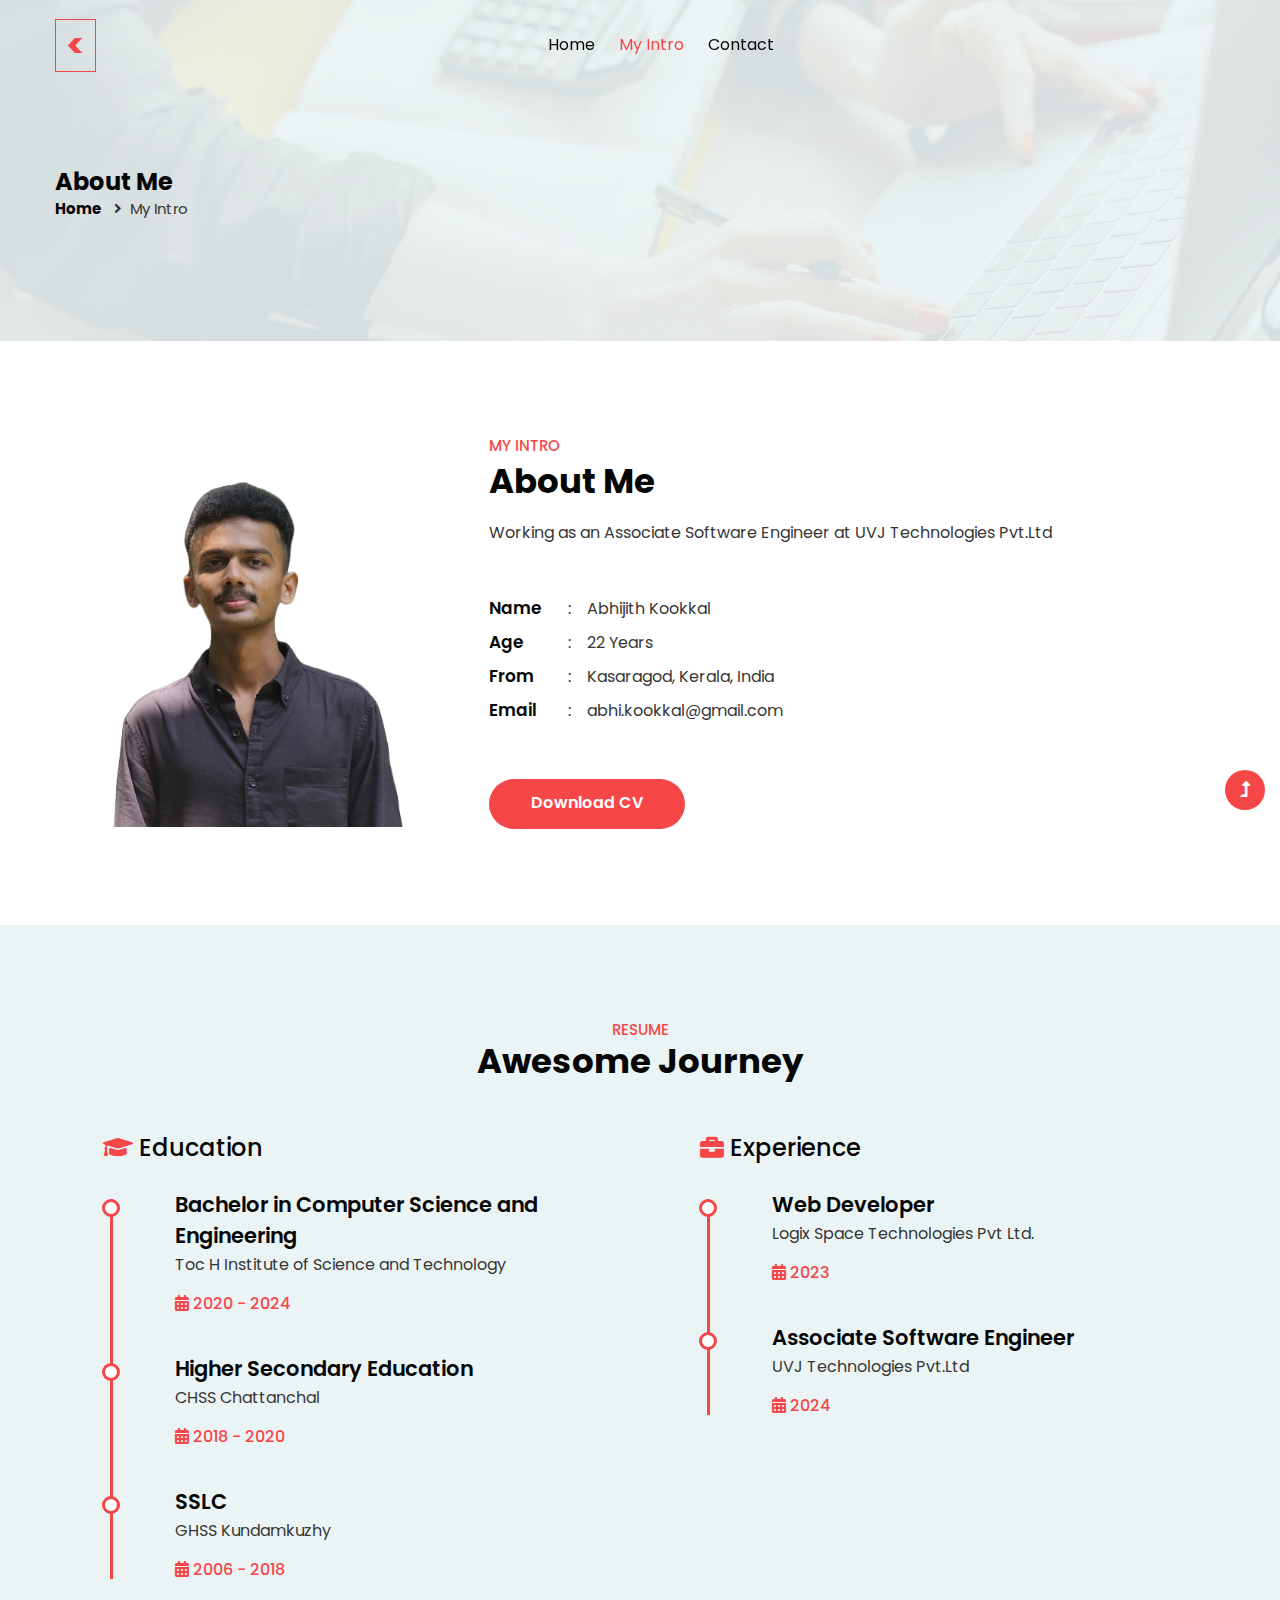
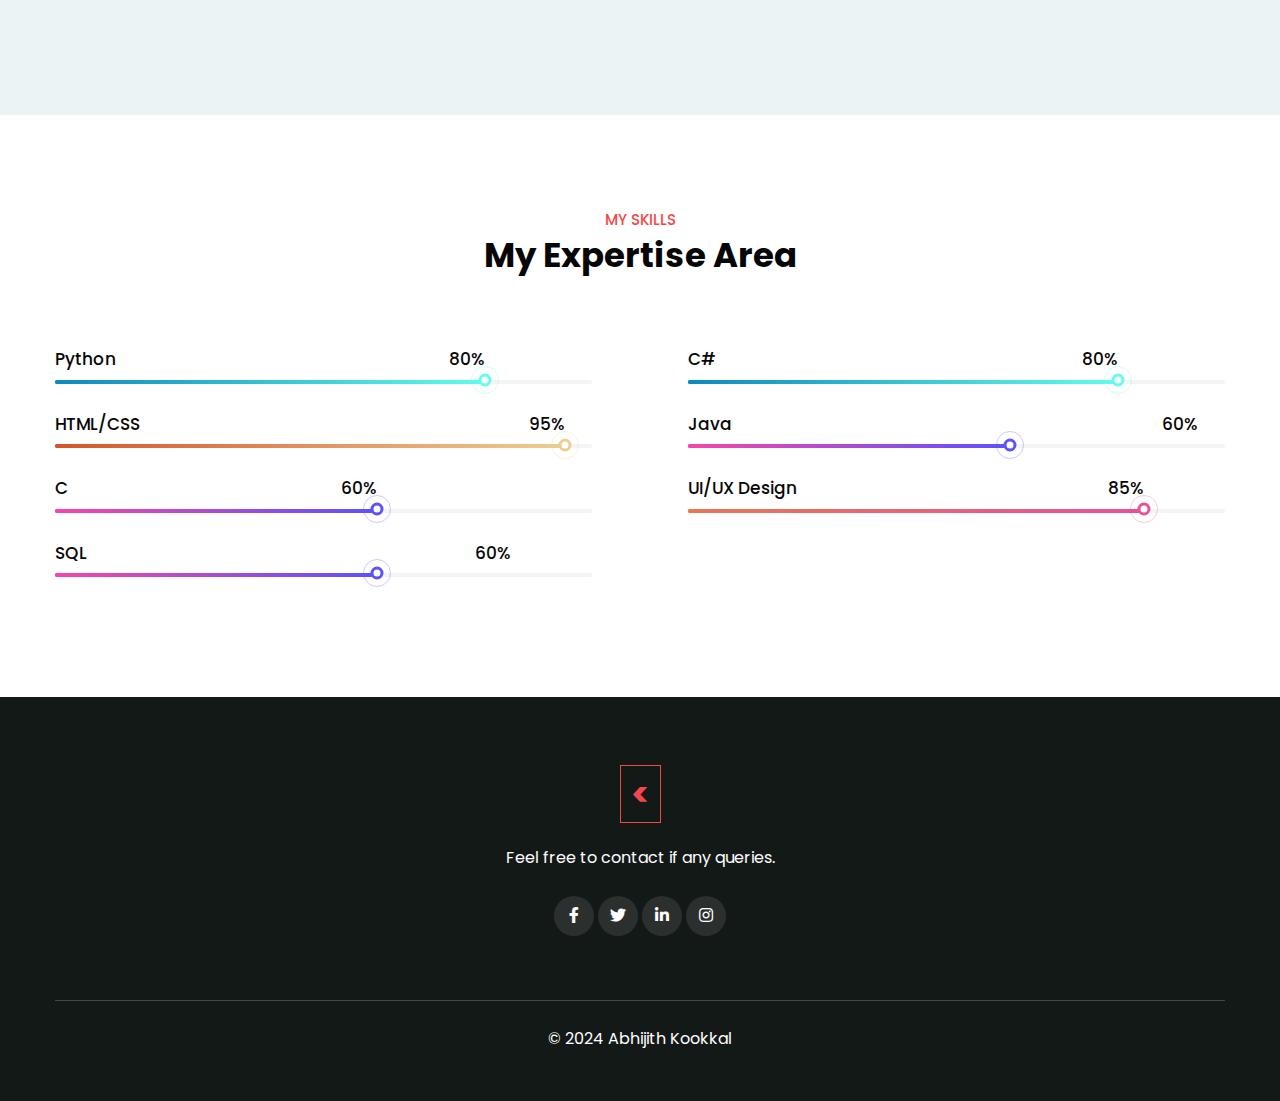
<file: about.html>
<!--
Author: W3layouts
Author URL: http://w3layouts.com
-->
<!doctype html>
<html lang="en">

<head>
    <!-- Required meta tags -->
    <meta charset="utf-8">
    <meta name="viewport" content="width=device-width, initial-scale=1">
    <title>Abiee</title>
    <!-- google font -->
    <link href="//fonts.googleapis.com/css2?family=Poppins:wght@100;200;300;400;500;600;700;800;900&display=swap"
        rel="stylesheet">
    <!-- Template CSS Style link -->
    <link rel="stylesheet" href="assets/css/style-starter.css">
</head>

<body>
    <!-- header -->
    <header id="site-header" class="fixed-top">
        <div class="container">
            <nav class="navbar navbar-expand-lg navbar-light">
                <a class="navbar-brand" href="index.html">
                    <
                </a>
                <button class="navbar-toggler collapsed" type="button" data-bs-toggle="collapse"
                    data-bs-target="#navbarScroll" aria-controls="navbarScroll" aria-expanded="false"
                    aria-label="Toggle navigation">
                    <span class="navbar-toggler-icon fa icon-expand fa-bars"></span>
                    <span class="navbar-toggler-icon fa icon-close fa-times"></span>
                </button>
                <div class="collapse navbar-collapse" id="navbarScroll">
                    <ul class="navbar-nav mx-auto my-2 my-lg-0 navbar-nav-scroll">
                        <li class="nav-item">
                            <a class="nav-link" aria-current="page" href="index.html">Home</a>
                        </li>
                        <li class="nav-item">
                            <a class="nav-link active" href="about.html">My Intro</a>
                        </li>
                        <li class="nav-item">
                            <a class="nav-link" href="contact.html">Contact</a>
                        </li>
                    </ul>
                </div>
            </nav>
        </div>
    </header>
    <!-- //header -->

    <!-- inner banner -->
    <section class="inner-banner py-5">
        <div class="w3l-breadcrumb py-lg-5">
            <div class="container pt-4 pb-sm-4">
                <h4 class="inner-text-title font-weight-bold pt-sm-5 pt-4">About Me</h4>
                <ul class="breadcrumbs-custom-path">
                    <li><a href="index.html">Home</a></li>
                    <li class="active"><i class="fas fa-angle-right mx-2"></i>My Intro</li>
                </ul>
            </div>
        </div>
    </section>
    <!-- //inner banner -->

    <!-- about section -->
    <section class="w3l-aboutblock1 py-5" id="about">
        <div class="container py-md-5 py-4">
            <div class="row align-items-center">
                <div class="col-lg-4">
                    <div class="position-relative">
                        <img src="assets/images/about.png" alt="" class="radius-image img-fluid">
                    </div>
                </div>
                <div class="col-lg-8 ps-lg-5 mt-lg-0 mt-5">
                    <h5 class="title-small mb-1">My Intro</h5>
                    <h3 class="title-style">About Me</h3>
                    <p class="mt-3">Working as an Associate Software Engineer at UVJ Technologies Pvt.Ltd</p>
                    <div class="my-info mt-md-5 mt-4">
                        <ul class="single-info">
                            <li class="name-style">Name</li>
                            <li>:</li>
                            <li>
                                <p>Abhijith Kookkal</p>
                            </li>
                        </ul>
                        <ul class="single-info">
                            <li class="name-style">Age</li>
                            <li>:</li>
                            <li>
                                <p>22 Years</p>
                            </li>
                        </ul>
                        <ul class="single-info">
                            <li class="name-style">From</li>
                            <li>:</li>
                            <li>
                                <p>Kasaragod, Kerala, India</p>
                            </li>
                        </ul>
                        <ul class="single-info">
                            <li class="name-style">Email</li>
                            <li>:</li>
                            <li>
                                <p><a href="mailto:abhi.kookkal@gmail.com">abhi.kookkal@gmail.com</a></p>
                            </li>
                        </ul>
                    </div>
                    <a href="https://drive.google.com/file/d/1FBItcWsQfw_gXNsuCvqPXPb2DnfSyT64/view?usp=sharing" class="btn btn-style mt-5">Download CV</a>
                </div>
            </div>
        </div>
    </section>
    <!-- //about section -->

    <!-- text with button -->
    <!-- <section class="w3l-timeline-1 text-center py-5">
        <div class="container py-lg-5 py-4">
            <div class="mx-auto" style="max-width:800px">
                <h3 class="title-style mb-4">Why hire me for your next project?</h3>
                <p>Why Hire Me for Your Next Project?

                    Choosing me for your next project means partnering with someone who brings 
                    proven expertise, innovative problem-solving skills, and a keen eye for detail. 
                    I stay current with the latest trends and technologies, ensuring your project 
                    benefits from cutting-edge solutions. My collaborative approach and strong 
                    communication skills guarantee that we’ll work closely together to meet your 
                    needs and exceed expectations. With a commitment to quality and adaptability in 
                    the ever-evolving tech landscape, I am dedicated to delivering exceptional results 
                    every time.</p>
                <a href="services.html" class="btn btn-style mt-5">Learn More</a>
            </div>
        </div>
    </section> -->
    <!-- //text with button -->

   

    <section class="w3l-timeline-1 py-5">
        <div class="container py-lg-5 py-4">
            <div class="title-heading-w3 text-center mb-sm-5 mb-4">
                <h5 class="title-small">Resume</h5>
                <h3 class="title-style">Awesome Journey</h3>
            </div>
            <div class="row">
                <div class="col-lg-6">
                    <h5 class="sub-title-timeline"><i class="fas fa-graduation-cap"></i> Education</h5>
                    <div class="timeline">
                        <div class="column">
                            <div class="title">
                                <h2>Bachelor in Computer Science and Engineering</h2>
                            </div>
                            <div class="description">
                                <p>Toc H Institute of Science and Technology</p>
                                <h6><i class="fas fa-calendar-alt"></i> 2020 - 2024</h6>
                            </div>
                        </div>
                        <div class="column">
                            <div class="title">
                                <h2>Higher Secondary Education</h2>
                            </div>
                            <div class="description">
                                <p>CHSS Chattanchal</p>
                                <h6><i class="fas fa-calendar-alt"></i> 2018 - 2020</h6>
                            </div>
                        </div>
                        <div class="column">
                            <div class="title">
                                <h2>SSLC</h2>
                            </div>
                            <div class="description">
                                <p>GHSS Kundamkuzhy</p>
                                <h6><i class="fas fa-calendar-alt"></i> 2006 - 2018</h6>
                            </div>
                        </div>
                    </div>
                </div>

                <div class="col-lg-6 mt-lg-0 mt-4">
                    <h5 class="sub-title-timeline"><i class="fas fa-briefcase"></i> Experience</h5>
                    <div class="timeline">
                        <div class="column">
                            <div class="title">
                                <h2>Web Developer</h2>
                            </div>
                            <div class="description">
                                <p>Logix Space Technologies Pvt Ltd.</p>
                                <h6><i class="fas fa-calendar-alt"></i> 2023</h6>
                            </div>
                        </div>

                        <div class="column">
                            <div class="title">
                                <h2>Associate Software Engineer</h2>
                            </div>
                            <div class="description">
                                <p>UVJ Technologies Pvt.Ltd</p>
                                <h6><i class="fas fa-calendar-alt"></i> 2024</h6>
                            </div>
                        </div>

                    </div>
                    
                </div>
            </div>
        </div>
    </section>
    <!-- //qualification section -->

    <!-- skills section -->
    <section class="w3l-progress py-5" id="progress">
        <div class="container py-md-5 py-4">
            <div class="title-heading-w3 text-center mb-sm-5 mb-4">
                <h5 class="title-small mb-1">My Skills</h5>
                <h3 class="title-style">My Expertise Area</h3>
            </div>
            <div class="row py-lg-4">
                <div class="col-lg-6 pe-lg-5">
                    <div class="progress-info info1">
                        <h6 class="progress-tittle">Python <span class="">80%</span></h6>
                        <div class="progress">
                            <div class="progress-bar progress-bar-striped gradient-1" role="progressbar"
                                style="width: 80%" aria-valuenow="90" aria-valuemin="0" aria-valuemax="100">
                            </div>
                        </div>
                    </div>
                    <div class="progress-info info2">
                        <h6 class="progress-tittle">HTML/CSS <span class="">95%</span>
                        </h6>
                        <div class="progress">
                            <div class="progress-bar progress-bar-striped gradient-2" role="progressbar"
                                style="width: 95%" aria-valuenow="95" aria-valuemin="0" aria-valuemax="100">
                            </div>
                        </div>
                    </div>
                    <div class="progress-info info3">
                        <h6 class="progress-tittle">C <span class="">60%</span></h6>
                        <div class="progress">
                            <div class="progress-bar progress-bar-striped gradient-3" role="progressbar"
                                style="width: 60%" aria-valuenow="95" aria-valuemin="0" aria-valuemax="100">
                            </div>
                        </div>
                    </div>
                    <div class="progress-info info4 mb-0">
                        <h6 class="progress-tittle">SQL <span class="">60%</span></h6>
                        <div class="progress">
                            <div class="progress-bar progress-bar-striped gradient-3" role="progressbar"
                                style="width: 60%" aria-valuenow="95" aria-valuemin="0" aria-valuemax="100">
                            </div>
                        </div>
                    </div>
                </div>
                <div class="col-lg-6 ps-lg-5 mt-lg-0 mt-5">
                    <div class="progress-info info1">
                        <h6 class="progress-tittle">C#<span class="">80%</span></h6>
                        <div class="progress">
                            <div class="progress-bar progress-bar-striped gradient-1" role="progressbar"
                                style="width: 80%" aria-valuenow="90" aria-valuemin="0" aria-valuemax="100">
                            </div>
                        </div>
                    </div>
                    <div class="progress-info info2">
                        <h6 class="progress-tittle">Java <span class="">60%</span>
                        </h6>
                        <div class="progress">
                            <div class="progress-bar progress-bar-striped gradient-3" role="progressbar"
                                style="width: 60%" aria-valuenow="95" aria-valuemin="0" aria-valuemax="100">
                            </div>
                        </div>
                    </div>
                    <div class="progress-info info4 mb-0">
                        <h6 class="progress-tittle">UI/UX Design <span class="">85%</span></h6>
                        <div class="progress">
                            <div class="progress-bar progress-bar-striped gradient-4" role="progressbar"
                                style="width: 85%" aria-valuenow="95" aria-valuemin="0" aria-valuemax="100">
                            </div>
                        </div>
                    </div>
                </div>
            </div>
        </div>
    </section>
    <!-- //skills section -->
     
    <!-- footer -->
    <footer class="footer-w3ls text-center py-5">
        <div class="container pt-4">
            <div class="mx-auto" style="max-width:600px;">
                <a href="index.html" class="footer-logo py-1">
                    <
                </a>
                <p class="mt-4 text-white">Feel free to contact if any queries.</p>
                <div class="social-icons-main mt-4 pb-3">
                    <ul class="social-icons3">
                        <li>
                            <a href="https://www.facebook.com/abhijith.kookkal/">
                                <i class="fab fa-facebook-f"></i>
                            </a>
                        </li>
                        <li>
                            <a href="https://x.com/Abhijit92627289">
                                <i class="fab fa-twitter"></i>
                            </a>
                        </li>
                        <li>
                            <a href="https://www.linkedin.com/in/abhijith-kookkal/">
                                <i class="fab fa-linkedin-in"></i>
                            </a>
                        </li>
                        <li>
                            <a href="https://www.instagram.com/abhi__055/">
                                <i class="fab fa-instagram"></i>
                            </a>
                            
                        </li>
                    </ul>
                </div>
            </div>
            <!-- copyright -->
            <p class="copy-right-w3 text-white mt-5 pt-4">© 2024 Abhijith Kookkal
                <a href="http://w3layouts.com" target="_blank"></a>
            </p>
        </div>
    </footer>
    <!-- //footer -->

    <!-- Js scripts -->
    <!-- move top -->
    <button onclick="topFunction()" id="movetop" title="Go to top">
        <span class="fas fa-level-up-alt" aria-hidden="true"></span>
    </button>
    <script>
        // When the user scrolls down 20px from the top of the document, show the button
        window.onscroll = function () {
            scrollFunction()
        };

        function scrollFunction() {
            if (document.body.scrollTop > 20 || document.documentElement.scrollTop > 20) {
                document.getElementById("movetop").style.display = "block";
            } else {
                document.getElementById("movetop").style.display = "none";
            }
        }

        // When the user clicks on the button, scroll to the top of the document
        function topFunction() {
            document.body.scrollTop = 0;
            document.documentElement.scrollTop = 0;
        }
    </script>
    <!-- //move top -->

    <!-- common jquery plugin -->
    <script src="assets/js/jquery-3.3.1.min.js"></script>
    <!-- //common jquery plugin -->

    <!-- theme switch js (light and dark)-->
    <script src="assets/js/theme-change.js"></script>
    <!-- //theme switch js (light and dark)-->

    <!-- MENU-JS -->
    <script>
        $(window).on("scroll", function () {
            var scroll = $(window).scrollTop();

            if (scroll >= 80) {
                $("#site-header").addClass("nav-fixed");
            } else {
                $("#site-header").removeClass("nav-fixed");
            }
        });

        //Main navigation Active Class Add Remove
        $(".navbar-toggler").on("click", function () {
            $("header").toggleClass("active");
        });
        $(document).on("ready", function () {
            if ($(window).width() > 991) {
                $("header").removeClass("active");
            }
            $(window).on("resize", function () {
                if ($(window).width() > 991) {
                    $("header").removeClass("active");
                }
            });
        });
    </script>
    <!-- //MENU-JS -->

    <!-- disable body scroll which navbar is in active -->
    <script>
        $(function () {
            $('.navbar-toggler').click(function () {
                $('body').toggleClass('noscroll');
            })
        });
    </script>
    <!-- //disable body scroll which navbar is in active -->

    <!-- bootstrap -->
    <script src="assets/js/bootstrap.min.js"></script>
    <!-- //bootstrap -->
    <!-- //Js scripts -->
</body>

</html>
</file>
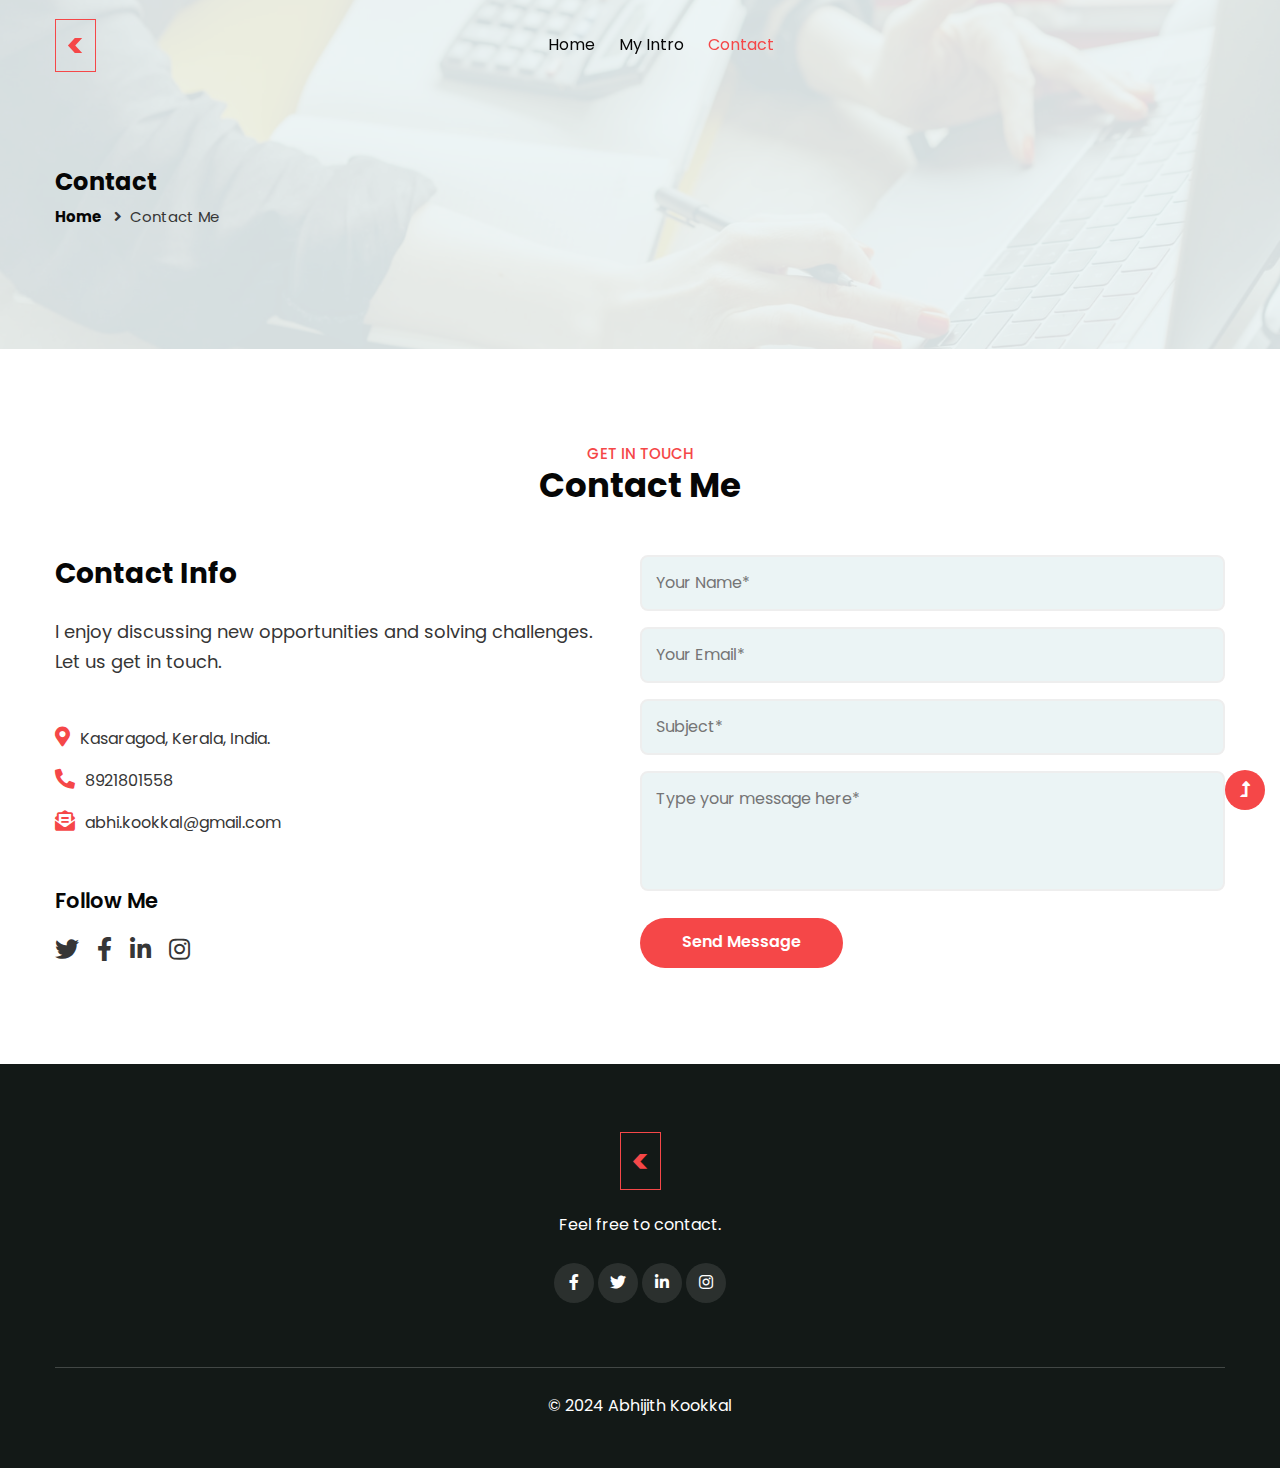
<file: contact.html>
<!--
Author: W3layouts
Author URL: http://w3layouts.com
-->
<!doctype html>
<html lang="en">

<head>
    <!-- Required meta tags -->
    <meta charset="utf-8">
    <meta name="viewport" content="width=device-width, initial-scale=1">
    <title>Abiee</title>
    <!-- google font -->
    <link href="//fonts.googleapis.com/css2?family=Poppins:wght@100;200;300;400;500;600;700;800;900&display=swap"
        rel="stylesheet">
    <!-- Template CSS Style link -->
    <link rel="stylesheet" href="assets/css/style-starter.css">
</head>

<body>
    <!-- header -->
    <header id="site-header" class="fixed-top">
        <div class="container">
            <nav class="navbar navbar-expand-lg navbar-light">
                <a class="navbar-brand" href="index.html">
                    <
                </a>
                <button class="navbar-toggler collapsed" type="button" data-bs-toggle="collapse"
                    data-bs-target="#navbarScroll" aria-controls="navbarScroll" aria-expanded="false"
                    aria-label="Toggle navigation">
                    <span class="navbar-toggler-icon fa icon-expand fa-bars"></span>
                    <span class="navbar-toggler-icon fa icon-close fa-times"></span>
                </button>
                <div class="collapse navbar-collapse" id="navbarScroll">
                    <ul class="navbar-nav mx-auto my-2 my-lg-0 navbar-nav-scroll">
                        <li class="nav-item">
                            <a class="nav-link" aria-current="page" href="index.html">Home</a>
                        </li>
                        <li class="nav-item">
                            <a class="nav-link" href="about.html">My Intro</a>
                        </li>
                        <li class="nav-item">
                            <a class="nav-link active" href="contact.html">Contact</a>
                        </li>
                    </ul>
                </div>
                <!-- toggle switch for light and dark theme -->
                    </nav>
                </div>
                <!-- //toggle switch for light and dark theme -->
            </nav>
        </div>
    </header>
    <!-- //header -->

    <!-- inner banner -->
    <section class="inner-banner py-5">
        <div class="w3l-breadcrumb py-lg-5">
            <div class="container pt-4 pb-sm-4">
                <h4 class="inner-text-title pt-sm-5 pt-4">Contact</h4>
                <ul class="breadcrumbs-custom-path mt-2">
                    <li><a href="index.html">Home</a></li>
                    <li class="active"><i class="fas fa-angle-right mx-2"></i>Contact Me</li>
                </ul>
            </div>
        </div>
    </section>
    <!-- //inner banner -->

    <!-- contact -->
    <section class="w3l-contact py-5" id="contact">
        <div class="container py-lg-5 py-4">
            <div class="title-heading-w3 text-center mb-sm-5 mb-4">
                <h5 class="title-small">Get In Touch</h5>
                <h3 class="title-style">Contact Me</h3>
            </div>
            <div class="row contact-block">
                <div class="col-md-6 contact-left pe-lg-5">
                    <h3 class="mb-sm-4 mb-3">Contact Info</h3>
                    <p class="cont-para mb-sm-5 mb-4">I enjoy discussing new opportunities and solving challenges. Let us get in touch.</p>
                    <div class="cont-details">
                        <p><i class="fas fa-map-marker-alt"></i>Kasaragod, Kerala, India.</p>
                        <p><i class="fas fa-phone-alt"></i><a href="tel:+1(21) 234 4567">8921801558</a></p>
                        <p><i class="fas fa-envelope-open-text"></i><a href="mailto:abhi.kookkal@gmail.com"
                                class="mail">abhi.kookkal@gmail.com</a></p>
                    </div>
                    <h4 class="mb-3 mt-5">Follow Me</h4>
                    <ul class="social-icons-contact">
                        <li>
                            <a href="#twitter">
                                <i class="fab fa-twitter"></i>
                            </a>
                        </li>
                        <li>
                            <a href="#facebook">
                                <i class="fab fa-facebook-f"></i>
                            </a>
                        </li>
                        <li>
                            <a href="#linkedinin">
                                <i class="fab fa-linkedin-in"></i>
                            </a>
                        </li>
                        <li>
                            <a href="#instagram">
                                <i class="fab fa-instagram"></i>
                            </a>
                        </li>
                    </ul>
                </div>
                <div class="col-md-6 contact-right mt-md-0 mt-5 ps-lg-0">
                    <form method="post" class="signin-form">
                        <div class="input-grids">
                            <input type="text" name="w3lName" id="w3lName" placeholder="Your Name*"
                                class="contact-input" required="" />
                            <input type="email" name="w3lSender" id="w3lSender" placeholder="Your Email*"
                                class="contact-input" required="" />
                            <input type="text" name="w3lSubect" id="w3lSubect" placeholder="Subject*"
                                class="contact-input" required="" />

                        </div>
                        <div class="form-input">
                            <textarea name="w3lMessage" id="w3lMessage" placeholder="Type your message here*"
                                required=""></textarea>
                        </div>
                        <button class="btn btn-style">Send Message</button>
                    </form>
                </div>
            </div>
        </div>
    </section>
    <!-- map -->

    <!-- //contact -->

    <!-- footer -->
    <footer class="footer-w3ls text-center py-5">
        <div class="container pt-4">
            <div class="mx-auto" style="max-width:600px;">
                <a href="index.html" class="footer-logo py-1">
                    <
                </a>
                <p class="mt-4 text-white">Feel free to contact.</p>
                <div class="social-icons-main mt-4 pb-3">
                    <ul class="social-icons3">
                        <li>
                            <a href="https://www.facebook.com/abhijith.kookkal/">
                                <i class="fab fa-facebook-f"></i>
                            </a>
                        </li>
                        <li>
                            <a href="https://x.com/Abhijit92627289">
                                <i class="fab fa-twitter"></i>
                            </a>
                        </li>
                        <li>
                            <a href="https://www.linkedin.com/in/abhijith-kookkal/">
                                <i class="fab fa-linkedin-in"></i>
                            </a>
                        </li>
                        <li>
                            <a href="https://www.instagram.com/abhi__055/">
                                <i class="fab fa-instagram"></i>
                            </a>
                            
                        </li>
                    </ul>
                </div>
            </div>
            <!-- copyright -->
            <p class="copy-right-w3 text-white mt-5 pt-4">© 2024 Abhijith Kookkal
                <a href="http://w3layouts.com" target="_blank"></a>
            </p>
        </div>
    </footer>
    <!-- //footer -->

    <!-- Js scripts -->
    <!-- move top -->
    <button onclick="topFunction()" id="movetop" title="Go to top">
        <span class="fas fa-level-up-alt" aria-hidden="true"></span>
    </button>
    <script>
        // When the user scrolls down 20px from the top of the document, show the button
        window.onscroll = function () {
            scrollFunction()
        };

        function scrollFunction() {
            if (document.body.scrollTop > 20 || document.documentElement.scrollTop > 20) {
                document.getElementById("movetop").style.display = "block";
            } else {
                document.getElementById("movetop").style.display = "none";
            }
        }

        // When the user clicks on the button, scroll to the top of the document
        function topFunction() {
            document.body.scrollTop = 0;
            document.documentElement.scrollTop = 0;
        }
    </script>
    <!-- //move top -->

    <!-- common jquery plugin -->
    <script src="assets/js/jquery-3.3.1.min.js"></script>
    <!-- //common jquery plugin -->

    <!-- theme switch js (light and dark)-->
    <script src="assets/js/theme-change.js"></script>
    <!-- //theme switch js (light and dark)-->

    <!-- MENU-JS -->
    <script>
        $(window).on("scroll", function () {
            var scroll = $(window).scrollTop();

            if (scroll >= 80) {
                $("#site-header").addClass("nav-fixed");
            } else {
                $("#site-header").removeClass("nav-fixed");
            }
        });

        //Main navigation Active Class Add Remove
        $(".navbar-toggler").on("click", function () {
            $("header").toggleClass("active");
        });
        $(document).on("ready", function () {
            if ($(window).width() > 991) {
                $("header").removeClass("active");
            }
            $(window).on("resize", function () {
                if ($(window).width() > 991) {
                    $("header").removeClass("active");
                }
            });
        });
    </script>
    <!-- //MENU-JS -->

    <!-- disable body scroll which navbar is in active -->
    <script>
        $(function () {
            $('.navbar-toggler').click(function () {
                $('body').toggleClass('noscroll');
            })
        });
    </script>
    <!-- //disable body scroll which navbar is in active -->

    <!-- bootstrap -->
    <script src="assets/js/bootstrap.min.js"></script>
    <!-- //bootstrap -->
    <!-- //Js scripts -->
</body>

</html>
</file>
<file: assets/css/style-starter.css>
@charset "UTF-8";

/*--
Author: W3layouts
Author URL: http://w3layouts.com
--*/
/*!
 * Bootstrap v5.0.1 (https://getbootstrap.com/)
 * Copyright 2011-2021 The Bootstrap Authors
 * Copyright 2011-2021 Twitter, Inc.
 * Licensed under MIT (https://github.com/twbs/bootstrap/blob/main/LICENSE)
 */
:root {
  --bs-blue: #0d6efd;
  --bs-indigo: #6610f2;
  --bs-purple: #6f42c1;
  --bs-pink: #d63384;
  --bs-red: #dc3545;
  --bs-orange: #fd7e14;
  --bs-yellow: #ffc107;
  --bs-green: #198754;
  --bs-teal: #20c997;
  --bs-cyan: #0dcaf0;
  --bs-white: #fff;
  --bs-gray: #6c757d;
  --bs-gray-dark: #343a40;
  --bs-primary: #0d6efd;
  --bs-secondary: #6c757d;
  --bs-success: #198754;
  --bs-info: #0dcaf0;
  --bs-warning: #ffc107;
  --bs-danger: #dc3545;
  --bs-light: #f8f9fa;
  --bs-dark: #212529;
  --bs-font-sans-serif: system-ui, -apple-system, "Segoe UI", Roboto, "Helvetica Neue", Arial, "Noto Sans", "Liberation Sans", sans-serif, "Apple Color Emoji", "Segoe UI Emoji", "Segoe UI Symbol", "Noto Color Emoji";
  --bs-font-monospace: SFMono-Regular, Menlo, Monaco, Consolas, "Liberation Mono", "Courier New", monospace;
  --bs-gradient: linear-gradient(180deg, rgba(255, 255, 255, 0.15), rgba(255, 255, 255, 0));
}

*,
*::before,
*::after {
  box-sizing: border-box;
}

@media (prefers-reduced-motion: no-preference) {
  :root {
    scroll-behavior: smooth;
  }
}

body {
  margin: 0;
  font-family: var(--bs-font-sans-serif);
  font-size: 1rem;
  font-weight: 400;
  line-height: 1.5;
  color: #212529;
  background-color: #fff;
  -webkit-text-size-adjust: 100%;
  -webkit-tap-highlight-color: rgba(0, 0, 0, 0);
}

hr {
  margin: 1rem 0;
  color: inherit;
  background-color: currentColor;
  border: 0;
  opacity: 0.25;
}

hr:not([size]) {
  height: 1px;
}

h6,
.h6,
h5,
.h5,
h4,
.h4,
h3,
.h3,
h2,
.h2,
h1,
.h1 {
  margin-top: 0;
  margin-bottom: 0.5rem;
  font-weight: 500;
  line-height: 1.2;
}

h1,
.h1 {
  font-size: calc(1.375rem + 1.5vw);
}

@media (min-width: 1200px) {

  h1,
  .h1 {
    font-size: 2.5rem;
  }
}

h2,
.h2 {
  font-size: calc(1.325rem + 0.9vw);
}

@media (min-width: 1200px) {

  h2,
  .h2 {
    font-size: 2rem;
  }
}

h3,
.h3 {
  font-size: calc(1.3rem + 0.6vw);
}

@media (min-width: 1200px) {

  h3,
  .h3 {
    font-size: 1.75rem;
  }
}

h4,
.h4 {
  font-size: calc(1.275rem + 0.3vw);
}

@media (min-width: 1200px) {

  h4,
  .h4 {
    font-size: 1.5rem;
  }
}

h5,
.h5 {
  font-size: 1.25rem;
}

h6,
.h6 {
  font-size: 1rem;
}

p {
  margin-top: 0;
  margin-bottom: 1rem;
}

abbr[title],
abbr[data-bs-original-title] {
  -webkit-text-decoration: underline dotted;
  text-decoration: underline dotted;
  cursor: help;
  -webkit-text-decoration-skip-ink: none;
  text-decoration-skip-ink: none;
}

address {
  margin-bottom: 1rem;
  font-style: normal;
  line-height: inherit;
}

ol,
ul {
  padding-left: 2rem;
}

ol,
ul,
dl {
  margin-top: 0;
  margin-bottom: 1rem;
}

ol ol,
ul ul,
ol ul,
ul ol {
  margin-bottom: 0;
}

dt {
  font-weight: 700;
}

dd {
  margin-bottom: 0.5rem;
  margin-left: 0;
}

blockquote {
  margin: 0 0 1rem;
}

b,
strong {
  font-weight: bolder;
}

small,
.small {
  font-size: 0.875em;
}

mark,
.mark {
  padding: 0.2em;
  background-color: #fcf8e3;
}

sub,
sup {
  position: relative;
  font-size: 0.75em;
  line-height: 0;
  vertical-align: baseline;
}

sub {
  bottom: -0.25em;
}

sup {
  top: -0.5em;
}

a {
  color: #0d6efd;
  text-decoration: underline;
}

a:hover {
  color: #0a58ca;
}

a:not([href]):not([class]),
a:not([href]):not([class]):hover {
  color: inherit;
  text-decoration: none;
}

pre,
code,
kbd,
samp {
  font-family: var(--bs-font-monospace);
  font-size: 1em;
  direction: ltr
    /* rtl:ignore */
  ;
  unicode-bidi: bidi-override;
}

pre {
  display: block;
  margin-top: 0;
  margin-bottom: 1rem;
  overflow: auto;
  font-size: 0.875em;
}

pre code {
  font-size: inherit;
  color: inherit;
  word-break: normal;
}

code {
  font-size: 0.875em;
  color: #d63384;
  word-wrap: break-word;
}

a>code {
  color: inherit;
}

kbd {
  padding: 0.2rem 0.4rem;
  font-size: 0.875em;
  color: #fff;
  background-color: #212529;
  border-radius: 0.2rem;
}

kbd kbd {
  padding: 0;
  font-size: 1em;
  font-weight: 700;
}

figure {
  margin: 0 0 1rem;
}

img,
svg {
  vertical-align: middle;
}

table {
  caption-side: bottom;
  border-collapse: collapse;
}

caption {
  padding-top: 0.5rem;
  padding-bottom: 0.5rem;
  color: #6c757d;
  text-align: left;
}

th {
  text-align: inherit;
  text-align: -webkit-match-parent;
}

thead,
tbody,
tfoot,
tr,
td,
th {
  border-color: inherit;
  border-style: solid;
  border-width: 0;
}

label {
  display: inline-block;
}

button {
  border-radius: 0;
}

button:focus:not(:focus-visible) {
  outline: 0;
}

input,
button,
select,
optgroup,
textarea {
  margin: 0;
  font-family: inherit;
  font-size: inherit;
  line-height: inherit;
}

button,
select {
  text-transform: none;
}

[role=button] {
  cursor: pointer;
}

select {
  word-wrap: normal;
}

select:disabled {
  opacity: 1;
}

[list]::-webkit-calendar-picker-indicator {
  display: none;
}

button,
[type=button],
[type=reset],
[type=submit] {
  -webkit-appearance: button;
}

button:not(:disabled),
[type=button]:not(:disabled),
[type=reset]:not(:disabled),
[type=submit]:not(:disabled) {
  cursor: pointer;
}

::-moz-focus-inner {
  padding: 0;
  border-style: none;
}

textarea {
  resize: vertical;
}

fieldset {
  min-width: 0;
  padding: 0;
  margin: 0;
  border: 0;
}

legend {
  float: left;
  width: 100%;
  padding: 0;
  margin-bottom: 0.5rem;
  font-size: calc(1.275rem + 0.3vw);
  line-height: inherit;
}

@media (min-width: 1200px) {
  legend {
    font-size: 1.5rem;
  }
}

legend+* {
  clear: left;
}

::-webkit-datetime-edit-fields-wrapper,
::-webkit-datetime-edit-text,
::-webkit-datetime-edit-minute,
::-webkit-datetime-edit-hour-field,
::-webkit-datetime-edit-day-field,
::-webkit-datetime-edit-month-field,
::-webkit-datetime-edit-year-field {
  padding: 0;
}

::-webkit-inner-spin-button {
  height: auto;
}

[type=search] {
  outline-offset: -2px;
  -webkit-appearance: textfield;
}

/* rtl:raw:
[type="tel"],
[type="url"],
[type="email"],
[type="number"] {
  direction: ltr;
}
*/
::-webkit-search-decoration {
  -webkit-appearance: none;
}

::-webkit-color-swatch-wrapper {
  padding: 0;
}

::file-selector-button {
  font: inherit;
}

::-webkit-file-upload-button {
  font: inherit;
  -webkit-appearance: button;
}

output {
  display: inline-block;
}

iframe {
  border: 0;
}

summary {
  display: list-item;
  cursor: pointer;
}

progress {
  vertical-align: baseline;
}

[hidden] {
  display: none !important;
}

.lead {
  font-size: 1.25rem;
  font-weight: 300;
}

.display-1 {
  font-size: calc(1.625rem + 4.5vw);
  font-weight: 300;
  line-height: 1.2;
}

@media (min-width: 1200px) {
  .display-1 {
    font-size: 5rem;
  }
}

.display-2 {
  font-size: calc(1.575rem + 3.9vw);
  font-weight: 300;
  line-height: 1.2;
}

@media (min-width: 1200px) {
  .display-2 {
    font-size: 4.5rem;
  }
}

.display-3 {
  font-size: calc(1.525rem + 3.3vw);
  font-weight: 300;
  line-height: 1.2;
}

@media (min-width: 1200px) {
  .display-3 {
    font-size: 4rem;
  }
}

.display-4 {
  font-size: calc(1.475rem + 2.7vw);
  font-weight: 300;
  line-height: 1.2;
}

@media (min-width: 1200px) {
  .display-4 {
    font-size: 3.5rem;
  }
}

.display-5 {
  font-size: calc(1.425rem + 2.1vw);
  font-weight: 300;
  line-height: 1.2;
}

@media (min-width: 1200px) {
  .display-5 {
    font-size: 3rem;
  }
}

.display-6 {
  font-size: calc(1.375rem + 1.5vw);
  font-weight: 300;
  line-height: 1.2;
}

@media (min-width: 1200px) {
  .display-6 {
    font-size: 2.5rem;
  }
}

.list-unstyled {
  padding-left: 0;
  list-style: none;
}

.list-inline {
  padding-left: 0;
  list-style: none;
}

.list-inline-item {
  display: inline-block;
}

.list-inline-item:not(:last-child) {
  margin-right: 0.5rem;
}

.initialism {
  font-size: 0.875em;
  text-transform: uppercase;
}

.blockquote {
  margin-bottom: 1rem;
  font-size: 1.25rem;
}

.blockquote> :last-child {
  margin-bottom: 0;
}

.blockquote-footer {
  margin-top: -1rem;
  margin-bottom: 1rem;
  font-size: 0.875em;
  color: #6c757d;
}

.blockquote-footer::before {
  content: "— ";
}

.img-fluid {
  max-width: 100%;
  height: auto;
}

.img-thumbnail {
  padding: 0.25rem;
  background-color: #fff;
  border: 1px solid #dee2e6;
  border-radius: 0.25rem;
  max-width: 100%;
  height: auto;
}

.figure {
  display: inline-block;
}

.figure-img {
  margin-bottom: 0.5rem;
  line-height: 1;
}

.figure-caption {
  font-size: 0.875em;
  color: #6c757d;
}

.container,
.container-fluid,
.container-xxl,
.container-xl,
.container-lg,
.container-md,
.container-sm {
  width: 100%;
  padding-right: var(--bs-gutter-x, 0.75rem);
  padding-left: var(--bs-gutter-x, 0.75rem);
  margin-right: auto;
  margin-left: auto;
}

@media (min-width: 576px) {

  .container-sm,
  .container {
    max-width: 540px;
  }
}

@media (min-width: 768px) {

  .container-md,
  .container-sm,
  .container {
    max-width: 720px;
  }
}

@media (min-width: 992px) {

  .container-lg,
  .container-md,
  .container-sm,
  .container {
    max-width: 960px;
  }
}

@media (min-width: 1200px) {

  .container-xl,
  .container-lg,
  .container-md,
  .container-sm,
  .container {
    max-width: 1140px;
  }
}

@media (min-width: 1400px) {

  .container-xxl,
  .container-xl,
  .container-lg,
  .container-md,
  .container-sm,
  .container {
    max-width: 1320px;
  }
}

.row {
  --bs-gutter-x: 1.5rem;
  --bs-gutter-y: 0;
  display: flex;
  flex-wrap: wrap;
  margin-top: calc(var(--bs-gutter-y) * -1);
  margin-right: calc(var(--bs-gutter-x) / -2);
  margin-left: calc(var(--bs-gutter-x) / -2);
}

.row>* {
  flex-shrink: 0;
  width: 100%;
  max-width: 100%;
  padding-right: calc(var(--bs-gutter-x) / 2);
  padding-left: calc(var(--bs-gutter-x) / 2);
  margin-top: var(--bs-gutter-y);
}

.col {
  flex: 1 0 0%;
}

.row-cols-auto>* {
  flex: 0 0 auto;
  width: auto;
}

.row-cols-1>* {
  flex: 0 0 auto;
  width: 100%;
}

.row-cols-2>* {
  flex: 0 0 auto;
  width: 50%;
}

.row-cols-3>* {
  flex: 0 0 auto;
  width: 33.3333333333%;
}

.row-cols-4>* {
  flex: 0 0 auto;
  width: 25%;
}

.row-cols-5>* {
  flex: 0 0 auto;
  width: 20%;
}

.row-cols-6>* {
  flex: 0 0 auto;
  width: 16.6666666667%;
}

.col-auto {
  flex: 0 0 auto;
  width: auto;
}

.col-1 {
  flex: 0 0 auto;
  width: 8.3333333333%;
}

.col-2 {
  flex: 0 0 auto;
  width: 16.6666666667%;
}

.col-3 {
  flex: 0 0 auto;
  width: 25%;
}

.col-4 {
  flex: 0 0 auto;
  width: 33.3333333333%;
}

.col-5 {
  flex: 0 0 auto;
  width: 41.6666666667%;
}

.col-6 {
  flex: 0 0 auto;
  width: 50%;
}

.col-7 {
  flex: 0 0 auto;
  width: 58.3333333333%;
}

.col-8 {
  flex: 0 0 auto;
  width: 66.6666666667%;
}

.col-9 {
  flex: 0 0 auto;
  width: 75%;
}

.col-10 {
  flex: 0 0 auto;
  width: 83.3333333333%;
}

.col-11 {
  flex: 0 0 auto;
  width: 91.6666666667%;
}

.col-12 {
  flex: 0 0 auto;
  width: 100%;
}

.offset-1 {
  margin-left: 8.3333333333%;
}

.offset-2 {
  margin-left: 16.6666666667%;
}

.offset-3 {
  margin-left: 25%;
}

.offset-4 {
  margin-left: 33.3333333333%;
}

.offset-5 {
  margin-left: 41.6666666667%;
}

.offset-6 {
  margin-left: 50%;
}

.offset-7 {
  margin-left: 58.3333333333%;
}

.offset-8 {
  margin-left: 66.6666666667%;
}

.offset-9 {
  margin-left: 75%;
}

.offset-10 {
  margin-left: 83.3333333333%;
}

.offset-11 {
  margin-left: 91.6666666667%;
}

.g-0,
.gx-0 {
  --bs-gutter-x: 0;
}

.g-0,
.gy-0 {
  --bs-gutter-y: 0;
}

.g-1,
.gx-1 {
  --bs-gutter-x: 0.25rem;
}

.g-1,
.gy-1 {
  --bs-gutter-y: 0.25rem;
}

.g-2,
.gx-2 {
  --bs-gutter-x: 0.5rem;
}

.g-2,
.gy-2 {
  --bs-gutter-y: 0.5rem;
}

.g-3,
.gx-3 {
  --bs-gutter-x: 1rem;
}

.g-3,
.gy-3 {
  --bs-gutter-y: 1rem;
}

.g-4,
.gx-4 {
  --bs-gutter-x: 1.5rem;
}

.g-4,
.gy-4 {
  --bs-gutter-y: 1.5rem;
}

.g-5,
.gx-5 {
  --bs-gutter-x: 3rem;
}

.g-5,
.gy-5 {
  --bs-gutter-y: 3rem;
}

@media (min-width: 576px) {
  .col-sm {
    flex: 1 0 0%;
  }

  .row-cols-sm-auto>* {
    flex: 0 0 auto;
    width: auto;
  }

  .row-cols-sm-1>* {
    flex: 0 0 auto;
    width: 100%;
  }

  .row-cols-sm-2>* {
    flex: 0 0 auto;
    width: 50%;
  }

  .row-cols-sm-3>* {
    flex: 0 0 auto;
    width: 33.3333333333%;
  }

  .row-cols-sm-4>* {
    flex: 0 0 auto;
    width: 25%;
  }

  .row-cols-sm-5>* {
    flex: 0 0 auto;
    width: 20%;
  }

  .row-cols-sm-6>* {
    flex: 0 0 auto;
    width: 16.6666666667%;
  }

  .col-sm-auto {
    flex: 0 0 auto;
    width: auto;
  }

  .col-sm-1 {
    flex: 0 0 auto;
    width: 8.3333333333%;
  }

  .col-sm-2 {
    flex: 0 0 auto;
    width: 16.6666666667%;
  }

  .col-sm-3 {
    flex: 0 0 auto;
    width: 25%;
  }

  .col-sm-4 {
    flex: 0 0 auto;
    width: 33.3333333333%;
  }

  .col-sm-5 {
    flex: 0 0 auto;
    width: 41.6666666667%;
  }

  .col-sm-6 {
    flex: 0 0 auto;
    width: 50%;
  }

  .col-sm-7 {
    flex: 0 0 auto;
    width: 58.3333333333%;
  }

  .col-sm-8 {
    flex: 0 0 auto;
    width: 66.6666666667%;
  }

  .col-sm-9 {
    flex: 0 0 auto;
    width: 75%;
  }

  .col-sm-10 {
    flex: 0 0 auto;
    width: 83.3333333333%;
  }

  .col-sm-11 {
    flex: 0 0 auto;
    width: 91.6666666667%;
  }

  .col-sm-12 {
    flex: 0 0 auto;
    width: 100%;
  }

  .offset-sm-0 {
    margin-left: 0;
  }

  .offset-sm-1 {
    margin-left: 8.3333333333%;
  }

  .offset-sm-2 {
    margin-left: 16.6666666667%;
  }

  .offset-sm-3 {
    margin-left: 25%;
  }

  .offset-sm-4 {
    margin-left: 33.3333333333%;
  }

  .offset-sm-5 {
    margin-left: 41.6666666667%;
  }

  .offset-sm-6 {
    margin-left: 50%;
  }

  .offset-sm-7 {
    margin-left: 58.3333333333%;
  }

  .offset-sm-8 {
    margin-left: 66.6666666667%;
  }

  .offset-sm-9 {
    margin-left: 75%;
  }

  .offset-sm-10 {
    margin-left: 83.3333333333%;
  }

  .offset-sm-11 {
    margin-left: 91.6666666667%;
  }

  .g-sm-0,
  .gx-sm-0 {
    --bs-gutter-x: 0;
  }

  .g-sm-0,
  .gy-sm-0 {
    --bs-gutter-y: 0;
  }

  .g-sm-1,
  .gx-sm-1 {
    --bs-gutter-x: 0.25rem;
  }

  .g-sm-1,
  .gy-sm-1 {
    --bs-gutter-y: 0.25rem;
  }

  .g-sm-2,
  .gx-sm-2 {
    --bs-gutter-x: 0.5rem;
  }

  .g-sm-2,
  .gy-sm-2 {
    --bs-gutter-y: 0.5rem;
  }

  .g-sm-3,
  .gx-sm-3 {
    --bs-gutter-x: 1rem;
  }

  .g-sm-3,
  .gy-sm-3 {
    --bs-gutter-y: 1rem;
  }

  .g-sm-4,
  .gx-sm-4 {
    --bs-gutter-x: 1.5rem;
  }

  .g-sm-4,
  .gy-sm-4 {
    --bs-gutter-y: 1.5rem;
  }

  .g-sm-5,
  .gx-sm-5 {
    --bs-gutter-x: 3rem;
  }

  .g-sm-5,
  .gy-sm-5 {
    --bs-gutter-y: 3rem;
  }
}

@media (min-width: 768px) {
  .col-md {
    flex: 1 0 0%;
  }

  .row-cols-md-auto>* {
    flex: 0 0 auto;
    width: auto;
  }

  .row-cols-md-1>* {
    flex: 0 0 auto;
    width: 100%;
  }

  .row-cols-md-2>* {
    flex: 0 0 auto;
    width: 50%;
  }

  .row-cols-md-3>* {
    flex: 0 0 auto;
    width: 33.3333333333%;
  }

  .row-cols-md-4>* {
    flex: 0 0 auto;
    width: 25%;
  }

  .row-cols-md-5>* {
    flex: 0 0 auto;
    width: 20%;
  }

  .row-cols-md-6>* {
    flex: 0 0 auto;
    width: 16.6666666667%;
  }

  .col-md-auto {
    flex: 0 0 auto;
    width: auto;
  }

  .col-md-1 {
    flex: 0 0 auto;
    width: 8.3333333333%;
  }

  .col-md-2 {
    flex: 0 0 auto;
    width: 16.6666666667%;
  }

  .col-md-3 {
    flex: 0 0 auto;
    width: 25%;
  }

  .col-md-4 {
    flex: 0 0 auto;
    width: 33.3333333333%;
  }

  .col-md-5 {
    flex: 0 0 auto;
    width: 41.6666666667%;
  }

  .col-md-6 {
    flex: 0 0 auto;
    width: 50%;
  }

  .col-md-7 {
    flex: 0 0 auto;
    width: 58.3333333333%;
  }

  .col-md-8 {
    flex: 0 0 auto;
    width: 66.6666666667%;
  }

  .col-md-9 {
    flex: 0 0 auto;
    width: 75%;
  }

  .col-md-10 {
    flex: 0 0 auto;
    width: 83.3333333333%;
  }

  .col-md-11 {
    flex: 0 0 auto;
    width: 91.6666666667%;
  }

  .col-md-12 {
    flex: 0 0 auto;
    width: 100%;
  }

  .offset-md-0 {
    margin-left: 0;
  }

  .offset-md-1 {
    margin-left: 8.3333333333%;
  }

  .offset-md-2 {
    margin-left: 16.6666666667%;
  }

  .offset-md-3 {
    margin-left: 25%;
  }

  .offset-md-4 {
    margin-left: 33.3333333333%;
  }

  .offset-md-5 {
    margin-left: 41.6666666667%;
  }

  .offset-md-6 {
    margin-left: 50%;
  }

  .offset-md-7 {
    margin-left: 58.3333333333%;
  }

  .offset-md-8 {
    margin-left: 66.6666666667%;
  }

  .offset-md-9 {
    margin-left: 75%;
  }

  .offset-md-10 {
    margin-left: 83.3333333333%;
  }

  .offset-md-11 {
    margin-left: 91.6666666667%;
  }

  .g-md-0,
  .gx-md-0 {
    --bs-gutter-x: 0;
  }

  .g-md-0,
  .gy-md-0 {
    --bs-gutter-y: 0;
  }

  .g-md-1,
  .gx-md-1 {
    --bs-gutter-x: 0.25rem;
  }

  .g-md-1,
  .gy-md-1 {
    --bs-gutter-y: 0.25rem;
  }

  .g-md-2,
  .gx-md-2 {
    --bs-gutter-x: 0.5rem;
  }

  .g-md-2,
  .gy-md-2 {
    --bs-gutter-y: 0.5rem;
  }

  .g-md-3,
  .gx-md-3 {
    --bs-gutter-x: 1rem;
  }

  .g-md-3,
  .gy-md-3 {
    --bs-gutter-y: 1rem;
  }

  .g-md-4,
  .gx-md-4 {
    --bs-gutter-x: 1.5rem;
  }

  .g-md-4,
  .gy-md-4 {
    --bs-gutter-y: 1.5rem;
  }

  .g-md-5,
  .gx-md-5 {
    --bs-gutter-x: 3rem;
  }

  .g-md-5,
  .gy-md-5 {
    --bs-gutter-y: 3rem;
  }
}

@media (min-width: 992px) {
  .col-lg {
    flex: 1 0 0%;
  }

  .row-cols-lg-auto>* {
    flex: 0 0 auto;
    width: auto;
  }

  .row-cols-lg-1>* {
    flex: 0 0 auto;
    width: 100%;
  }

  .row-cols-lg-2>* {
    flex: 0 0 auto;
    width: 50%;
  }

  .row-cols-lg-3>* {
    flex: 0 0 auto;
    width: 33.3333333333%;
  }

  .row-cols-lg-4>* {
    flex: 0 0 auto;
    width: 25%;
  }

  .row-cols-lg-5>* {
    flex: 0 0 auto;
    width: 20%;
  }

  .row-cols-lg-6>* {
    flex: 0 0 auto;
    width: 16.6666666667%;
  }

  .col-lg-auto {
    flex: 0 0 auto;
    width: auto;
  }

  .col-lg-1 {
    flex: 0 0 auto;
    width: 8.3333333333%;
  }

  .col-lg-2 {
    flex: 0 0 auto;
    width: 16.6666666667%;
  }

  .col-lg-3 {
    flex: 0 0 auto;
    width: 25%;
  }

  .col-lg-4 {
    flex: 0 0 auto;
    width: 33.3333333333%;
  }

  .col-lg-5 {
    flex: 0 0 auto;
    width: 41.6666666667%;
  }

  .col-lg-6 {
    flex: 0 0 auto;
    width: 50%;
  }

  .col-lg-7 {
    flex: 0 0 auto;
    width: 58.3333333333%;
  }

  .col-lg-8 {
    flex: 0 0 auto;
    width: 66.6666666667%;
  }

  .col-lg-9 {
    flex: 0 0 auto;
    width: 75%;
  }

  .col-lg-10 {
    flex: 0 0 auto;
    width: 83.3333333333%;
  }

  .col-lg-11 {
    flex: 0 0 auto;
    width: 91.6666666667%;
  }

  .col-lg-12 {
    flex: 0 0 auto;
    width: 100%;
  }

  .offset-lg-0 {
    margin-left: 0;
  }

  .offset-lg-1 {
    margin-left: 8.3333333333%;
  }

  .offset-lg-2 {
    margin-left: 16.6666666667%;
  }

  .offset-lg-3 {
    margin-left: 25%;
  }

  .offset-lg-4 {
    margin-left: 33.3333333333%;
  }

  .offset-lg-5 {
    margin-left: 41.6666666667%;
  }

  .offset-lg-6 {
    margin-left: 50%;
  }

  .offset-lg-7 {
    margin-left: 58.3333333333%;
  }

  .offset-lg-8 {
    margin-left: 66.6666666667%;
  }

  .offset-lg-9 {
    margin-left: 75%;
  }

  .offset-lg-10 {
    margin-left: 83.3333333333%;
  }

  .offset-lg-11 {
    margin-left: 91.6666666667%;
  }

  .g-lg-0,
  .gx-lg-0 {
    --bs-gutter-x: 0;
  }

  .g-lg-0,
  .gy-lg-0 {
    --bs-gutter-y: 0;
  }

  .g-lg-1,
  .gx-lg-1 {
    --bs-gutter-x: 0.25rem;
  }

  .g-lg-1,
  .gy-lg-1 {
    --bs-gutter-y: 0.25rem;
  }

  .g-lg-2,
  .gx-lg-2 {
    --bs-gutter-x: 0.5rem;
  }

  .g-lg-2,
  .gy-lg-2 {
    --bs-gutter-y: 0.5rem;
  }

  .g-lg-3,
  .gx-lg-3 {
    --bs-gutter-x: 1rem;
  }

  .g-lg-3,
  .gy-lg-3 {
    --bs-gutter-y: 1rem;
  }

  .g-lg-4,
  .gx-lg-4 {
    --bs-gutter-x: 1.5rem;
  }

  .g-lg-4,
  .gy-lg-4 {
    --bs-gutter-y: 1.5rem;
  }

  .g-lg-5,
  .gx-lg-5 {
    --bs-gutter-x: 3rem;
  }

  .g-lg-5,
  .gy-lg-5 {
    --bs-gutter-y: 3rem;
  }
}

@media (min-width: 1200px) {
  .col-xl {
    flex: 1 0 0%;
  }

  .row-cols-xl-auto>* {
    flex: 0 0 auto;
    width: auto;
  }

  .row-cols-xl-1>* {
    flex: 0 0 auto;
    width: 100%;
  }

  .row-cols-xl-2>* {
    flex: 0 0 auto;
    width: 50%;
  }

  .row-cols-xl-3>* {
    flex: 0 0 auto;
    width: 33.3333333333%;
  }

  .row-cols-xl-4>* {
    flex: 0 0 auto;
    width: 25%;
  }

  .row-cols-xl-5>* {
    flex: 0 0 auto;
    width: 20%;
  }

  .row-cols-xl-6>* {
    flex: 0 0 auto;
    width: 16.6666666667%;
  }

  .col-xl-auto {
    flex: 0 0 auto;
    width: auto;
  }

  .col-xl-1 {
    flex: 0 0 auto;
    width: 8.3333333333%;
  }

  .col-xl-2 {
    flex: 0 0 auto;
    width: 16.6666666667%;
  }

  .col-xl-3 {
    flex: 0 0 auto;
    width: 25%;
  }

  .col-xl-4 {
    flex: 0 0 auto;
    width: 33.3333333333%;
  }

  .col-xl-5 {
    flex: 0 0 auto;
    width: 41.6666666667%;
  }

  .col-xl-6 {
    flex: 0 0 auto;
    width: 50%;
  }

  .col-xl-7 {
    flex: 0 0 auto;
    width: 58.3333333333%;
  }

  .col-xl-8 {
    flex: 0 0 auto;
    width: 66.6666666667%;
  }

  .col-xl-9 {
    flex: 0 0 auto;
    width: 75%;
  }

  .col-xl-10 {
    flex: 0 0 auto;
    width: 83.3333333333%;
  }

  .col-xl-11 {
    flex: 0 0 auto;
    width: 91.6666666667%;
  }

  .col-xl-12 {
    flex: 0 0 auto;
    width: 100%;
  }

  .offset-xl-0 {
    margin-left: 0;
  }

  .offset-xl-1 {
    margin-left: 8.3333333333%;
  }

  .offset-xl-2 {
    margin-left: 16.6666666667%;
  }

  .offset-xl-3 {
    margin-left: 25%;
  }

  .offset-xl-4 {
    margin-left: 33.3333333333%;
  }

  .offset-xl-5 {
    margin-left: 41.6666666667%;
  }

  .offset-xl-6 {
    margin-left: 50%;
  }

  .offset-xl-7 {
    margin-left: 58.3333333333%;
  }

  .offset-xl-8 {
    margin-left: 66.6666666667%;
  }

  .offset-xl-9 {
    margin-left: 75%;
  }

  .offset-xl-10 {
    margin-left: 83.3333333333%;
  }

  .offset-xl-11 {
    margin-left: 91.6666666667%;
  }

  .g-xl-0,
  .gx-xl-0 {
    --bs-gutter-x: 0;
  }

  .g-xl-0,
  .gy-xl-0 {
    --bs-gutter-y: 0;
  }

  .g-xl-1,
  .gx-xl-1 {
    --bs-gutter-x: 0.25rem;
  }

  .g-xl-1,
  .gy-xl-1 {
    --bs-gutter-y: 0.25rem;
  }

  .g-xl-2,
  .gx-xl-2 {
    --bs-gutter-x: 0.5rem;
  }

  .g-xl-2,
  .gy-xl-2 {
    --bs-gutter-y: 0.5rem;
  }

  .g-xl-3,
  .gx-xl-3 {
    --bs-gutter-x: 1rem;
  }

  .g-xl-3,
  .gy-xl-3 {
    --bs-gutter-y: 1rem;
  }

  .g-xl-4,
  .gx-xl-4 {
    --bs-gutter-x: 1.5rem;
  }

  .g-xl-4,
  .gy-xl-4 {
    --bs-gutter-y: 1.5rem;
  }

  .g-xl-5,
  .gx-xl-5 {
    --bs-gutter-x: 3rem;
  }

  .g-xl-5,
  .gy-xl-5 {
    --bs-gutter-y: 3rem;
  }
}

@media (min-width: 1400px) {
  .col-xxl {
    flex: 1 0 0%;
  }

  .row-cols-xxl-auto>* {
    flex: 0 0 auto;
    width: auto;
  }

  .row-cols-xxl-1>* {
    flex: 0 0 auto;
    width: 100%;
  }

  .row-cols-xxl-2>* {
    flex: 0 0 auto;
    width: 50%;
  }

  .row-cols-xxl-3>* {
    flex: 0 0 auto;
    width: 33.3333333333%;
  }

  .row-cols-xxl-4>* {
    flex: 0 0 auto;
    width: 25%;
  }

  .row-cols-xxl-5>* {
    flex: 0 0 auto;
    width: 20%;
  }

  .row-cols-xxl-6>* {
    flex: 0 0 auto;
    width: 16.6666666667%;
  }

  .col-xxl-auto {
    flex: 0 0 auto;
    width: auto;
  }

  .col-xxl-1 {
    flex: 0 0 auto;
    width: 8.3333333333%;
  }

  .col-xxl-2 {
    flex: 0 0 auto;
    width: 16.6666666667%;
  }

  .col-xxl-3 {
    flex: 0 0 auto;
    width: 25%;
  }

  .col-xxl-4 {
    flex: 0 0 auto;
    width: 33.3333333333%;
  }

  .col-xxl-5 {
    flex: 0 0 auto;
    width: 41.6666666667%;
  }

  .col-xxl-6 {
    flex: 0 0 auto;
    width: 50%;
  }

  .col-xxl-7 {
    flex: 0 0 auto;
    width: 58.3333333333%;
  }

  .col-xxl-8 {
    flex: 0 0 auto;
    width: 66.6666666667%;
  }

  .col-xxl-9 {
    flex: 0 0 auto;
    width: 75%;
  }

  .col-xxl-10 {
    flex: 0 0 auto;
    width: 83.3333333333%;
  }

  .col-xxl-11 {
    flex: 0 0 auto;
    width: 91.6666666667%;
  }

  .col-xxl-12 {
    flex: 0 0 auto;
    width: 100%;
  }

  .offset-xxl-0 {
    margin-left: 0;
  }

  .offset-xxl-1 {
    margin-left: 8.3333333333%;
  }

  .offset-xxl-2 {
    margin-left: 16.6666666667%;
  }

  .offset-xxl-3 {
    margin-left: 25%;
  }

  .offset-xxl-4 {
    margin-left: 33.3333333333%;
  }

  .offset-xxl-5 {
    margin-left: 41.6666666667%;
  }

  .offset-xxl-6 {
    margin-left: 50%;
  }

  .offset-xxl-7 {
    margin-left: 58.3333333333%;
  }

  .offset-xxl-8 {
    margin-left: 66.6666666667%;
  }

  .offset-xxl-9 {
    margin-left: 75%;
  }

  .offset-xxl-10 {
    margin-left: 83.3333333333%;
  }

  .offset-xxl-11 {
    margin-left: 91.6666666667%;
  }

  .g-xxl-0,
  .gx-xxl-0 {
    --bs-gutter-x: 0;
  }

  .g-xxl-0,
  .gy-xxl-0 {
    --bs-gutter-y: 0;
  }

  .g-xxl-1,
  .gx-xxl-1 {
    --bs-gutter-x: 0.25rem;
  }

  .g-xxl-1,
  .gy-xxl-1 {
    --bs-gutter-y: 0.25rem;
  }

  .g-xxl-2,
  .gx-xxl-2 {
    --bs-gutter-x: 0.5rem;
  }

  .g-xxl-2,
  .gy-xxl-2 {
    --bs-gutter-y: 0.5rem;
  }

  .g-xxl-3,
  .gx-xxl-3 {
    --bs-gutter-x: 1rem;
  }

  .g-xxl-3,
  .gy-xxl-3 {
    --bs-gutter-y: 1rem;
  }

  .g-xxl-4,
  .gx-xxl-4 {
    --bs-gutter-x: 1.5rem;
  }

  .g-xxl-4,
  .gy-xxl-4 {
    --bs-gutter-y: 1.5rem;
  }

  .g-xxl-5,
  .gx-xxl-5 {
    --bs-gutter-x: 3rem;
  }

  .g-xxl-5,
  .gy-xxl-5 {
    --bs-gutter-y: 3rem;
  }
}

.table {
  --bs-table-bg: transparent;
  --bs-table-accent-bg: transparent;
  --bs-table-striped-color: #212529;
  --bs-table-striped-bg: rgba(0, 0, 0, 0.05);
  --bs-table-active-color: #212529;
  --bs-table-active-bg: rgba(0, 0, 0, 0.1);
  --bs-table-hover-color: #212529;
  --bs-table-hover-bg: rgba(0, 0, 0, 0.075);
  width: 100%;
  margin-bottom: 1rem;
  color: #212529;
  vertical-align: top;
  border-color: #dee2e6;
}

.table> :not(caption)>*>* {
  padding: 0.5rem 0.5rem;
  background-color: var(--bs-table-bg);
  border-bottom-width: 1px;
  box-shadow: inset 0 0 0 9999px var(--bs-table-accent-bg);
}

.table>tbody {
  vertical-align: inherit;
}

.table>thead {
  vertical-align: bottom;
}

.table> :not(:last-child)> :last-child>* {
  border-bottom-color: currentColor;
}

.caption-top {
  caption-side: top;
}

.table-sm> :not(caption)>*>* {
  padding: 0.25rem 0.25rem;
}

.table-bordered> :not(caption)>* {
  border-width: 1px 0;
}

.table-bordered> :not(caption)>*>* {
  border-width: 0 1px;
}

.table-borderless> :not(caption)>*>* {
  border-bottom-width: 0;
}

.table-striped>tbody>tr:nth-of-type(odd) {
  --bs-table-accent-bg: var(--bs-table-striped-bg);
  color: var(--bs-table-striped-color);
}

.table-active {
  --bs-table-accent-bg: var(--bs-table-active-bg);
  color: var(--bs-table-active-color);
}

.table-hover>tbody>tr:hover {
  --bs-table-accent-bg: var(--bs-table-hover-bg);
  color: var(--bs-table-hover-color);
}

.table-primary {
  --bs-table-bg: #cfe2ff;
  --bs-table-striped-bg: #c5d7f2;
  --bs-table-striped-color: #000;
  --bs-table-active-bg: #bacbe6;
  --bs-table-active-color: #000;
  --bs-table-hover-bg: #bfd1ec;
  --bs-table-hover-color: #000;
  color: #000;
  border-color: #bacbe6;
}

.table-secondary {
  --bs-table-bg: #e2e3e5;
  --bs-table-striped-bg: #d7d8da;
  --bs-table-striped-color: #000;
  --bs-table-active-bg: #cbccce;
  --bs-table-active-color: #000;
  --bs-table-hover-bg: #d1d2d4;
  --bs-table-hover-color: #000;
  color: #000;
  border-color: #cbccce;
}

.table-success {
  --bs-table-bg: #d1e7dd;
  --bs-table-striped-bg: #c7dbd2;
  --bs-table-striped-color: #000;
  --bs-table-active-bg: #bcd0c7;
  --bs-table-active-color: #000;
  --bs-table-hover-bg: #c1d6cc;
  --bs-table-hover-color: #000;
  color: #000;
  border-color: #bcd0c7;
}

.table-info {
  --bs-table-bg: #cff4fc;
  --bs-table-striped-bg: #c5e8ef;
  --bs-table-striped-color: #000;
  --bs-table-active-bg: #badce3;
  --bs-table-active-color: #000;
  --bs-table-hover-bg: #bfe2e9;
  --bs-table-hover-color: #000;
  color: #000;
  border-color: #badce3;
}

.table-warning {
  --bs-table-bg: #fff3cd;
  --bs-table-striped-bg: #f2e7c3;
  --bs-table-striped-color: #000;
  --bs-table-active-bg: #e6dbb9;
  --bs-table-active-color: #000;
  --bs-table-hover-bg: #ece1be;
  --bs-table-hover-color: #000;
  color: #000;
  border-color: #e6dbb9;
}

.table-danger {
  --bs-table-bg: #f8d7da;
  --bs-table-striped-bg: #eccccf;
  --bs-table-striped-color: #000;
  --bs-table-active-bg: #dfc2c4;
  --bs-table-active-color: #000;
  --bs-table-hover-bg: #e5c7ca;
  --bs-table-hover-color: #000;
  color: #000;
  border-color: #dfc2c4;
}

.table-light {
  --bs-table-bg: #f8f9fa;
  --bs-table-striped-bg: #ecedee;
  --bs-table-striped-color: #000;
  --bs-table-active-bg: #dfe0e1;
  --bs-table-active-color: #000;
  --bs-table-hover-bg: #e5e6e7;
  --bs-table-hover-color: #000;
  color: #000;
  border-color: #dfe0e1;
}

.table-dark {
  --bs-table-bg: #212529;
  --bs-table-striped-bg: #2c3034;
  --bs-table-striped-color: #fff;
  --bs-table-active-bg: #373b3e;
  --bs-table-active-color: #fff;
  --bs-table-hover-bg: #323539;
  --bs-table-hover-color: #fff;
  color: #fff;
  border-color: #373b3e;
}

.table-responsive {
  overflow-x: auto;
  -webkit-overflow-scrolling: touch;
}

@media (max-width: 575.98px) {
  .table-responsive-sm {
    overflow-x: auto;
    -webkit-overflow-scrolling: touch;
  }
}

@media (max-width: 767.98px) {
  .table-responsive-md {
    overflow-x: auto;
    -webkit-overflow-scrolling: touch;
  }
}

@media (max-width: 991.98px) {
  .table-responsive-lg {
    overflow-x: auto;
    -webkit-overflow-scrolling: touch;
  }
}

@media (max-width: 1199.98px) {
  .table-responsive-xl {
    overflow-x: auto;
    -webkit-overflow-scrolling: touch;
  }
}

@media (max-width: 1399.98px) {
  .table-responsive-xxl {
    overflow-x: auto;
    -webkit-overflow-scrolling: touch;
  }
}

.form-label {
  margin-bottom: 0.5rem;
}

.col-form-label {
  padding-top: calc(0.375rem + 1px);
  padding-bottom: calc(0.375rem + 1px);
  margin-bottom: 0;
  font-size: inherit;
  line-height: 1.5;
}

.col-form-label-lg {
  padding-top: calc(0.5rem + 1px);
  padding-bottom: calc(0.5rem + 1px);
  font-size: 1.25rem;
}

.col-form-label-sm {
  padding-top: calc(0.25rem + 1px);
  padding-bottom: calc(0.25rem + 1px);
  font-size: 0.875rem;
}

.form-text {
  margin-top: 0.25rem;
  font-size: 0.875em;
  color: #6c757d;
}

.form-control {
  display: block;
  width: 100%;
  padding: 0.375rem 0.75rem;
  font-size: 1rem;
  font-weight: 400;
  line-height: 1.5;
  color: #212529;
  background-color: #fff;
  background-clip: padding-box;
  border: 1px solid #ced4da;
  -webkit-appearance: none;
  -moz-appearance: none;
  appearance: none;
  border-radius: 0.25rem;
  transition: border-color 0.15s ease-in-out, box-shadow 0.15s ease-in-out;
}

@media (prefers-reduced-motion: reduce) {
  .form-control {
    transition: none;
  }
}

.form-control[type=file] {
  overflow: hidden;
}

.form-control[type=file]:not(:disabled):not([readonly]) {
  cursor: pointer;
}

.form-control:focus {
  color: #212529;
  background-color: #fff;
  border-color: #86b7fe;
  outline: 0;
  box-shadow: 0 0 0 0.25rem rgba(13, 110, 253, 0.25);
}

.form-control::-webkit-date-and-time-value {
  height: 1.5em;
}

.form-control::-moz-placeholder {
  color: #6c757d;
  opacity: 1;
}

.form-control::placeholder {
  color: #6c757d;
  opacity: 1;
}

.form-control:disabled,
.form-control[readonly] {
  background-color: #e9ecef;
  opacity: 1;
}

.form-control::file-selector-button {
  padding: 0.375rem 0.75rem;
  margin: -0.375rem -0.75rem;
  -webkit-margin-end: 0.75rem;
  margin-inline-end: 0.75rem;
  color: #212529;
  background-color: #e9ecef;
  pointer-events: none;
  border-color: inherit;
  border-style: solid;
  border-width: 0;
  border-inline-end-width: 1px;
  border-radius: 0;
  transition: color 0.15s ease-in-out, background-color 0.15s ease-in-out, border-color 0.15s ease-in-out, box-shadow 0.15s ease-in-out;
}

@media (prefers-reduced-motion: reduce) {
  .form-control::file-selector-button {
    transition: none;
  }
}

.form-control:hover:not(:disabled):not([readonly])::file-selector-button {
  background-color: #dde0e3;
}

.form-control::-webkit-file-upload-button {
  padding: 0.375rem 0.75rem;
  margin: -0.375rem -0.75rem;
  -webkit-margin-end: 0.75rem;
  margin-inline-end: 0.75rem;
  color: #212529;
  background-color: #e9ecef;
  pointer-events: none;
  border-color: inherit;
  border-style: solid;
  border-width: 0;
  border-inline-end-width: 1px;
  border-radius: 0;
  -webkit-transition: color 0.15s ease-in-out, background-color 0.15s ease-in-out, border-color 0.15s ease-in-out, box-shadow 0.15s ease-in-out;
  transition: color 0.15s ease-in-out, background-color 0.15s ease-in-out, border-color 0.15s ease-in-out, box-shadow 0.15s ease-in-out;
}

@media (prefers-reduced-motion: reduce) {
  .form-control::-webkit-file-upload-button {
    -webkit-transition: none;
    transition: none;
  }
}

.form-control:hover:not(:disabled):not([readonly])::-webkit-file-upload-button {
  background-color: #dde0e3;
}

.form-control-plaintext {
  display: block;
  width: 100%;
  padding: 0.375rem 0;
  margin-bottom: 0;
  line-height: 1.5;
  color: #212529;
  background-color: transparent;
  border: solid transparent;
  border-width: 1px 0;
}

.form-control-plaintext.form-control-sm,
.form-control-plaintext.form-control-lg {
  padding-right: 0;
  padding-left: 0;
}

.form-control-sm {
  min-height: calc(1.5em + 0.5rem + 2px);
  padding: 0.25rem 0.5rem;
  font-size: 0.875rem;
  border-radius: 0.2rem;
}

.form-control-sm::file-selector-button {
  padding: 0.25rem 0.5rem;
  margin: -0.25rem -0.5rem;
  -webkit-margin-end: 0.5rem;
  margin-inline-end: 0.5rem;
}

.form-control-sm::-webkit-file-upload-button {
  padding: 0.25rem 0.5rem;
  margin: -0.25rem -0.5rem;
  -webkit-margin-end: 0.5rem;
  margin-inline-end: 0.5rem;
}

.form-control-lg {
  min-height: calc(1.5em + 1rem + 2px);
  padding: 0.5rem 1rem;
  font-size: 1.25rem;
  border-radius: 0.3rem;
}

.form-control-lg::file-selector-button {
  padding: 0.5rem 1rem;
  margin: -0.5rem -1rem;
  -webkit-margin-end: 1rem;
  margin-inline-end: 1rem;
}

.form-control-lg::-webkit-file-upload-button {
  padding: 0.5rem 1rem;
  margin: -0.5rem -1rem;
  -webkit-margin-end: 1rem;
  margin-inline-end: 1rem;
}

textarea.form-control {
  min-height: calc(1.5em + 0.75rem + 2px);
}

textarea.form-control-sm {
  min-height: calc(1.5em + 0.5rem + 2px);
}

textarea.form-control-lg {
  min-height: calc(1.5em + 1rem + 2px);
}

.form-control-color {
  max-width: 3rem;
  height: auto;
  padding: 0.375rem;
}

.form-control-color:not(:disabled):not([readonly]) {
  cursor: pointer;
}

.form-control-color::-moz-color-swatch {
  height: 1.5em;
  border-radius: 0.25rem;
}

.form-control-color::-webkit-color-swatch {
  height: 1.5em;
  border-radius: 0.25rem;
}

.form-select {
  display: block;
  width: 100%;
  padding: 0.375rem 2.25rem 0.375rem 0.75rem;
  font-size: 1rem;
  font-weight: 400;
  line-height: 1.5;
  color: #212529;
  background-color: #fff;
  background-image: url("data:image/svg+xml,%3csvg xmlns='http://www.w3.org/2000/svg' viewBox='0 0 16 16'%3e%3cpath fill='none' stroke='%23343a40' stroke-linecap='round' stroke-linejoin='round' stroke-width='2' d='M2 5l6 6 6-6'/%3e%3c/svg%3e");
  background-repeat: no-repeat;
  background-position: right 0.75rem center;
  background-size: 16px 12px;
  border: 1px solid #ced4da;
  border-radius: 0.25rem;
  -webkit-appearance: none;
  -moz-appearance: none;
  appearance: none;
}

.form-select:focus {
  border-color: #86b7fe;
  outline: 0;
  box-shadow: 0 0 0 0.25rem rgba(13, 110, 253, 0.25);
}

.form-select[multiple],
.form-select[size]:not([size="1"]) {
  padding-right: 0.75rem;
  background-image: none;
}

.form-select:disabled {
  background-color: #e9ecef;
}

.form-select:-moz-focusring {
  color: transparent;
  text-shadow: 0 0 0 #212529;
}

.form-select-sm {
  padding-top: 0.25rem;
  padding-bottom: 0.25rem;
  padding-left: 0.5rem;
  font-size: 0.875rem;
}

.form-select-lg {
  padding-top: 0.5rem;
  padding-bottom: 0.5rem;
  padding-left: 1rem;
  font-size: 1.25rem;
}

.form-check {
  display: block;
  min-height: 1.5rem;
  padding-left: 1.5em;
  margin-bottom: 0.125rem;
}

.form-check .form-check-input {
  float: left;
  margin-left: -1.5em;
}

.form-check-input {
  width: 1em;
  height: 1em;
  margin-top: 0.25em;
  vertical-align: top;
  background-color: #fff;
  background-repeat: no-repeat;
  background-position: center;
  background-size: contain;
  border: 1px solid rgba(0, 0, 0, 0.25);
  -webkit-appearance: none;
  -moz-appearance: none;
  appearance: none;
  -webkit-print-color-adjust: exact;
  color-adjust: exact;
}

.form-check-input[type=checkbox] {
  border-radius: 0.25em;
}

.form-check-input[type=radio] {
  border-radius: 50%;
}

.form-check-input:active {
  filter: brightness(90%);
}

.form-check-input:focus {
  border-color: #86b7fe;
  outline: 0;
  box-shadow: 0 0 0 0.25rem rgba(13, 110, 253, 0.25);
}

.form-check-input:checked {
  background-color: #0d6efd;
  border-color: #0d6efd;
}

.form-check-input:checked[type=checkbox] {
  background-image: url("data:image/svg+xml,%3csvg xmlns='http://www.w3.org/2000/svg' viewBox='0 0 20 20'%3e%3cpath fill='none' stroke='%23fff' stroke-linecap='round' stroke-linejoin='round' stroke-width='3' d='M6 10l3 3l6-6'/%3e%3c/svg%3e");
}

.form-check-input:checked[type=radio] {
  background-image: url("data:image/svg+xml,%3csvg xmlns='http://www.w3.org/2000/svg' viewBox='-4 -4 8 8'%3e%3ccircle r='2' fill='%23fff'/%3e%3c/svg%3e");
}

.form-check-input[type=checkbox]:indeterminate {
  background-color: #0d6efd;
  border-color: #0d6efd;
  background-image: url("data:image/svg+xml,%3csvg xmlns='http://www.w3.org/2000/svg' viewBox='0 0 20 20'%3e%3cpath fill='none' stroke='%23fff' stroke-linecap='round' stroke-linejoin='round' stroke-width='3' d='M6 10h8'/%3e%3c/svg%3e");
}

.form-check-input:disabled {
  pointer-events: none;
  filter: none;
  opacity: 0.5;
}

.form-check-input[disabled]~.form-check-label,
.form-check-input:disabled~.form-check-label {
  opacity: 0.5;
}

.form-switch {
  padding-left: 2.5em;
}

.form-switch .form-check-input {
  width: 2em;
  margin-left: -2.5em;
  background-image: url("data:image/svg+xml,%3csvg xmlns='http://www.w3.org/2000/svg' viewBox='-4 -4 8 8'%3e%3ccircle r='3' fill='rgba%280, 0, 0, 0.25%29'/%3e%3c/svg%3e");
  background-position: left center;
  border-radius: 2em;
  transition: background-position 0.15s ease-in-out;
}

@media (prefers-reduced-motion: reduce) {
  .form-switch .form-check-input {
    transition: none;
  }
}

.form-switch .form-check-input:focus {
  background-image: url("data:image/svg+xml,%3csvg xmlns='http://www.w3.org/2000/svg' viewBox='-4 -4 8 8'%3e%3ccircle r='3' fill='%2386b7fe'/%3e%3c/svg%3e");
}

.form-switch .form-check-input:checked {
  background-position: right center;
  background-image: url("data:image/svg+xml,%3csvg xmlns='http://www.w3.org/2000/svg' viewBox='-4 -4 8 8'%3e%3ccircle r='3' fill='%23fff'/%3e%3c/svg%3e");
}

.form-check-inline {
  display: inline-block;
  margin-right: 1rem;
}

.btn-check {
  position: absolute;
  clip: rect(0, 0, 0, 0);
  pointer-events: none;
}

.btn-check[disabled]+.btn,
.btn-check:disabled+.btn {
  pointer-events: none;
  filter: none;
  opacity: 0.65;
}

.form-range {
  width: 100%;
  height: 1.5rem;
  padding: 0;
  background-color: transparent;
  -webkit-appearance: none;
  -moz-appearance: none;
  appearance: none;
}

.form-range:focus {
  outline: 0;
}

.form-range:focus::-webkit-slider-thumb {
  box-shadow: 0 0 0 1px #fff, 0 0 0 0.25rem rgba(13, 110, 253, 0.25);
}

.form-range:focus::-moz-range-thumb {
  box-shadow: 0 0 0 1px #fff, 0 0 0 0.25rem rgba(13, 110, 253, 0.25);
}

.form-range::-moz-focus-outer {
  border: 0;
}

.form-range::-webkit-slider-thumb {
  width: 1rem;
  height: 1rem;
  margin-top: -0.25rem;
  background-color: #0d6efd;
  border: 0;
  border-radius: 1rem;
  -webkit-transition: background-color 0.15s ease-in-out, border-color 0.15s ease-in-out, box-shadow 0.15s ease-in-out;
  transition: background-color 0.15s ease-in-out, border-color 0.15s ease-in-out, box-shadow 0.15s ease-in-out;
  -webkit-appearance: none;
  appearance: none;
}

@media (prefers-reduced-motion: reduce) {
  .form-range::-webkit-slider-thumb {
    -webkit-transition: none;
    transition: none;
  }
}

.form-range::-webkit-slider-thumb:active {
  background-color: #b6d4fe;
}

.form-range::-webkit-slider-runnable-track {
  width: 100%;
  height: 0.5rem;
  color: transparent;
  cursor: pointer;
  background-color: #dee2e6;
  border-color: transparent;
  border-radius: 1rem;
}

.form-range::-moz-range-thumb {
  width: 1rem;
  height: 1rem;
  background-color: #0d6efd;
  border: 0;
  border-radius: 1rem;
  -moz-transition: background-color 0.15s ease-in-out, border-color 0.15s ease-in-out, box-shadow 0.15s ease-in-out;
  transition: background-color 0.15s ease-in-out, border-color 0.15s ease-in-out, box-shadow 0.15s ease-in-out;
  -moz-appearance: none;
  appearance: none;
}

@media (prefers-reduced-motion: reduce) {
  .form-range::-moz-range-thumb {
    -moz-transition: none;
    transition: none;
  }
}

.form-range::-moz-range-thumb:active {
  background-color: #b6d4fe;
}

.form-range::-moz-range-track {
  width: 100%;
  height: 0.5rem;
  color: transparent;
  cursor: pointer;
  background-color: #dee2e6;
  border-color: transparent;
  border-radius: 1rem;
}

.form-range:disabled {
  pointer-events: none;
}

.form-range:disabled::-webkit-slider-thumb {
  background-color: #adb5bd;
}

.form-range:disabled::-moz-range-thumb {
  background-color: #adb5bd;
}

.form-floating {
  position: relative;
}

.form-floating>.form-control,
.form-floating>.form-select {
  height: calc(3.5rem + 2px);
  padding: 1rem 0.75rem;
}

.form-floating>label {
  position: absolute;
  top: 0;
  left: 0;
  height: 100%;
  padding: 1rem 0.75rem;
  pointer-events: none;
  border: 1px solid transparent;
  transform-origin: 0 0;
  transition: opacity 0.1s ease-in-out, transform 0.1s ease-in-out;
}

@media (prefers-reduced-motion: reduce) {
  .form-floating>label {
    transition: none;
  }
}

.form-floating>.form-control::-moz-placeholder {
  color: transparent;
}

.form-floating>.form-control::placeholder {
  color: transparent;
}

.form-floating>.form-control:not(:-moz-placeholder-shown) {
  padding-top: 1.625rem;
  padding-bottom: 0.625rem;
}

.form-floating>.form-control:focus,
.form-floating>.form-control:not(:placeholder-shown) {
  padding-top: 1.625rem;
  padding-bottom: 0.625rem;
}

.form-floating>.form-control:-webkit-autofill {
  padding-top: 1.625rem;
  padding-bottom: 0.625rem;
}

.form-floating>.form-select {
  padding-top: 1.625rem;
  padding-bottom: 0.625rem;
}

.form-floating>.form-control:not(:-moz-placeholder-shown)~label {
  opacity: 0.65;
  transform: scale(0.85) translateY(-0.5rem) translateX(0.15rem);
}

.form-floating>.form-control:focus~label,
.form-floating>.form-control:not(:placeholder-shown)~label,
.form-floating>.form-select~label {
  opacity: 0.65;
  transform: scale(0.85) translateY(-0.5rem) translateX(0.15rem);
}

.form-floating>.form-control:-webkit-autofill~label {
  opacity: 0.65;
  transform: scale(0.85) translateY(-0.5rem) translateX(0.15rem);
}

.input-group {
  position: relative;
  display: flex;
  flex-wrap: wrap;
  align-items: stretch;
  width: 100%;
}

.input-group>.form-control,
.input-group>.form-select {
  position: relative;
  flex: 1 1 auto;
  width: 1%;
  min-width: 0;
}

.input-group>.form-control:focus,
.input-group>.form-select:focus {
  z-index: 3;
}

.input-group .btn {
  position: relative;
  z-index: 2;
}

.input-group .btn:focus {
  z-index: 3;
}

.input-group-text {
  display: flex;
  align-items: center;
  padding: 0.375rem 0.75rem;
  font-size: 1rem;
  font-weight: 400;
  line-height: 1.5;
  color: #212529;
  text-align: center;
  white-space: nowrap;
  background-color: #e9ecef;
  border: 1px solid #ced4da;
  border-radius: 0.25rem;
}

.input-group-lg>.form-control,
.input-group-lg>.form-select,
.input-group-lg>.input-group-text,
.input-group-lg>.btn {
  padding: 0.5rem 1rem;
  font-size: 1.25rem;
  border-radius: 0.3rem;
}

.input-group-sm>.form-control,
.input-group-sm>.form-select,
.input-group-sm>.input-group-text,
.input-group-sm>.btn {
  padding: 0.25rem 0.5rem;
  font-size: 0.875rem;
  border-radius: 0.2rem;
}

.input-group-lg>.form-select,
.input-group-sm>.form-select {
  padding-right: 3rem;
}

.input-group:not(.has-validation)> :not(:last-child):not(.dropdown-toggle):not(.dropdown-menu),
.input-group:not(.has-validation)>.dropdown-toggle:nth-last-child(n+3) {
  border-top-right-radius: 0;
  border-bottom-right-radius: 0;
}

.input-group.has-validation> :nth-last-child(n+3):not(.dropdown-toggle):not(.dropdown-menu),
.input-group.has-validation>.dropdown-toggle:nth-last-child(n+4) {
  border-top-right-radius: 0;
  border-bottom-right-radius: 0;
}

.input-group> :not(:first-child):not(.dropdown-menu):not(.valid-tooltip):not(.valid-feedback):not(.invalid-tooltip):not(.invalid-feedback) {
  margin-left: -1px;
  border-top-left-radius: 0;
  border-bottom-left-radius: 0;
}

.valid-feedback {
  display: none;
  width: 100%;
  margin-top: 0.25rem;
  font-size: 0.875em;
  color: #198754;
}

.valid-tooltip {
  position: absolute;
  top: 100%;
  z-index: 5;
  display: none;
  max-width: 100%;
  padding: 0.25rem 0.5rem;
  margin-top: 0.1rem;
  font-size: 0.875rem;
  color: #fff;
  background-color: rgba(25, 135, 84, 0.9);
  border-radius: 0.25rem;
}

.was-validated :valid~.valid-feedback,
.was-validated :valid~.valid-tooltip,
.is-valid~.valid-feedback,
.is-valid~.valid-tooltip {
  display: block;
}

.was-validated .form-control:valid,
.form-control.is-valid {
  border-color: #198754;
  padding-right: calc(1.5em + 0.75rem);
  background-image: url("data:image/svg+xml,%3csvg xmlns='http://www.w3.org/2000/svg' viewBox='0 0 8 8'%3e%3cpath fill='%23198754' d='M2.3 6.73L.6 4.53c-.4-1.04.46-1.4 1.1-.8l1.1 1.4 3.4-3.8c.6-.63 1.6-.27 1.2.7l-4 4.6c-.43.5-.8.4-1.1.1z'/%3e%3c/svg%3e");
  background-repeat: no-repeat;
  background-position: right calc(0.375em + 0.1875rem) center;
  background-size: calc(0.75em + 0.375rem) calc(0.75em + 0.375rem);
}

.was-validated .form-control:valid:focus,
.form-control.is-valid:focus {
  border-color: #198754;
  box-shadow: 0 0 0 0.25rem rgba(25, 135, 84, 0.25);
}

.was-validated textarea.form-control:valid,
textarea.form-control.is-valid {
  padding-right: calc(1.5em + 0.75rem);
  background-position: top calc(0.375em + 0.1875rem) right calc(0.375em + 0.1875rem);
}

.was-validated .form-select:valid,
.form-select.is-valid {
  border-color: #198754;
}

.was-validated .form-select:valid:not([multiple]):not([size]),
.was-validated .form-select:valid:not([multiple])[size="1"],
.form-select.is-valid:not([multiple]):not([size]),
.form-select.is-valid:not([multiple])[size="1"] {
  padding-right: 4.125rem;
  background-image: url("data:image/svg+xml,%3csvg xmlns='http://www.w3.org/2000/svg' viewBox='0 0 16 16'%3e%3cpath fill='none' stroke='%23343a40' stroke-linecap='round' stroke-linejoin='round' stroke-width='2' d='M2 5l6 6 6-6'/%3e%3c/svg%3e"), url("data:image/svg+xml,%3csvg xmlns='http://www.w3.org/2000/svg' viewBox='0 0 8 8'%3e%3cpath fill='%23198754' d='M2.3 6.73L.6 4.53c-.4-1.04.46-1.4 1.1-.8l1.1 1.4 3.4-3.8c.6-.63 1.6-.27 1.2.7l-4 4.6c-.43.5-.8.4-1.1.1z'/%3e%3c/svg%3e");
  background-position: right 0.75rem center, center right 2.25rem;
  background-size: 16px 12px, calc(0.75em + 0.375rem) calc(0.75em + 0.375rem);
}

.was-validated .form-select:valid:focus,
.form-select.is-valid:focus {
  border-color: #198754;
  box-shadow: 0 0 0 0.25rem rgba(25, 135, 84, 0.25);
}

.was-validated .form-check-input:valid,
.form-check-input.is-valid {
  border-color: #198754;
}

.was-validated .form-check-input:valid:checked,
.form-check-input.is-valid:checked {
  background-color: #198754;
}

.was-validated .form-check-input:valid:focus,
.form-check-input.is-valid:focus {
  box-shadow: 0 0 0 0.25rem rgba(25, 135, 84, 0.25);
}

.was-validated .form-check-input:valid~.form-check-label,
.form-check-input.is-valid~.form-check-label {
  color: #198754;
}

.form-check-inline .form-check-input~.valid-feedback {
  margin-left: 0.5em;
}

.was-validated .input-group .form-control:valid,
.input-group .form-control.is-valid,
.was-validated .input-group .form-select:valid,
.input-group .form-select.is-valid {
  z-index: 1;
}

.was-validated .input-group .form-control:valid:focus,
.input-group .form-control.is-valid:focus,
.was-validated .input-group .form-select:valid:focus,
.input-group .form-select.is-valid:focus {
  z-index: 3;
}

.invalid-feedback {
  display: none;
  width: 100%;
  margin-top: 0.25rem;
  font-size: 0.875em;
  color: #dc3545;
}

.invalid-tooltip {
  position: absolute;
  top: 100%;
  z-index: 5;
  display: none;
  max-width: 100%;
  padding: 0.25rem 0.5rem;
  margin-top: 0.1rem;
  font-size: 0.875rem;
  color: #fff;
  background-color: rgba(220, 53, 69, 0.9);
  border-radius: 0.25rem;
}

.was-validated :invalid~.invalid-feedback,
.was-validated :invalid~.invalid-tooltip,
.is-invalid~.invalid-feedback,
.is-invalid~.invalid-tooltip {
  display: block;
}

.was-validated .form-control:invalid,
.form-control.is-invalid {
  border-color: #dc3545;
  padding-right: calc(1.5em + 0.75rem);
  background-image: url("data:image/svg+xml,%3csvg xmlns='http://www.w3.org/2000/svg' viewBox='0 0 12 12' width='12' height='12' fill='none' stroke='%23dc3545'%3e%3ccircle cx='6' cy='6' r='4.5'/%3e%3cpath stroke-linejoin='round' d='M5.8 3.6h.4L6 6.5z'/%3e%3ccircle cx='6' cy='8.2' r='.6' fill='%23dc3545' stroke='none'/%3e%3c/svg%3e");
  background-repeat: no-repeat;
  background-position: right calc(0.375em + 0.1875rem) center;
  background-size: calc(0.75em + 0.375rem) calc(0.75em + 0.375rem);
}

.was-validated .form-control:invalid:focus,
.form-control.is-invalid:focus {
  border-color: #dc3545;
  box-shadow: 0 0 0 0.25rem rgba(220, 53, 69, 0.25);
}

.was-validated textarea.form-control:invalid,
textarea.form-control.is-invalid {
  padding-right: calc(1.5em + 0.75rem);
  background-position: top calc(0.375em + 0.1875rem) right calc(0.375em + 0.1875rem);
}

.was-validated .form-select:invalid,
.form-select.is-invalid {
  border-color: #dc3545;
}

.was-validated .form-select:invalid:not([multiple]):not([size]),
.was-validated .form-select:invalid:not([multiple])[size="1"],
.form-select.is-invalid:not([multiple]):not([size]),
.form-select.is-invalid:not([multiple])[size="1"] {
  padding-right: 4.125rem;
  background-image: url("data:image/svg+xml,%3csvg xmlns='http://www.w3.org/2000/svg' viewBox='0 0 16 16'%3e%3cpath fill='none' stroke='%23343a40' stroke-linecap='round' stroke-linejoin='round' stroke-width='2' d='M2 5l6 6 6-6'/%3e%3c/svg%3e"), url("data:image/svg+xml,%3csvg xmlns='http://www.w3.org/2000/svg' viewBox='0 0 12 12' width='12' height='12' fill='none' stroke='%23dc3545'%3e%3ccircle cx='6' cy='6' r='4.5'/%3e%3cpath stroke-linejoin='round' d='M5.8 3.6h.4L6 6.5z'/%3e%3ccircle cx='6' cy='8.2' r='.6' fill='%23dc3545' stroke='none'/%3e%3c/svg%3e");
  background-position: right 0.75rem center, center right 2.25rem;
  background-size: 16px 12px, calc(0.75em + 0.375rem) calc(0.75em + 0.375rem);
}

.was-validated .form-select:invalid:focus,
.form-select.is-invalid:focus {
  border-color: #dc3545;
  box-shadow: 0 0 0 0.25rem rgba(220, 53, 69, 0.25);
}

.was-validated .form-check-input:invalid,
.form-check-input.is-invalid {
  border-color: #dc3545;
}

.was-validated .form-check-input:invalid:checked,
.form-check-input.is-invalid:checked {
  background-color: #dc3545;
}

.was-validated .form-check-input:invalid:focus,
.form-check-input.is-invalid:focus {
  box-shadow: 0 0 0 0.25rem rgba(220, 53, 69, 0.25);
}

.was-validated .form-check-input:invalid~.form-check-label,
.form-check-input.is-invalid~.form-check-label {
  color: #dc3545;
}

.form-check-inline .form-check-input~.invalid-feedback {
  margin-left: 0.5em;
}

.was-validated .input-group .form-control:invalid,
.input-group .form-control.is-invalid,
.was-validated .input-group .form-select:invalid,
.input-group .form-select.is-invalid {
  z-index: 2;
}

.was-validated .input-group .form-control:invalid:focus,
.input-group .form-control.is-invalid:focus,
.was-validated .input-group .form-select:invalid:focus,
.input-group .form-select.is-invalid:focus {
  z-index: 3;
}

.btn {
  display: inline-block;
  font-weight: 400;
  line-height: 1.5;
  color: #212529;
  text-align: center;
  text-decoration: none;
  vertical-align: middle;
  cursor: pointer;
  -webkit-user-select: none;
  -moz-user-select: none;
  user-select: none;
  background-color: transparent;
  border: 1px solid transparent;
  padding: 0.375rem 0.75rem;
  font-size: 1rem;
  border-radius: 0.25rem;
  transition: color 0.15s ease-in-out, background-color 0.15s ease-in-out, border-color 0.15s ease-in-out, box-shadow 0.15s ease-in-out;
}

@media (prefers-reduced-motion: reduce) {
  .btn {
    transition: none;
  }
}

.btn:hover {
  color: #212529;
}

.btn-check:focus+.btn,
.btn:focus {
  outline: 0;
  box-shadow: 0 0 0 0.25rem rgba(13, 110, 253, 0.25);
}

.btn:disabled,
.btn.disabled,
fieldset:disabled .btn {
  pointer-events: none;
  opacity: 0.65;
}

.btn-primary {
  color: #fff;
  background-color: #0d6efd;
  border-color: #0d6efd;
}

.btn-primary:hover {
  color: #fff;
  background-color: #0b5ed7;
  border-color: #0a58ca;
}

.btn-check:focus+.btn-primary,
.btn-primary:focus {
  color: #fff;
  background-color: #0b5ed7;
  border-color: #0a58ca;
  box-shadow: 0 0 0 0.25rem rgba(49, 132, 253, 0.5);
}

.btn-check:checked+.btn-primary,
.btn-check:active+.btn-primary,
.btn-primary:active,
.btn-primary.active,
.show>.btn-primary.dropdown-toggle {
  color: #fff;
  background-color: #0a58ca;
  border-color: #0a53be;
}

.btn-check:checked+.btn-primary:focus,
.btn-check:active+.btn-primary:focus,
.btn-primary:active:focus,
.btn-primary.active:focus,
.show>.btn-primary.dropdown-toggle:focus {
  box-shadow: 0 0 0 0.25rem rgba(49, 132, 253, 0.5);
}

.btn-primary:disabled,
.btn-primary.disabled {
  color: #fff;
  background-color: #0d6efd;
  border-color: #0d6efd;
}

.btn-secondary {
  color: #fff;
  background-color: #6c757d;
  border-color: #6c757d;
}

.btn-secondary:hover {
  color: #fff;
  background-color: #5c636a;
  border-color: #565e64;
}

.btn-check:focus+.btn-secondary,
.btn-secondary:focus {
  color: #fff;
  background-color: #5c636a;
  border-color: #565e64;
  box-shadow: 0 0 0 0.25rem rgba(130, 138, 145, 0.5);
}

.btn-check:checked+.btn-secondary,
.btn-check:active+.btn-secondary,
.btn-secondary:active,
.btn-secondary.active,
.show>.btn-secondary.dropdown-toggle {
  color: #fff;
  background-color: #565e64;
  border-color: #51585e;
}

.btn-check:checked+.btn-secondary:focus,
.btn-check:active+.btn-secondary:focus,
.btn-secondary:active:focus,
.btn-secondary.active:focus,
.show>.btn-secondary.dropdown-toggle:focus {
  box-shadow: 0 0 0 0.25rem rgba(130, 138, 145, 0.5);
}

.btn-secondary:disabled,
.btn-secondary.disabled {
  color: #fff;
  background-color: #6c757d;
  border-color: #6c757d;
}

.btn-success {
  color: #fff;
  background-color: #198754;
  border-color: #198754;
}

.btn-success:hover {
  color: #fff;
  background-color: #157347;
  border-color: #146c43;
}

.btn-check:focus+.btn-success,
.btn-success:focus {
  color: #fff;
  background-color: #157347;
  border-color: #146c43;
  box-shadow: 0 0 0 0.25rem rgba(60, 153, 110, 0.5);
}

.btn-check:checked+.btn-success,
.btn-check:active+.btn-success,
.btn-success:active,
.btn-success.active,
.show>.btn-success.dropdown-toggle {
  color: #fff;
  background-color: #146c43;
  border-color: #13653f;
}

.btn-check:checked+.btn-success:focus,
.btn-check:active+.btn-success:focus,
.btn-success:active:focus,
.btn-success.active:focus,
.show>.btn-success.dropdown-toggle:focus {
  box-shadow: 0 0 0 0.25rem rgba(60, 153, 110, 0.5);
}

.btn-success:disabled,
.btn-success.disabled {
  color: #fff;
  background-color: #198754;
  border-color: #198754;
}

.btn-info {
  color: #000;
  background-color: #0dcaf0;
  border-color: #0dcaf0;
}

.btn-info:hover {
  color: #000;
  background-color: #31d2f2;
  border-color: #25cff2;
}

.btn-check:focus+.btn-info,
.btn-info:focus {
  color: #000;
  background-color: #31d2f2;
  border-color: #25cff2;
  box-shadow: 0 0 0 0.25rem rgba(11, 172, 204, 0.5);
}

.btn-check:checked+.btn-info,
.btn-check:active+.btn-info,
.btn-info:active,
.btn-info.active,
.show>.btn-info.dropdown-toggle {
  color: #000;
  background-color: #3dd5f3;
  border-color: #25cff2;
}

.btn-check:checked+.btn-info:focus,
.btn-check:active+.btn-info:focus,
.btn-info:active:focus,
.btn-info.active:focus,
.show>.btn-info.dropdown-toggle:focus {
  box-shadow: 0 0 0 0.25rem rgba(11, 172, 204, 0.5);
}

.btn-info:disabled,
.btn-info.disabled {
  color: #000;
  background-color: #0dcaf0;
  border-color: #0dcaf0;
}

.btn-warning {
  color: #000;
  background-color: #ffc107;
  border-color: #ffc107;
}

.btn-warning:hover {
  color: #000;
  background-color: #ffca2c;
  border-color: #ffc720;
}

.btn-check:focus+.btn-warning,
.btn-warning:focus {
  color: #000;
  background-color: #ffca2c;
  border-color: #ffc720;
  box-shadow: 0 0 0 0.25rem rgba(217, 164, 6, 0.5);
}

.btn-check:checked+.btn-warning,
.btn-check:active+.btn-warning,
.btn-warning:active,
.btn-warning.active,
.show>.btn-warning.dropdown-toggle {
  color: #000;
  background-color: #ffcd39;
  border-color: #ffc720;
}

.btn-check:checked+.btn-warning:focus,
.btn-check:active+.btn-warning:focus,
.btn-warning:active:focus,
.btn-warning.active:focus,
.show>.btn-warning.dropdown-toggle:focus {
  box-shadow: 0 0 0 0.25rem rgba(217, 164, 6, 0.5);
}

.btn-warning:disabled,
.btn-warning.disabled {
  color: #000;
  background-color: #ffc107;
  border-color: #ffc107;
}

.btn-danger {
  color: #fff;
  background-color: #dc3545;
  border-color: #dc3545;
}

.btn-danger:hover {
  color: #fff;
  background-color: #bb2d3b;
  border-color: #b02a37;
}

.btn-check:focus+.btn-danger,
.btn-danger:focus {
  color: #fff;
  background-color: #bb2d3b;
  border-color: #b02a37;
  box-shadow: 0 0 0 0.25rem rgba(225, 83, 97, 0.5);
}

.btn-check:checked+.btn-danger,
.btn-check:active+.btn-danger,
.btn-danger:active,
.btn-danger.active,
.show>.btn-danger.dropdown-toggle {
  color: #fff;
  background-color: #b02a37;
  border-color: #a52834;
}

.btn-check:checked+.btn-danger:focus,
.btn-check:active+.btn-danger:focus,
.btn-danger:active:focus,
.btn-danger.active:focus,
.show>.btn-danger.dropdown-toggle:focus {
  box-shadow: 0 0 0 0.25rem rgba(225, 83, 97, 0.5);
}

.btn-danger:disabled,
.btn-danger.disabled {
  color: #fff;
  background-color: #dc3545;
  border-color: #dc3545;
}

.btn-light {
  color: #000;
  background-color: #f8f9fa;
  border-color: #f8f9fa;
}

.btn-light:hover {
  color: #000;
  background-color: #f9fafb;
  border-color: #f9fafb;
}

.btn-check:focus+.btn-light,
.btn-light:focus {
  color: #000;
  background-color: #f9fafb;
  border-color: #f9fafb;
  box-shadow: 0 0 0 0.25rem rgba(211, 212, 213, 0.5);
}

.btn-check:checked+.btn-light,
.btn-check:active+.btn-light,
.btn-light:active,
.btn-light.active,
.show>.btn-light.dropdown-toggle {
  color: #000;
  background-color: #f9fafb;
  border-color: #f9fafb;
}

.btn-check:checked+.btn-light:focus,
.btn-check:active+.btn-light:focus,
.btn-light:active:focus,
.btn-light.active:focus,
.show>.btn-light.dropdown-toggle:focus {
  box-shadow: 0 0 0 0.25rem rgba(211, 212, 213, 0.5);
}

.btn-light:disabled,
.btn-light.disabled {
  color: #000;
  background-color: #f8f9fa;
  border-color: #f8f9fa;
}

.btn-dark {
  color: #fff;
  background-color: #212529;
  border-color: #212529;
}

.btn-dark:hover {
  color: #fff;
  background-color: #1c1f23;
  border-color: #1a1e21;
}

.btn-check:focus+.btn-dark,
.btn-dark:focus {
  color: #fff;
  background-color: #1c1f23;
  border-color: #1a1e21;
  box-shadow: 0 0 0 0.25rem rgba(66, 70, 73, 0.5);
}

.btn-check:checked+.btn-dark,
.btn-check:active+.btn-dark,
.btn-dark:active,
.btn-dark.active,
.show>.btn-dark.dropdown-toggle {
  color: #fff;
  background-color: #1a1e21;
  border-color: #191c1f;
}

.btn-check:checked+.btn-dark:focus,
.btn-check:active+.btn-dark:focus,
.btn-dark:active:focus,
.btn-dark.active:focus,
.show>.btn-dark.dropdown-toggle:focus {
  box-shadow: 0 0 0 0.25rem rgba(66, 70, 73, 0.5);
}

.btn-dark:disabled,
.btn-dark.disabled {
  color: #fff;
  background-color: #212529;
  border-color: #212529;
}

.btn-outline-primary {
  color: #0d6efd;
  border-color: #0d6efd;
}

.btn-outline-primary:hover {
  color: #fff;
  background-color: #0d6efd;
  border-color: #0d6efd;
}

.btn-check:focus+.btn-outline-primary,
.btn-outline-primary:focus {
  box-shadow: 0 0 0 0.25rem rgba(13, 110, 253, 0.5);
}

.btn-check:checked+.btn-outline-primary,
.btn-check:active+.btn-outline-primary,
.btn-outline-primary:active,
.btn-outline-primary.active,
.btn-outline-primary.dropdown-toggle.show {
  color: #fff;
  background-color: #0d6efd;
  border-color: #0d6efd;
}

.btn-check:checked+.btn-outline-primary:focus,
.btn-check:active+.btn-outline-primary:focus,
.btn-outline-primary:active:focus,
.btn-outline-primary.active:focus,
.btn-outline-primary.dropdown-toggle.show:focus {
  box-shadow: 0 0 0 0.25rem rgba(13, 110, 253, 0.5);
}

.btn-outline-primary:disabled,
.btn-outline-primary.disabled {
  color: #0d6efd;
  background-color: transparent;
}

.btn-outline-secondary {
  color: #6c757d;
  border-color: #6c757d;
}

.btn-outline-secondary:hover {
  color: #fff;
  background-color: #6c757d;
  border-color: #6c757d;
}

.btn-check:focus+.btn-outline-secondary,
.btn-outline-secondary:focus {
  box-shadow: 0 0 0 0.25rem rgba(108, 117, 125, 0.5);
}

.btn-check:checked+.btn-outline-secondary,
.btn-check:active+.btn-outline-secondary,
.btn-outline-secondary:active,
.btn-outline-secondary.active,
.btn-outline-secondary.dropdown-toggle.show {
  color: #fff;
  background-color: #6c757d;
  border-color: #6c757d;
}

.btn-check:checked+.btn-outline-secondary:focus,
.btn-check:active+.btn-outline-secondary:focus,
.btn-outline-secondary:active:focus,
.btn-outline-secondary.active:focus,
.btn-outline-secondary.dropdown-toggle.show:focus {
  box-shadow: 0 0 0 0.25rem rgba(108, 117, 125, 0.5);
}

.btn-outline-secondary:disabled,
.btn-outline-secondary.disabled {
  color: #6c757d;
  background-color: transparent;
}

.btn-outline-success {
  color: #198754;
  border-color: #198754;
}

.btn-outline-success:hover {
  color: #fff;
  background-color: #198754;
  border-color: #198754;
}

.btn-check:focus+.btn-outline-success,
.btn-outline-success:focus {
  box-shadow: 0 0 0 0.25rem rgba(25, 135, 84, 0.5);
}

.btn-check:checked+.btn-outline-success,
.btn-check:active+.btn-outline-success,
.btn-outline-success:active,
.btn-outline-success.active,
.btn-outline-success.dropdown-toggle.show {
  color: #fff;
  background-color: #198754;
  border-color: #198754;
}

.btn-check:checked+.btn-outline-success:focus,
.btn-check:active+.btn-outline-success:focus,
.btn-outline-success:active:focus,
.btn-outline-success.active:focus,
.btn-outline-success.dropdown-toggle.show:focus {
  box-shadow: 0 0 0 0.25rem rgba(25, 135, 84, 0.5);
}

.btn-outline-success:disabled,
.btn-outline-success.disabled {
  color: #198754;
  background-color: transparent;
}

.btn-outline-info {
  color: #0dcaf0;
  border-color: #0dcaf0;
}

.btn-outline-info:hover {
  color: #000;
  background-color: #0dcaf0;
  border-color: #0dcaf0;
}

.btn-check:focus+.btn-outline-info,
.btn-outline-info:focus {
  box-shadow: 0 0 0 0.25rem rgba(13, 202, 240, 0.5);
}

.btn-check:checked+.btn-outline-info,
.btn-check:active+.btn-outline-info,
.btn-outline-info:active,
.btn-outline-info.active,
.btn-outline-info.dropdown-toggle.show {
  color: #000;
  background-color: #0dcaf0;
  border-color: #0dcaf0;
}

.btn-check:checked+.btn-outline-info:focus,
.btn-check:active+.btn-outline-info:focus,
.btn-outline-info:active:focus,
.btn-outline-info.active:focus,
.btn-outline-info.dropdown-toggle.show:focus {
  box-shadow: 0 0 0 0.25rem rgba(13, 202, 240, 0.5);
}

.btn-outline-info:disabled,
.btn-outline-info.disabled {
  color: #0dcaf0;
  background-color: transparent;
}

.btn-outline-warning {
  color: #ffc107;
  border-color: #ffc107;
}

.btn-outline-warning:hover {
  color: #000;
  background-color: #ffc107;
  border-color: #ffc107;
}

.btn-check:focus+.btn-outline-warning,
.btn-outline-warning:focus {
  box-shadow: 0 0 0 0.25rem rgba(255, 193, 7, 0.5);
}

.btn-check:checked+.btn-outline-warning,
.btn-check:active+.btn-outline-warning,
.btn-outline-warning:active,
.btn-outline-warning.active,
.btn-outline-warning.dropdown-toggle.show {
  color: #000;
  background-color: #ffc107;
  border-color: #ffc107;
}

.btn-check:checked+.btn-outline-warning:focus,
.btn-check:active+.btn-outline-warning:focus,
.btn-outline-warning:active:focus,
.btn-outline-warning.active:focus,
.btn-outline-warning.dropdown-toggle.show:focus {
  box-shadow: 0 0 0 0.25rem rgba(255, 193, 7, 0.5);
}

.btn-outline-warning:disabled,
.btn-outline-warning.disabled {
  color: #ffc107;
  background-color: transparent;
}

.btn-outline-danger {
  color: #dc3545;
  border-color: #dc3545;
}

.btn-outline-danger:hover {
  color: #fff;
  background-color: #dc3545;
  border-color: #dc3545;
}

.btn-check:focus+.btn-outline-danger,
.btn-outline-danger:focus {
  box-shadow: 0 0 0 0.25rem rgba(220, 53, 69, 0.5);
}

.btn-check:checked+.btn-outline-danger,
.btn-check:active+.btn-outline-danger,
.btn-outline-danger:active,
.btn-outline-danger.active,
.btn-outline-danger.dropdown-toggle.show {
  color: #fff;
  background-color: #dc3545;
  border-color: #dc3545;
}

.btn-check:checked+.btn-outline-danger:focus,
.btn-check:active+.btn-outline-danger:focus,
.btn-outline-danger:active:focus,
.btn-outline-danger.active:focus,
.btn-outline-danger.dropdown-toggle.show:focus {
  box-shadow: 0 0 0 0.25rem rgba(220, 53, 69, 0.5);
}

.btn-outline-danger:disabled,
.btn-outline-danger.disabled {
  color: #dc3545;
  background-color: transparent;
}

.btn-outline-light {
  color: #f8f9fa;
  border-color: #f8f9fa;
}

.btn-outline-light:hover {
  color: #000;
  background-color: #f8f9fa;
  border-color: #f8f9fa;
}

.btn-check:focus+.btn-outline-light,
.btn-outline-light:focus {
  box-shadow: 0 0 0 0.25rem rgba(248, 249, 250, 0.5);
}

.btn-check:checked+.btn-outline-light,
.btn-check:active+.btn-outline-light,
.btn-outline-light:active,
.btn-outline-light.active,
.btn-outline-light.dropdown-toggle.show {
  color: #000;
  background-color: #f8f9fa;
  border-color: #f8f9fa;
}

.btn-check:checked+.btn-outline-light:focus,
.btn-check:active+.btn-outline-light:focus,
.btn-outline-light:active:focus,
.btn-outline-light.active:focus,
.btn-outline-light.dropdown-toggle.show:focus {
  box-shadow: 0 0 0 0.25rem rgba(248, 249, 250, 0.5);
}

.btn-outline-light:disabled,
.btn-outline-light.disabled {
  color: #f8f9fa;
  background-color: transparent;
}

.btn-outline-dark {
  color: #212529;
  border-color: #212529;
}

.btn-outline-dark:hover {
  color: #fff;
  background-color: #212529;
  border-color: #212529;
}

.btn-check:focus+.btn-outline-dark,
.btn-outline-dark:focus {
  box-shadow: 0 0 0 0.25rem rgba(33, 37, 41, 0.5);
}

.btn-check:checked+.btn-outline-dark,
.btn-check:active+.btn-outline-dark,
.btn-outline-dark:active,
.btn-outline-dark.active,
.btn-outline-dark.dropdown-toggle.show {
  color: #fff;
  background-color: #212529;
  border-color: #212529;
}

.btn-check:checked+.btn-outline-dark:focus,
.btn-check:active+.btn-outline-dark:focus,
.btn-outline-dark:active:focus,
.btn-outline-dark.active:focus,
.btn-outline-dark.dropdown-toggle.show:focus {
  box-shadow: 0 0 0 0.25rem rgba(33, 37, 41, 0.5);
}

.btn-outline-dark:disabled,
.btn-outline-dark.disabled {
  color: #212529;
  background-color: transparent;
}

.btn-link {
  font-weight: 400;
  color: #0d6efd;
  text-decoration: underline;
}

.btn-link:hover {
  color: #0a58ca;
}

.btn-link:disabled,
.btn-link.disabled {
  color: #6c757d;
}

.btn-lg,
.btn-group-lg>.btn {
  padding: 0.5rem 1rem;
  font-size: 1.25rem;
  border-radius: 0.3rem;
}

.btn-sm,
.btn-group-sm>.btn {
  padding: 0.25rem 0.5rem;
  font-size: 0.875rem;
  border-radius: 0.2rem;
}

.fade {
  transition: opacity 0.15s linear;
}

@media (prefers-reduced-motion: reduce) {
  .fade {
    transition: none;
  }
}

.fade:not(.show) {
  opacity: 0;
}

.collapse:not(.show) {
  display: none;
}

.collapsing {
  height: 0;
  overflow: hidden;
  transition: height 0.35s ease;
}

@media (prefers-reduced-motion: reduce) {
  .collapsing {
    transition: none;
  }
}

.dropup,
.dropend,
.dropdown,
.dropstart {
  position: relative;
}

.dropdown-toggle {
  white-space: nowrap;
}

.dropdown-toggle::after {
  display: inline-block;
  margin-left: 0.255em;
  vertical-align: 0.255em;
  content: "";
  border-top: 0.3em solid;
  border-right: 0.3em solid transparent;
  border-bottom: 0;
  border-left: 0.3em solid transparent;
}

.dropdown-toggle:empty::after {
  margin-left: 0;
}

.dropdown-menu {
  position: absolute;
  z-index: 1000;
  display: none;
  min-width: 10rem;
  padding: 0.5rem 0;
  margin: 0;
  font-size: 1rem;
  color: #212529;
  text-align: left;
  list-style: none;
  background-color: #fff;
  background-clip: padding-box;
  border: 1px solid rgba(0, 0, 0, 0.15);
  border-radius: 0.25rem;
}

.dropdown-menu[data-bs-popper] {
  top: 100%;
  left: 0;
  margin-top: 0.125rem;
}

.dropdown-menu-start {
  --bs-position: start;
}

.dropdown-menu-start[data-bs-popper] {
  right: auto
    /* rtl:ignore */
  ;
  left: 0
    /* rtl:ignore */
  ;
}

.dropdown-menu-end {
  --bs-position: end;
}

.dropdown-menu-end[data-bs-popper] {
  right: 0
    /* rtl:ignore */
  ;
  left: auto
    /* rtl:ignore */
  ;
}

@media (min-width: 576px) {
  .dropdown-menu-sm-start {
    --bs-position: start;
  }

  .dropdown-menu-sm-start[data-bs-popper] {
    right: auto
      /* rtl:ignore */
    ;
    left: 0
      /* rtl:ignore */
    ;
  }

  .dropdown-menu-sm-end {
    --bs-position: end;
  }

  .dropdown-menu-sm-end[data-bs-popper] {
    right: 0
      /* rtl:ignore */
    ;
    left: auto
      /* rtl:ignore */
    ;
  }
}

@media (min-width: 768px) {
  .dropdown-menu-md-start {
    --bs-position: start;
  }

  .dropdown-menu-md-start[data-bs-popper] {
    right: auto
      /* rtl:ignore */
    ;
    left: 0
      /* rtl:ignore */
    ;
  }

  .dropdown-menu-md-end {
    --bs-position: end;
  }

  .dropdown-menu-md-end[data-bs-popper] {
    right: 0
      /* rtl:ignore */
    ;
    left: auto
      /* rtl:ignore */
    ;
  }
}

@media (min-width: 992px) {
  .dropdown-menu-lg-start {
    --bs-position: start;
  }

  .dropdown-menu-lg-start[data-bs-popper] {
    right: auto
      /* rtl:ignore */
    ;
    left: 0
      /* rtl:ignore */
    ;
  }

  .dropdown-menu-lg-end {
    --bs-position: end;
  }

  .dropdown-menu-lg-end[data-bs-popper] {
    right: 0
      /* rtl:ignore */
    ;
    left: auto
      /* rtl:ignore */
    ;
  }
}

@media (min-width: 1200px) {
  .dropdown-menu-xl-start {
    --bs-position: start;
  }

  .dropdown-menu-xl-start[data-bs-popper] {
    right: auto
      /* rtl:ignore */
    ;
    left: 0
      /* rtl:ignore */
    ;
  }

  .dropdown-menu-xl-end {
    --bs-position: end;
  }

  .dropdown-menu-xl-end[data-bs-popper] {
    right: 0
      /* rtl:ignore */
    ;
    left: auto
      /* rtl:ignore */
    ;
  }
}

@media (min-width: 1400px) {
  .dropdown-menu-xxl-start {
    --bs-position: start;
  }

  .dropdown-menu-xxl-start[data-bs-popper] {
    right: auto
      /* rtl:ignore */
    ;
    left: 0
      /* rtl:ignore */
    ;
  }

  .dropdown-menu-xxl-end {
    --bs-position: end;
  }

  .dropdown-menu-xxl-end[data-bs-popper] {
    right: 0
      /* rtl:ignore */
    ;
    left: auto
      /* rtl:ignore */
    ;
  }
}

.dropup .dropdown-menu[data-bs-popper] {
  top: auto;
  bottom: 100%;
  margin-top: 0;
  margin-bottom: 0.125rem;
}

.dropup .dropdown-toggle::after {
  display: inline-block;
  margin-left: 0.255em;
  vertical-align: 0.255em;
  content: "";
  border-top: 0;
  border-right: 0.3em solid transparent;
  border-bottom: 0.3em solid;
  border-left: 0.3em solid transparent;
}

.dropup .dropdown-toggle:empty::after {
  margin-left: 0;
}

.dropend .dropdown-menu[data-bs-popper] {
  top: 0;
  right: auto;
  left: 100%;
  margin-top: 0;
  margin-left: 0.125rem;
}

.dropend .dropdown-toggle::after {
  display: inline-block;
  margin-left: 0.255em;
  vertical-align: 0.255em;
  content: "";
  border-top: 0.3em solid transparent;
  border-right: 0;
  border-bottom: 0.3em solid transparent;
  border-left: 0.3em solid;
}

.dropend .dropdown-toggle:empty::after {
  margin-left: 0;
}

.dropend .dropdown-toggle::after {
  vertical-align: 0;
}

.dropstart .dropdown-menu[data-bs-popper] {
  top: 0;
  right: 100%;
  left: auto;
  margin-top: 0;
  margin-right: 0.125rem;
}

.dropstart .dropdown-toggle::after {
  display: inline-block;
  margin-left: 0.255em;
  vertical-align: 0.255em;
  content: "";
}

.dropstart .dropdown-toggle::after {
  display: none;
}

.dropstart .dropdown-toggle::before {
  display: inline-block;
  margin-right: 0.255em;
  vertical-align: 0.255em;
  content: "";
  border-top: 0.3em solid transparent;
  border-right: 0.3em solid;
  border-bottom: 0.3em solid transparent;
}

.dropstart .dropdown-toggle:empty::after {
  margin-left: 0;
}

.dropstart .dropdown-toggle::before {
  vertical-align: 0;
}

.dropdown-divider {
  height: 0;
  margin: 0.5rem 0;
  overflow: hidden;
  border-top: 1px solid rgba(0, 0, 0, 0.15);
}

.dropdown-item {
  display: block;
  width: 100%;
  padding: 0.25rem 1rem;
  clear: both;
  font-weight: 400;
  color: #212529;
  text-align: inherit;
  text-decoration: none;
  white-space: nowrap;
  background-color: transparent;
  border: 0;
}

.dropdown-item:hover,
.dropdown-item:focus {
  color: #1e2125;
  background-color: #e9ecef;
}

.dropdown-item.active,
.dropdown-item:active {
  color: #fff;
  text-decoration: none;
  background-color: #0d6efd;
}

.dropdown-item.disabled,
.dropdown-item:disabled {
  color: #adb5bd;
  pointer-events: none;
  background-color: transparent;
}

.dropdown-menu.show {
  display: block;
}

.dropdown-header {
  display: block;
  padding: 0.5rem 1rem;
  margin-bottom: 0;
  font-size: 0.875rem;
  color: #6c757d;
  white-space: nowrap;
}

.dropdown-item-text {
  display: block;
  padding: 0.25rem 1rem;
  color: #212529;
}

.dropdown-menu-dark {
  color: #dee2e6;
  background-color: #343a40;
  border-color: rgba(0, 0, 0, 0.15);
}

.dropdown-menu-dark .dropdown-item {
  color: #dee2e6;
}

.dropdown-menu-dark .dropdown-item:hover,
.dropdown-menu-dark .dropdown-item:focus {
  color: #fff;
  background-color: rgba(255, 255, 255, 0.15);
}

.dropdown-menu-dark .dropdown-item.active,
.dropdown-menu-dark .dropdown-item:active {
  color: #fff;
  background-color: #0d6efd;
}

.dropdown-menu-dark .dropdown-item.disabled,
.dropdown-menu-dark .dropdown-item:disabled {
  color: #adb5bd;
}

.dropdown-menu-dark .dropdown-divider {
  border-color: rgba(0, 0, 0, 0.15);
}

.dropdown-menu-dark .dropdown-item-text {
  color: #dee2e6;
}

.dropdown-menu-dark .dropdown-header {
  color: #adb5bd;
}

.btn-group,
.btn-group-vertical {
  position: relative;
  display: inline-flex;
  vertical-align: middle;
}

.btn-group>.btn,
.btn-group-vertical>.btn {
  position: relative;
  flex: 1 1 auto;
}

.btn-group>.btn-check:checked+.btn,
.btn-group>.btn-check:focus+.btn,
.btn-group>.btn:hover,
.btn-group>.btn:focus,
.btn-group>.btn:active,
.btn-group>.btn.active,
.btn-group-vertical>.btn-check:checked+.btn,
.btn-group-vertical>.btn-check:focus+.btn,
.btn-group-vertical>.btn:hover,
.btn-group-vertical>.btn:focus,
.btn-group-vertical>.btn:active,
.btn-group-vertical>.btn.active {
  z-index: 1;
}

.btn-toolbar {
  display: flex;
  flex-wrap: wrap;
  justify-content: flex-start;
}

.btn-toolbar .input-group {
  width: auto;
}

.btn-group>.btn:not(:first-child),
.btn-group>.btn-group:not(:first-child) {
  margin-left: -1px;
}

.btn-group>.btn:not(:last-child):not(.dropdown-toggle),
.btn-group>.btn-group:not(:last-child)>.btn {
  border-top-right-radius: 0;
  border-bottom-right-radius: 0;
}

.btn-group>.btn:nth-child(n+3),
.btn-group> :not(.btn-check)+.btn,
.btn-group>.btn-group:not(:first-child)>.btn {
  border-top-left-radius: 0;
  border-bottom-left-radius: 0;
}

.dropdown-toggle-split {
  padding-right: 0.5625rem;
  padding-left: 0.5625rem;
}

.dropdown-toggle-split::after,
.dropup .dropdown-toggle-split::after,
.dropend .dropdown-toggle-split::after {
  margin-left: 0;
}

.dropstart .dropdown-toggle-split::before {
  margin-right: 0;
}

.btn-sm+.dropdown-toggle-split,
.btn-group-sm>.btn+.dropdown-toggle-split {
  padding-right: 0.375rem;
  padding-left: 0.375rem;
}

.btn-lg+.dropdown-toggle-split,
.btn-group-lg>.btn+.dropdown-toggle-split {
  padding-right: 0.75rem;
  padding-left: 0.75rem;
}

.btn-group-vertical {
  flex-direction: column;
  align-items: flex-start;
  justify-content: center;
}

.btn-group-vertical>.btn,
.btn-group-vertical>.btn-group {
  width: 100%;
}

.btn-group-vertical>.btn:not(:first-child),
.btn-group-vertical>.btn-group:not(:first-child) {
  margin-top: -1px;
}

.btn-group-vertical>.btn:not(:last-child):not(.dropdown-toggle),
.btn-group-vertical>.btn-group:not(:last-child)>.btn {
  border-bottom-right-radius: 0;
  border-bottom-left-radius: 0;
}

.btn-group-vertical>.btn~.btn,
.btn-group-vertical>.btn-group:not(:first-child)>.btn {
  border-top-left-radius: 0;
  border-top-right-radius: 0;
}

.nav {
  display: flex;
  flex-wrap: wrap;
  padding-left: 0;
  margin-bottom: 0;
  list-style: none;
}

.nav-link {
  display: block;
  padding: 0.5rem 1rem;
  color: #0d6efd;
  text-decoration: none;
  transition: color 0.15s ease-in-out, background-color 0.15s ease-in-out, border-color 0.15s ease-in-out;
}

@media (prefers-reduced-motion: reduce) {
  .nav-link {
    transition: none;
  }
}

.nav-link:hover,
.nav-link:focus {
  color: #0a58ca;
}

.nav-link.disabled {
  color: #6c757d;
  pointer-events: none;
  cursor: default;
}

.nav-tabs {
  border-bottom: 1px solid #dee2e6;
}

.nav-tabs .nav-link {
  margin-bottom: -1px;
  background: none;
  border: 1px solid transparent;
  border-top-left-radius: 0.25rem;
  border-top-right-radius: 0.25rem;
}

.nav-tabs .nav-link:hover,
.nav-tabs .nav-link:focus {
  border-color: #e9ecef #e9ecef #dee2e6;
  isolation: isolate;
}

.nav-tabs .nav-link.disabled {
  color: #6c757d;
  background-color: transparent;
  border-color: transparent;
}

.nav-tabs .nav-link.active,
.nav-tabs .nav-item.show .nav-link {
  color: #495057;
  background-color: #fff;
  border-color: #dee2e6 #dee2e6 #fff;
}

.nav-tabs .dropdown-menu {
  margin-top: -1px;
  border-top-left-radius: 0;
  border-top-right-radius: 0;
}

.nav-pills .nav-link {
  background: none;
  border: 0;
  border-radius: 0.25rem;
}

.nav-pills .nav-link.active,
.nav-pills .show>.nav-link {
  color: #fff;
  background-color: #0d6efd;
}

.nav-fill>.nav-link,
.nav-fill .nav-item {
  flex: 1 1 auto;
  text-align: center;
}

.nav-justified>.nav-link,
.nav-justified .nav-item {
  flex-basis: 0;
  flex-grow: 1;
  text-align: center;
}

.nav-fill .nav-item .nav-link,
.nav-justified .nav-item .nav-link {
  width: 100%;
}

.tab-content>.tab-pane {
  display: none;
}

.tab-content>.active {
  display: block;
}

.navbar {
  position: relative;
  display: flex;
  flex-wrap: wrap;
  align-items: center;
  justify-content: space-between;
  padding-top: 0.5rem;
  padding-bottom: 0.5rem;
}

.navbar>.container,
.navbar>.container-fluid,
.navbar>.container-sm,
.navbar>.container-md,
.navbar>.container-lg,
.navbar>.container-xl,
.navbar>.container-xxl {
  display: flex;
  flex-wrap: inherit;
  align-items: center;
  justify-content: space-between;
}

.navbar-brand {
  padding-top: 0.3125rem;
  padding-bottom: 0.3125rem;
  margin-right: 1rem;
  font-size: 1.25rem;
  text-decoration: none;
  white-space: nowrap;
}

.navbar-nav {
  display: flex;
  flex-direction: column;
  padding-left: 0;
  margin-bottom: 0;
  list-style: none;
}

.navbar-nav .nav-link {
  padding-right: 0;
  padding-left: 0;
}

.navbar-nav .dropdown-menu {
  position: static;
}

.navbar-text {
  padding-top: 0.5rem;
  padding-bottom: 0.5rem;
}

.navbar-collapse {
  flex-basis: 100%;
  flex-grow: 1;
  align-items: center;
}

.navbar-toggler {
  padding: 0.25rem 0.75rem;
  font-size: 1.25rem;
  line-height: 1;
  background-color: transparent;
  border: 1px solid transparent;
  border-radius: 0.25rem;
  transition: box-shadow 0.15s ease-in-out;
}

@media (prefers-reduced-motion: reduce) {
  .navbar-toggler {
    transition: none;
  }
}

.navbar-toggler:hover {
  text-decoration: none;
}

.navbar-toggler:focus {
  text-decoration: none;
  outline: 0;
  box-shadow: 0 0 0 0.25rem;
}

.navbar-toggler-icon {
  display: inline-block;
  width: 1.5em;
  height: 1.5em;
  vertical-align: middle;
  background-repeat: no-repeat;
  background-position: center;
  background-size: 100%;
}

.navbar-nav-scroll {
  max-height: var(--bs-scroll-height, 75vh);
  overflow-y: auto;
}

@media (min-width: 576px) {
  .navbar-expand-sm {
    flex-wrap: nowrap;
    justify-content: flex-start;
  }

  .navbar-expand-sm .navbar-nav {
    flex-direction: row;
  }

  .navbar-expand-sm .navbar-nav .dropdown-menu {
    position: absolute;
  }

  .navbar-expand-sm .navbar-nav .nav-link {
    padding-right: 0.5rem;
    padding-left: 0.5rem;
  }

  .navbar-expand-sm .navbar-nav-scroll {
    overflow: visible;
  }

  .navbar-expand-sm .navbar-collapse {
    display: flex !important;
    flex-basis: auto;
  }

  .navbar-expand-sm .navbar-toggler {
    display: none;
  }
}

@media (min-width: 768px) {
  .navbar-expand-md {
    flex-wrap: nowrap;
    justify-content: flex-start;
  }

  .navbar-expand-md .navbar-nav {
    flex-direction: row;
  }

  .navbar-expand-md .navbar-nav .dropdown-menu {
    position: absolute;
  }

  .navbar-expand-md .navbar-nav .nav-link {
    padding-right: 0.5rem;
    padding-left: 0.5rem;
  }

  .navbar-expand-md .navbar-nav-scroll {
    overflow: visible;
  }

  .navbar-expand-md .navbar-collapse {
    display: flex !important;
    flex-basis: auto;
  }

  .navbar-expand-md .navbar-toggler {
    display: none;
  }
}

@media (min-width: 992px) {
  .navbar-expand-lg {
    flex-wrap: nowrap;
    justify-content: flex-start;
  }

  .navbar-expand-lg .navbar-nav {
    flex-direction: row;
  }

  .navbar-expand-lg .navbar-nav .dropdown-menu {
    position: absolute;
  }

  .navbar-expand-lg .navbar-nav .nav-link {
    padding-right: 0.5rem;
    padding-left: 0.5rem;
  }

  .navbar-expand-lg .navbar-nav-scroll {
    overflow: visible;
  }

  .navbar-expand-lg .navbar-collapse {
    display: flex !important;
    flex-basis: auto;
  }

  .navbar-expand-lg .navbar-toggler {
    display: none;
  }
}

@media (min-width: 1200px) {
  .navbar-expand-xl {
    flex-wrap: nowrap;
    justify-content: flex-start;
  }

  .navbar-expand-xl .navbar-nav {
    flex-direction: row;
  }

  .navbar-expand-xl .navbar-nav .dropdown-menu {
    position: absolute;
  }

  .navbar-expand-xl .navbar-nav .nav-link {
    padding-right: 0.5rem;
    padding-left: 0.5rem;
  }

  .navbar-expand-xl .navbar-nav-scroll {
    overflow: visible;
  }

  .navbar-expand-xl .navbar-collapse {
    display: flex !important;
    flex-basis: auto;
  }

  .navbar-expand-xl .navbar-toggler {
    display: none;
  }
}

@media (min-width: 1400px) {
  .navbar-expand-xxl {
    flex-wrap: nowrap;
    justify-content: flex-start;
  }

  .navbar-expand-xxl .navbar-nav {
    flex-direction: row;
  }

  .navbar-expand-xxl .navbar-nav .dropdown-menu {
    position: absolute;
  }

  .navbar-expand-xxl .navbar-nav .nav-link {
    padding-right: 0.5rem;
    padding-left: 0.5rem;
  }

  .navbar-expand-xxl .navbar-nav-scroll {
    overflow: visible;
  }

  .navbar-expand-xxl .navbar-collapse {
    display: flex !important;
    flex-basis: auto;
  }

  .navbar-expand-xxl .navbar-toggler {
    display: none;
  }
}

.navbar-expand {
  flex-wrap: nowrap;
  justify-content: flex-start;
}

.navbar-expand .navbar-nav {
  flex-direction: row;
}

.navbar-expand .navbar-nav .dropdown-menu {
  position: absolute;
}

.navbar-expand .navbar-nav .nav-link {
  padding-right: 0.5rem;
  padding-left: 0.5rem;
}

.navbar-expand .navbar-nav-scroll {
  overflow: visible;
}

.navbar-expand .navbar-collapse {
  display: flex !important;
  flex-basis: auto;
}

.navbar-expand .navbar-toggler {
  display: none;
}

.navbar-light .navbar-brand {
  color: rgba(0, 0, 0, 0.9);
}

.navbar-light .navbar-brand:hover,
.navbar-light .navbar-brand:focus {
  color: rgba(0, 0, 0, 0.9);
}

.navbar-light .navbar-nav .nav-link {
  color: rgba(0, 0, 0, 0.55);
}

.navbar-light .navbar-nav .nav-link:hover,
.navbar-light .navbar-nav .nav-link:focus {
  color: rgba(0, 0, 0, 0.7);
}

.navbar-light .navbar-nav .nav-link.disabled {
  color: rgba(0, 0, 0, 0.3);
}

.navbar-light .navbar-nav .show>.nav-link,
.navbar-light .navbar-nav .nav-link.active {
  color: rgba(0, 0, 0, 0.9);
}

.navbar-light .navbar-toggler {
  color: rgba(0, 0, 0, 0.55);
  border-color: rgba(0, 0, 0, 0.1);
}

.navbar-light .navbar-toggler-icon {
  background-image: url("data:image/svg+xml,%3csvg xmlns='http://www.w3.org/2000/svg' viewBox='0 0 30 30'%3e%3cpath stroke='rgba%280, 0, 0, 0.55%29' stroke-linecap='round' stroke-miterlimit='10' stroke-width='2' d='M4 7h22M4 15h22M4 23h22'/%3e%3c/svg%3e");
}

.navbar-light .navbar-text {
  color: rgba(0, 0, 0, 0.55);
}

.navbar-light .navbar-text a,
.navbar-light .navbar-text a:hover,
.navbar-light .navbar-text a:focus {
  color: rgba(0, 0, 0, 0.9);
}

.navbar-dark .navbar-brand {
  color: #fff;
}

.navbar-dark .navbar-brand:hover,
.navbar-dark .navbar-brand:focus {
  color: #fff;
}

.navbar-dark .navbar-nav .nav-link {
  color: rgba(255, 255, 255, 0.55);
}

.navbar-dark .navbar-nav .nav-link:hover,
.navbar-dark .navbar-nav .nav-link:focus {
  color: rgba(255, 255, 255, 0.75);
}

.navbar-dark .navbar-nav .nav-link.disabled {
  color: rgba(255, 255, 255, 0.25);
}

.navbar-dark .navbar-nav .show>.nav-link,
.navbar-dark .navbar-nav .nav-link.active {
  color: #fff;
}

.navbar-dark .navbar-toggler {
  color: rgba(255, 255, 255, 0.55);
  border-color: rgba(255, 255, 255, 0.1);
}

.navbar-dark .navbar-toggler-icon {
  background-image: url("data:image/svg+xml,%3csvg xmlns='http://www.w3.org/2000/svg' viewBox='0 0 30 30'%3e%3cpath stroke='rgba%28255, 255, 255, 0.55%29' stroke-linecap='round' stroke-miterlimit='10' stroke-width='2' d='M4 7h22M4 15h22M4 23h22'/%3e%3c/svg%3e");
}

.navbar-dark .navbar-text {
  color: rgba(255, 255, 255, 0.55);
}

.navbar-dark .navbar-text a,
.navbar-dark .navbar-text a:hover,
.navbar-dark .navbar-text a:focus {
  color: #fff;
}

.card {
  position: relative;
  display: flex;
  flex-direction: column;
  min-width: 0;
  word-wrap: break-word;
  background-color: #fff;
  background-clip: border-box;
  border: 1px solid rgba(0, 0, 0, 0.125);
  border-radius: 0.25rem;
}

.card>hr {
  margin-right: 0;
  margin-left: 0;
}

.card>.list-group {
  border-top: inherit;
  border-bottom: inherit;
}

.card>.list-group:first-child {
  border-top-width: 0;
  border-top-left-radius: calc(0.25rem - 1px);
  border-top-right-radius: calc(0.25rem - 1px);
}

.card>.list-group:last-child {
  border-bottom-width: 0;
  border-bottom-right-radius: calc(0.25rem - 1px);
  border-bottom-left-radius: calc(0.25rem - 1px);
}

.card>.card-header+.list-group,
.card>.list-group+.card-footer {
  border-top: 0;
}

.card-body {
  flex: 1 1 auto;
  padding: 1rem 1rem;
}

.card-title {
  margin-bottom: 0.5rem;
}

.card-subtitle {
  margin-top: -0.25rem;
  margin-bottom: 0;
}

.card-text:last-child {
  margin-bottom: 0;
}

.card-link:hover {
  text-decoration: none;
}

.card-link+.card-link {
  margin-left: 1rem;
}

.card-header {
  padding: 0.5rem 1rem;
  margin-bottom: 0;
  background-color: rgba(0, 0, 0, 0.03);
  border-bottom: 1px solid rgba(0, 0, 0, 0.125);
}

.card-header:first-child {
  border-radius: calc(0.25rem - 1px) calc(0.25rem - 1px) 0 0;
}

.card-footer {
  padding: 0.5rem 1rem;
  background-color: rgba(0, 0, 0, 0.03);
  border-top: 1px solid rgba(0, 0, 0, 0.125);
}

.card-footer:last-child {
  border-radius: 0 0 calc(0.25rem - 1px) calc(0.25rem - 1px);
}

.card-header-tabs {
  margin-right: -0.5rem;
  margin-bottom: -0.5rem;
  margin-left: -0.5rem;
  border-bottom: 0;
}

.card-header-pills {
  margin-right: -0.5rem;
  margin-left: -0.5rem;
}

.card-img-overlay {
  position: absolute;
  top: 0;
  right: 0;
  bottom: 0;
  left: 0;
  padding: 1rem;
  border-radius: calc(0.25rem - 1px);
}

.card-img,
.card-img-top,
.card-img-bottom {
  width: 100%;
}

.card-img,
.card-img-top {
  border-top-left-radius: calc(0.25rem - 1px);
  border-top-right-radius: calc(0.25rem - 1px);
}

.card-img,
.card-img-bottom {
  border-bottom-right-radius: calc(0.25rem - 1px);
  border-bottom-left-radius: calc(0.25rem - 1px);
}

.card-group>.card {
  margin-bottom: 0.75rem;
}

@media (min-width: 576px) {
  .card-group {
    display: flex;
    flex-flow: row wrap;
  }

  .card-group>.card {
    flex: 1 0 0%;
    margin-bottom: 0;
  }

  .card-group>.card+.card {
    margin-left: 0;
    border-left: 0;
  }

  .card-group>.card:not(:last-child) {
    border-top-right-radius: 0;
    border-bottom-right-radius: 0;
  }

  .card-group>.card:not(:last-child) .card-img-top,
  .card-group>.card:not(:last-child) .card-header {
    border-top-right-radius: 0;
  }

  .card-group>.card:not(:last-child) .card-img-bottom,
  .card-group>.card:not(:last-child) .card-footer {
    border-bottom-right-radius: 0;
  }

  .card-group>.card:not(:first-child) {
    border-top-left-radius: 0;
    border-bottom-left-radius: 0;
  }

  .card-group>.card:not(:first-child) .card-img-top,
  .card-group>.card:not(:first-child) .card-header {
    border-top-left-radius: 0;
  }

  .card-group>.card:not(:first-child) .card-img-bottom,
  .card-group>.card:not(:first-child) .card-footer {
    border-bottom-left-radius: 0;
  }
}

.accordion-button {
  position: relative;
  display: flex;
  align-items: center;
  width: 100%;
  padding: 1rem 1.25rem;
  font-size: 1rem;
  color: #212529;
  text-align: left;
  background-color: #fff;
  border: 0;
  border-radius: 0;
  overflow-anchor: none;
  transition: color 0.15s ease-in-out, background-color 0.15s ease-in-out, border-color 0.15s ease-in-out, box-shadow 0.15s ease-in-out, border-radius 0.15s ease;
}

@media (prefers-reduced-motion: reduce) {
  .accordion-button {
    transition: none;
  }
}

.accordion-button:not(.collapsed) {
  color: #0c63e4;
  background-color: #e7f1ff;
  box-shadow: inset 0 -1px 0 rgba(0, 0, 0, 0.125);
}

.accordion-button:not(.collapsed)::after {
  background-image: url("data:image/svg+xml,%3csvg xmlns='http://www.w3.org/2000/svg' viewBox='0 0 16 16' fill='%230c63e4'%3e%3cpath fill-rule='evenodd' d='M1.646 4.646a.5.5 0 0 1 .708 0L8 10.293l5.646-5.647a.5.5 0 0 1 .708.708l-6 6a.5.5 0 0 1-.708 0l-6-6a.5.5 0 0 1 0-.708z'/%3e%3c/svg%3e");
  transform: rotate(-180deg);
}

.accordion-button::after {
  flex-shrink: 0;
  width: 1.25rem;
  height: 1.25rem;
  margin-left: auto;
  content: "";
  background-image: url("data:image/svg+xml,%3csvg xmlns='http://www.w3.org/2000/svg' viewBox='0 0 16 16' fill='%23212529'%3e%3cpath fill-rule='evenodd' d='M1.646 4.646a.5.5 0 0 1 .708 0L8 10.293l5.646-5.647a.5.5 0 0 1 .708.708l-6 6a.5.5 0 0 1-.708 0l-6-6a.5.5 0 0 1 0-.708z'/%3e%3c/svg%3e");
  background-repeat: no-repeat;
  background-size: 1.25rem;
  transition: transform 0.2s ease-in-out;
}

@media (prefers-reduced-motion: reduce) {
  .accordion-button::after {
    transition: none;
  }
}

.accordion-button:hover {
  z-index: 2;
}

.accordion-button:focus {
  z-index: 3;
  border-color: #86b7fe;
  outline: 0;
  box-shadow: 0 0 0 0.25rem rgba(13, 110, 253, 0.25);
}

.accordion-header {
  margin-bottom: 0;
}

.accordion-item {
  background-color: #fff;
  border: 1px solid rgba(0, 0, 0, 0.125);
}

.accordion-item:first-of-type {
  border-top-left-radius: 0.25rem;
  border-top-right-radius: 0.25rem;
}

.accordion-item:first-of-type .accordion-button {
  border-top-left-radius: calc(0.25rem - 1px);
  border-top-right-radius: calc(0.25rem - 1px);
}

.accordion-item:not(:first-of-type) {
  border-top: 0;
}

.accordion-item:last-of-type {
  border-bottom-right-radius: 0.25rem;
  border-bottom-left-radius: 0.25rem;
}

.accordion-item:last-of-type .accordion-button.collapsed {
  border-bottom-right-radius: calc(0.25rem - 1px);
  border-bottom-left-radius: calc(0.25rem - 1px);
}

.accordion-item:last-of-type .accordion-collapse {
  border-bottom-right-radius: 0.25rem;
  border-bottom-left-radius: 0.25rem;
}

.accordion-body {
  padding: 1rem 1.25rem;
}

.accordion-flush .accordion-collapse {
  border-width: 0;
}

.accordion-flush .accordion-item {
  border-right: 0;
  border-left: 0;
  border-radius: 0;
}

.accordion-flush .accordion-item:first-child {
  border-top: 0;
}

.accordion-flush .accordion-item:last-child {
  border-bottom: 0;
}

.accordion-flush .accordion-item .accordion-button {
  border-radius: 0;
}

.breadcrumb {
  display: flex;
  flex-wrap: wrap;
  padding: 0 0;
  margin-bottom: 1rem;
  list-style: none;
}

.breadcrumb-item+.breadcrumb-item {
  padding-left: 0.5rem;
}

.breadcrumb-item+.breadcrumb-item::before {
  float: left;
  padding-right: 0.5rem;
  color: #6c757d;
  content: var(--bs-breadcrumb-divider, "/")
    /* rtl: var(--bs-breadcrumb-divider, "/") */
  ;
}

.breadcrumb-item.active {
  color: #6c757d;
}

.pagination {
  display: flex;
  padding-left: 0;
  list-style: none;
}

.page-link {
  position: relative;
  display: block;
  color: #0d6efd;
  text-decoration: none;
  background-color: #fff;
  border: 1px solid #dee2e6;
  transition: color 0.15s ease-in-out, background-color 0.15s ease-in-out, border-color 0.15s ease-in-out, box-shadow 0.15s ease-in-out;
}

@media (prefers-reduced-motion: reduce) {
  .page-link {
    transition: none;
  }
}

.page-link:hover {
  z-index: 2;
  color: #0a58ca;
  background-color: #e9ecef;
  border-color: #dee2e6;
}

.page-link:focus {
  z-index: 3;
  color: #0a58ca;
  background-color: #e9ecef;
  outline: 0;
  box-shadow: 0 0 0 0.25rem rgba(13, 110, 253, 0.25);
}

.page-item:not(:first-child) .page-link {
  margin-left: -1px;
}

.page-item.active .page-link {
  z-index: 3;
  color: #fff;
  background-color: #0d6efd;
  border-color: #0d6efd;
}

.page-item.disabled .page-link {
  color: #6c757d;
  pointer-events: none;
  background-color: #fff;
  border-color: #dee2e6;
}

.page-link {
  padding: 0.375rem 0.75rem;
}

.page-item:first-child .page-link {
  border-top-left-radius: 0.25rem;
  border-bottom-left-radius: 0.25rem;
}

.page-item:last-child .page-link {
  border-top-right-radius: 0.25rem;
  border-bottom-right-radius: 0.25rem;
}

.pagination-lg .page-link {
  padding: 0.75rem 1.5rem;
  font-size: 1.25rem;
}

.pagination-lg .page-item:first-child .page-link {
  border-top-left-radius: 0.3rem;
  border-bottom-left-radius: 0.3rem;
}

.pagination-lg .page-item:last-child .page-link {
  border-top-right-radius: 0.3rem;
  border-bottom-right-radius: 0.3rem;
}

.pagination-sm .page-link {
  padding: 0.25rem 0.5rem;
  font-size: 0.875rem;
}

.pagination-sm .page-item:first-child .page-link {
  border-top-left-radius: 0.2rem;
  border-bottom-left-radius: 0.2rem;
}

.pagination-sm .page-item:last-child .page-link {
  border-top-right-radius: 0.2rem;
  border-bottom-right-radius: 0.2rem;
}

.badge {
  display: inline-block;
  padding: 0.35em 0.65em;
  font-size: 0.75em;
  font-weight: 700;
  line-height: 1;
  color: #fff;
  text-align: center;
  white-space: nowrap;
  vertical-align: baseline;
  border-radius: 0.25rem;
}

.badge:empty {
  display: none;
}

.btn .badge {
  position: relative;
  top: -1px;
}

.alert {
  position: relative;
  padding: 1rem 1rem;
  margin-bottom: 1rem;
  border: 1px solid transparent;
  border-radius: 0.25rem;
}

.alert-heading {
  color: inherit;
}

.alert-link {
  font-weight: 700;
}

.alert-dismissible {
  padding-right: 3rem;
}

.alert-dismissible .btn-close {
  position: absolute;
  top: 0;
  right: 0;
  z-index: 2;
  padding: 1.25rem 1rem;
}

.alert-primary {
  color: #084298;
  background-color: #cfe2ff;
  border-color: #b6d4fe;
}

.alert-primary .alert-link {
  color: #06357a;
}

.alert-secondary {
  color: #41464b;
  background-color: #e2e3e5;
  border-color: #d3d6d8;
}

.alert-secondary .alert-link {
  color: #34383c;
}

.alert-success {
  color: #0f5132;
  background-color: #d1e7dd;
  border-color: #badbcc;
}

.alert-success .alert-link {
  color: #0c4128;
}

.alert-info {
  color: #055160;
  background-color: #cff4fc;
  border-color: #b6effb;
}

.alert-info .alert-link {
  color: #04414d;
}

.alert-warning {
  color: #664d03;
  background-color: #fff3cd;
  border-color: #ffecb5;
}

.alert-warning .alert-link {
  color: #523e02;
}

.alert-danger {
  color: #842029;
  background-color: #f8d7da;
  border-color: #f5c2c7;
}

.alert-danger .alert-link {
  color: #6a1a21;
}

.alert-light {
  color: #636464;
  background-color: #fefefe;
  border-color: #fdfdfe;
}

.alert-light .alert-link {
  color: #4f5050;
}

.alert-dark {
  color: #141619;
  background-color: #d3d3d4;
  border-color: #bcbebf;
}

.alert-dark .alert-link {
  color: #101214;
}

@-webkit-keyframes progress-bar-stripes {
  0% {
    background-position-x: 1rem;
  }
}

@keyframes progress-bar-stripes {
  0% {
    background-position-x: 1rem;
  }
}

.progress {
  display: flex;
  height: 1rem;
  overflow: hidden;
  font-size: 0.75rem;
  background-color: #e9ecef;
  border-radius: 0.25rem;
}

.progress-bar {
  display: flex;
  flex-direction: column;
  justify-content: center;
  overflow: hidden;
  color: #fff;
  text-align: center;
  white-space: nowrap;
  background-color: #0d6efd;
  transition: width 0.6s ease;
}

@media (prefers-reduced-motion: reduce) {
  .progress-bar {
    transition: none;
  }
}

.progress-bar-striped {
  background-image: linear-gradient(45deg, rgba(255, 255, 255, 0.15) 25%, transparent 25%, transparent 50%, rgba(255, 255, 255, 0.15) 50%, rgba(255, 255, 255, 0.15) 75%, transparent 75%, transparent);
  background-size: 1rem 1rem;
}

.progress-bar-animated {
  -webkit-animation: 1s linear infinite progress-bar-stripes;
  animation: 1s linear infinite progress-bar-stripes;
}

@media (prefers-reduced-motion: reduce) {
  .progress-bar-animated {
    -webkit-animation: none;
    animation: none;
  }
}

.list-group {
  display: flex;
  flex-direction: column;
  padding-left: 0;
  margin-bottom: 0;
  border-radius: 0.25rem;
}

.list-group-numbered {
  list-style-type: none;
  counter-reset: section;
}

.list-group-numbered>li::before {
  content: counters(section, ".") ". ";
  counter-increment: section;
}

.list-group-item-action {
  width: 100%;
  color: #495057;
  text-align: inherit;
}

.list-group-item-action:hover,
.list-group-item-action:focus {
  z-index: 1;
  color: #495057;
  text-decoration: none;
  background-color: #f8f9fa;
}

.list-group-item-action:active {
  color: #212529;
  background-color: #e9ecef;
}

.list-group-item {
  position: relative;
  display: block;
  padding: 0.5rem 1rem;
  color: #212529;
  text-decoration: none;
  background-color: #fff;
  border: 1px solid rgba(0, 0, 0, 0.125);
}

.list-group-item:first-child {
  border-top-left-radius: inherit;
  border-top-right-radius: inherit;
}

.list-group-item:last-child {
  border-bottom-right-radius: inherit;
  border-bottom-left-radius: inherit;
}

.list-group-item.disabled,
.list-group-item:disabled {
  color: #6c757d;
  pointer-events: none;
  background-color: #fff;
}

.list-group-item.active {
  z-index: 2;
  color: #fff;
  background-color: #0d6efd;
  border-color: #0d6efd;
}

.list-group-item+.list-group-item {
  border-top-width: 0;
}

.list-group-item+.list-group-item.active {
  margin-top: -1px;
  border-top-width: 1px;
}

.list-group-horizontal {
  flex-direction: row;
}

.list-group-horizontal>.list-group-item:first-child {
  border-bottom-left-radius: 0.25rem;
  border-top-right-radius: 0;
}

.list-group-horizontal>.list-group-item:last-child {
  border-top-right-radius: 0.25rem;
  border-bottom-left-radius: 0;
}

.list-group-horizontal>.list-group-item.active {
  margin-top: 0;
}

.list-group-horizontal>.list-group-item+.list-group-item {
  border-top-width: 1px;
  border-left-width: 0;
}

.list-group-horizontal>.list-group-item+.list-group-item.active {
  margin-left: -1px;
  border-left-width: 1px;
}

@media (min-width: 576px) {
  .list-group-horizontal-sm {
    flex-direction: row;
  }

  .list-group-horizontal-sm>.list-group-item:first-child {
    border-bottom-left-radius: 0.25rem;
    border-top-right-radius: 0;
  }

  .list-group-horizontal-sm>.list-group-item:last-child {
    border-top-right-radius: 0.25rem;
    border-bottom-left-radius: 0;
  }

  .list-group-horizontal-sm>.list-group-item.active {
    margin-top: 0;
  }

  .list-group-horizontal-sm>.list-group-item+.list-group-item {
    border-top-width: 1px;
    border-left-width: 0;
  }

  .list-group-horizontal-sm>.list-group-item+.list-group-item.active {
    margin-left: -1px;
    border-left-width: 1px;
  }
}

@media (min-width: 768px) {
  .list-group-horizontal-md {
    flex-direction: row;
  }

  .list-group-horizontal-md>.list-group-item:first-child {
    border-bottom-left-radius: 0.25rem;
    border-top-right-radius: 0;
  }

  .list-group-horizontal-md>.list-group-item:last-child {
    border-top-right-radius: 0.25rem;
    border-bottom-left-radius: 0;
  }

  .list-group-horizontal-md>.list-group-item.active {
    margin-top: 0;
  }

  .list-group-horizontal-md>.list-group-item+.list-group-item {
    border-top-width: 1px;
    border-left-width: 0;
  }

  .list-group-horizontal-md>.list-group-item+.list-group-item.active {
    margin-left: -1px;
    border-left-width: 1px;
  }
}

@media (min-width: 992px) {
  .list-group-horizontal-lg {
    flex-direction: row;
  }

  .list-group-horizontal-lg>.list-group-item:first-child {
    border-bottom-left-radius: 0.25rem;
    border-top-right-radius: 0;
  }

  .list-group-horizontal-lg>.list-group-item:last-child {
    border-top-right-radius: 0.25rem;
    border-bottom-left-radius: 0;
  }

  .list-group-horizontal-lg>.list-group-item.active {
    margin-top: 0;
  }

  .list-group-horizontal-lg>.list-group-item+.list-group-item {
    border-top-width: 1px;
    border-left-width: 0;
  }

  .list-group-horizontal-lg>.list-group-item+.list-group-item.active {
    margin-left: -1px;
    border-left-width: 1px;
  }
}

@media (min-width: 1200px) {
  .list-group-horizontal-xl {
    flex-direction: row;
  }

  .list-group-horizontal-xl>.list-group-item:first-child {
    border-bottom-left-radius: 0.25rem;
    border-top-right-radius: 0;
  }

  .list-group-horizontal-xl>.list-group-item:last-child {
    border-top-right-radius: 0.25rem;
    border-bottom-left-radius: 0;
  }

  .list-group-horizontal-xl>.list-group-item.active {
    margin-top: 0;
  }

  .list-group-horizontal-xl>.list-group-item+.list-group-item {
    border-top-width: 1px;
    border-left-width: 0;
  }

  .list-group-horizontal-xl>.list-group-item+.list-group-item.active {
    margin-left: -1px;
    border-left-width: 1px;
  }
}

@media (min-width: 1400px) {
  .list-group-horizontal-xxl {
    flex-direction: row;
  }

  .list-group-horizontal-xxl>.list-group-item:first-child {
    border-bottom-left-radius: 0.25rem;
    border-top-right-radius: 0;
  }

  .list-group-horizontal-xxl>.list-group-item:last-child {
    border-top-right-radius: 0.25rem;
    border-bottom-left-radius: 0;
  }

  .list-group-horizontal-xxl>.list-group-item.active {
    margin-top: 0;
  }

  .list-group-horizontal-xxl>.list-group-item+.list-group-item {
    border-top-width: 1px;
    border-left-width: 0;
  }

  .list-group-horizontal-xxl>.list-group-item+.list-group-item.active {
    margin-left: -1px;
    border-left-width: 1px;
  }
}

.list-group-flush {
  border-radius: 0;
}

.list-group-flush>.list-group-item {
  border-width: 0 0 1px;
}

.list-group-flush>.list-group-item:last-child {
  border-bottom-width: 0;
}

.list-group-item-primary {
  color: #084298;
  background-color: #cfe2ff;
}

.list-group-item-primary.list-group-item-action:hover,
.list-group-item-primary.list-group-item-action:focus {
  color: #084298;
  background-color: #bacbe6;
}

.list-group-item-primary.list-group-item-action.active {
  color: #fff;
  background-color: #084298;
  border-color: #084298;
}

.list-group-item-secondary {
  color: #41464b;
  background-color: #e2e3e5;
}

.list-group-item-secondary.list-group-item-action:hover,
.list-group-item-secondary.list-group-item-action:focus {
  color: #41464b;
  background-color: #cbccce;
}

.list-group-item-secondary.list-group-item-action.active {
  color: #fff;
  background-color: #41464b;
  border-color: #41464b;
}

.list-group-item-success {
  color: #0f5132;
  background-color: #d1e7dd;
}

.list-group-item-success.list-group-item-action:hover,
.list-group-item-success.list-group-item-action:focus {
  color: #0f5132;
  background-color: #bcd0c7;
}

.list-group-item-success.list-group-item-action.active {
  color: #fff;
  background-color: #0f5132;
  border-color: #0f5132;
}

.list-group-item-info {
  color: #055160;
  background-color: #cff4fc;
}

.list-group-item-info.list-group-item-action:hover,
.list-group-item-info.list-group-item-action:focus {
  color: #055160;
  background-color: #badce3;
}

.list-group-item-info.list-group-item-action.active {
  color: #fff;
  background-color: #055160;
  border-color: #055160;
}

.list-group-item-warning {
  color: #664d03;
  background-color: #fff3cd;
}

.list-group-item-warning.list-group-item-action:hover,
.list-group-item-warning.list-group-item-action:focus {
  color: #664d03;
  background-color: #e6dbb9;
}

.list-group-item-warning.list-group-item-action.active {
  color: #fff;
  background-color: #664d03;
  border-color: #664d03;
}

.list-group-item-danger {
  color: #842029;
  background-color: #f8d7da;
}

.list-group-item-danger.list-group-item-action:hover,
.list-group-item-danger.list-group-item-action:focus {
  color: #842029;
  background-color: #dfc2c4;
}

.list-group-item-danger.list-group-item-action.active {
  color: #fff;
  background-color: #842029;
  border-color: #842029;
}

.list-group-item-light {
  color: #636464;
  background-color: #fefefe;
}

.list-group-item-light.list-group-item-action:hover,
.list-group-item-light.list-group-item-action:focus {
  color: #636464;
  background-color: #e5e5e5;
}

.list-group-item-light.list-group-item-action.active {
  color: #fff;
  background-color: #636464;
  border-color: #636464;
}

.list-group-item-dark {
  color: #141619;
  background-color: #d3d3d4;
}

.list-group-item-dark.list-group-item-action:hover,
.list-group-item-dark.list-group-item-action:focus {
  color: #141619;
  background-color: #bebebf;
}

.list-group-item-dark.list-group-item-action.active {
  color: #fff;
  background-color: #141619;
  border-color: #141619;
}

.btn-close {
  box-sizing: content-box;
  width: 1em;
  height: 1em;
  padding: 0.25em 0.25em;
  color: #000;
  background: transparent url("data:image/svg+xml,%3csvg xmlns='http://www.w3.org/2000/svg' viewBox='0 0 16 16' fill='%23000'%3e%3cpath d='M.293.293a1 1 0 011.414 0L8 6.586 14.293.293a1 1 0 111.414 1.414L9.414 8l6.293 6.293a1 1 0 01-1.414 1.414L8 9.414l-6.293 6.293a1 1 0 01-1.414-1.414L6.586 8 .293 1.707a1 1 0 010-1.414z'/%3e%3c/svg%3e") center/1em auto no-repeat;
  border: 0;
  border-radius: 0.25rem;
  opacity: 0.5;
}

.btn-close:hover {
  color: #000;
  text-decoration: none;
  opacity: 0.75;
}

.btn-close:focus {
  outline: 0;
  box-shadow: 0 0 0 0.25rem rgba(13, 110, 253, 0.25);
  opacity: 1;
}

.btn-close:disabled,
.btn-close.disabled {
  pointer-events: none;
  -webkit-user-select: none;
  -moz-user-select: none;
  user-select: none;
  opacity: 0.25;
}

.btn-close-white {
  filter: invert(1) grayscale(100%) brightness(200%);
}

.toast {
  width: 350px;
  max-width: 100%;
  font-size: 0.875rem;
  pointer-events: auto;
  background-color: rgba(255, 255, 255, 0.85);
  background-clip: padding-box;
  border: 1px solid rgba(0, 0, 0, 0.1);
  box-shadow: 0 0.5rem 1rem rgba(0, 0, 0, 0.15);
  border-radius: 0.25rem;
}

.toast:not(.showing):not(.show) {
  opacity: 0;
}

.toast.hide {
  display: none;
}

.toast-container {
  width: -webkit-max-content;
  width: -moz-max-content;
  width: max-content;
  max-width: 100%;
  pointer-events: none;
}

.toast-container> :not(:last-child) {
  margin-bottom: 0.75rem;
}

.toast-header {
  display: flex;
  align-items: center;
  padding: 0.5rem 0.75rem;
  color: #6c757d;
  background-color: rgba(255, 255, 255, 0.85);
  background-clip: padding-box;
  border-bottom: 1px solid rgba(0, 0, 0, 0.05);
  border-top-left-radius: calc(0.25rem - 1px);
  border-top-right-radius: calc(0.25rem - 1px);
}

.toast-header .btn-close {
  margin-right: -0.375rem;
  margin-left: 0.75rem;
}

.toast-body {
  padding: 0.75rem;
  word-wrap: break-word;
}

.modal {
  position: fixed;
  top: 0;
  left: 0;
  z-index: 1060;
  display: none;
  width: 100%;
  height: 100%;
  overflow-x: hidden;
  overflow-y: auto;
  outline: 0;
}

.modal-dialog {
  position: relative;
  width: auto;
  margin: 0.5rem;
  pointer-events: none;
}

.modal.fade .modal-dialog {
  transition: transform 0.3s ease-out;
  transform: translate(0, -50px);
}

@media (prefers-reduced-motion: reduce) {
  .modal.fade .modal-dialog {
    transition: none;
  }
}

.modal.show .modal-dialog {
  transform: none;
}

.modal.modal-static .modal-dialog {
  transform: scale(1.02);
}

.modal-dialog-scrollable {
  height: calc(100% - 1rem);
}

.modal-dialog-scrollable .modal-content {
  max-height: 100%;
  overflow: hidden;
}

.modal-dialog-scrollable .modal-body {
  overflow-y: auto;
}

.modal-dialog-centered {
  display: flex;
  align-items: center;
  min-height: calc(100% - 1rem);
}

.modal-content {
  position: relative;
  display: flex;
  flex-direction: column;
  width: 100%;
  pointer-events: auto;
  background-color: #fff;
  background-clip: padding-box;
  border: 1px solid rgba(0, 0, 0, 0.2);
  border-radius: 0.3rem;
  outline: 0;
}

.modal-backdrop {
  position: fixed;
  top: 0;
  left: 0;
  z-index: 1040;
  width: 100vw;
  height: 100vh;
  background-color: #000;
}

.modal-backdrop.fade {
  opacity: 0;
}

.modal-backdrop.show {
  opacity: 0.5;
}

.modal-header {
  display: flex;
  flex-shrink: 0;
  align-items: center;
  justify-content: space-between;
  padding: 1rem 1rem;
  border-bottom: 1px solid #dee2e6;
  border-top-left-radius: calc(0.3rem - 1px);
  border-top-right-radius: calc(0.3rem - 1px);
}

.modal-header .btn-close {
  padding: 0.5rem 0.5rem;
  margin: -0.5rem -0.5rem -0.5rem auto;
}

.modal-title {
  margin-bottom: 0;
  line-height: 1.5;
}

.modal-body {
  position: relative;
  flex: 1 1 auto;
  padding: 1rem;
}

.modal-footer {
  display: flex;
  flex-wrap: wrap;
  flex-shrink: 0;
  align-items: center;
  justify-content: flex-end;
  padding: 0.75rem;
  border-top: 1px solid #dee2e6;
  border-bottom-right-radius: calc(0.3rem - 1px);
  border-bottom-left-radius: calc(0.3rem - 1px);
}

.modal-footer>* {
  margin: 0.25rem;
}

@media (min-width: 576px) {
  .modal-dialog {
    max-width: 500px;
    margin: 1.75rem auto;
  }

  .modal-dialog-scrollable {
    height: calc(100% - 3.5rem);
  }

  .modal-dialog-centered {
    min-height: calc(100% - 3.5rem);
  }

  .modal-sm {
    max-width: 300px;
  }
}

@media (min-width: 992px) {

  .modal-lg,
  .modal-xl {
    max-width: 800px;
  }
}

@media (min-width: 1200px) {
  .modal-xl {
    max-width: 1140px;
  }
}

.modal-fullscreen {
  width: 100vw;
  max-width: none;
  height: 100%;
  margin: 0;
}

.modal-fullscreen .modal-content {
  height: 100%;
  border: 0;
  border-radius: 0;
}

.modal-fullscreen .modal-header {
  border-radius: 0;
}

.modal-fullscreen .modal-body {
  overflow-y: auto;
}

.modal-fullscreen .modal-footer {
  border-radius: 0;
}

@media (max-width: 575.98px) {
  .modal-fullscreen-sm-down {
    width: 100vw;
    max-width: none;
    height: 100%;
    margin: 0;
  }

  .modal-fullscreen-sm-down .modal-content {
    height: 100%;
    border: 0;
    border-radius: 0;
  }

  .modal-fullscreen-sm-down .modal-header {
    border-radius: 0;
  }

  .modal-fullscreen-sm-down .modal-body {
    overflow-y: auto;
  }

  .modal-fullscreen-sm-down .modal-footer {
    border-radius: 0;
  }
}

@media (max-width: 767.98px) {
  .modal-fullscreen-md-down {
    width: 100vw;
    max-width: none;
    height: 100%;
    margin: 0;
  }

  .modal-fullscreen-md-down .modal-content {
    height: 100%;
    border: 0;
    border-radius: 0;
  }

  .modal-fullscreen-md-down .modal-header {
    border-radius: 0;
  }

  .modal-fullscreen-md-down .modal-body {
    overflow-y: auto;
  }

  .modal-fullscreen-md-down .modal-footer {
    border-radius: 0;
  }
}

@media (max-width: 991.98px) {
  .modal-fullscreen-lg-down {
    width: 100vw;
    max-width: none;
    height: 100%;
    margin: 0;
  }

  .modal-fullscreen-lg-down .modal-content {
    height: 100%;
    border: 0;
    border-radius: 0;
  }

  .modal-fullscreen-lg-down .modal-header {
    border-radius: 0;
  }

  .modal-fullscreen-lg-down .modal-body {
    overflow-y: auto;
  }

  .modal-fullscreen-lg-down .modal-footer {
    border-radius: 0;
  }
}

@media (max-width: 1199.98px) {
  .modal-fullscreen-xl-down {
    width: 100vw;
    max-width: none;
    height: 100%;
    margin: 0;
  }

  .modal-fullscreen-xl-down .modal-content {
    height: 100%;
    border: 0;
    border-radius: 0;
  }

  .modal-fullscreen-xl-down .modal-header {
    border-radius: 0;
  }

  .modal-fullscreen-xl-down .modal-body {
    overflow-y: auto;
  }

  .modal-fullscreen-xl-down .modal-footer {
    border-radius: 0;
  }
}

@media (max-width: 1399.98px) {
  .modal-fullscreen-xxl-down {
    width: 100vw;
    max-width: none;
    height: 100%;
    margin: 0;
  }

  .modal-fullscreen-xxl-down .modal-content {
    height: 100%;
    border: 0;
    border-radius: 0;
  }

  .modal-fullscreen-xxl-down .modal-header {
    border-radius: 0;
  }

  .modal-fullscreen-xxl-down .modal-body {
    overflow-y: auto;
  }

  .modal-fullscreen-xxl-down .modal-footer {
    border-radius: 0;
  }
}

.tooltip {
  position: absolute;
  z-index: 1080;
  display: block;
  margin: 0;
  font-family: var(--bs-font-sans-serif);
  font-style: normal;
  font-weight: 400;
  line-height: 1.5;
  text-align: left;
  text-align: start;
  text-decoration: none;
  text-shadow: none;
  text-transform: none;
  letter-spacing: normal;
  word-break: normal;
  word-spacing: normal;
  white-space: normal;
  line-break: auto;
  font-size: 0.875rem;
  word-wrap: break-word;
  opacity: 0;
}

.tooltip.show {
  opacity: 0.9;
}

.tooltip .tooltip-arrow {
  position: absolute;
  display: block;
  width: 0.8rem;
  height: 0.4rem;
}

.tooltip .tooltip-arrow::before {
  position: absolute;
  content: "";
  border-color: transparent;
  border-style: solid;
}

.bs-tooltip-top,
.bs-tooltip-auto[data-popper-placement^=top] {
  padding: 0.4rem 0;
}

.bs-tooltip-top .tooltip-arrow,
.bs-tooltip-auto[data-popper-placement^=top] .tooltip-arrow {
  bottom: 0;
}

.bs-tooltip-top .tooltip-arrow::before,
.bs-tooltip-auto[data-popper-placement^=top] .tooltip-arrow::before {
  top: -1px;
  border-width: 0.4rem 0.4rem 0;
  border-top-color: #000;
}

.bs-tooltip-end,
.bs-tooltip-auto[data-popper-placement^=right] {
  padding: 0 0.4rem;
}

.bs-tooltip-end .tooltip-arrow,
.bs-tooltip-auto[data-popper-placement^=right] .tooltip-arrow {
  left: 0;
  width: 0.4rem;
  height: 0.8rem;
}

.bs-tooltip-end .tooltip-arrow::before,
.bs-tooltip-auto[data-popper-placement^=right] .tooltip-arrow::before {
  right: -1px;
  border-width: 0.4rem 0.4rem 0.4rem 0;
  border-right-color: #000;
}

.bs-tooltip-bottom,
.bs-tooltip-auto[data-popper-placement^=bottom] {
  padding: 0.4rem 0;
}

.bs-tooltip-bottom .tooltip-arrow,
.bs-tooltip-auto[data-popper-placement^=bottom] .tooltip-arrow {
  top: 0;
}

.bs-tooltip-bottom .tooltip-arrow::before,
.bs-tooltip-auto[data-popper-placement^=bottom] .tooltip-arrow::before {
  bottom: -1px;
  border-width: 0 0.4rem 0.4rem;
  border-bottom-color: #000;
}

.bs-tooltip-start,
.bs-tooltip-auto[data-popper-placement^=left] {
  padding: 0 0.4rem;
}

.bs-tooltip-start .tooltip-arrow,
.bs-tooltip-auto[data-popper-placement^=left] .tooltip-arrow {
  right: 0;
  width: 0.4rem;
  height: 0.8rem;
}

.bs-tooltip-start .tooltip-arrow::before,
.bs-tooltip-auto[data-popper-placement^=left] .tooltip-arrow::before {
  left: -1px;
  border-width: 0.4rem 0 0.4rem 0.4rem;
  border-left-color: #000;
}

.tooltip-inner {
  max-width: 200px;
  padding: 0.25rem 0.5rem;
  color: #fff;
  text-align: center;
  background-color: #000;
  border-radius: 0.25rem;
}

.popover {
  position: absolute;
  top: 0;
  left: 0
    /* rtl:ignore */
  ;
  z-index: 1070;
  display: block;
  max-width: 276px;
  font-family: var(--bs-font-sans-serif);
  font-style: normal;
  font-weight: 400;
  line-height: 1.5;
  text-align: left;
  text-align: start;
  text-decoration: none;
  text-shadow: none;
  text-transform: none;
  letter-spacing: normal;
  word-break: normal;
  word-spacing: normal;
  white-space: normal;
  line-break: auto;
  font-size: 0.875rem;
  word-wrap: break-word;
  background-color: #fff;
  background-clip: padding-box;
  border: 1px solid rgba(0, 0, 0, 0.2);
  border-radius: 0.3rem;
}

.popover .popover-arrow {
  position: absolute;
  display: block;
  width: 1rem;
  height: 0.5rem;
}

.popover .popover-arrow::before,
.popover .popover-arrow::after {
  position: absolute;
  display: block;
  content: "";
  border-color: transparent;
  border-style: solid;
}

.bs-popover-top>.popover-arrow,
.bs-popover-auto[data-popper-placement^=top]>.popover-arrow {
  bottom: calc(-0.5rem - 1px);
}

.bs-popover-top>.popover-arrow::before,
.bs-popover-auto[data-popper-placement^=top]>.popover-arrow::before {
  bottom: 0;
  border-width: 0.5rem 0.5rem 0;
  border-top-color: rgba(0, 0, 0, 0.25);
}

.bs-popover-top>.popover-arrow::after,
.bs-popover-auto[data-popper-placement^=top]>.popover-arrow::after {
  bottom: 1px;
  border-width: 0.5rem 0.5rem 0;
  border-top-color: #fff;
}

.bs-popover-end>.popover-arrow,
.bs-popover-auto[data-popper-placement^=right]>.popover-arrow {
  left: calc(-0.5rem - 1px);
  width: 0.5rem;
  height: 1rem;
}

.bs-popover-end>.popover-arrow::before,
.bs-popover-auto[data-popper-placement^=right]>.popover-arrow::before {
  left: 0;
  border-width: 0.5rem 0.5rem 0.5rem 0;
  border-right-color: rgba(0, 0, 0, 0.25);
}

.bs-popover-end>.popover-arrow::after,
.bs-popover-auto[data-popper-placement^=right]>.popover-arrow::after {
  left: 1px;
  border-width: 0.5rem 0.5rem 0.5rem 0;
  border-right-color: #fff;
}

.bs-popover-bottom>.popover-arrow,
.bs-popover-auto[data-popper-placement^=bottom]>.popover-arrow {
  top: calc(-0.5rem - 1px);
}

.bs-popover-bottom>.popover-arrow::before,
.bs-popover-auto[data-popper-placement^=bottom]>.popover-arrow::before {
  top: 0;
  border-width: 0 0.5rem 0.5rem 0.5rem;
  border-bottom-color: rgba(0, 0, 0, 0.25);
}

.bs-popover-bottom>.popover-arrow::after,
.bs-popover-auto[data-popper-placement^=bottom]>.popover-arrow::after {
  top: 1px;
  border-width: 0 0.5rem 0.5rem 0.5rem;
  border-bottom-color: #fff;
}

.bs-popover-bottom .popover-header::before,
.bs-popover-auto[data-popper-placement^=bottom] .popover-header::before {
  position: absolute;
  top: 0;
  left: 50%;
  display: block;
  width: 1rem;
  margin-left: -0.5rem;
  content: "";
  border-bottom: 1px solid #f0f0f0;
}

.bs-popover-start>.popover-arrow,
.bs-popover-auto[data-popper-placement^=left]>.popover-arrow {
  right: calc(-0.5rem - 1px);
  width: 0.5rem;
  height: 1rem;
}

.bs-popover-start>.popover-arrow::before,
.bs-popover-auto[data-popper-placement^=left]>.popover-arrow::before {
  right: 0;
  border-width: 0.5rem 0 0.5rem 0.5rem;
  border-left-color: rgba(0, 0, 0, 0.25);
}

.bs-popover-start>.popover-arrow::after,
.bs-popover-auto[data-popper-placement^=left]>.popover-arrow::after {
  right: 1px;
  border-width: 0.5rem 0 0.5rem 0.5rem;
  border-left-color: #fff;
}

.popover-header {
  padding: 0.5rem 1rem;
  margin-bottom: 0;
  font-size: 1rem;
  background-color: #f0f0f0;
  border-bottom: 1px solid #d8d8d8;
  border-top-left-radius: calc(0.3rem - 1px);
  border-top-right-radius: calc(0.3rem - 1px);
}

.popover-header:empty {
  display: none;
}

.popover-body {
  padding: 1rem 1rem;
  color: #212529;
}

.carousel {
  position: relative;
}

.carousel.pointer-event {
  touch-action: pan-y;
}

.carousel-inner {
  position: relative;
  width: 100%;
  overflow: hidden;
}

.carousel-inner::after {
  display: block;
  clear: both;
  content: "";
}

.carousel-item {
  position: relative;
  display: none;
  float: left;
  width: 100%;
  margin-right: -100%;
  -webkit-backface-visibility: hidden;
  backface-visibility: hidden;
  transition: transform 0.6s ease-in-out;
}

@media (prefers-reduced-motion: reduce) {
  .carousel-item {
    transition: none;
  }
}

.carousel-item.active,
.carousel-item-next,
.carousel-item-prev {
  display: block;
}

/* rtl:begin:ignore */
.carousel-item-next:not(.carousel-item-start),
.active.carousel-item-end {
  transform: translateX(100%);
}

.carousel-item-prev:not(.carousel-item-end),
.active.carousel-item-start {
  transform: translateX(-100%);
}

/* rtl:end:ignore */
.carousel-fade .carousel-item {
  opacity: 0;
  transition-property: opacity;
  transform: none;
}

.carousel-fade .carousel-item.active,
.carousel-fade .carousel-item-next.carousel-item-start,
.carousel-fade .carousel-item-prev.carousel-item-end {
  z-index: 1;
  opacity: 1;
}

.carousel-fade .active.carousel-item-start,
.carousel-fade .active.carousel-item-end {
  z-index: 0;
  opacity: 0;
  transition: opacity 0s 0.6s;
}

@media (prefers-reduced-motion: reduce) {

  .carousel-fade .active.carousel-item-start,
  .carousel-fade .active.carousel-item-end {
    transition: none;
  }
}

.carousel-control-prev,
.carousel-control-next {
  position: absolute;
  top: 0;
  bottom: 0;
  z-index: 1;
  display: flex;
  align-items: center;
  justify-content: center;
  width: 15%;
  padding: 0;
  color: #fff;
  text-align: center;
  background: none;
  border: 0;
  opacity: 0.5;
  transition: opacity 0.15s ease;
}

@media (prefers-reduced-motion: reduce) {

  .carousel-control-prev,
  .carousel-control-next {
    transition: none;
  }
}

.carousel-control-prev:hover,
.carousel-control-prev:focus,
.carousel-control-next:hover,
.carousel-control-next:focus {
  color: #fff;
  text-decoration: none;
  outline: 0;
  opacity: 0.9;
}

.carousel-control-prev {
  left: 0;
}

.carousel-control-next {
  right: 0;
}

.carousel-control-prev-icon,
.carousel-control-next-icon {
  display: inline-block;
  width: 2rem;
  height: 2rem;
  background-repeat: no-repeat;
  background-position: 50%;
  background-size: 100% 100%;
}

/* rtl:options: {
  "autoRename": true,
  "stringMap":[ {
    "name"    : "prev-next",
    "search"  : "prev",
    "replace" : "next"
  } ]
} */
.carousel-control-prev-icon {
  background-image: url("data:image/svg+xml,%3csvg xmlns='http://www.w3.org/2000/svg' viewBox='0 0 16 16' fill='%23fff'%3e%3cpath d='M11.354 1.646a.5.5 0 0 1 0 .708L5.707 8l5.647 5.646a.5.5 0 0 1-.708.708l-6-6a.5.5 0 0 1 0-.708l6-6a.5.5 0 0 1 .708 0z'/%3e%3c/svg%3e");
}

.carousel-control-next-icon {
  background-image: url("data:image/svg+xml,%3csvg xmlns='http://www.w3.org/2000/svg' viewBox='0 0 16 16' fill='%23fff'%3e%3cpath d='M4.646 1.646a.5.5 0 0 1 .708 0l6 6a.5.5 0 0 1 0 .708l-6 6a.5.5 0 0 1-.708-.708L10.293 8 4.646 2.354a.5.5 0 0 1 0-.708z'/%3e%3c/svg%3e");
}

.carousel-indicators {
  position: absolute;
  right: 0;
  bottom: 0;
  left: 0;
  z-index: 2;
  display: flex;
  justify-content: center;
  padding: 0;
  margin-right: 15%;
  margin-bottom: 1rem;
  margin-left: 15%;
  list-style: none;
}

.carousel-indicators [data-bs-target] {
  box-sizing: content-box;
  flex: 0 1 auto;
  width: 30px;
  height: 3px;
  padding: 0;
  margin-right: 3px;
  margin-left: 3px;
  text-indent: -999px;
  cursor: pointer;
  background-color: #fff;
  background-clip: padding-box;
  border: 0;
  border-top: 10px solid transparent;
  border-bottom: 10px solid transparent;
  opacity: 0.5;
  transition: opacity 0.6s ease;
}

@media (prefers-reduced-motion: reduce) {
  .carousel-indicators [data-bs-target] {
    transition: none;
  }
}

.carousel-indicators .active {
  opacity: 1;
}

.carousel-caption {
  position: absolute;
  right: 15%;
  bottom: 1.25rem;
  left: 15%;
  padding-top: 1.25rem;
  padding-bottom: 1.25rem;
  color: #fff;
  text-align: center;
}

.carousel-dark .carousel-control-prev-icon,
.carousel-dark .carousel-control-next-icon {
  filter: invert(1) grayscale(100);
}

.carousel-dark .carousel-indicators [data-bs-target] {
  background-color: #000;
}

.carousel-dark .carousel-caption {
  color: #000;
}

@-webkit-keyframes spinner-border {
  to {
    transform: rotate(360deg)
      /* rtl:ignore */
    ;
  }
}

@keyframes spinner-border {
  to {
    transform: rotate(360deg)
      /* rtl:ignore */
    ;
  }
}

.spinner-border {
  display: inline-block;
  width: 2rem;
  height: 2rem;
  vertical-align: -0.125em;
  border: 0.25em solid currentColor;
  border-right-color: transparent;
  border-radius: 50%;
  -webkit-animation: 0.75s linear infinite spinner-border;
  animation: 0.75s linear infinite spinner-border;
}

.spinner-border-sm {
  width: 1rem;
  height: 1rem;
  border-width: 0.2em;
}

@-webkit-keyframes spinner-grow {
  0% {
    transform: scale(0);
  }

  50% {
    opacity: 1;
    transform: none;
  }
}

@keyframes spinner-grow {
  0% {
    transform: scale(0);
  }

  50% {
    opacity: 1;
    transform: none;
  }
}

.spinner-grow {
  display: inline-block;
  width: 2rem;
  height: 2rem;
  vertical-align: -0.125em;
  background-color: currentColor;
  border-radius: 50%;
  opacity: 0;
  -webkit-animation: 0.75s linear infinite spinner-grow;
  animation: 0.75s linear infinite spinner-grow;
}

.spinner-grow-sm {
  width: 1rem;
  height: 1rem;
}

@media (prefers-reduced-motion: reduce) {

  .spinner-border,
  .spinner-grow {
    -webkit-animation-duration: 1.5s;
    animation-duration: 1.5s;
  }
}

.offcanvas {
  position: fixed;
  bottom: 0;
  z-index: 1050;
  display: flex;
  flex-direction: column;
  max-width: 100%;
  visibility: hidden;
  background-color: #fff;
  background-clip: padding-box;
  outline: 0;
  transition: transform 0.3s ease-in-out;
}

@media (prefers-reduced-motion: reduce) {
  .offcanvas {
    transition: none;
  }
}

.offcanvas-header {
  display: flex;
  align-items: center;
  justify-content: space-between;
  padding: 1rem 1rem;
}

.offcanvas-header .btn-close {
  padding: 0.5rem 0.5rem;
  margin: -0.5rem -0.5rem -0.5rem auto;
}

.offcanvas-title {
  margin-bottom: 0;
  line-height: 1.5;
}

.offcanvas-body {
  flex-grow: 1;
  padding: 1rem 1rem;
  overflow-y: auto;
}

.offcanvas-start {
  top: 0;
  left: 0;
  width: 400px;
  border-right: 1px solid rgba(0, 0, 0, 0.2);
  transform: translateX(-100%);
}

.offcanvas-end {
  top: 0;
  right: 0;
  width: 400px;
  border-left: 1px solid rgba(0, 0, 0, 0.2);
  transform: translateX(100%);
}

.offcanvas-top {
  top: 0;
  right: 0;
  left: 0;
  height: 30vh;
  max-height: 100%;
  border-bottom: 1px solid rgba(0, 0, 0, 0.2);
  transform: translateY(-100%);
}

.offcanvas-bottom {
  right: 0;
  left: 0;
  height: 30vh;
  max-height: 100%;
  border-top: 1px solid rgba(0, 0, 0, 0.2);
  transform: translateY(100%);
}

.offcanvas.show {
  transform: none;
}

.clearfix::after {
  display: block;
  clear: both;
  content: "";
}

.link-primary {
  color: #0d6efd;
}

.link-primary:hover,
.link-primary:focus {
  color: #0a58ca;
}

.link-secondary {
  color: #6c757d;
}

.link-secondary:hover,
.link-secondary:focus {
  color: #565e64;
}

.link-success {
  color: #198754;
}

.link-success:hover,
.link-success:focus {
  color: #146c43;
}

.link-info {
  color: #0dcaf0;
}

.link-info:hover,
.link-info:focus {
  color: #3dd5f3;
}

.link-warning {
  color: #ffc107;
}

.link-warning:hover,
.link-warning:focus {
  color: #ffcd39;
}

.link-danger {
  color: #dc3545;
}

.link-danger:hover,
.link-danger:focus {
  color: #b02a37;
}

.link-light {
  color: #f8f9fa;
}

.link-light:hover,
.link-light:focus {
  color: #f9fafb;
}

.link-dark {
  color: #212529;
}

.link-dark:hover,
.link-dark:focus {
  color: #1a1e21;
}

.ratio {
  position: relative;
  width: 100%;
}

.ratio::before {
  display: block;
  padding-top: var(--bs-aspect-ratio);
  content: "";
}

.ratio>* {
  position: absolute;
  top: 0;
  left: 0;
  width: 100%;
  height: 100%;
}

.ratio-1x1 {
  --bs-aspect-ratio: 100%;
}

.ratio-4x3 {
  --bs-aspect-ratio: calc(3 / 4 * 100%);
}

.ratio-16x9 {
  --bs-aspect-ratio: calc(9 / 16 * 100%);
}

.ratio-21x9 {
  --bs-aspect-ratio: calc(9 / 21 * 100%);
}

.fixed-top {
  position: fixed;
  top: 0;
  right: 0;
  left: 0;
  z-index: 1030;
}

.fixed-bottom {
  position: fixed;
  right: 0;
  bottom: 0;
  left: 0;
  z-index: 1030;
}

.sticky-top {
  position: -webkit-sticky;
  position: sticky;
  top: 0;
  z-index: 1020;
}

@media (min-width: 576px) {
  .sticky-sm-top {
    position: -webkit-sticky;
    position: sticky;
    top: 0;
    z-index: 1020;
  }
}

@media (min-width: 768px) {
  .sticky-md-top {
    position: -webkit-sticky;
    position: sticky;
    top: 0;
    z-index: 1020;
  }
}

@media (min-width: 992px) {
  .sticky-lg-top {
    position: -webkit-sticky;
    position: sticky;
    top: 0;
    z-index: 1020;
  }
}

@media (min-width: 1200px) {
  .sticky-xl-top {
    position: -webkit-sticky;
    position: sticky;
    top: 0;
    z-index: 1020;
  }
}

@media (min-width: 1400px) {
  .sticky-xxl-top {
    position: -webkit-sticky;
    position: sticky;
    top: 0;
    z-index: 1020;
  }
}

.visually-hidden,
.visually-hidden-focusable:not(:focus):not(:focus-within) {
  position: absolute !important;
  width: 1px !important;
  height: 1px !important;
  padding: 0 !important;
  margin: -1px !important;
  overflow: hidden !important;
  clip: rect(0, 0, 0, 0) !important;
  white-space: nowrap !important;
  border: 0 !important;
}

.stretched-link::after {
  position: absolute;
  top: 0;
  right: 0;
  bottom: 0;
  left: 0;
  z-index: 1;
  content: "";
}

.text-truncate {
  overflow: hidden;
  text-overflow: ellipsis;
  white-space: nowrap;
}

.align-baseline {
  vertical-align: baseline !important;
}

.align-top {
  vertical-align: top !important;
}

.align-middle {
  vertical-align: middle !important;
}

.align-bottom {
  vertical-align: bottom !important;
}

.align-text-bottom {
  vertical-align: text-bottom !important;
}

.align-text-top {
  vertical-align: text-top !important;
}

.float-start {
  float: left !important;
}

.float-end {
  float: right !important;
}

.float-none {
  float: none !important;
}

.overflow-auto {
  overflow: auto !important;
}

.overflow-hidden {
  overflow: hidden !important;
}

.overflow-visible {
  overflow: visible !important;
}

.overflow-scroll {
  overflow: scroll !important;
}

.d-inline {
  display: inline !important;
}

.d-inline-block {
  display: inline-block !important;
}

.d-block {
  display: block !important;
}

.d-grid {
  display: grid !important;
}

.d-table {
  display: table !important;
}

.d-table-row {
  display: table-row !important;
}

.d-table-cell {
  display: table-cell !important;
}

.d-flex {
  display: flex !important;
}

.d-inline-flex {
  display: inline-flex !important;
}

.d-none {
  display: none !important;
}

.shadow {
  box-shadow: 0 0.5rem 1rem rgba(0, 0, 0, 0.15) !important;
}

.shadow-sm {
  box-shadow: 0 0.125rem 0.25rem rgba(0, 0, 0, 0.075) !important;
}

.shadow-lg {
  box-shadow: 0 1rem 3rem rgba(0, 0, 0, 0.175) !important;
}

.shadow-none {
  box-shadow: none !important;
}

.position-static {
  position: static !important;
}

.position-relative {
  position: relative !important;
}

.position-absolute {
  position: absolute !important;
}

.position-fixed {
  position: fixed !important;
}

.position-sticky {
  position: -webkit-sticky !important;
  position: sticky !important;
}

.top-0 {
  top: 0 !important;
}

.top-50 {
  top: 50% !important;
}

.top-100 {
  top: 100% !important;
}

.bottom-0 {
  bottom: 0 !important;
}

.bottom-50 {
  bottom: 50% !important;
}

.bottom-100 {
  bottom: 100% !important;
}

.start-0 {
  left: 0 !important;
}

.start-50 {
  left: 50% !important;
}

.start-100 {
  left: 100% !important;
}

.end-0 {
  right: 0 !important;
}

.end-50 {
  right: 50% !important;
}

.end-100 {
  right: 100% !important;
}

.translate-middle {
  transform: translate(-50%, -50%) !important;
}

.translate-middle-x {
  transform: translateX(-50%) !important;
}

.translate-middle-y {
  transform: translateY(-50%) !important;
}

.border {
  border: 1px solid #dee2e6 !important;
}

.border-0 {
  border: 0 !important;
}

.border-top {
  border-top: 1px solid #dee2e6 !important;
}

.border-top-0 {
  border-top: 0 !important;
}

.border-end {
  border-right: 1px solid #dee2e6 !important;
}

.border-end-0 {
  border-right: 0 !important;
}

.border-bottom {
  border-bottom: 1px solid #dee2e6 !important;
}

.border-bottom-0 {
  border-bottom: 0 !important;
}

.border-start {
  border-left: 1px solid #dee2e6 !important;
}

.border-start-0 {
  border-left: 0 !important;
}

.border-primary {
  border-color: #0d6efd !important;
}

.border-secondary {
  border-color: #6c757d !important;
}

.border-success {
  border-color: #198754 !important;
}

.border-info {
  border-color: #0dcaf0 !important;
}

.border-warning {
  border-color: #ffc107 !important;
}

.border-danger {
  border-color: #dc3545 !important;
}

.border-light {
  border-color: #f8f9fa !important;
}

.border-dark {
  border-color: #212529 !important;
}

.border-white {
  border-color: #fff !important;
}

.border-1 {
  border-width: 1px !important;
}

.border-2 {
  border-width: 2px !important;
}

.border-3 {
  border-width: 3px !important;
}

.border-4 {
  border-width: 4px !important;
}

.border-5 {
  border-width: 5px !important;
}

.w-25 {
  width: 25% !important;
}

.w-50 {
  width: 50% !important;
}

.w-75 {
  width: 75% !important;
}

.w-100 {
  width: 100% !important;
}

.w-auto {
  width: auto !important;
}

.mw-100 {
  max-width: 100% !important;
}

.vw-100 {
  width: 100vw !important;
}

.min-vw-100 {
  min-width: 100vw !important;
}

.h-25 {
  height: 25% !important;
}

.h-50 {
  height: 50% !important;
}

.h-75 {
  height: 75% !important;
}

.h-100 {
  height: 100% !important;
}

.h-auto {
  height: auto !important;
}

.mh-100 {
  max-height: 100% !important;
}

.vh-100 {
  height: 100vh !important;
}

.min-vh-100 {
  min-height: 100vh !important;
}

.flex-fill {
  flex: 1 1 auto !important;
}

.flex-row {
  flex-direction: row !important;
}

.flex-column {
  flex-direction: column !important;
}

.flex-row-reverse {
  flex-direction: row-reverse !important;
}

.flex-column-reverse {
  flex-direction: column-reverse !important;
}

.flex-grow-0 {
  flex-grow: 0 !important;
}

.flex-grow-1 {
  flex-grow: 1 !important;
}

.flex-shrink-0 {
  flex-shrink: 0 !important;
}

.flex-shrink-1 {
  flex-shrink: 1 !important;
}

.flex-wrap {
  flex-wrap: wrap !important;
}

.flex-nowrap {
  flex-wrap: nowrap !important;
}

.flex-wrap-reverse {
  flex-wrap: wrap-reverse !important;
}

.gap-0 {
  gap: 0 !important;
}

.gap-1 {
  gap: 0.25rem !important;
}

.gap-2 {
  gap: 0.5rem !important;
}

.gap-3 {
  gap: 1rem !important;
}

.gap-4 {
  gap: 1.5rem !important;
}

.gap-5 {
  gap: 3rem !important;
}

.justify-content-start {
  justify-content: flex-start !important;
}

.justify-content-end {
  justify-content: flex-end !important;
}

.justify-content-center {
  justify-content: center !important;
}

.justify-content-between {
  justify-content: space-between !important;
}

.justify-content-around {
  justify-content: space-around !important;
}

.justify-content-evenly {
  justify-content: space-evenly !important;
}

.align-items-start {
  align-items: flex-start !important;
}

.align-items-end {
  align-items: flex-end !important;
}

.align-items-center {
  align-items: center !important;
}

.align-items-baseline {
  align-items: baseline !important;
}

.align-items-stretch {
  align-items: stretch !important;
}

.align-content-start {
  align-content: flex-start !important;
}

.align-content-end {
  align-content: flex-end !important;
}

.align-content-center {
  align-content: center !important;
}

.align-content-between {
  align-content: space-between !important;
}

.align-content-around {
  align-content: space-around !important;
}

.align-content-stretch {
  align-content: stretch !important;
}

.align-self-auto {
  align-self: auto !important;
}

.align-self-start {
  align-self: flex-start !important;
}

.align-self-end {
  align-self: flex-end !important;
}

.align-self-center {
  align-self: center !important;
}

.align-self-baseline {
  align-self: baseline !important;
}

.align-self-stretch {
  align-self: stretch !important;
}

.order-first {
  order: -1 !important;
}

.order-0 {
  order: 0 !important;
}

.order-1 {
  order: 1 !important;
}

.order-2 {
  order: 2 !important;
}

.order-3 {
  order: 3 !important;
}

.order-4 {
  order: 4 !important;
}

.order-5 {
  order: 5 !important;
}

.order-last {
  order: 6 !important;
}

.m-0 {
  margin: 0 !important;
}

.m-1 {
  margin: 0.25rem !important;
}

.m-2 {
  margin: 0.5rem !important;
}

.m-3 {
  margin: 1rem !important;
}

.m-4 {
  margin: 1.5rem !important;
}

.m-5 {
  margin: 3rem !important;
}

.m-auto {
  margin: auto !important;
}

.mx-0 {
  margin-right: 0 !important;
  margin-left: 0 !important;
}

.mx-1 {
  margin-right: 0.25rem !important;
  margin-left: 0.25rem !important;
}

.mx-2 {
  margin-right: 0.5rem !important;
  margin-left: 0.5rem !important;
}

.mx-3 {
  margin-right: 1rem !important;
  margin-left: 1rem !important;
}

.mx-4 {
  margin-right: 1.5rem !important;
  margin-left: 1.5rem !important;
}

.mx-5 {
  margin-right: 3rem !important;
  margin-left: 3rem !important;
}

.mx-auto {
  margin-right: auto !important;
  margin-left: auto !important;
}

.my-0 {
  margin-top: 0 !important;
  margin-bottom: 0 !important;
}

.my-1 {
  margin-top: 0.25rem !important;
  margin-bottom: 0.25rem !important;
}

.my-2 {
  margin-top: 0.5rem !important;
  margin-bottom: 0.5rem !important;
}

.my-3 {
  margin-top: 1rem !important;
  margin-bottom: 1rem !important;
}

.my-4 {
  margin-top: 1.5rem !important;
  margin-bottom: 1.5rem !important;
}

.my-5 {
  margin-top: 3rem !important;
  margin-bottom: 3rem !important;
}

.my-auto {
  margin-top: auto !important;
  margin-bottom: auto !important;
}

.mt-0 {
  margin-top: 0 !important;
}

.mt-1 {
  margin-top: 0.25rem !important;
}

.mt-2 {
  margin-top: 0.5rem !important;
}

.mt-3 {
  margin-top: 1rem !important;
}

.mt-4 {
  margin-top: 1.5rem !important;
}

.mt-5 {
  margin-top: 3rem !important;
}

.mt-auto {
  margin-top: auto !important;
}

.me-0 {
  margin-right: 0 !important;
}

.me-1 {
  margin-right: 0.25rem !important;
}

.me-2 {
  margin-right: 0.5rem !important;
}

.me-3 {
  margin-right: 1rem !important;
}

.me-4 {
  margin-right: 1.5rem !important;
}

.me-5 {
  margin-right: 3rem !important;
}

.me-auto {
  margin-right: auto !important;
}

.mb-0 {
  margin-bottom: 0 !important;
}

.mb-1 {
  margin-bottom: 0.25rem !important;
}

.mb-2 {
  margin-bottom: 0.5rem !important;
}

.mb-3 {
  margin-bottom: 1rem !important;
}

.mb-4 {
  margin-bottom: 1.5rem !important;
}

.mb-5 {
  margin-bottom: 3rem !important;
}

.mb-auto {
  margin-bottom: auto !important;
}

.ms-0 {
  margin-left: 0 !important;
}

.ms-1 {
  margin-left: 0.25rem !important;
}

.ms-2 {
  margin-left: 0.5rem !important;
}

.ms-3 {
  margin-left: 1rem !important;
}

.ms-4 {
  margin-left: 1.5rem !important;
}

.ms-5 {
  margin-left: 3rem !important;
}

.ms-auto {
  margin-left: auto !important;
}

.p-0 {
  padding: 0 !important;
}

.p-1 {
  padding: 0.25rem !important;
}

.p-2 {
  padding: 0.5rem !important;
}

.p-3 {
  padding: 1rem !important;
}

.p-4 {
  padding: 1.5rem !important;
}

.p-5 {
  padding: 3rem !important;
}

.px-0 {
  padding-right: 0 !important;
  padding-left: 0 !important;
}

.px-1 {
  padding-right: 0.25rem !important;
  padding-left: 0.25rem !important;
}

.px-2 {
  padding-right: 0.5rem !important;
  padding-left: 0.5rem !important;
}

.px-3 {
  padding-right: 1rem !important;
  padding-left: 1rem !important;
}

.px-4 {
  padding-right: 1.5rem !important;
  padding-left: 1.5rem !important;
}

.px-5 {
  padding-right: 3rem !important;
  padding-left: 3rem !important;
}

.py-0 {
  padding-top: 0 !important;
  padding-bottom: 0 !important;
}

.py-1 {
  padding-top: 0.25rem !important;
  padding-bottom: 0.25rem !important;
}

.py-2 {
  padding-top: 0.5rem !important;
  padding-bottom: 0.5rem !important;
}

.py-3 {
  padding-top: 1rem !important;
  padding-bottom: 1rem !important;
}

.py-4 {
  padding-top: 1.5rem !important;
  padding-bottom: 1.5rem !important;
}

.py-5 {
  padding-top: 3rem !important;
  padding-bottom: 3rem !important;
}

.pt-0 {
  padding-top: 0 !important;
}

.pt-1 {
  padding-top: 0.25rem !important;
}

.pt-2 {
  padding-top: 0.5rem !important;
}

.pt-3 {
  padding-top: 1rem !important;
}

.pt-4 {
  padding-top: 1.5rem !important;
}

.pt-5 {
  padding-top: 3rem !important;
}

.pe-0 {
  padding-right: 0 !important;
}

.pe-1 {
  padding-right: 0.25rem !important;
}

.pe-2 {
  padding-right: 0.5rem !important;
}

.pe-3 {
  padding-right: 1rem !important;
}

.pe-4 {
  padding-right: 1.5rem !important;
}

.pe-5 {
  padding-right: 3rem !important;
}

.pb-0 {
  padding-bottom: 0 !important;
}

.pb-1 {
  padding-bottom: 0.25rem !important;
}

.pb-2 {
  padding-bottom: 0.5rem !important;
}

.pb-3 {
  padding-bottom: 1rem !important;
}

.pb-4 {
  padding-bottom: 1.5rem !important;
}

.pb-5 {
  padding-bottom: 3rem !important;
}

.ps-0 {
  padding-left: 0 !important;
}

.ps-1 {
  padding-left: 0.25rem !important;
}

.ps-2 {
  padding-left: 0.5rem !important;
}

.ps-3 {
  padding-left: 1rem !important;
}

.ps-4 {
  padding-left: 1.5rem !important;
}

.ps-5 {
  padding-left: 3rem !important;
}

.font-monospace {
  font-family: var(--bs-font-monospace) !important;
}

.fs-1 {
  font-size: calc(1.375rem + 1.5vw) !important;
}

.fs-2 {
  font-size: calc(1.325rem + 0.9vw) !important;
}

.fs-3 {
  font-size: calc(1.3rem + 0.6vw) !important;
}

.fs-4 {
  font-size: calc(1.275rem + 0.3vw) !important;
}

.fs-5 {
  font-size: 1.25rem !important;
}

.fs-6 {
  font-size: 1rem !important;
}

.fst-italic {
  font-style: italic !important;
}

.fst-normal {
  font-style: normal !important;
}

.fw-light {
  font-weight: 300 !important;
}

.fw-lighter {
  font-weight: lighter !important;
}

.fw-normal {
  font-weight: 400 !important;
}

.fw-bold {
  font-weight: 700 !important;
}

.fw-bolder {
  font-weight: bolder !important;
}

.lh-1 {
  line-height: 1 !important;
}

.lh-sm {
  line-height: 1.25 !important;
}

.lh-base {
  line-height: 1.5 !important;
}

.lh-lg {
  line-height: 2 !important;
}

.text-start {
  text-align: left !important;
}

.text-end {
  text-align: right !important;
}

.text-center {
  text-align: center !important;
}

.text-decoration-none {
  text-decoration: none !important;
}

.text-decoration-underline {
  text-decoration: underline !important;
}

.text-decoration-line-through {
  text-decoration: line-through !important;
}

.text-lowercase {
  text-transform: lowercase !important;
}

.text-uppercase {
  text-transform: uppercase !important;
}

.text-capitalize {
  text-transform: capitalize !important;
}

.text-wrap {
  white-space: normal !important;
}

.text-nowrap {
  white-space: nowrap !important;
}

/* rtl:begin:remove */
.text-break {
  word-wrap: break-word !important;
  word-break: break-word !important;
}

/* rtl:end:remove */
.text-primary {
  color: #0d6efd !important;
}

.text-secondary {
  color: #6c757d !important;
}

.text-success {
  color: #198754 !important;
}

.text-info {
  color: #0dcaf0 !important;
}

.text-warning {
  color: #ffc107 !important;
}

.text-danger {
  color: #dc3545 !important;
}

.text-light {
  color: #f8f9fa !important;
}

.text-dark {
  color: #212529 !important;
}

.text-white {
  color: #fff !important;
}

.text-body {
  color: #212529 !important;
}

.text-muted {
  color: #6c757d !important;
}

.text-black-50 {
  color: rgba(0, 0, 0, 0.5) !important;
}

.text-white-50 {
  color: rgba(255, 255, 255, 0.5) !important;
}

.text-reset {
  color: inherit !important;
}

.bg-primary {
  background-color: #0d6efd !important;
}

.bg-secondary {
  background-color: #6c757d !important;
}

.bg-success {
  background-color: #198754 !important;
}

.bg-info {
  background-color: #0dcaf0 !important;
}

.bg-warning {
  background-color: #ffc107 !important;
}

.bg-danger {
  background-color: #dc3545 !important;
}

.bg-light {
  background-color: #f8f9fa !important;
}

.bg-dark {
  background-color: #212529 !important;
}

.bg-body {
  background-color: #fff !important;
}

.bg-white {
  background-color: #fff !important;
}

.bg-transparent {
  background-color: transparent !important;
}

.bg-gradient {
  background-image: var(--bs-gradient) !important;
}

.user-select-all {
  -webkit-user-select: all !important;
  -moz-user-select: all !important;
  user-select: all !important;
}

.user-select-auto {
  -webkit-user-select: auto !important;
  -moz-user-select: auto !important;
  user-select: auto !important;
}

.user-select-none {
  -webkit-user-select: none !important;
  -moz-user-select: none !important;
  user-select: none !important;
}

.pe-none {
  pointer-events: none !important;
}

.pe-auto {
  pointer-events: auto !important;
}

.rounded {
  border-radius: 0.25rem !important;
}

.rounded-0 {
  border-radius: 0 !important;
}

.rounded-1 {
  border-radius: 0.2rem !important;
}

.rounded-2 {
  border-radius: 0.25rem !important;
}

.rounded-3 {
  border-radius: 0.3rem !important;
}

.rounded-circle {
  border-radius: 50% !important;
}

.rounded-pill {
  border-radius: 50rem !important;
}

.rounded-top {
  border-top-left-radius: 0.25rem !important;
  border-top-right-radius: 0.25rem !important;
}

.rounded-end {
  border-top-right-radius: 0.25rem !important;
  border-bottom-right-radius: 0.25rem !important;
}

.rounded-bottom {
  border-bottom-right-radius: 0.25rem !important;
  border-bottom-left-radius: 0.25rem !important;
}

.rounded-start {
  border-bottom-left-radius: 0.25rem !important;
  border-top-left-radius: 0.25rem !important;
}

.visible {
  visibility: visible !important;
}

.invisible {
  visibility: hidden !important;
}

@media (min-width: 576px) {
  .float-sm-start {
    float: left !important;
  }

  .float-sm-end {
    float: right !important;
  }

  .float-sm-none {
    float: none !important;
  }

  .d-sm-inline {
    display: inline !important;
  }

  .d-sm-inline-block {
    display: inline-block !important;
  }

  .d-sm-block {
    display: block !important;
  }

  .d-sm-grid {
    display: grid !important;
  }

  .d-sm-table {
    display: table !important;
  }

  .d-sm-table-row {
    display: table-row !important;
  }

  .d-sm-table-cell {
    display: table-cell !important;
  }

  .d-sm-flex {
    display: flex !important;
  }

  .d-sm-inline-flex {
    display: inline-flex !important;
  }

  .d-sm-none {
    display: none !important;
  }

  .flex-sm-fill {
    flex: 1 1 auto !important;
  }

  .flex-sm-row {
    flex-direction: row !important;
  }

  .flex-sm-column {
    flex-direction: column !important;
  }

  .flex-sm-row-reverse {
    flex-direction: row-reverse !important;
  }

  .flex-sm-column-reverse {
    flex-direction: column-reverse !important;
  }

  .flex-sm-grow-0 {
    flex-grow: 0 !important;
  }

  .flex-sm-grow-1 {
    flex-grow: 1 !important;
  }

  .flex-sm-shrink-0 {
    flex-shrink: 0 !important;
  }

  .flex-sm-shrink-1 {
    flex-shrink: 1 !important;
  }

  .flex-sm-wrap {
    flex-wrap: wrap !important;
  }

  .flex-sm-nowrap {
    flex-wrap: nowrap !important;
  }

  .flex-sm-wrap-reverse {
    flex-wrap: wrap-reverse !important;
  }

  .gap-sm-0 {
    gap: 0 !important;
  }

  .gap-sm-1 {
    gap: 0.25rem !important;
  }

  .gap-sm-2 {
    gap: 0.5rem !important;
  }

  .gap-sm-3 {
    gap: 1rem !important;
  }

  .gap-sm-4 {
    gap: 1.5rem !important;
  }

  .gap-sm-5 {
    gap: 3rem !important;
  }

  .justify-content-sm-start {
    justify-content: flex-start !important;
  }

  .justify-content-sm-end {
    justify-content: flex-end !important;
  }

  .justify-content-sm-center {
    justify-content: center !important;
  }

  .justify-content-sm-between {
    justify-content: space-between !important;
  }

  .justify-content-sm-around {
    justify-content: space-around !important;
  }

  .justify-content-sm-evenly {
    justify-content: space-evenly !important;
  }

  .align-items-sm-start {
    align-items: flex-start !important;
  }

  .align-items-sm-end {
    align-items: flex-end !important;
  }

  .align-items-sm-center {
    align-items: center !important;
  }

  .align-items-sm-baseline {
    align-items: baseline !important;
  }

  .align-items-sm-stretch {
    align-items: stretch !important;
  }

  .align-content-sm-start {
    align-content: flex-start !important;
  }

  .align-content-sm-end {
    align-content: flex-end !important;
  }

  .align-content-sm-center {
    align-content: center !important;
  }

  .align-content-sm-between {
    align-content: space-between !important;
  }

  .align-content-sm-around {
    align-content: space-around !important;
  }

  .align-content-sm-stretch {
    align-content: stretch !important;
  }

  .align-self-sm-auto {
    align-self: auto !important;
  }

  .align-self-sm-start {
    align-self: flex-start !important;
  }

  .align-self-sm-end {
    align-self: flex-end !important;
  }

  .align-self-sm-center {
    align-self: center !important;
  }

  .align-self-sm-baseline {
    align-self: baseline !important;
  }

  .align-self-sm-stretch {
    align-self: stretch !important;
  }

  .order-sm-first {
    order: -1 !important;
  }

  .order-sm-0 {
    order: 0 !important;
  }

  .order-sm-1 {
    order: 1 !important;
  }

  .order-sm-2 {
    order: 2 !important;
  }

  .order-sm-3 {
    order: 3 !important;
  }

  .order-sm-4 {
    order: 4 !important;
  }

  .order-sm-5 {
    order: 5 !important;
  }

  .order-sm-last {
    order: 6 !important;
  }

  .m-sm-0 {
    margin: 0 !important;
  }

  .m-sm-1 {
    margin: 0.25rem !important;
  }

  .m-sm-2 {
    margin: 0.5rem !important;
  }

  .m-sm-3 {
    margin: 1rem !important;
  }

  .m-sm-4 {
    margin: 1.5rem !important;
  }

  .m-sm-5 {
    margin: 3rem !important;
  }

  .m-sm-auto {
    margin: auto !important;
  }

  .mx-sm-0 {
    margin-right: 0 !important;
    margin-left: 0 !important;
  }

  .mx-sm-1 {
    margin-right: 0.25rem !important;
    margin-left: 0.25rem !important;
  }

  .mx-sm-2 {
    margin-right: 0.5rem !important;
    margin-left: 0.5rem !important;
  }

  .mx-sm-3 {
    margin-right: 1rem !important;
    margin-left: 1rem !important;
  }

  .mx-sm-4 {
    margin-right: 1.5rem !important;
    margin-left: 1.5rem !important;
  }

  .mx-sm-5 {
    margin-right: 3rem !important;
    margin-left: 3rem !important;
  }

  .mx-sm-auto {
    margin-right: auto !important;
    margin-left: auto !important;
  }

  .my-sm-0 {
    margin-top: 0 !important;
    margin-bottom: 0 !important;
  }

  .my-sm-1 {
    margin-top: 0.25rem !important;
    margin-bottom: 0.25rem !important;
  }

  .my-sm-2 {
    margin-top: 0.5rem !important;
    margin-bottom: 0.5rem !important;
  }

  .my-sm-3 {
    margin-top: 1rem !important;
    margin-bottom: 1rem !important;
  }

  .my-sm-4 {
    margin-top: 1.5rem !important;
    margin-bottom: 1.5rem !important;
  }

  .my-sm-5 {
    margin-top: 3rem !important;
    margin-bottom: 3rem !important;
  }

  .my-sm-auto {
    margin-top: auto !important;
    margin-bottom: auto !important;
  }

  .mt-sm-0 {
    margin-top: 0 !important;
  }

  .mt-sm-1 {
    margin-top: 0.25rem !important;
  }

  .mt-sm-2 {
    margin-top: 0.5rem !important;
  }

  .mt-sm-3 {
    margin-top: 1rem !important;
  }

  .mt-sm-4 {
    margin-top: 1.5rem !important;
  }

  .mt-sm-5 {
    margin-top: 3rem !important;
  }

  .mt-sm-auto {
    margin-top: auto !important;
  }

  .me-sm-0 {
    margin-right: 0 !important;
  }

  .me-sm-1 {
    margin-right: 0.25rem !important;
  }

  .me-sm-2 {
    margin-right: 0.5rem !important;
  }

  .me-sm-3 {
    margin-right: 1rem !important;
  }

  .me-sm-4 {
    margin-right: 1.5rem !important;
  }

  .me-sm-5 {
    margin-right: 3rem !important;
  }

  .me-sm-auto {
    margin-right: auto !important;
  }

  .mb-sm-0 {
    margin-bottom: 0 !important;
  }

  .mb-sm-1 {
    margin-bottom: 0.25rem !important;
  }

  .mb-sm-2 {
    margin-bottom: 0.5rem !important;
  }

  .mb-sm-3 {
    margin-bottom: 1rem !important;
  }

  .mb-sm-4 {
    margin-bottom: 1.5rem !important;
  }

  .mb-sm-5 {
    margin-bottom: 3rem !important;
  }

  .mb-sm-auto {
    margin-bottom: auto !important;
  }

  .ms-sm-0 {
    margin-left: 0 !important;
  }

  .ms-sm-1 {
    margin-left: 0.25rem !important;
  }

  .ms-sm-2 {
    margin-left: 0.5rem !important;
  }

  .ms-sm-3 {
    margin-left: 1rem !important;
  }

  .ms-sm-4 {
    margin-left: 1.5rem !important;
  }

  .ms-sm-5 {
    margin-left: 3rem !important;
  }

  .ms-sm-auto {
    margin-left: auto !important;
  }

  .p-sm-0 {
    padding: 0 !important;
  }

  .p-sm-1 {
    padding: 0.25rem !important;
  }

  .p-sm-2 {
    padding: 0.5rem !important;
  }

  .p-sm-3 {
    padding: 1rem !important;
  }

  .p-sm-4 {
    padding: 1.5rem !important;
  }

  .p-sm-5 {
    padding: 3rem !important;
  }

  .px-sm-0 {
    padding-right: 0 !important;
    padding-left: 0 !important;
  }

  .px-sm-1 {
    padding-right: 0.25rem !important;
    padding-left: 0.25rem !important;
  }

  .px-sm-2 {
    padding-right: 0.5rem !important;
    padding-left: 0.5rem !important;
  }

  .px-sm-3 {
    padding-right: 1rem !important;
    padding-left: 1rem !important;
  }

  .px-sm-4 {
    padding-right: 1.5rem !important;
    padding-left: 1.5rem !important;
  }

  .px-sm-5 {
    padding-right: 3rem !important;
    padding-left: 3rem !important;
  }

  .py-sm-0 {
    padding-top: 0 !important;
    padding-bottom: 0 !important;
  }

  .py-sm-1 {
    padding-top: 0.25rem !important;
    padding-bottom: 0.25rem !important;
  }

  .py-sm-2 {
    padding-top: 0.5rem !important;
    padding-bottom: 0.5rem !important;
  }

  .py-sm-3 {
    padding-top: 1rem !important;
    padding-bottom: 1rem !important;
  }

  .py-sm-4 {
    padding-top: 1.5rem !important;
    padding-bottom: 1.5rem !important;
  }

  .py-sm-5 {
    padding-top: 3rem !important;
    padding-bottom: 3rem !important;
  }

  .pt-sm-0 {
    padding-top: 0 !important;
  }

  .pt-sm-1 {
    padding-top: 0.25rem !important;
  }

  .pt-sm-2 {
    padding-top: 0.5rem !important;
  }

  .pt-sm-3 {
    padding-top: 1rem !important;
  }

  .pt-sm-4 {
    padding-top: 1.5rem !important;
  }

  .pt-sm-5 {
    padding-top: 3rem !important;
  }

  .pe-sm-0 {
    padding-right: 0 !important;
  }

  .pe-sm-1 {
    padding-right: 0.25rem !important;
  }

  .pe-sm-2 {
    padding-right: 0.5rem !important;
  }

  .pe-sm-3 {
    padding-right: 1rem !important;
  }

  .pe-sm-4 {
    padding-right: 1.5rem !important;
  }

  .pe-sm-5 {
    padding-right: 3rem !important;
  }

  .pb-sm-0 {
    padding-bottom: 0 !important;
  }

  .pb-sm-1 {
    padding-bottom: 0.25rem !important;
  }

  .pb-sm-2 {
    padding-bottom: 0.5rem !important;
  }

  .pb-sm-3 {
    padding-bottom: 1rem !important;
  }

  .pb-sm-4 {
    padding-bottom: 1.5rem !important;
  }

  .pb-sm-5 {
    padding-bottom: 3rem !important;
  }

  .ps-sm-0 {
    padding-left: 0 !important;
  }

  .ps-sm-1 {
    padding-left: 0.25rem !important;
  }

  .ps-sm-2 {
    padding-left: 0.5rem !important;
  }

  .ps-sm-3 {
    padding-left: 1rem !important;
  }

  .ps-sm-4 {
    padding-left: 1.5rem !important;
  }

  .ps-sm-5 {
    padding-left: 3rem !important;
  }

  .text-sm-start {
    text-align: left !important;
  }

  .text-sm-end {
    text-align: right !important;
  }

  .text-sm-center {
    text-align: center !important;
  }
}

@media (min-width: 768px) {
  .float-md-start {
    float: left !important;
  }

  .float-md-end {
    float: right !important;
  }

  .float-md-none {
    float: none !important;
  }

  .d-md-inline {
    display: inline !important;
  }

  .d-md-inline-block {
    display: inline-block !important;
  }

  .d-md-block {
    display: block !important;
  }

  .d-md-grid {
    display: grid !important;
  }

  .d-md-table {
    display: table !important;
  }

  .d-md-table-row {
    display: table-row !important;
  }

  .d-md-table-cell {
    display: table-cell !important;
  }

  .d-md-flex {
    display: flex !important;
  }

  .d-md-inline-flex {
    display: inline-flex !important;
  }

  .d-md-none {
    display: none !important;
  }

  .flex-md-fill {
    flex: 1 1 auto !important;
  }

  .flex-md-row {
    flex-direction: row !important;
  }

  .flex-md-column {
    flex-direction: column !important;
  }

  .flex-md-row-reverse {
    flex-direction: row-reverse !important;
  }

  .flex-md-column-reverse {
    flex-direction: column-reverse !important;
  }

  .flex-md-grow-0 {
    flex-grow: 0 !important;
  }

  .flex-md-grow-1 {
    flex-grow: 1 !important;
  }

  .flex-md-shrink-0 {
    flex-shrink: 0 !important;
  }

  .flex-md-shrink-1 {
    flex-shrink: 1 !important;
  }

  .flex-md-wrap {
    flex-wrap: wrap !important;
  }

  .flex-md-nowrap {
    flex-wrap: nowrap !important;
  }

  .flex-md-wrap-reverse {
    flex-wrap: wrap-reverse !important;
  }

  .gap-md-0 {
    gap: 0 !important;
  }

  .gap-md-1 {
    gap: 0.25rem !important;
  }

  .gap-md-2 {
    gap: 0.5rem !important;
  }

  .gap-md-3 {
    gap: 1rem !important;
  }

  .gap-md-4 {
    gap: 1.5rem !important;
  }

  .gap-md-5 {
    gap: 3rem !important;
  }

  .justify-content-md-start {
    justify-content: flex-start !important;
  }

  .justify-content-md-end {
    justify-content: flex-end !important;
  }

  .justify-content-md-center {
    justify-content: center !important;
  }

  .justify-content-md-between {
    justify-content: space-between !important;
  }

  .justify-content-md-around {
    justify-content: space-around !important;
  }

  .justify-content-md-evenly {
    justify-content: space-evenly !important;
  }

  .align-items-md-start {
    align-items: flex-start !important;
  }

  .align-items-md-end {
    align-items: flex-end !important;
  }

  .align-items-md-center {
    align-items: center !important;
  }

  .align-items-md-baseline {
    align-items: baseline !important;
  }

  .align-items-md-stretch {
    align-items: stretch !important;
  }

  .align-content-md-start {
    align-content: flex-start !important;
  }

  .align-content-md-end {
    align-content: flex-end !important;
  }

  .align-content-md-center {
    align-content: center !important;
  }

  .align-content-md-between {
    align-content: space-between !important;
  }

  .align-content-md-around {
    align-content: space-around !important;
  }

  .align-content-md-stretch {
    align-content: stretch !important;
  }

  .align-self-md-auto {
    align-self: auto !important;
  }

  .align-self-md-start {
    align-self: flex-start !important;
  }

  .align-self-md-end {
    align-self: flex-end !important;
  }

  .align-self-md-center {
    align-self: center !important;
  }

  .align-self-md-baseline {
    align-self: baseline !important;
  }

  .align-self-md-stretch {
    align-self: stretch !important;
  }

  .order-md-first {
    order: -1 !important;
  }

  .order-md-0 {
    order: 0 !important;
  }

  .order-md-1 {
    order: 1 !important;
  }

  .order-md-2 {
    order: 2 !important;
  }

  .order-md-3 {
    order: 3 !important;
  }

  .order-md-4 {
    order: 4 !important;
  }

  .order-md-5 {
    order: 5 !important;
  }

  .order-md-last {
    order: 6 !important;
  }

  .m-md-0 {
    margin: 0 !important;
  }

  .m-md-1 {
    margin: 0.25rem !important;
  }

  .m-md-2 {
    margin: 0.5rem !important;
  }

  .m-md-3 {
    margin: 1rem !important;
  }

  .m-md-4 {
    margin: 1.5rem !important;
  }

  .m-md-5 {
    margin: 3rem !important;
  }

  .m-md-auto {
    margin: auto !important;
  }

  .mx-md-0 {
    margin-right: 0 !important;
    margin-left: 0 !important;
  }

  .mx-md-1 {
    margin-right: 0.25rem !important;
    margin-left: 0.25rem !important;
  }

  .mx-md-2 {
    margin-right: 0.5rem !important;
    margin-left: 0.5rem !important;
  }

  .mx-md-3 {
    margin-right: 1rem !important;
    margin-left: 1rem !important;
  }

  .mx-md-4 {
    margin-right: 1.5rem !important;
    margin-left: 1.5rem !important;
  }

  .mx-md-5 {
    margin-right: 3rem !important;
    margin-left: 3rem !important;
  }

  .mx-md-auto {
    margin-right: auto !important;
    margin-left: auto !important;
  }

  .my-md-0 {
    margin-top: 0 !important;
    margin-bottom: 0 !important;
  }

  .my-md-1 {
    margin-top: 0.25rem !important;
    margin-bottom: 0.25rem !important;
  }

  .my-md-2 {
    margin-top: 0.5rem !important;
    margin-bottom: 0.5rem !important;
  }

  .my-md-3 {
    margin-top: 1rem !important;
    margin-bottom: 1rem !important;
  }

  .my-md-4 {
    margin-top: 1.5rem !important;
    margin-bottom: 1.5rem !important;
  }

  .my-md-5 {
    margin-top: 3rem !important;
    margin-bottom: 3rem !important;
  }

  .my-md-auto {
    margin-top: auto !important;
    margin-bottom: auto !important;
  }

  .mt-md-0 {
    margin-top: 0 !important;
  }

  .mt-md-1 {
    margin-top: 0.25rem !important;
  }

  .mt-md-2 {
    margin-top: 0.5rem !important;
  }

  .mt-md-3 {
    margin-top: 1rem !important;
  }

  .mt-md-4 {
    margin-top: 1.5rem !important;
  }

  .mt-md-5 {
    margin-top: 3rem !important;
  }

  .mt-md-auto {
    margin-top: auto !important;
  }

  .me-md-0 {
    margin-right: 0 !important;
  }

  .me-md-1 {
    margin-right: 0.25rem !important;
  }

  .me-md-2 {
    margin-right: 0.5rem !important;
  }

  .me-md-3 {
    margin-right: 1rem !important;
  }

  .me-md-4 {
    margin-right: 1.5rem !important;
  }

  .me-md-5 {
    margin-right: 3rem !important;
  }

  .me-md-auto {
    margin-right: auto !important;
  }

  .mb-md-0 {
    margin-bottom: 0 !important;
  }

  .mb-md-1 {
    margin-bottom: 0.25rem !important;
  }

  .mb-md-2 {
    margin-bottom: 0.5rem !important;
  }

  .mb-md-3 {
    margin-bottom: 1rem !important;
  }

  .mb-md-4 {
    margin-bottom: 1.5rem !important;
  }

  .mb-md-5 {
    margin-bottom: 3rem !important;
  }

  .mb-md-auto {
    margin-bottom: auto !important;
  }

  .ms-md-0 {
    margin-left: 0 !important;
  }

  .ms-md-1 {
    margin-left: 0.25rem !important;
  }

  .ms-md-2 {
    margin-left: 0.5rem !important;
  }

  .ms-md-3 {
    margin-left: 1rem !important;
  }

  .ms-md-4 {
    margin-left: 1.5rem !important;
  }

  .ms-md-5 {
    margin-left: 3rem !important;
  }

  .ms-md-auto {
    margin-left: auto !important;
  }

  .p-md-0 {
    padding: 0 !important;
  }

  .p-md-1 {
    padding: 0.25rem !important;
  }

  .p-md-2 {
    padding: 0.5rem !important;
  }

  .p-md-3 {
    padding: 1rem !important;
  }

  .p-md-4 {
    padding: 1.5rem !important;
  }

  .p-md-5 {
    padding: 3rem !important;
  }

  .px-md-0 {
    padding-right: 0 !important;
    padding-left: 0 !important;
  }

  .px-md-1 {
    padding-right: 0.25rem !important;
    padding-left: 0.25rem !important;
  }

  .px-md-2 {
    padding-right: 0.5rem !important;
    padding-left: 0.5rem !important;
  }

  .px-md-3 {
    padding-right: 1rem !important;
    padding-left: 1rem !important;
  }

  .px-md-4 {
    padding-right: 1.5rem !important;
    padding-left: 1.5rem !important;
  }

  .px-md-5 {
    padding-right: 3rem !important;
    padding-left: 3rem !important;
  }

  .py-md-0 {
    padding-top: 0 !important;
    padding-bottom: 0 !important;
  }

  .py-md-1 {
    padding-top: 0.25rem !important;
    padding-bottom: 0.25rem !important;
  }

  .py-md-2 {
    padding-top: 0.5rem !important;
    padding-bottom: 0.5rem !important;
  }

  .py-md-3 {
    padding-top: 1rem !important;
    padding-bottom: 1rem !important;
  }

  .py-md-4 {
    padding-top: 1.5rem !important;
    padding-bottom: 1.5rem !important;
  }

  .py-md-5 {
    padding-top: 3rem !important;
    padding-bottom: 3rem !important;
  }

  .pt-md-0 {
    padding-top: 0 !important;
  }

  .pt-md-1 {
    padding-top: 0.25rem !important;
  }

  .pt-md-2 {
    padding-top: 0.5rem !important;
  }

  .pt-md-3 {
    padding-top: 1rem !important;
  }

  .pt-md-4 {
    padding-top: 1.5rem !important;
  }

  .pt-md-5 {
    padding-top: 3rem !important;
  }

  .pe-md-0 {
    padding-right: 0 !important;
  }

  .pe-md-1 {
    padding-right: 0.25rem !important;
  }

  .pe-md-2 {
    padding-right: 0.5rem !important;
  }

  .pe-md-3 {
    padding-right: 1rem !important;
  }

  .pe-md-4 {
    padding-right: 1.5rem !important;
  }

  .pe-md-5 {
    padding-right: 3rem !important;
  }

  .pb-md-0 {
    padding-bottom: 0 !important;
  }

  .pb-md-1 {
    padding-bottom: 0.25rem !important;
  }

  .pb-md-2 {
    padding-bottom: 0.5rem !important;
  }

  .pb-md-3 {
    padding-bottom: 1rem !important;
  }

  .pb-md-4 {
    padding-bottom: 1.5rem !important;
  }

  .pb-md-5 {
    padding-bottom: 3rem !important;
  }

  .ps-md-0 {
    padding-left: 0 !important;
  }

  .ps-md-1 {
    padding-left: 0.25rem !important;
  }

  .ps-md-2 {
    padding-left: 0.5rem !important;
  }

  .ps-md-3 {
    padding-left: 1rem !important;
  }

  .ps-md-4 {
    padding-left: 1.5rem !important;
  }

  .ps-md-5 {
    padding-left: 3rem !important;
  }

  .text-md-start {
    text-align: left !important;
  }

  .text-md-end {
    text-align: right !important;
  }

  .text-md-center {
    text-align: center !important;
  }
}

@media (min-width: 992px) {
  .float-lg-start {
    float: left !important;
  }

  .float-lg-end {
    float: right !important;
  }

  .float-lg-none {
    float: none !important;
  }

  .d-lg-inline {
    display: inline !important;
  }

  .d-lg-inline-block {
    display: inline-block !important;
  }

  .d-lg-block {
    display: block !important;
  }

  .d-lg-grid {
    display: grid !important;
  }

  .d-lg-table {
    display: table !important;
  }

  .d-lg-table-row {
    display: table-row !important;
  }

  .d-lg-table-cell {
    display: table-cell !important;
  }

  .d-lg-flex {
    display: flex !important;
  }

  .d-lg-inline-flex {
    display: inline-flex !important;
  }

  .d-lg-none {
    display: none !important;
  }

  .flex-lg-fill {
    flex: 1 1 auto !important;
  }

  .flex-lg-row {
    flex-direction: row !important;
  }

  .flex-lg-column {
    flex-direction: column !important;
  }

  .flex-lg-row-reverse {
    flex-direction: row-reverse !important;
  }

  .flex-lg-column-reverse {
    flex-direction: column-reverse !important;
  }

  .flex-lg-grow-0 {
    flex-grow: 0 !important;
  }

  .flex-lg-grow-1 {
    flex-grow: 1 !important;
  }

  .flex-lg-shrink-0 {
    flex-shrink: 0 !important;
  }

  .flex-lg-shrink-1 {
    flex-shrink: 1 !important;
  }

  .flex-lg-wrap {
    flex-wrap: wrap !important;
  }

  .flex-lg-nowrap {
    flex-wrap: nowrap !important;
  }

  .flex-lg-wrap-reverse {
    flex-wrap: wrap-reverse !important;
  }

  .gap-lg-0 {
    gap: 0 !important;
  }

  .gap-lg-1 {
    gap: 0.25rem !important;
  }

  .gap-lg-2 {
    gap: 0.5rem !important;
  }

  .gap-lg-3 {
    gap: 1rem !important;
  }

  .gap-lg-4 {
    gap: 1.5rem !important;
  }

  .gap-lg-5 {
    gap: 3rem !important;
  }

  .justify-content-lg-start {
    justify-content: flex-start !important;
  }

  .justify-content-lg-end {
    justify-content: flex-end !important;
  }

  .justify-content-lg-center {
    justify-content: center !important;
  }

  .justify-content-lg-between {
    justify-content: space-between !important;
  }

  .justify-content-lg-around {
    justify-content: space-around !important;
  }

  .justify-content-lg-evenly {
    justify-content: space-evenly !important;
  }

  .align-items-lg-start {
    align-items: flex-start !important;
  }

  .align-items-lg-end {
    align-items: flex-end !important;
  }

  .align-items-lg-center {
    align-items: center !important;
  }

  .align-items-lg-baseline {
    align-items: baseline !important;
  }

  .align-items-lg-stretch {
    align-items: stretch !important;
  }

  .align-content-lg-start {
    align-content: flex-start !important;
  }

  .align-content-lg-end {
    align-content: flex-end !important;
  }

  .align-content-lg-center {
    align-content: center !important;
  }

  .align-content-lg-between {
    align-content: space-between !important;
  }

  .align-content-lg-around {
    align-content: space-around !important;
  }

  .align-content-lg-stretch {
    align-content: stretch !important;
  }

  .align-self-lg-auto {
    align-self: auto !important;
  }

  .align-self-lg-start {
    align-self: flex-start !important;
  }

  .align-self-lg-end {
    align-self: flex-end !important;
  }

  .align-self-lg-center {
    align-self: center !important;
  }

  .align-self-lg-baseline {
    align-self: baseline !important;
  }

  .align-self-lg-stretch {
    align-self: stretch !important;
  }

  .order-lg-first {
    order: -1 !important;
  }

  .order-lg-0 {
    order: 0 !important;
  }

  .order-lg-1 {
    order: 1 !important;
  }

  .order-lg-2 {
    order: 2 !important;
  }

  .order-lg-3 {
    order: 3 !important;
  }

  .order-lg-4 {
    order: 4 !important;
  }

  .order-lg-5 {
    order: 5 !important;
  }

  .order-lg-last {
    order: 6 !important;
  }

  .m-lg-0 {
    margin: 0 !important;
  }

  .m-lg-1 {
    margin: 0.25rem !important;
  }

  .m-lg-2 {
    margin: 0.5rem !important;
  }

  .m-lg-3 {
    margin: 1rem !important;
  }

  .m-lg-4 {
    margin: 1.5rem !important;
  }

  .m-lg-5 {
    margin: 3rem !important;
  }

  .m-lg-auto {
    margin: auto !important;
  }

  .mx-lg-0 {
    margin-right: 0 !important;
    margin-left: 0 !important;
  }

  .mx-lg-1 {
    margin-right: 0.25rem !important;
    margin-left: 0.25rem !important;
  }

  .mx-lg-2 {
    margin-right: 0.5rem !important;
    margin-left: 0.5rem !important;
  }

  .mx-lg-3 {
    margin-right: 1rem !important;
    margin-left: 1rem !important;
  }

  .mx-lg-4 {
    margin-right: 1.5rem !important;
    margin-left: 1.5rem !important;
  }

  .mx-lg-5 {
    margin-right: 3rem !important;
    margin-left: 3rem !important;
  }

  .mx-lg-auto {
    margin-right: auto !important;
    margin-left: auto !important;
  }

  .my-lg-0 {
    margin-top: 0 !important;
    margin-bottom: 0 !important;
  }

  .my-lg-1 {
    margin-top: 0.25rem !important;
    margin-bottom: 0.25rem !important;
  }

  .my-lg-2 {
    margin-top: 0.5rem !important;
    margin-bottom: 0.5rem !important;
  }

  .my-lg-3 {
    margin-top: 1rem !important;
    margin-bottom: 1rem !important;
  }

  .my-lg-4 {
    margin-top: 1.5rem !important;
    margin-bottom: 1.5rem !important;
  }

  .my-lg-5 {
    margin-top: 3rem !important;
    margin-bottom: 3rem !important;
  }

  .my-lg-auto {
    margin-top: auto !important;
    margin-bottom: auto !important;
  }

  .mt-lg-0 {
    margin-top: 0 !important;
  }

  .mt-lg-1 {
    margin-top: 0.25rem !important;
  }

  .mt-lg-2 {
    margin-top: 0.5rem !important;
  }

  .mt-lg-3 {
    margin-top: 1rem !important;
  }

  .mt-lg-4 {
    margin-top: 1.5rem !important;
  }

  .mt-lg-5 {
    margin-top: 3rem !important;
  }

  .mt-lg-auto {
    margin-top: auto !important;
  }

  .me-lg-0 {
    margin-right: 0 !important;
  }

  .me-lg-1 {
    margin-right: 0.25rem !important;
  }

  .me-lg-2 {
    margin-right: 0.5rem !important;
  }

  .me-lg-3 {
    margin-right: 1rem !important;
  }

  .me-lg-4 {
    margin-right: 1.5rem !important;
  }

  .me-lg-5 {
    margin-right: 3rem !important;
  }

  .me-lg-auto {
    margin-right: auto !important;
  }

  .mb-lg-0 {
    margin-bottom: 0 !important;
  }

  .mb-lg-1 {
    margin-bottom: 0.25rem !important;
  }

  .mb-lg-2 {
    margin-bottom: 0.5rem !important;
  }

  .mb-lg-3 {
    margin-bottom: 1rem !important;
  }

  .mb-lg-4 {
    margin-bottom: 1.5rem !important;
  }

  .mb-lg-5 {
    margin-bottom: 3rem !important;
  }

  .mb-lg-auto {
    margin-bottom: auto !important;
  }

  .ms-lg-0 {
    margin-left: 0 !important;
  }

  .ms-lg-1 {
    margin-left: 0.25rem !important;
  }

  .ms-lg-2 {
    margin-left: 0.5rem !important;
  }

  .ms-lg-3 {
    margin-left: 1rem !important;
  }

  .ms-lg-4 {
    margin-left: 1.5rem !important;
  }

  .ms-lg-5 {
    margin-left: 3rem !important;
  }

  .ms-lg-auto {
    margin-left: auto !important;
  }

  .p-lg-0 {
    padding: 0 !important;
  }

  .p-lg-1 {
    padding: 0.25rem !important;
  }

  .p-lg-2 {
    padding: 0.5rem !important;
  }

  .p-lg-3 {
    padding: 1rem !important;
  }

  .p-lg-4 {
    padding: 1.5rem !important;
  }

  .p-lg-5 {
    padding: 3rem !important;
  }

  .px-lg-0 {
    padding-right: 0 !important;
    padding-left: 0 !important;
  }

  .px-lg-1 {
    padding-right: 0.25rem !important;
    padding-left: 0.25rem !important;
  }

  .px-lg-2 {
    padding-right: 0.5rem !important;
    padding-left: 0.5rem !important;
  }

  .px-lg-3 {
    padding-right: 1rem !important;
    padding-left: 1rem !important;
  }

  .px-lg-4 {
    padding-right: 1.5rem !important;
    padding-left: 1.5rem !important;
  }

  .px-lg-5 {
    padding-right: 3rem !important;
    padding-left: 3rem !important;
  }

  .py-lg-0 {
    padding-top: 0 !important;
    padding-bottom: 0 !important;
  }

  .py-lg-1 {
    padding-top: 0.25rem !important;
    padding-bottom: 0.25rem !important;
  }

  .py-lg-2 {
    padding-top: 0.5rem !important;
    padding-bottom: 0.5rem !important;
  }

  .py-lg-3 {
    padding-top: 1rem !important;
    padding-bottom: 1rem !important;
  }

  .py-lg-4 {
    padding-top: 1.5rem !important;
    padding-bottom: 1.5rem !important;
  }

  .py-lg-5 {
    padding-top: 3rem !important;
    padding-bottom: 3rem !important;
  }

  .pt-lg-0 {
    padding-top: 0 !important;
  }

  .pt-lg-1 {
    padding-top: 0.25rem !important;
  }

  .pt-lg-2 {
    padding-top: 0.5rem !important;
  }

  .pt-lg-3 {
    padding-top: 1rem !important;
  }

  .pt-lg-4 {
    padding-top: 1.5rem !important;
  }

  .pt-lg-5 {
    padding-top: 3rem !important;
  }

  .pe-lg-0 {
    padding-right: 0 !important;
  }

  .pe-lg-1 {
    padding-right: 0.25rem !important;
  }

  .pe-lg-2 {
    padding-right: 0.5rem !important;
  }

  .pe-lg-3 {
    padding-right: 1rem !important;
  }

  .pe-lg-4 {
    padding-right: 1.5rem !important;
  }

  .pe-lg-5 {
    padding-right: 3rem !important;
  }

  .pb-lg-0 {
    padding-bottom: 0 !important;
  }

  .pb-lg-1 {
    padding-bottom: 0.25rem !important;
  }

  .pb-lg-2 {
    padding-bottom: 0.5rem !important;
  }

  .pb-lg-3 {
    padding-bottom: 1rem !important;
  }

  .pb-lg-4 {
    padding-bottom: 1.5rem !important;
  }

  .pb-lg-5 {
    padding-bottom: 3rem !important;
  }

  .ps-lg-0 {
    padding-left: 0 !important;
  }

  .ps-lg-1 {
    padding-left: 0.25rem !important;
  }

  .ps-lg-2 {
    padding-left: 0.5rem !important;
  }

  .ps-lg-3 {
    padding-left: 1rem !important;
  }

  .ps-lg-4 {
    padding-left: 1.5rem !important;
  }

  .ps-lg-5 {
    padding-left: 3rem !important;
  }

  .text-lg-start {
    text-align: left !important;
  }

  .text-lg-end {
    text-align: right !important;
  }

  .text-lg-center {
    text-align: center !important;
  }
}

@media (min-width: 1200px) {
  .float-xl-start {
    float: left !important;
  }

  .float-xl-end {
    float: right !important;
  }

  .float-xl-none {
    float: none !important;
  }

  .d-xl-inline {
    display: inline !important;
  }

  .d-xl-inline-block {
    display: inline-block !important;
  }

  .d-xl-block {
    display: block !important;
  }

  .d-xl-grid {
    display: grid !important;
  }

  .d-xl-table {
    display: table !important;
  }

  .d-xl-table-row {
    display: table-row !important;
  }

  .d-xl-table-cell {
    display: table-cell !important;
  }

  .d-xl-flex {
    display: flex !important;
  }

  .d-xl-inline-flex {
    display: inline-flex !important;
  }

  .d-xl-none {
    display: none !important;
  }

  .flex-xl-fill {
    flex: 1 1 auto !important;
  }

  .flex-xl-row {
    flex-direction: row !important;
  }

  .flex-xl-column {
    flex-direction: column !important;
  }

  .flex-xl-row-reverse {
    flex-direction: row-reverse !important;
  }

  .flex-xl-column-reverse {
    flex-direction: column-reverse !important;
  }

  .flex-xl-grow-0 {
    flex-grow: 0 !important;
  }

  .flex-xl-grow-1 {
    flex-grow: 1 !important;
  }

  .flex-xl-shrink-0 {
    flex-shrink: 0 !important;
  }

  .flex-xl-shrink-1 {
    flex-shrink: 1 !important;
  }

  .flex-xl-wrap {
    flex-wrap: wrap !important;
  }

  .flex-xl-nowrap {
    flex-wrap: nowrap !important;
  }

  .flex-xl-wrap-reverse {
    flex-wrap: wrap-reverse !important;
  }

  .gap-xl-0 {
    gap: 0 !important;
  }

  .gap-xl-1 {
    gap: 0.25rem !important;
  }

  .gap-xl-2 {
    gap: 0.5rem !important;
  }

  .gap-xl-3 {
    gap: 1rem !important;
  }

  .gap-xl-4 {
    gap: 1.5rem !important;
  }

  .gap-xl-5 {
    gap: 3rem !important;
  }

  .justify-content-xl-start {
    justify-content: flex-start !important;
  }

  .justify-content-xl-end {
    justify-content: flex-end !important;
  }

  .justify-content-xl-center {
    justify-content: center !important;
  }

  .justify-content-xl-between {
    justify-content: space-between !important;
  }

  .justify-content-xl-around {
    justify-content: space-around !important;
  }

  .justify-content-xl-evenly {
    justify-content: space-evenly !important;
  }

  .align-items-xl-start {
    align-items: flex-start !important;
  }

  .align-items-xl-end {
    align-items: flex-end !important;
  }

  .align-items-xl-center {
    align-items: center !important;
  }

  .align-items-xl-baseline {
    align-items: baseline !important;
  }

  .align-items-xl-stretch {
    align-items: stretch !important;
  }

  .align-content-xl-start {
    align-content: flex-start !important;
  }

  .align-content-xl-end {
    align-content: flex-end !important;
  }

  .align-content-xl-center {
    align-content: center !important;
  }

  .align-content-xl-between {
    align-content: space-between !important;
  }

  .align-content-xl-around {
    align-content: space-around !important;
  }

  .align-content-xl-stretch {
    align-content: stretch !important;
  }

  .align-self-xl-auto {
    align-self: auto !important;
  }

  .align-self-xl-start {
    align-self: flex-start !important;
  }

  .align-self-xl-end {
    align-self: flex-end !important;
  }

  .align-self-xl-center {
    align-self: center !important;
  }

  .align-self-xl-baseline {
    align-self: baseline !important;
  }

  .align-self-xl-stretch {
    align-self: stretch !important;
  }

  .order-xl-first {
    order: -1 !important;
  }

  .order-xl-0 {
    order: 0 !important;
  }

  .order-xl-1 {
    order: 1 !important;
  }

  .order-xl-2 {
    order: 2 !important;
  }

  .order-xl-3 {
    order: 3 !important;
  }

  .order-xl-4 {
    order: 4 !important;
  }

  .order-xl-5 {
    order: 5 !important;
  }

  .order-xl-last {
    order: 6 !important;
  }

  .m-xl-0 {
    margin: 0 !important;
  }

  .m-xl-1 {
    margin: 0.25rem !important;
  }

  .m-xl-2 {
    margin: 0.5rem !important;
  }

  .m-xl-3 {
    margin: 1rem !important;
  }

  .m-xl-4 {
    margin: 1.5rem !important;
  }

  .m-xl-5 {
    margin: 3rem !important;
  }

  .m-xl-auto {
    margin: auto !important;
  }

  .mx-xl-0 {
    margin-right: 0 !important;
    margin-left: 0 !important;
  }

  .mx-xl-1 {
    margin-right: 0.25rem !important;
    margin-left: 0.25rem !important;
  }

  .mx-xl-2 {
    margin-right: 0.5rem !important;
    margin-left: 0.5rem !important;
  }

  .mx-xl-3 {
    margin-right: 1rem !important;
    margin-left: 1rem !important;
  }

  .mx-xl-4 {
    margin-right: 1.5rem !important;
    margin-left: 1.5rem !important;
  }

  .mx-xl-5 {
    margin-right: 3rem !important;
    margin-left: 3rem !important;
  }

  .mx-xl-auto {
    margin-right: auto !important;
    margin-left: auto !important;
  }

  .my-xl-0 {
    margin-top: 0 !important;
    margin-bottom: 0 !important;
  }

  .my-xl-1 {
    margin-top: 0.25rem !important;
    margin-bottom: 0.25rem !important;
  }

  .my-xl-2 {
    margin-top: 0.5rem !important;
    margin-bottom: 0.5rem !important;
  }

  .my-xl-3 {
    margin-top: 1rem !important;
    margin-bottom: 1rem !important;
  }

  .my-xl-4 {
    margin-top: 1.5rem !important;
    margin-bottom: 1.5rem !important;
  }

  .my-xl-5 {
    margin-top: 3rem !important;
    margin-bottom: 3rem !important;
  }

  .my-xl-auto {
    margin-top: auto !important;
    margin-bottom: auto !important;
  }

  .mt-xl-0 {
    margin-top: 0 !important;
  }

  .mt-xl-1 {
    margin-top: 0.25rem !important;
  }

  .mt-xl-2 {
    margin-top: 0.5rem !important;
  }

  .mt-xl-3 {
    margin-top: 1rem !important;
  }

  .mt-xl-4 {
    margin-top: 1.5rem !important;
  }

  .mt-xl-5 {
    margin-top: 3rem !important;
  }

  .mt-xl-auto {
    margin-top: auto !important;
  }

  .me-xl-0 {
    margin-right: 0 !important;
  }

  .me-xl-1 {
    margin-right: 0.25rem !important;
  }

  .me-xl-2 {
    margin-right: 0.5rem !important;
  }

  .me-xl-3 {
    margin-right: 1rem !important;
  }

  .me-xl-4 {
    margin-right: 1.5rem !important;
  }

  .me-xl-5 {
    margin-right: 3rem !important;
  }

  .me-xl-auto {
    margin-right: auto !important;
  }

  .mb-xl-0 {
    margin-bottom: 0 !important;
  }

  .mb-xl-1 {
    margin-bottom: 0.25rem !important;
  }

  .mb-xl-2 {
    margin-bottom: 0.5rem !important;
  }

  .mb-xl-3 {
    margin-bottom: 1rem !important;
  }

  .mb-xl-4 {
    margin-bottom: 1.5rem !important;
  }

  .mb-xl-5 {
    margin-bottom: 3rem !important;
  }

  .mb-xl-auto {
    margin-bottom: auto !important;
  }

  .ms-xl-0 {
    margin-left: 0 !important;
  }

  .ms-xl-1 {
    margin-left: 0.25rem !important;
  }

  .ms-xl-2 {
    margin-left: 0.5rem !important;
  }

  .ms-xl-3 {
    margin-left: 1rem !important;
  }

  .ms-xl-4 {
    margin-left: 1.5rem !important;
  }

  .ms-xl-5 {
    margin-left: 3rem !important;
  }

  .ms-xl-auto {
    margin-left: auto !important;
  }

  .p-xl-0 {
    padding: 0 !important;
  }

  .p-xl-1 {
    padding: 0.25rem !important;
  }

  .p-xl-2 {
    padding: 0.5rem !important;
  }

  .p-xl-3 {
    padding: 1rem !important;
  }

  .p-xl-4 {
    padding: 1.5rem !important;
  }

  .p-xl-5 {
    padding: 3rem !important;
  }

  .px-xl-0 {
    padding-right: 0 !important;
    padding-left: 0 !important;
  }

  .px-xl-1 {
    padding-right: 0.25rem !important;
    padding-left: 0.25rem !important;
  }

  .px-xl-2 {
    padding-right: 0.5rem !important;
    padding-left: 0.5rem !important;
  }

  .px-xl-3 {
    padding-right: 1rem !important;
    padding-left: 1rem !important;
  }

  .px-xl-4 {
    padding-right: 1.5rem !important;
    padding-left: 1.5rem !important;
  }

  .px-xl-5 {
    padding-right: 3rem !important;
    padding-left: 3rem !important;
  }

  .py-xl-0 {
    padding-top: 0 !important;
    padding-bottom: 0 !important;
  }

  .py-xl-1 {
    padding-top: 0.25rem !important;
    padding-bottom: 0.25rem !important;
  }

  .py-xl-2 {
    padding-top: 0.5rem !important;
    padding-bottom: 0.5rem !important;
  }

  .py-xl-3 {
    padding-top: 1rem !important;
    padding-bottom: 1rem !important;
  }

  .py-xl-4 {
    padding-top: 1.5rem !important;
    padding-bottom: 1.5rem !important;
  }

  .py-xl-5 {
    padding-top: 3rem !important;
    padding-bottom: 3rem !important;
  }

  .pt-xl-0 {
    padding-top: 0 !important;
  }

  .pt-xl-1 {
    padding-top: 0.25rem !important;
  }

  .pt-xl-2 {
    padding-top: 0.5rem !important;
  }

  .pt-xl-3 {
    padding-top: 1rem !important;
  }

  .pt-xl-4 {
    padding-top: 1.5rem !important;
  }

  .pt-xl-5 {
    padding-top: 3rem !important;
  }

  .pe-xl-0 {
    padding-right: 0 !important;
  }

  .pe-xl-1 {
    padding-right: 0.25rem !important;
  }

  .pe-xl-2 {
    padding-right: 0.5rem !important;
  }

  .pe-xl-3 {
    padding-right: 1rem !important;
  }

  .pe-xl-4 {
    padding-right: 1.5rem !important;
  }

  .pe-xl-5 {
    padding-right: 3rem !important;
  }

  .pb-xl-0 {
    padding-bottom: 0 !important;
  }

  .pb-xl-1 {
    padding-bottom: 0.25rem !important;
  }

  .pb-xl-2 {
    padding-bottom: 0.5rem !important;
  }

  .pb-xl-3 {
    padding-bottom: 1rem !important;
  }

  .pb-xl-4 {
    padding-bottom: 1.5rem !important;
  }

  .pb-xl-5 {
    padding-bottom: 3rem !important;
  }

  .ps-xl-0 {
    padding-left: 0 !important;
  }

  .ps-xl-1 {
    padding-left: 0.25rem !important;
  }

  .ps-xl-2 {
    padding-left: 0.5rem !important;
  }

  .ps-xl-3 {
    padding-left: 1rem !important;
  }

  .ps-xl-4 {
    padding-left: 1.5rem !important;
  }

  .ps-xl-5 {
    padding-left: 3rem !important;
  }

  .text-xl-start {
    text-align: left !important;
  }

  .text-xl-end {
    text-align: right !important;
  }

  .text-xl-center {
    text-align: center !important;
  }
}

@media (min-width: 1400px) {
  .float-xxl-start {
    float: left !important;
  }

  .float-xxl-end {
    float: right !important;
  }

  .float-xxl-none {
    float: none !important;
  }

  .d-xxl-inline {
    display: inline !important;
  }

  .d-xxl-inline-block {
    display: inline-block !important;
  }

  .d-xxl-block {
    display: block !important;
  }

  .d-xxl-grid {
    display: grid !important;
  }

  .d-xxl-table {
    display: table !important;
  }

  .d-xxl-table-row {
    display: table-row !important;
  }

  .d-xxl-table-cell {
    display: table-cell !important;
  }

  .d-xxl-flex {
    display: flex !important;
  }

  .d-xxl-inline-flex {
    display: inline-flex !important;
  }

  .d-xxl-none {
    display: none !important;
  }

  .flex-xxl-fill {
    flex: 1 1 auto !important;
  }

  .flex-xxl-row {
    flex-direction: row !important;
  }

  .flex-xxl-column {
    flex-direction: column !important;
  }

  .flex-xxl-row-reverse {
    flex-direction: row-reverse !important;
  }

  .flex-xxl-column-reverse {
    flex-direction: column-reverse !important;
  }

  .flex-xxl-grow-0 {
    flex-grow: 0 !important;
  }

  .flex-xxl-grow-1 {
    flex-grow: 1 !important;
  }

  .flex-xxl-shrink-0 {
    flex-shrink: 0 !important;
  }

  .flex-xxl-shrink-1 {
    flex-shrink: 1 !important;
  }

  .flex-xxl-wrap {
    flex-wrap: wrap !important;
  }

  .flex-xxl-nowrap {
    flex-wrap: nowrap !important;
  }

  .flex-xxl-wrap-reverse {
    flex-wrap: wrap-reverse !important;
  }

  .gap-xxl-0 {
    gap: 0 !important;
  }

  .gap-xxl-1 {
    gap: 0.25rem !important;
  }

  .gap-xxl-2 {
    gap: 0.5rem !important;
  }

  .gap-xxl-3 {
    gap: 1rem !important;
  }

  .gap-xxl-4 {
    gap: 1.5rem !important;
  }

  .gap-xxl-5 {
    gap: 3rem !important;
  }

  .justify-content-xxl-start {
    justify-content: flex-start !important;
  }

  .justify-content-xxl-end {
    justify-content: flex-end !important;
  }

  .justify-content-xxl-center {
    justify-content: center !important;
  }

  .justify-content-xxl-between {
    justify-content: space-between !important;
  }

  .justify-content-xxl-around {
    justify-content: space-around !important;
  }

  .justify-content-xxl-evenly {
    justify-content: space-evenly !important;
  }

  .align-items-xxl-start {
    align-items: flex-start !important;
  }

  .align-items-xxl-end {
    align-items: flex-end !important;
  }

  .align-items-xxl-center {
    align-items: center !important;
  }

  .align-items-xxl-baseline {
    align-items: baseline !important;
  }

  .align-items-xxl-stretch {
    align-items: stretch !important;
  }

  .align-content-xxl-start {
    align-content: flex-start !important;
  }

  .align-content-xxl-end {
    align-content: flex-end !important;
  }

  .align-content-xxl-center {
    align-content: center !important;
  }

  .align-content-xxl-between {
    align-content: space-between !important;
  }

  .align-content-xxl-around {
    align-content: space-around !important;
  }

  .align-content-xxl-stretch {
    align-content: stretch !important;
  }

  .align-self-xxl-auto {
    align-self: auto !important;
  }

  .align-self-xxl-start {
    align-self: flex-start !important;
  }

  .align-self-xxl-end {
    align-self: flex-end !important;
  }

  .align-self-xxl-center {
    align-self: center !important;
  }

  .align-self-xxl-baseline {
    align-self: baseline !important;
  }

  .align-self-xxl-stretch {
    align-self: stretch !important;
  }

  .order-xxl-first {
    order: -1 !important;
  }

  .order-xxl-0 {
    order: 0 !important;
  }

  .order-xxl-1 {
    order: 1 !important;
  }

  .order-xxl-2 {
    order: 2 !important;
  }

  .order-xxl-3 {
    order: 3 !important;
  }

  .order-xxl-4 {
    order: 4 !important;
  }

  .order-xxl-5 {
    order: 5 !important;
  }

  .order-xxl-last {
    order: 6 !important;
  }

  .m-xxl-0 {
    margin: 0 !important;
  }

  .m-xxl-1 {
    margin: 0.25rem !important;
  }

  .m-xxl-2 {
    margin: 0.5rem !important;
  }

  .m-xxl-3 {
    margin: 1rem !important;
  }

  .m-xxl-4 {
    margin: 1.5rem !important;
  }

  .m-xxl-5 {
    margin: 3rem !important;
  }

  .m-xxl-auto {
    margin: auto !important;
  }

  .mx-xxl-0 {
    margin-right: 0 !important;
    margin-left: 0 !important;
  }

  .mx-xxl-1 {
    margin-right: 0.25rem !important;
    margin-left: 0.25rem !important;
  }

  .mx-xxl-2 {
    margin-right: 0.5rem !important;
    margin-left: 0.5rem !important;
  }

  .mx-xxl-3 {
    margin-right: 1rem !important;
    margin-left: 1rem !important;
  }

  .mx-xxl-4 {
    margin-right: 1.5rem !important;
    margin-left: 1.5rem !important;
  }

  .mx-xxl-5 {
    margin-right: 3rem !important;
    margin-left: 3rem !important;
  }

  .mx-xxl-auto {
    margin-right: auto !important;
    margin-left: auto !important;
  }

  .my-xxl-0 {
    margin-top: 0 !important;
    margin-bottom: 0 !important;
  }

  .my-xxl-1 {
    margin-top: 0.25rem !important;
    margin-bottom: 0.25rem !important;
  }

  .my-xxl-2 {
    margin-top: 0.5rem !important;
    margin-bottom: 0.5rem !important;
  }

  .my-xxl-3 {
    margin-top: 1rem !important;
    margin-bottom: 1rem !important;
  }

  .my-xxl-4 {
    margin-top: 1.5rem !important;
    margin-bottom: 1.5rem !important;
  }

  .my-xxl-5 {
    margin-top: 3rem !important;
    margin-bottom: 3rem !important;
  }

  .my-xxl-auto {
    margin-top: auto !important;
    margin-bottom: auto !important;
  }

  .mt-xxl-0 {
    margin-top: 0 !important;
  }

  .mt-xxl-1 {
    margin-top: 0.25rem !important;
  }

  .mt-xxl-2 {
    margin-top: 0.5rem !important;
  }

  .mt-xxl-3 {
    margin-top: 1rem !important;
  }

  .mt-xxl-4 {
    margin-top: 1.5rem !important;
  }

  .mt-xxl-5 {
    margin-top: 3rem !important;
  }

  .mt-xxl-auto {
    margin-top: auto !important;
  }

  .me-xxl-0 {
    margin-right: 0 !important;
  }

  .me-xxl-1 {
    margin-right: 0.25rem !important;
  }

  .me-xxl-2 {
    margin-right: 0.5rem !important;
  }

  .me-xxl-3 {
    margin-right: 1rem !important;
  }

  .me-xxl-4 {
    margin-right: 1.5rem !important;
  }

  .me-xxl-5 {
    margin-right: 3rem !important;
  }

  .me-xxl-auto {
    margin-right: auto !important;
  }

  .mb-xxl-0 {
    margin-bottom: 0 !important;
  }

  .mb-xxl-1 {
    margin-bottom: 0.25rem !important;
  }

  .mb-xxl-2 {
    margin-bottom: 0.5rem !important;
  }

  .mb-xxl-3 {
    margin-bottom: 1rem !important;
  }

  .mb-xxl-4 {
    margin-bottom: 1.5rem !important;
  }

  .mb-xxl-5 {
    margin-bottom: 3rem !important;
  }

  .mb-xxl-auto {
    margin-bottom: auto !important;
  }

  .ms-xxl-0 {
    margin-left: 0 !important;
  }

  .ms-xxl-1 {
    margin-left: 0.25rem !important;
  }

  .ms-xxl-2 {
    margin-left: 0.5rem !important;
  }

  .ms-xxl-3 {
    margin-left: 1rem !important;
  }

  .ms-xxl-4 {
    margin-left: 1.5rem !important;
  }

  .ms-xxl-5 {
    margin-left: 3rem !important;
  }

  .ms-xxl-auto {
    margin-left: auto !important;
  }

  .p-xxl-0 {
    padding: 0 !important;
  }

  .p-xxl-1 {
    padding: 0.25rem !important;
  }

  .p-xxl-2 {
    padding: 0.5rem !important;
  }

  .p-xxl-3 {
    padding: 1rem !important;
  }

  .p-xxl-4 {
    padding: 1.5rem !important;
  }

  .p-xxl-5 {
    padding: 3rem !important;
  }

  .px-xxl-0 {
    padding-right: 0 !important;
    padding-left: 0 !important;
  }

  .px-xxl-1 {
    padding-right: 0.25rem !important;
    padding-left: 0.25rem !important;
  }

  .px-xxl-2 {
    padding-right: 0.5rem !important;
    padding-left: 0.5rem !important;
  }

  .px-xxl-3 {
    padding-right: 1rem !important;
    padding-left: 1rem !important;
  }

  .px-xxl-4 {
    padding-right: 1.5rem !important;
    padding-left: 1.5rem !important;
  }

  .px-xxl-5 {
    padding-right: 3rem !important;
    padding-left: 3rem !important;
  }

  .py-xxl-0 {
    padding-top: 0 !important;
    padding-bottom: 0 !important;
  }

  .py-xxl-1 {
    padding-top: 0.25rem !important;
    padding-bottom: 0.25rem !important;
  }

  .py-xxl-2 {
    padding-top: 0.5rem !important;
    padding-bottom: 0.5rem !important;
  }

  .py-xxl-3 {
    padding-top: 1rem !important;
    padding-bottom: 1rem !important;
  }

  .py-xxl-4 {
    padding-top: 1.5rem !important;
    padding-bottom: 1.5rem !important;
  }

  .py-xxl-5 {
    padding-top: 3rem !important;
    padding-bottom: 3rem !important;
  }

  .pt-xxl-0 {
    padding-top: 0 !important;
  }

  .pt-xxl-1 {
    padding-top: 0.25rem !important;
  }

  .pt-xxl-2 {
    padding-top: 0.5rem !important;
  }

  .pt-xxl-3 {
    padding-top: 1rem !important;
  }

  .pt-xxl-4 {
    padding-top: 1.5rem !important;
  }

  .pt-xxl-5 {
    padding-top: 3rem !important;
  }

  .pe-xxl-0 {
    padding-right: 0 !important;
  }

  .pe-xxl-1 {
    padding-right: 0.25rem !important;
  }

  .pe-xxl-2 {
    padding-right: 0.5rem !important;
  }

  .pe-xxl-3 {
    padding-right: 1rem !important;
  }

  .pe-xxl-4 {
    padding-right: 1.5rem !important;
  }

  .pe-xxl-5 {
    padding-right: 3rem !important;
  }

  .pb-xxl-0 {
    padding-bottom: 0 !important;
  }

  .pb-xxl-1 {
    padding-bottom: 0.25rem !important;
  }

  .pb-xxl-2 {
    padding-bottom: 0.5rem !important;
  }

  .pb-xxl-3 {
    padding-bottom: 1rem !important;
  }

  .pb-xxl-4 {
    padding-bottom: 1.5rem !important;
  }

  .pb-xxl-5 {
    padding-bottom: 3rem !important;
  }

  .ps-xxl-0 {
    padding-left: 0 !important;
  }

  .ps-xxl-1 {
    padding-left: 0.25rem !important;
  }

  .ps-xxl-2 {
    padding-left: 0.5rem !important;
  }

  .ps-xxl-3 {
    padding-left: 1rem !important;
  }

  .ps-xxl-4 {
    padding-left: 1.5rem !important;
  }

  .ps-xxl-5 {
    padding-left: 3rem !important;
  }

  .text-xxl-start {
    text-align: left !important;
  }

  .text-xxl-end {
    text-align: right !important;
  }

  .text-xxl-center {
    text-align: center !important;
  }
}

@media (min-width: 1200px) {
  .fs-1 {
    font-size: 2.5rem !important;
  }

  .fs-2 {
    font-size: 2rem !important;
  }

  .fs-3 {
    font-size: 1.75rem !important;
  }

  .fs-4 {
    font-size: 1.5rem !important;
  }
}

@media print {
  .d-print-inline {
    display: inline !important;
  }

  .d-print-inline-block {
    display: inline-block !important;
  }

  .d-print-block {
    display: block !important;
  }

  .d-print-grid {
    display: grid !important;
  }

  .d-print-table {
    display: table !important;
  }

  .d-print-table-row {
    display: table-row !important;
  }

  .d-print-table-cell {
    display: table-cell !important;
  }

  .d-print-flex {
    display: flex !important;
  }

  .d-print-inline-flex {
    display: inline-flex !important;
  }

  .d-print-none {
    display: none !important;
  }
}

/*# sourceMappingURL=bootstrap.css.map */
/* //bootstrap */

/* css style */
:root {
  --primary-color: #F54748;
  --secondary-color: #131917;
  --font-color: #363636;
  --bg-color: #fff;
  --heading-color: #060606;
  --border-radius: 8px;
  --border-radius-full: 30px;
  --border-color-light: #eee;
  --iframe-filter: grayscale(0%);
  --bg-grey: #f4f4f4;
  --bg-light: #ebf4f5;
  --serach-shadow: rgb(0 0 0 / 5%);
  --wh-dar-color: #fff;
  --disable-color: #d8d6d6;
  --box-shadow: 0 0.5rem 1rem rgb(12 12 12 / 5%);
  --banner-layer-color: transparent;
  --inner-layer-color: rgb(235 244 245 / 91%);
}

[data-theme="dark"] {
  --primary-color: #F54748;
  --secondary-color: #fff;
  --font-color: #b7b7b7;
  --bg-color: #19211e;
  --heading-color: #fdfffc;
  --border-color-light: rgba(255, 255, 255, 0.2);
  --iframe-filter: grayscale(100%);
  --bg-grey: #0b0d0e;
  --bg-light: #131917;
  --serach-shadow: rgb(6 8 8);
  --wh-dar-color: #060606;
  --disable-color: #5d5d5d;
  --box-shadow: 0 0.5rem 1rem rgb(28 28 47);
  --banner-layer-color: linear-gradient(to right, rgb(31 31 31 / 95%) 0%, rgb(8 8 8 / 30%) 100%);
  --inner-layer-color: rgb(19 25 23 / 84%);
}

* {
  box-sizing: border-box;
  font-family: -apple-system, BlinkMacSystemFont, "Segoe UI", Roboto, Oxygen-Sans, Ubuntu, Cantarell, "Helvetica Neue", sans-serif;
  font-family: 'Poppins', sans-serif;
}

.noscroll {
  min-height: 100vh;
  overflow: hidden;
}

html {
  scroll-behavior: smooth;
}

body,
html {
  margin: 0;
  padding: 0;
  background: var(--bg-color);
  color: var(--font-color);
  font-family: 'Poppins', sans-serif;
}

body a,
button,
.btn {
  cursor: pointer !important;
}

a {
  color: var(--font-color);
  text-decoration: none;
  background-color: transparent;
}

a:hover {
  color: var(--primary-color);
  text-decoration: underline;
}

a,
a:hover,
button,
button:hover {
  text-decoration: none;
  transition: .5s all;
  -moz-transition: .5s all;
}

.clear {
  clear: both;
}

.img-responsive {
  max-width: 100%;
  display: block;
  width: 100%;
}

.d-grid {
  display: grid;
}

button,
input,
select,
label,
li,
span {
  -webkit-appearance: none;
  outline: none;
}

a,
a:hover,
button,
button:hover {
  text-decoration: none;
  transition: .5s all;
  -moz-transition: .5s all;
}

iframe {
  border: none;
  display: block;
}

ul {
  margin: 0;
  padding: 0;
}

h1,
h2,
h3,
h4,
h5,
h6 {
  margin: 0;
  padding: 0;
  color: var(--heading-color);
}

p {
  margin: 0;
  padding: 0;
  font-size: 16px;
  line-height: 28px;
  color: var(--font-color);
}

li {
  list-style-type: none;
}

.radius-image {
  border-radius: var(--border-radius);
}

.radius-image-full {
  border-radius: var(--border-radius-full);
}

/* container */
.container {
  width: 100%;
  padding-right: 15px;
  padding-left: 15px;
  margin-right: auto;
  margin-left: auto;
}

@media (min-width: 992px) {
  .container {
    max-width: 960px;
    margin-right: auto;
    margin-left: auto;
  }
}

@media (min-width: 1200px) {
  .container {
    max-width: 1140px;
    margin-right: auto;
    margin-left: auto;
  }
}

@media (min-width: 1280px) {
  .container {
    max-width: 1200px;
  }
}

/* //container */

/* toggle switch */
.theme-switch-wrapper {
  display: flex;
  align-items: center;
}

.theme-switch-wrapper em {
  margin-left: 10px;
  font-size: 1rem;
}

.theme-switch {
  display: inline-block;
  position: relative;
  margin: 0;
}

.theme-switch input {
  display: none;
}

/* //toggle switch */
/* //css style */

/* font awesome css */
/*!
 * Font Awesome Free 5.15.2 by @fontawesome - https://fontawesome.com
 * License - https://fontawesome.com/license/free (Icons: CC BY 4.0, Fonts: SIL OFL 1.1, Code: MIT License)
 */
.fa,
.fas,
.far,
.fal,
.fad,
.fab {
  -moz-osx-font-smoothing: grayscale;
  -webkit-font-smoothing: antialiased;
  display: inline-block;
  font-style: normal;
  font-variant: normal;
  text-rendering: auto;
  line-height: 1;
}

.fa-lg {
  font-size: 1.33333em;
  line-height: 0.75em;
  vertical-align: -.0667em;
}

.fa-xs {
  font-size: .75em;
}

.fa-sm {
  font-size: .875em;
}

.fa-1x {
  font-size: 1em;
}

.fa-2x {
  font-size: 2em;
}

.fa-3x {
  font-size: 3em;
}

.fa-4x {
  font-size: 4em;
}

.fa-5x {
  font-size: 5em;
}

.fa-6x {
  font-size: 6em;
}

.fa-7x {
  font-size: 7em;
}

.fa-8x {
  font-size: 8em;
}

.fa-9x {
  font-size: 9em;
}

.fa-10x {
  font-size: 10em;
}

.fa-fw {
  text-align: center;
  width: 1.25em;
}

.fa-ul {
  list-style-type: none;
  margin-left: 2.5em;
  padding-left: 0;
}

.fa-ul>li {
  position: relative;
}

.fa-li {
  left: -2em;
  position: absolute;
  text-align: center;
  width: 2em;
  line-height: inherit;
}

.fa-border {
  border: solid 0.08em #eee;
  border-radius: .1em;
  padding: .2em .25em .15em;
}

.fa-pull-left {
  float: left;
}

.fa-pull-right {
  float: right;
}

.fa.fa-pull-left,
.fas.fa-pull-left,
.far.fa-pull-left,
.fal.fa-pull-left,
.fab.fa-pull-left {
  margin-right: .3em;
}

.fa.fa-pull-right,
.fas.fa-pull-right,
.far.fa-pull-right,
.fal.fa-pull-right,
.fab.fa-pull-right {
  margin-left: .3em;
}

.fa-spin {
  -webkit-animation: fa-spin 2s infinite linear;
  animation: fa-spin 2s infinite linear;
}

.fa-pulse {
  -webkit-animation: fa-spin 1s infinite steps(8);
  animation: fa-spin 1s infinite steps(8);
}

@-webkit-keyframes fa-spin {
  0% {
    -webkit-transform: rotate(0deg);
    transform: rotate(0deg);
  }

  100% {
    -webkit-transform: rotate(360deg);
    transform: rotate(360deg);
  }
}

@keyframes fa-spin {
  0% {
    -webkit-transform: rotate(0deg);
    transform: rotate(0deg);
  }

  100% {
    -webkit-transform: rotate(360deg);
    transform: rotate(360deg);
  }
}

.fa-rotate-90 {
  -ms-filter: "progid:DXImageTransform.Microsoft.BasicImage(rotation=1)";
  -webkit-transform: rotate(90deg);
  transform: rotate(90deg);
}

.fa-rotate-180 {
  -ms-filter: "progid:DXImageTransform.Microsoft.BasicImage(rotation=2)";
  -webkit-transform: rotate(180deg);
  transform: rotate(180deg);
}

.fa-rotate-270 {
  -ms-filter: "progid:DXImageTransform.Microsoft.BasicImage(rotation=3)";
  -webkit-transform: rotate(270deg);
  transform: rotate(270deg);
}

.fa-flip-horizontal {
  -ms-filter: "progid:DXImageTransform.Microsoft.BasicImage(rotation=0, mirror=1)";
  -webkit-transform: scale(-1, 1);
  transform: scale(-1, 1);
}

.fa-flip-vertical {
  -ms-filter: "progid:DXImageTransform.Microsoft.BasicImage(rotation=2, mirror=1)";
  -webkit-transform: scale(1, -1);
  transform: scale(1, -1);
}

.fa-flip-both,
.fa-flip-horizontal.fa-flip-vertical {
  -ms-filter: "progid:DXImageTransform.Microsoft.BasicImage(rotation=2, mirror=1)";
  -webkit-transform: scale(-1, -1);
  transform: scale(-1, -1);
}

:root .fa-rotate-90,
:root .fa-rotate-180,
:root .fa-rotate-270,
:root .fa-flip-horizontal,
:root .fa-flip-vertical,
:root .fa-flip-both {
  -webkit-filter: none;
  filter: none;
}

.fa-stack {
  display: inline-block;
  height: 2em;
  line-height: 2em;
  position: relative;
  vertical-align: middle;
  width: 2.5em;
}

.fa-stack-1x,
.fa-stack-2x {
  left: 0;
  position: absolute;
  text-align: center;
  width: 100%;
}

.fa-stack-1x {
  line-height: inherit;
}

.fa-stack-2x {
  font-size: 2em;
}

.fa-inverse {
  color: #fff;
}

/* Font Awesome uses the Unicode Private Use Area (PUA) to ensure screen
  readers do not read off random characters that represent icons */
.fa-500px:before {
  content: "\f26e";
}

.fa-accessible-icon:before {
  content: "\f368";
}

.fa-accusoft:before {
  content: "\f369";
}

.fa-acquisitions-incorporated:before {
  content: "\f6af";
}

.fa-ad:before {
  content: "\f641";
}

.fa-address-book:before {
  content: "\f2b9";
}

.fa-address-card:before {
  content: "\f2bb";
}

.fa-adjust:before {
  content: "\f042";
}

.fa-adn:before {
  content: "\f170";
}

.fa-adversal:before {
  content: "\f36a";
}

.fa-affiliatetheme:before {
  content: "\f36b";
}

.fa-air-freshener:before {
  content: "\f5d0";
}

.fa-airbnb:before {
  content: "\f834";
}

.fa-algolia:before {
  content: "\f36c";
}

.fa-align-center:before {
  content: "\f037";
}

.fa-align-justify:before {
  content: "\f039";
}

.fa-align-left:before {
  content: "\f036";
}

.fa-align-right:before {
  content: "\f038";
}

.fa-alipay:before {
  content: "\f642";
}

.fa-allergies:before {
  content: "\f461";
}

.fa-amazon:before {
  content: "\f270";
}

.fa-amazon-pay:before {
  content: "\f42c";
}

.fa-ambulance:before {
  content: "\f0f9";
}

.fa-american-sign-language-interpreting:before {
  content: "\f2a3";
}

.fa-amilia:before {
  content: "\f36d";
}

.fa-anchor:before {
  content: "\f13d";
}

.fa-android:before {
  content: "\f17b";
}

.fa-angellist:before {
  content: "\f209";
}

.fa-angle-double-down:before {
  content: "\f103";
}

.fa-angle-double-left:before {
  content: "\f100";
}

.fa-angle-double-right:before {
  content: "\f101";
}

.fa-angle-double-up:before {
  content: "\f102";
}

.fa-angle-down:before {
  content: "\f107";
}

.fa-angle-left:before {
  content: "\f104";
}

.fa-angle-right:before {
  content: "\f105";
}

.fa-angle-up:before {
  content: "\f106";
}

.fa-angry:before {
  content: "\f556";
}

.fa-angrycreative:before {
  content: "\f36e";
}

.fa-angular:before {
  content: "\f420";
}

.fa-ankh:before {
  content: "\f644";
}

.fa-app-store:before {
  content: "\f36f";
}

.fa-app-store-ios:before {
  content: "\f370";
}

.fa-apper:before {
  content: "\f371";
}

.fa-apple:before {
  content: "\f179";
}

.fa-apple-alt:before {
  content: "\f5d1";
}

.fa-apple-pay:before {
  content: "\f415";
}

.fa-archive:before {
  content: "\f187";
}

.fa-archway:before {
  content: "\f557";
}

.fa-arrow-alt-circle-down:before {
  content: "\f358";
}

.fa-arrow-alt-circle-left:before {
  content: "\f359";
}

.fa-arrow-alt-circle-right:before {
  content: "\f35a";
}

.fa-arrow-alt-circle-up:before {
  content: "\f35b";
}

.fa-arrow-circle-down:before {
  content: "\f0ab";
}

.fa-arrow-circle-left:before {
  content: "\f0a8";
}

.fa-arrow-circle-right:before {
  content: "\f0a9";
}

.fa-arrow-circle-up:before {
  content: "\f0aa";
}

.fa-arrow-down:before {
  content: "\f063";
}

.fa-arrow-left:before {
  content: "\f060";
}

.fa-arrow-right:before {
  content: "\f061";
}

.fa-arrow-up:before {
  content: "\f062";
}

.fa-arrows-alt:before {
  content: "\f0b2";
}

.fa-arrows-alt-h:before {
  content: "\f337";
}

.fa-arrows-alt-v:before {
  content: "\f338";
}

.fa-artstation:before {
  content: "\f77a";
}

.fa-assistive-listening-systems:before {
  content: "\f2a2";
}

.fa-asterisk:before {
  content: "\f069";
}

.fa-asymmetrik:before {
  content: "\f372";
}

.fa-at:before {
  content: "\f1fa";
}

.fa-atlas:before {
  content: "\f558";
}

.fa-atlassian:before {
  content: "\f77b";
}

.fa-atom:before {
  content: "\f5d2";
}

.fa-audible:before {
  content: "\f373";
}

.fa-audio-description:before {
  content: "\f29e";
}

.fa-autoprefixer:before {
  content: "\f41c";
}

.fa-avianex:before {
  content: "\f374";
}

.fa-aviato:before {
  content: "\f421";
}

.fa-award:before {
  content: "\f559";
}

.fa-aws:before {
  content: "\f375";
}

.fa-baby:before {
  content: "\f77c";
}

.fa-baby-carriage:before {
  content: "\f77d";
}

.fa-backspace:before {
  content: "\f55a";
}

.fa-backward:before {
  content: "\f04a";
}

.fa-bacon:before {
  content: "\f7e5";
}

.fa-bacteria:before {
  content: "\e059";
}

.fa-bacterium:before {
  content: "\e05a";
}

.fa-bahai:before {
  content: "\f666";
}

.fa-balance-scale:before {
  content: "\f24e";
}

.fa-balance-scale-left:before {
  content: "\f515";
}

.fa-balance-scale-right:before {
  content: "\f516";
}

.fa-ban:before {
  content: "\f05e";
}

.fa-band-aid:before {
  content: "\f462";
}

.fa-bandcamp:before {
  content: "\f2d5";
}

.fa-barcode:before {
  content: "\f02a";
}

.fa-bars:before {
  content: "\f0c9";
}

.fa-baseball-ball:before {
  content: "\f433";
}

.fa-basketball-ball:before {
  content: "\f434";
}

.fa-bath:before {
  content: "\f2cd";
}

.fa-battery-empty:before {
  content: "\f244";
}

.fa-battery-full:before {
  content: "\f240";
}

.fa-battery-half:before {
  content: "\f242";
}

.fa-battery-quarter:before {
  content: "\f243";
}

.fa-battery-three-quarters:before {
  content: "\f241";
}

.fa-battle-net:before {
  content: "\f835";
}

.fa-bed:before {
  content: "\f236";
}

.fa-beer:before {
  content: "\f0fc";
}

.fa-behance:before {
  content: "\f1b4";
}

.fa-behance-square:before {
  content: "\f1b5";
}

.fa-bell:before {
  content: "\f0f3";
}

.fa-bell-slash:before {
  content: "\f1f6";
}

.fa-bezier-curve:before {
  content: "\f55b";
}

.fa-bible:before {
  content: "\f647";
}

.fa-bicycle:before {
  content: "\f206";
}

.fa-biking:before {
  content: "\f84a";
}

.fa-bimobject:before {
  content: "\f378";
}

.fa-binoculars:before {
  content: "\f1e5";
}

.fa-biohazard:before {
  content: "\f780";
}

.fa-birthday-cake:before {
  content: "\f1fd";
}

.fa-bitbucket:before {
  content: "\f171";
}

.fa-bitcoin:before {
  content: "\f379";
}

.fa-bity:before {
  content: "\f37a";
}

.fa-black-tie:before {
  content: "\f27e";
}

.fa-blackberry:before {
  content: "\f37b";
}

.fa-blender:before {
  content: "\f517";
}

.fa-blender-phone:before {
  content: "\f6b6";
}

.fa-blind:before {
  content: "\f29d";
}

.fa-blog:before {
  content: "\f781";
}

.fa-blogger:before {
  content: "\f37c";
}

.fa-blogger-b:before {
  content: "\f37d";
}

.fa-bluetooth:before {
  content: "\f293";
}

.fa-bluetooth-b:before {
  content: "\f294";
}

.fa-bold:before {
  content: "\f032";
}

.fa-bolt:before {
  content: "\f0e7";
}

.fa-bomb:before {
  content: "\f1e2";
}

.fa-bone:before {
  content: "\f5d7";
}

.fa-bong:before {
  content: "\f55c";
}

.fa-book:before {
  content: "\f02d";
}

.fa-book-dead:before {
  content: "\f6b7";
}

.fa-book-medical:before {
  content: "\f7e6";
}

.fa-book-open:before {
  content: "\f518";
}

.fa-book-reader:before {
  content: "\f5da";
}

.fa-bookmark:before {
  content: "\f02e";
}

.fa-bootstrap:before {
  content: "\f836";
}

.fa-border-all:before {
  content: "\f84c";
}

.fa-border-none:before {
  content: "\f850";
}

.fa-border-style:before {
  content: "\f853";
}

.fa-bowling-ball:before {
  content: "\f436";
}

.fa-box:before {
  content: "\f466";
}

.fa-box-open:before {
  content: "\f49e";
}

.fa-box-tissue:before {
  content: "\e05b";
}

.fa-boxes:before {
  content: "\f468";
}

.fa-braille:before {
  content: "\f2a1";
}

.fa-brain:before {
  content: "\f5dc";
}

.fa-bread-slice:before {
  content: "\f7ec";
}

.fa-briefcase:before {
  content: "\f0b1";
}

.fa-briefcase-medical:before {
  content: "\f469";
}

.fa-broadcast-tower:before {
  content: "\f519";
}

.fa-broom:before {
  content: "\f51a";
}

.fa-brush:before {
  content: "\f55d";
}

.fa-btc:before {
  content: "\f15a";
}

.fa-buffer:before {
  content: "\f837";
}

.fa-bug:before {
  content: "\f188";
}

.fa-building:before {
  content: "\f1ad";
}

.fa-bullhorn:before {
  content: "\f0a1";
}

.fa-bullseye:before {
  content: "\f140";
}

.fa-burn:before {
  content: "\f46a";
}

.fa-buromobelexperte:before {
  content: "\f37f";
}

.fa-bus:before {
  content: "\f207";
}

.fa-bus-alt:before {
  content: "\f55e";
}

.fa-business-time:before {
  content: "\f64a";
}

.fa-buy-n-large:before {
  content: "\f8a6";
}

.fa-buysellads:before {
  content: "\f20d";
}

.fa-calculator:before {
  content: "\f1ec";
}

.fa-calendar:before {
  content: "\f133";
}

.fa-calendar-alt:before {
  content: "\f073";
}

.fa-calendar-check:before {
  content: "\f274";
}

.fa-calendar-day:before {
  content: "\f783";
}

.fa-calendar-minus:before {
  content: "\f272";
}

.fa-calendar-plus:before {
  content: "\f271";
}

.fa-calendar-times:before {
  content: "\f273";
}

.fa-calendar-week:before {
  content: "\f784";
}

.fa-camera:before {
  content: "\f030";
}

.fa-camera-retro:before {
  content: "\f083";
}

.fa-campground:before {
  content: "\f6bb";
}

.fa-canadian-maple-leaf:before {
  content: "\f785";
}

.fa-candy-cane:before {
  content: "\f786";
}

.fa-cannabis:before {
  content: "\f55f";
}

.fa-capsules:before {
  content: "\f46b";
}

.fa-car:before {
  content: "\f1b9";
}

.fa-car-alt:before {
  content: "\f5de";
}

.fa-car-battery:before {
  content: "\f5df";
}

.fa-car-crash:before {
  content: "\f5e1";
}

.fa-car-side:before {
  content: "\f5e4";
}

.fa-caravan:before {
  content: "\f8ff";
}

.fa-caret-down:before {
  content: "\f0d7";
}

.fa-caret-left:before {
  content: "\f0d9";
}

.fa-caret-right:before {
  content: "\f0da";
}

.fa-caret-square-down:before {
  content: "\f150";
}

.fa-caret-square-left:before {
  content: "\f191";
}

.fa-caret-square-right:before {
  content: "\f152";
}

.fa-caret-square-up:before {
  content: "\f151";
}

.fa-caret-up:before {
  content: "\f0d8";
}

.fa-carrot:before {
  content: "\f787";
}

.fa-cart-arrow-down:before {
  content: "\f218";
}

.fa-cart-plus:before {
  content: "\f217";
}

.fa-cash-register:before {
  content: "\f788";
}

.fa-cat:before {
  content: "\f6be";
}

.fa-cc-amazon-pay:before {
  content: "\f42d";
}

.fa-cc-amex:before {
  content: "\f1f3";
}

.fa-cc-apple-pay:before {
  content: "\f416";
}

.fa-cc-diners-club:before {
  content: "\f24c";
}

.fa-cc-discover:before {
  content: "\f1f2";
}

.fa-cc-jcb:before {
  content: "\f24b";
}

.fa-cc-mastercard:before {
  content: "\f1f1";
}

.fa-cc-paypal:before {
  content: "\f1f4";
}

.fa-cc-stripe:before {
  content: "\f1f5";
}

.fa-cc-visa:before {
  content: "\f1f0";
}

.fa-centercode:before {
  content: "\f380";
}

.fa-centos:before {
  content: "\f789";
}

.fa-certificate:before {
  content: "\f0a3";
}

.fa-chair:before {
  content: "\f6c0";
}

.fa-chalkboard:before {
  content: "\f51b";
}

.fa-chalkboard-teacher:before {
  content: "\f51c";
}

.fa-charging-station:before {
  content: "\f5e7";
}

.fa-chart-area:before {
  content: "\f1fe";
}

.fa-chart-bar:before {
  content: "\f080";
}

.fa-chart-line:before {
  content: "\f201";
}

.fa-chart-pie:before {
  content: "\f200";
}

.fa-check:before {
  content: "\f00c";
}

.fa-check-circle:before {
  content: "\f058";
}

.fa-check-double:before {
  content: "\f560";
}

.fa-check-square:before {
  content: "\f14a";
}

.fa-cheese:before {
  content: "\f7ef";
}

.fa-chess:before {
  content: "\f439";
}

.fa-chess-bishop:before {
  content: "\f43a";
}

.fa-chess-board:before {
  content: "\f43c";
}

.fa-chess-king:before {
  content: "\f43f";
}

.fa-chess-knight:before {
  content: "\f441";
}

.fa-chess-pawn:before {
  content: "\f443";
}

.fa-chess-queen:before {
  content: "\f445";
}

.fa-chess-rook:before {
  content: "\f447";
}

.fa-chevron-circle-down:before {
  content: "\f13a";
}

.fa-chevron-circle-left:before {
  content: "\f137";
}

.fa-chevron-circle-right:before {
  content: "\f138";
}

.fa-chevron-circle-up:before {
  content: "\f139";
}

.fa-chevron-down:before {
  content: "\f078";
}

.fa-chevron-left:before {
  content: "\f053";
}

.fa-chevron-right:before {
  content: "\f054";
}

.fa-chevron-up:before {
  content: "\f077";
}

.fa-child:before {
  content: "\f1ae";
}

.fa-chrome:before {
  content: "\f268";
}

.fa-chromecast:before {
  content: "\f838";
}

.fa-church:before {
  content: "\f51d";
}

.fa-circle:before {
  content: "\f111";
}

.fa-circle-notch:before {
  content: "\f1ce";
}

.fa-city:before {
  content: "\f64f";
}

.fa-clinic-medical:before {
  content: "\f7f2";
}

.fa-clipboard:before {
  content: "\f328";
}

.fa-clipboard-check:before {
  content: "\f46c";
}

.fa-clipboard-list:before {
  content: "\f46d";
}

.fa-clock:before {
  content: "\f017";
}

.fa-clone:before {
  content: "\f24d";
}

.fa-closed-captioning:before {
  content: "\f20a";
}

.fa-cloud:before {
  content: "\f0c2";
}

.fa-cloud-download-alt:before {
  content: "\f381";
}

.fa-cloud-meatball:before {
  content: "\f73b";
}

.fa-cloud-moon:before {
  content: "\f6c3";
}

.fa-cloud-moon-rain:before {
  content: "\f73c";
}

.fa-cloud-rain:before {
  content: "\f73d";
}

.fa-cloud-showers-heavy:before {
  content: "\f740";
}

.fa-cloud-sun:before {
  content: "\f6c4";
}

.fa-cloud-sun-rain:before {
  content: "\f743";
}

.fa-cloud-upload-alt:before {
  content: "\f382";
}

.fa-cloudflare:before {
  content: "\e07d";
}

.fa-cloudscale:before {
  content: "\f383";
}

.fa-cloudsmith:before {
  content: "\f384";
}

.fa-cloudversify:before {
  content: "\f385";
}

.fa-cocktail:before {
  content: "\f561";
}

.fa-code:before {
  content: "\f121";
}

.fa-code-branch:before {
  content: "\f126";
}

.fa-codepen:before {
  content: "\f1cb";
}

.fa-codiepie:before {
  content: "\f284";
}

.fa-coffee:before {
  content: "\f0f4";
}

.fa-cog:before {
  content: "\f013";
}

.fa-cogs:before {
  content: "\f085";
}

.fa-coins:before {
  content: "\f51e";
}

.fa-columns:before {
  content: "\f0db";
}

.fa-comment:before {
  content: "\f075";
}

.fa-comment-alt:before {
  content: "\f27a";
}

.fa-comment-dollar:before {
  content: "\f651";
}

.fa-comment-dots:before {
  content: "\f4ad";
}

.fa-comment-medical:before {
  content: "\f7f5";
}

.fa-comment-slash:before {
  content: "\f4b3";
}

.fa-comments:before {
  content: "\f086";
}

.fa-comments-dollar:before {
  content: "\f653";
}

.fa-compact-disc:before {
  content: "\f51f";
}

.fa-compass:before {
  content: "\f14e";
}

.fa-compress:before {
  content: "\f066";
}

.fa-compress-alt:before {
  content: "\f422";
}

.fa-compress-arrows-alt:before {
  content: "\f78c";
}

.fa-concierge-bell:before {
  content: "\f562";
}

.fa-confluence:before {
  content: "\f78d";
}

.fa-connectdevelop:before {
  content: "\f20e";
}

.fa-contao:before {
  content: "\f26d";
}

.fa-cookie:before {
  content: "\f563";
}

.fa-cookie-bite:before {
  content: "\f564";
}

.fa-copy:before {
  content: "\f0c5";
}

.fa-copyright:before {
  content: "\f1f9";
}

.fa-cotton-bureau:before {
  content: "\f89e";
}

.fa-couch:before {
  content: "\f4b8";
}

.fa-cpanel:before {
  content: "\f388";
}

.fa-creative-commons:before {
  content: "\f25e";
}

.fa-creative-commons-by:before {
  content: "\f4e7";
}

.fa-creative-commons-nc:before {
  content: "\f4e8";
}

.fa-creative-commons-nc-eu:before {
  content: "\f4e9";
}

.fa-creative-commons-nc-jp:before {
  content: "\f4ea";
}

.fa-creative-commons-nd:before {
  content: "\f4eb";
}

.fa-creative-commons-pd:before {
  content: "\f4ec";
}

.fa-creative-commons-pd-alt:before {
  content: "\f4ed";
}

.fa-creative-commons-remix:before {
  content: "\f4ee";
}

.fa-creative-commons-sa:before {
  content: "\f4ef";
}

.fa-creative-commons-sampling:before {
  content: "\f4f0";
}

.fa-creative-commons-sampling-plus:before {
  content: "\f4f1";
}

.fa-creative-commons-share:before {
  content: "\f4f2";
}

.fa-creative-commons-zero:before {
  content: "\f4f3";
}

.fa-credit-card:before {
  content: "\f09d";
}

.fa-critical-role:before {
  content: "\f6c9";
}

.fa-crop:before {
  content: "\f125";
}

.fa-crop-alt:before {
  content: "\f565";
}

.fa-cross:before {
  content: "\f654";
}

.fa-crosshairs:before {
  content: "\f05b";
}

.fa-crow:before {
  content: "\f520";
}

.fa-crown:before {
  content: "\f521";
}

.fa-crutch:before {
  content: "\f7f7";
}

.fa-css3:before {
  content: "\f13c";
}

.fa-css3-alt:before {
  content: "\f38b";
}

.fa-cube:before {
  content: "\f1b2";
}

.fa-cubes:before {
  content: "\f1b3";
}

.fa-cut:before {
  content: "\f0c4";
}

.fa-cuttlefish:before {
  content: "\f38c";
}

.fa-d-and-d:before {
  content: "\f38d";
}

.fa-d-and-d-beyond:before {
  content: "\f6ca";
}

.fa-dailymotion:before {
  content: "\e052";
}

.fa-dashcube:before {
  content: "\f210";
}

.fa-database:before {
  content: "\f1c0";
}

.fa-deaf:before {
  content: "\f2a4";
}

.fa-deezer:before {
  content: "\e077";
}

.fa-delicious:before {
  content: "\f1a5";
}

.fa-democrat:before {
  content: "\f747";
}

.fa-deploydog:before {
  content: "\f38e";
}

.fa-deskpro:before {
  content: "\f38f";
}

.fa-desktop:before {
  content: "\f108";
}

.fa-dev:before {
  content: "\f6cc";
}

.fa-deviantart:before {
  content: "\f1bd";
}

.fa-dharmachakra:before {
  content: "\f655";
}

.fa-dhl:before {
  content: "\f790";
}

.fa-diagnoses:before {
  content: "\f470";
}

.fa-diaspora:before {
  content: "\f791";
}

.fa-dice:before {
  content: "\f522";
}

.fa-dice-d20:before {
  content: "\f6cf";
}

.fa-dice-d6:before {
  content: "\f6d1";
}

.fa-dice-five:before {
  content: "\f523";
}

.fa-dice-four:before {
  content: "\f524";
}

.fa-dice-one:before {
  content: "\f525";
}

.fa-dice-six:before {
  content: "\f526";
}

.fa-dice-three:before {
  content: "\f527";
}

.fa-dice-two:before {
  content: "\f528";
}

.fa-digg:before {
  content: "\f1a6";
}

.fa-digital-ocean:before {
  content: "\f391";
}

.fa-digital-tachograph:before {
  content: "\f566";
}

.fa-directions:before {
  content: "\f5eb";
}

.fa-discord:before {
  content: "\f392";
}

.fa-discourse:before {
  content: "\f393";
}

.fa-disease:before {
  content: "\f7fa";
}

.fa-divide:before {
  content: "\f529";
}

.fa-dizzy:before {
  content: "\f567";
}

.fa-dna:before {
  content: "\f471";
}

.fa-dochub:before {
  content: "\f394";
}

.fa-docker:before {
  content: "\f395";
}

.fa-dog:before {
  content: "\f6d3";
}

.fa-dollar-sign:before {
  content: "\f155";
}

.fa-dolly:before {
  content: "\f472";
}

.fa-dolly-flatbed:before {
  content: "\f474";
}

.fa-donate:before {
  content: "\f4b9";
}

.fa-door-closed:before {
  content: "\f52a";
}

.fa-door-open:before {
  content: "\f52b";
}

.fa-dot-circle:before {
  content: "\f192";
}

.fa-dove:before {
  content: "\f4ba";
}

.fa-download:before {
  content: "\f019";
}

.fa-draft2digital:before {
  content: "\f396";
}

.fa-drafting-compass:before {
  content: "\f568";
}

.fa-dragon:before {
  content: "\f6d5";
}

.fa-draw-polygon:before {
  content: "\f5ee";
}

.fa-dribbble:before {
  content: "\f17d";
}

.fa-dribbble-square:before {
  content: "\f397";
}

.fa-dropbox:before {
  content: "\f16b";
}

.fa-drum:before {
  content: "\f569";
}

.fa-drum-steelpan:before {
  content: "\f56a";
}

.fa-drumstick-bite:before {
  content: "\f6d7";
}

.fa-drupal:before {
  content: "\f1a9";
}

.fa-dumbbell:before {
  content: "\f44b";
}

.fa-dumpster:before {
  content: "\f793";
}

.fa-dumpster-fire:before {
  content: "\f794";
}

.fa-dungeon:before {
  content: "\f6d9";
}

.fa-dyalog:before {
  content: "\f399";
}

.fa-earlybirds:before {
  content: "\f39a";
}

.fa-ebay:before {
  content: "\f4f4";
}

.fa-edge:before {
  content: "\f282";
}

.fa-edge-legacy:before {
  content: "\e078";
}

.fa-edit:before {
  content: "\f044";
}

.fa-egg:before {
  content: "\f7fb";
}

.fa-eject:before {
  content: "\f052";
}

.fa-elementor:before {
  content: "\f430";
}

.fa-ellipsis-h:before {
  content: "\f141";
}

.fa-ellipsis-v:before {
  content: "\f142";
}

.fa-ello:before {
  content: "\f5f1";
}

.fa-ember:before {
  content: "\f423";
}

.fa-empire:before {
  content: "\f1d1";
}

.fa-envelope:before {
  content: "\f0e0";
}

.fa-envelope-open:before {
  content: "\f2b6";
}

.fa-envelope-open-text:before {
  content: "\f658";
}

.fa-envelope-square:before {
  content: "\f199";
}

.fa-envira:before {
  content: "\f299";
}

.fa-equals:before {
  content: "\f52c";
}

.fa-eraser:before {
  content: "\f12d";
}

.fa-erlang:before {
  content: "\f39d";
}

.fa-ethereum:before {
  content: "\f42e";
}

.fa-ethernet:before {
  content: "\f796";
}

.fa-etsy:before {
  content: "\f2d7";
}

.fa-euro-sign:before {
  content: "\f153";
}

.fa-evernote:before {
  content: "\f839";
}

.fa-exchange-alt:before {
  content: "\f362";
}

.fa-exclamation:before {
  content: "\f12a";
}

.fa-exclamation-circle:before {
  content: "\f06a";
}

.fa-exclamation-triangle:before {
  content: "\f071";
}

.fa-expand:before {
  content: "\f065";
}

.fa-expand-alt:before {
  content: "\f424";
}

.fa-expand-arrows-alt:before {
  content: "\f31e";
}

.fa-expeditedssl:before {
  content: "\f23e";
}

.fa-external-link-alt:before {
  content: "\f35d";
}

.fa-external-link-square-alt:before {
  content: "\f360";
}

.fa-eye:before {
  content: "\f06e";
}

.fa-eye-dropper:before {
  content: "\f1fb";
}

.fa-eye-slash:before {
  content: "\f070";
}

.fa-facebook:before {
  content: "\f09a";
}

.fa-facebook-f:before {
  content: "\f39e";
}

.fa-facebook-messenger:before {
  content: "\f39f";
}

.fa-facebook-square:before {
  content: "\f082";
}

.fa-fan:before {
  content: "\f863";
}

.fa-fantasy-flight-games:before {
  content: "\f6dc";
}

.fa-fast-backward:before {
  content: "\f049";
}

.fa-fast-forward:before {
  content: "\f050";
}

.fa-faucet:before {
  content: "\e005";
}

.fa-fax:before {
  content: "\f1ac";
}

.fa-feather:before {
  content: "\f52d";
}

.fa-feather-alt:before {
  content: "\f56b";
}

.fa-fedex:before {
  content: "\f797";
}

.fa-fedora:before {
  content: "\f798";
}

.fa-female:before {
  content: "\f182";
}

.fa-fighter-jet:before {
  content: "\f0fb";
}

.fa-figma:before {
  content: "\f799";
}

.fa-file:before {
  content: "\f15b";
}

.fa-file-alt:before {
  content: "\f15c";
}

.fa-file-archive:before {
  content: "\f1c6";
}

.fa-file-audio:before {
  content: "\f1c7";
}

.fa-file-code:before {
  content: "\f1c9";
}

.fa-file-contract:before {
  content: "\f56c";
}

.fa-file-csv:before {
  content: "\f6dd";
}

.fa-file-download:before {
  content: "\f56d";
}

.fa-file-excel:before {
  content: "\f1c3";
}

.fa-file-export:before {
  content: "\f56e";
}

.fa-file-image:before {
  content: "\f1c5";
}

.fa-file-import:before {
  content: "\f56f";
}

.fa-file-invoice:before {
  content: "\f570";
}

.fa-file-invoice-dollar:before {
  content: "\f571";
}

.fa-file-medical:before {
  content: "\f477";
}

.fa-file-medical-alt:before {
  content: "\f478";
}

.fa-file-pdf:before {
  content: "\f1c1";
}

.fa-file-powerpoint:before {
  content: "\f1c4";
}

.fa-file-prescription:before {
  content: "\f572";
}

.fa-file-signature:before {
  content: "\f573";
}

.fa-file-upload:before {
  content: "\f574";
}

.fa-file-video:before {
  content: "\f1c8";
}

.fa-file-word:before {
  content: "\f1c2";
}

.fa-fill:before {
  content: "\f575";
}

.fa-fill-drip:before {
  content: "\f576";
}

.fa-film:before {
  content: "\f008";
}

.fa-filter:before {
  content: "\f0b0";
}

.fa-fingerprint:before {
  content: "\f577";
}

.fa-fire:before {
  content: "\f06d";
}

.fa-fire-alt:before {
  content: "\f7e4";
}

.fa-fire-extinguisher:before {
  content: "\f134";
}

.fa-firefox:before {
  content: "\f269";
}

.fa-firefox-browser:before {
  content: "\e007";
}

.fa-first-aid:before {
  content: "\f479";
}

.fa-first-order:before {
  content: "\f2b0";
}

.fa-first-order-alt:before {
  content: "\f50a";
}

.fa-firstdraft:before {
  content: "\f3a1";
}

.fa-fish:before {
  content: "\f578";
}

.fa-fist-raised:before {
  content: "\f6de";
}

.fa-flag:before {
  content: "\f024";
}

.fa-flag-checkered:before {
  content: "\f11e";
}

.fa-flag-usa:before {
  content: "\f74d";
}

.fa-flask:before {
  content: "\f0c3";
}

.fa-flickr:before {
  content: "\f16e";
}

.fa-flipboard:before {
  content: "\f44d";
}

.fa-flushed:before {
  content: "\f579";
}

.fa-fly:before {
  content: "\f417";
}

.fa-folder:before {
  content: "\f07b";
}

.fa-folder-minus:before {
  content: "\f65d";
}

.fa-folder-open:before {
  content: "\f07c";
}

.fa-folder-plus:before {
  content: "\f65e";
}

.fa-font:before {
  content: "\f031";
}

.fa-font-awesome:before {
  content: "\f2b4";
}

.fa-font-awesome-alt:before {
  content: "\f35c";
}

.fa-font-awesome-flag:before {
  content: "\f425";
}

.fa-font-awesome-logo-full:before {
  content: "\f4e6";
}

.fa-fonticons:before {
  content: "\f280";
}

.fa-fonticons-fi:before {
  content: "\f3a2";
}

.fa-football-ball:before {
  content: "\f44e";
}

.fa-fort-awesome:before {
  content: "\f286";
}

.fa-fort-awesome-alt:before {
  content: "\f3a3";
}

.fa-forumbee:before {
  content: "\f211";
}

.fa-forward:before {
  content: "\f04e";
}

.fa-foursquare:before {
  content: "\f180";
}

.fa-free-code-camp:before {
  content: "\f2c5";
}

.fa-freebsd:before {
  content: "\f3a4";
}

.fa-frog:before {
  content: "\f52e";
}

.fa-frown:before {
  content: "\f119";
}

.fa-frown-open:before {
  content: "\f57a";
}

.fa-fulcrum:before {
  content: "\f50b";
}

.fa-funnel-dollar:before {
  content: "\f662";
}

.fa-futbol:before {
  content: "\f1e3";
}

.fa-galactic-republic:before {
  content: "\f50c";
}

.fa-galactic-senate:before {
  content: "\f50d";
}

.fa-gamepad:before {
  content: "\f11b";
}

.fa-gas-pump:before {
  content: "\f52f";
}

.fa-gavel:before {
  content: "\f0e3";
}

.fa-gem:before {
  content: "\f3a5";
}

.fa-genderless:before {
  content: "\f22d";
}

.fa-get-pocket:before {
  content: "\f265";
}

.fa-gg:before {
  content: "\f260";
}

.fa-gg-circle:before {
  content: "\f261";
}

.fa-ghost:before {
  content: "\f6e2";
}

.fa-gift:before {
  content: "\f06b";
}

.fa-gifts:before {
  content: "\f79c";
}

.fa-git:before {
  content: "\f1d3";
}

.fa-git-alt:before {
  content: "\f841";
}

.fa-git-square:before {
  content: "\f1d2";
}

.fa-github:before {
  content: "\f09b";
}

.fa-github-alt:before {
  content: "\f113";
}

.fa-github-square:before {
  content: "\f092";
}

.fa-gitkraken:before {
  content: "\f3a6";
}

.fa-gitlab:before {
  content: "\f296";
}

.fa-gitter:before {
  content: "\f426";
}

.fa-glass-cheers:before {
  content: "\f79f";
}

.fa-glass-martini:before {
  content: "\f000";
}

.fa-glass-martini-alt:before {
  content: "\f57b";
}

.fa-glass-whiskey:before {
  content: "\f7a0";
}

.fa-glasses:before {
  content: "\f530";
}

.fa-glide:before {
  content: "\f2a5";
}

.fa-glide-g:before {
  content: "\f2a6";
}

.fa-globe:before {
  content: "\f0ac";
}

.fa-globe-africa:before {
  content: "\f57c";
}

.fa-globe-americas:before {
  content: "\f57d";
}

.fa-globe-asia:before {
  content: "\f57e";
}

.fa-globe-europe:before {
  content: "\f7a2";
}

.fa-gofore:before {
  content: "\f3a7";
}

.fa-golf-ball:before {
  content: "\f450";
}

.fa-goodreads:before {
  content: "\f3a8";
}

.fa-goodreads-g:before {
  content: "\f3a9";
}

.fa-google:before {
  content: "\f1a0";
}

.fa-google-drive:before {
  content: "\f3aa";
}

.fa-google-pay:before {
  content: "\e079";
}

.fa-google-play:before {
  content: "\f3ab";
}

.fa-google-plus:before {
  content: "\f2b3";
}

.fa-google-plus-g:before {
  content: "\f0d5";
}

.fa-google-plus-square:before {
  content: "\f0d4";
}

.fa-google-wallet:before {
  content: "\f1ee";
}

.fa-gopuram:before {
  content: "\f664";
}

.fa-graduation-cap:before {
  content: "\f19d";
}

.fa-gratipay:before {
  content: "\f184";
}

.fa-grav:before {
  content: "\f2d6";
}

.fa-greater-than:before {
  content: "\f531";
}

.fa-greater-than-equal:before {
  content: "\f532";
}

.fa-grimace:before {
  content: "\f57f";
}

.fa-grin:before {
  content: "\f580";
}

.fa-grin-alt:before {
  content: "\f581";
}

.fa-grin-beam:before {
  content: "\f582";
}

.fa-grin-beam-sweat:before {
  content: "\f583";
}

.fa-grin-hearts:before {
  content: "\f584";
}

.fa-grin-squint:before {
  content: "\f585";
}

.fa-grin-squint-tears:before {
  content: "\f586";
}

.fa-grin-stars:before {
  content: "\f587";
}

.fa-grin-tears:before {
  content: "\f588";
}

.fa-grin-tongue:before {
  content: "\f589";
}

.fa-grin-tongue-squint:before {
  content: "\f58a";
}

.fa-grin-tongue-wink:before {
  content: "\f58b";
}

.fa-grin-wink:before {
  content: "\f58c";
}

.fa-grip-horizontal:before {
  content: "\f58d";
}

.fa-grip-lines:before {
  content: "\f7a4";
}

.fa-grip-lines-vertical:before {
  content: "\f7a5";
}

.fa-grip-vertical:before {
  content: "\f58e";
}

.fa-gripfire:before {
  content: "\f3ac";
}

.fa-grunt:before {
  content: "\f3ad";
}

.fa-guilded:before {
  content: "\e07e";
}

.fa-guitar:before {
  content: "\f7a6";
}

.fa-gulp:before {
  content: "\f3ae";
}

.fa-h-square:before {
  content: "\f0fd";
}

.fa-hacker-news:before {
  content: "\f1d4";
}

.fa-hacker-news-square:before {
  content: "\f3af";
}

.fa-hackerrank:before {
  content: "\f5f7";
}

.fa-hamburger:before {
  content: "\f805";
}

.fa-hammer:before {
  content: "\f6e3";
}

.fa-hamsa:before {
  content: "\f665";
}

.fa-hand-holding:before {
  content: "\f4bd";
}

.fa-hand-holding-heart:before {
  content: "\f4be";
}

.fa-hand-holding-medical:before {
  content: "\e05c";
}

.fa-hand-holding-usd:before {
  content: "\f4c0";
}

.fa-hand-holding-water:before {
  content: "\f4c1";
}

.fa-hand-lizard:before {
  content: "\f258";
}

.fa-hand-middle-finger:before {
  content: "\f806";
}

.fa-hand-paper:before {
  content: "\f256";
}

.fa-hand-peace:before {
  content: "\f25b";
}

.fa-hand-point-down:before {
  content: "\f0a7";
}

.fa-hand-point-left:before {
  content: "\f0a5";
}

.fa-hand-point-right:before {
  content: "\f0a4";
}

.fa-hand-point-up:before {
  content: "\f0a6";
}

.fa-hand-pointer:before {
  content: "\f25a";
}

.fa-hand-rock:before {
  content: "\f255";
}

.fa-hand-scissors:before {
  content: "\f257";
}

.fa-hand-sparkles:before {
  content: "\e05d";
}

.fa-hand-spock:before {
  content: "\f259";
}

.fa-hands:before {
  content: "\f4c2";
}

.fa-hands-helping:before {
  content: "\f4c4";
}

.fa-hands-wash:before {
  content: "\e05e";
}

.fa-handshake:before {
  content: "\f2b5";
}

.fa-handshake-alt-slash:before {
  content: "\e05f";
}

.fa-handshake-slash:before {
  content: "\e060";
}

.fa-hanukiah:before {
  content: "\f6e6";
}

.fa-hard-hat:before {
  content: "\f807";
}

.fa-hashtag:before {
  content: "\f292";
}

.fa-hat-cowboy:before {
  content: "\f8c0";
}

.fa-hat-cowboy-side:before {
  content: "\f8c1";
}

.fa-hat-wizard:before {
  content: "\f6e8";
}

.fa-hdd:before {
  content: "\f0a0";
}

.fa-head-side-cough:before {
  content: "\e061";
}

.fa-head-side-cough-slash:before {
  content: "\e062";
}

.fa-head-side-mask:before {
  content: "\e063";
}

.fa-head-side-virus:before {
  content: "\e064";
}

.fa-heading:before {
  content: "\f1dc";
}

.fa-headphones:before {
  content: "\f025";
}

.fa-headphones-alt:before {
  content: "\f58f";
}

.fa-headset:before {
  content: "\f590";
}

.fa-heart:before {
  content: "\f004";
}

.fa-heart-broken:before {
  content: "\f7a9";
}

.fa-heartbeat:before {
  content: "\f21e";
}

.fa-helicopter:before {
  content: "\f533";
}

.fa-highlighter:before {
  content: "\f591";
}

.fa-hiking:before {
  content: "\f6ec";
}

.fa-hippo:before {
  content: "\f6ed";
}

.fa-hips:before {
  content: "\f452";
}

.fa-hire-a-helper:before {
  content: "\f3b0";
}

.fa-history:before {
  content: "\f1da";
}

.fa-hive:before {
  content: "\e07f";
}

.fa-hockey-puck:before {
  content: "\f453";
}

.fa-holly-berry:before {
  content: "\f7aa";
}

.fa-home:before {
  content: "\f015";
}

.fa-hooli:before {
  content: "\f427";
}

.fa-hornbill:before {
  content: "\f592";
}

.fa-horse:before {
  content: "\f6f0";
}

.fa-horse-head:before {
  content: "\f7ab";
}

.fa-hospital:before {
  content: "\f0f8";
}

.fa-hospital-alt:before {
  content: "\f47d";
}

.fa-hospital-symbol:before {
  content: "\f47e";
}

.fa-hospital-user:before {
  content: "\f80d";
}

.fa-hot-tub:before {
  content: "\f593";
}

.fa-hotdog:before {
  content: "\f80f";
}

.fa-hotel:before {
  content: "\f594";
}

.fa-hotjar:before {
  content: "\f3b1";
}

.fa-hourglass:before {
  content: "\f254";
}

.fa-hourglass-end:before {
  content: "\f253";
}

.fa-hourglass-half:before {
  content: "\f252";
}

.fa-hourglass-start:before {
  content: "\f251";
}

.fa-house-damage:before {
  content: "\f6f1";
}

.fa-house-user:before {
  content: "\e065";
}

.fa-houzz:before {
  content: "\f27c";
}

.fa-hryvnia:before {
  content: "\f6f2";
}

.fa-html5:before {
  content: "\f13b";
}

.fa-hubspot:before {
  content: "\f3b2";
}

.fa-i-cursor:before {
  content: "\f246";
}

.fa-ice-cream:before {
  content: "\f810";
}

.fa-icicles:before {
  content: "\f7ad";
}

.fa-icons:before {
  content: "\f86d";
}

.fa-id-badge:before {
  content: "\f2c1";
}

.fa-id-card:before {
  content: "\f2c2";
}

.fa-id-card-alt:before {
  content: "\f47f";
}

.fa-ideal:before {
  content: "\e013";
}

.fa-igloo:before {
  content: "\f7ae";
}

.fa-image:before {
  content: "\f03e";
}

.fa-images:before {
  content: "\f302";
}

.fa-imdb:before {
  content: "\f2d8";
}

.fa-inbox:before {
  content: "\f01c";
}

.fa-indent:before {
  content: "\f03c";
}

.fa-industry:before {
  content: "\f275";
}

.fa-infinity:before {
  content: "\f534";
}

.fa-info:before {
  content: "\f129";
}

.fa-info-circle:before {
  content: "\f05a";
}

.fa-innosoft:before {
  content: "\e080";
}

.fa-instagram:before {
  content: "\f16d";
}

.fa-instagram-square:before {
  content: "\e055";
}

.fa-instalod:before {
  content: "\e081";
}

.fa-intercom:before {
  content: "\f7af";
}

.fa-internet-explorer:before {
  content: "\f26b";
}

.fa-invision:before {
  content: "\f7b0";
}

.fa-ioxhost:before {
  content: "\f208";
}

.fa-italic:before {
  content: "\f033";
}

.fa-itch-io:before {
  content: "\f83a";
}

.fa-itunes:before {
  content: "\f3b4";
}

.fa-itunes-note:before {
  content: "\f3b5";
}

.fa-java:before {
  content: "\f4e4";
}

.fa-jedi:before {
  content: "\f669";
}

.fa-jedi-order:before {
  content: "\f50e";
}

.fa-jenkins:before {
  content: "\f3b6";
}

.fa-jira:before {
  content: "\f7b1";
}

.fa-joget:before {
  content: "\f3b7";
}

.fa-joint:before {
  content: "\f595";
}

.fa-joomla:before {
  content: "\f1aa";
}

.fa-journal-whills:before {
  content: "\f66a";
}

.fa-js:before {
  content: "\f3b8";
}

.fa-js-square:before {
  content: "\f3b9";
}

.fa-jsfiddle:before {
  content: "\f1cc";
}

.fa-kaaba:before {
  content: "\f66b";
}

.fa-kaggle:before {
  content: "\f5fa";
}

.fa-key:before {
  content: "\f084";
}

.fa-keybase:before {
  content: "\f4f5";
}

.fa-keyboard:before {
  content: "\f11c";
}

.fa-keycdn:before {
  content: "\f3ba";
}

.fa-khanda:before {
  content: "\f66d";
}

.fa-kickstarter:before {
  content: "\f3bb";
}

.fa-kickstarter-k:before {
  content: "\f3bc";
}

.fa-kiss:before {
  content: "\f596";
}

.fa-kiss-beam:before {
  content: "\f597";
}

.fa-kiss-wink-heart:before {
  content: "\f598";
}

.fa-kiwi-bird:before {
  content: "\f535";
}

.fa-korvue:before {
  content: "\f42f";
}

.fa-landmark:before {
  content: "\f66f";
}

.fa-language:before {
  content: "\f1ab";
}

.fa-laptop:before {
  content: "\f109";
}

.fa-laptop-code:before {
  content: "\f5fc";
}

.fa-laptop-house:before {
  content: "\e066";
}

.fa-laptop-medical:before {
  content: "\f812";
}

.fa-laravel:before {
  content: "\f3bd";
}

.fa-lastfm:before {
  content: "\f202";
}

.fa-lastfm-square:before {
  content: "\f203";
}

.fa-laugh:before {
  content: "\f599";
}

.fa-laugh-beam:before {
  content: "\f59a";
}

.fa-laugh-squint:before {
  content: "\f59b";
}

.fa-laugh-wink:before {
  content: "\f59c";
}

.fa-layer-group:before {
  content: "\f5fd";
}

.fa-leaf:before {
  content: "\f06c";
}

.fa-leanpub:before {
  content: "\f212";
}

.fa-lemon:before {
  content: "\f094";
}

.fa-less:before {
  content: "\f41d";
}

.fa-less-than:before {
  content: "\f536";
}

.fa-less-than-equal:before {
  content: "\f537";
}

.fa-level-down-alt:before {
  content: "\f3be";
}

.fa-level-up-alt:before {
  content: "\f3bf";
}

.fa-life-ring:before {
  content: "\f1cd";
}

.fa-lightbulb:before {
  content: "\f0eb";
}

.fa-line:before {
  content: "\f3c0";
}

.fa-link:before {
  content: "\f0c1";
}

.fa-linkedin:before {
  content: "\f08c";
}

.fa-linkedin-in:before {
  content: "\f0e1";
}

.fa-linode:before {
  content: "\f2b8";
}

.fa-linux:before {
  content: "\f17c";
}

.fa-lira-sign:before {
  content: "\f195";
}

.fa-list:before {
  content: "\f03a";
}

.fa-list-alt:before {
  content: "\f022";
}

.fa-list-ol:before {
  content: "\f0cb";
}

.fa-list-ul:before {
  content: "\f0ca";
}

.fa-location-arrow:before {
  content: "\f124";
}

.fa-lock:before {
  content: "\f023";
}

.fa-lock-open:before {
  content: "\f3c1";
}

.fa-long-arrow-alt-down:before {
  content: "\f309";
}

.fa-long-arrow-alt-left:before {
  content: "\f30a";
}

.fa-long-arrow-alt-right:before {
  content: "\f30b";
}

.fa-long-arrow-alt-up:before {
  content: "\f30c";
}

.fa-low-vision:before {
  content: "\f2a8";
}

.fa-luggage-cart:before {
  content: "\f59d";
}

.fa-lungs:before {
  content: "\f604";
}

.fa-lungs-virus:before {
  content: "\e067";
}

.fa-lyft:before {
  content: "\f3c3";
}

.fa-magento:before {
  content: "\f3c4";
}

.fa-magic:before {
  content: "\f0d0";
}

.fa-magnet:before {
  content: "\f076";
}

.fa-mail-bulk:before {
  content: "\f674";
}

.fa-mailchimp:before {
  content: "\f59e";
}

.fa-male:before {
  content: "\f183";
}

.fa-mandalorian:before {
  content: "\f50f";
}

.fa-map:before {
  content: "\f279";
}

.fa-map-marked:before {
  content: "\f59f";
}

.fa-map-marked-alt:before {
  content: "\f5a0";
}

.fa-map-marker:before {
  content: "\f041";
}

.fa-map-marker-alt:before {
  content: "\f3c5";
}

.fa-map-pin:before {
  content: "\f276";
}

.fa-map-signs:before {
  content: "\f277";
}

.fa-markdown:before {
  content: "\f60f";
}

.fa-marker:before {
  content: "\f5a1";
}

.fa-mars:before {
  content: "\f222";
}

.fa-mars-double:before {
  content: "\f227";
}

.fa-mars-stroke:before {
  content: "\f229";
}

.fa-mars-stroke-h:before {
  content: "\f22b";
}

.fa-mars-stroke-v:before {
  content: "\f22a";
}

.fa-mask:before {
  content: "\f6fa";
}

.fa-mastodon:before {
  content: "\f4f6";
}

.fa-maxcdn:before {
  content: "\f136";
}

.fa-mdb:before {
  content: "\f8ca";
}

.fa-medal:before {
  content: "\f5a2";
}

.fa-medapps:before {
  content: "\f3c6";
}

.fa-medium:before {
  content: "\f23a";
}

.fa-medium-m:before {
  content: "\f3c7";
}

.fa-medkit:before {
  content: "\f0fa";
}

.fa-medrt:before {
  content: "\f3c8";
}

.fa-meetup:before {
  content: "\f2e0";
}

.fa-megaport:before {
  content: "\f5a3";
}

.fa-meh:before {
  content: "\f11a";
}

.fa-meh-blank:before {
  content: "\f5a4";
}

.fa-meh-rolling-eyes:before {
  content: "\f5a5";
}

.fa-memory:before {
  content: "\f538";
}

.fa-mendeley:before {
  content: "\f7b3";
}

.fa-menorah:before {
  content: "\f676";
}

.fa-mercury:before {
  content: "\f223";
}

.fa-meteor:before {
  content: "\f753";
}

.fa-microblog:before {
  content: "\e01a";
}

.fa-microchip:before {
  content: "\f2db";
}

.fa-microphone:before {
  content: "\f130";
}

.fa-microphone-alt:before {
  content: "\f3c9";
}

.fa-microphone-alt-slash:before {
  content: "\f539";
}

.fa-microphone-slash:before {
  content: "\f131";
}

.fa-microscope:before {
  content: "\f610";
}

.fa-microsoft:before {
  content: "\f3ca";
}

.fa-minus:before {
  content: "\f068";
}

.fa-minus-circle:before {
  content: "\f056";
}

.fa-minus-square:before {
  content: "\f146";
}

.fa-mitten:before {
  content: "\f7b5";
}

.fa-mix:before {
  content: "\f3cb";
}

.fa-mixcloud:before {
  content: "\f289";
}

.fa-mixer:before {
  content: "\e056";
}

.fa-mizuni:before {
  content: "\f3cc";
}

.fa-mobile:before {
  content: "\f10b";
}

.fa-mobile-alt:before {
  content: "\f3cd";
}

.fa-modx:before {
  content: "\f285";
}

.fa-monero:before {
  content: "\f3d0";
}

.fa-money-bill:before {
  content: "\f0d6";
}

.fa-money-bill-alt:before {
  content: "\f3d1";
}

.fa-money-bill-wave:before {
  content: "\f53a";
}

.fa-money-bill-wave-alt:before {
  content: "\f53b";
}

.fa-money-check:before {
  content: "\f53c";
}

.fa-money-check-alt:before {
  content: "\f53d";
}

.fa-monument:before {
  content: "\f5a6";
}

.fa-moon:before {
  content: "\f186";
}

.fa-mortar-pestle:before {
  content: "\f5a7";
}

.fa-mosque:before {
  content: "\f678";
}

.fa-motorcycle:before {
  content: "\f21c";
}

.fa-mountain:before {
  content: "\f6fc";
}

.fa-mouse:before {
  content: "\f8cc";
}

.fa-mouse-pointer:before {
  content: "\f245";
}

.fa-mug-hot:before {
  content: "\f7b6";
}

.fa-music:before {
  content: "\f001";
}

.fa-napster:before {
  content: "\f3d2";
}

.fa-neos:before {
  content: "\f612";
}

.fa-network-wired:before {
  content: "\f6ff";
}

.fa-neuter:before {
  content: "\f22c";
}

.fa-newspaper:before {
  content: "\f1ea";
}

.fa-nimblr:before {
  content: "\f5a8";
}

.fa-node:before {
  content: "\f419";
}

.fa-node-js:before {
  content: "\f3d3";
}

.fa-not-equal:before {
  content: "\f53e";
}

.fa-notes-medical:before {
  content: "\f481";
}

.fa-npm:before {
  content: "\f3d4";
}

.fa-ns8:before {
  content: "\f3d5";
}

.fa-nutritionix:before {
  content: "\f3d6";
}

.fa-object-group:before {
  content: "\f247";
}

.fa-object-ungroup:before {
  content: "\f248";
}

.fa-octopus-deploy:before {
  content: "\e082";
}

.fa-odnoklassniki:before {
  content: "\f263";
}

.fa-odnoklassniki-square:before {
  content: "\f264";
}

.fa-oil-can:before {
  content: "\f613";
}

.fa-old-republic:before {
  content: "\f510";
}

.fa-om:before {
  content: "\f679";
}

.fa-opencart:before {
  content: "\f23d";
}

.fa-openid:before {
  content: "\f19b";
}

.fa-opera:before {
  content: "\f26a";
}

.fa-optin-monster:before {
  content: "\f23c";
}

.fa-orcid:before {
  content: "\f8d2";
}

.fa-osi:before {
  content: "\f41a";
}

.fa-otter:before {
  content: "\f700";
}

.fa-outdent:before {
  content: "\f03b";
}

.fa-page4:before {
  content: "\f3d7";
}

.fa-pagelines:before {
  content: "\f18c";
}

.fa-pager:before {
  content: "\f815";
}

.fa-paint-brush:before {
  content: "\f1fc";
}

.fa-paint-roller:before {
  content: "\f5aa";
}

.fa-palette:before {
  content: "\f53f";
}

.fa-palfed:before {
  content: "\f3d8";
}

.fa-pallet:before {
  content: "\f482";
}

.fa-paper-plane:before {
  content: "\f1d8";
}

.fa-paperclip:before {
  content: "\f0c6";
}

.fa-parachute-box:before {
  content: "\f4cd";
}

.fa-paragraph:before {
  content: "\f1dd";
}

.fa-parking:before {
  content: "\f540";
}

.fa-passport:before {
  content: "\f5ab";
}

.fa-pastafarianism:before {
  content: "\f67b";
}

.fa-paste:before {
  content: "\f0ea";
}

.fa-patreon:before {
  content: "\f3d9";
}

.fa-pause:before {
  content: "\f04c";
}

.fa-pause-circle:before {
  content: "\f28b";
}

.fa-paw:before {
  content: "\f1b0";
}

.fa-paypal:before {
  content: "\f1ed";
}

.fa-peace:before {
  content: "\f67c";
}

.fa-pen:before {
  content: "\f304";
}

.fa-pen-alt:before {
  content: "\f305";
}

.fa-pen-fancy:before {
  content: "\f5ac";
}

.fa-pen-nib:before {
  content: "\f5ad";
}

.fa-pen-square:before {
  content: "\f14b";
}

.fa-pencil-alt:before {
  content: "\f303";
}

.fa-pencil-ruler:before {
  content: "\f5ae";
}

.fa-penny-arcade:before {
  content: "\f704";
}

.fa-people-arrows:before {
  content: "\e068";
}

.fa-people-carry:before {
  content: "\f4ce";
}

.fa-pepper-hot:before {
  content: "\f816";
}

.fa-perbyte:before {
  content: "\e083";
}

.fa-percent:before {
  content: "\f295";
}

.fa-percentage:before {
  content: "\f541";
}

.fa-periscope:before {
  content: "\f3da";
}

.fa-person-booth:before {
  content: "\f756";
}

.fa-phabricator:before {
  content: "\f3db";
}

.fa-phoenix-framework:before {
  content: "\f3dc";
}

.fa-phoenix-squadron:before {
  content: "\f511";
}

.fa-phone:before {
  content: "\f095";
}

.fa-phone-alt:before {
  content: "\f879";
}

.fa-phone-slash:before {
  content: "\f3dd";
}

.fa-phone-square:before {
  content: "\f098";
}

.fa-phone-square-alt:before {
  content: "\f87b";
}

.fa-phone-volume:before {
  content: "\f2a0";
}

.fa-photo-video:before {
  content: "\f87c";
}

.fa-php:before {
  content: "\f457";
}

.fa-pied-piper:before {
  content: "\f2ae";
}

.fa-pied-piper-alt:before {
  content: "\f1a8";
}

.fa-pied-piper-hat:before {
  content: "\f4e5";
}

.fa-pied-piper-pp:before {
  content: "\f1a7";
}

.fa-pied-piper-square:before {
  content: "\e01e";
}

.fa-piggy-bank:before {
  content: "\f4d3";
}

.fa-pills:before {
  content: "\f484";
}

.fa-pinterest:before {
  content: "\f0d2";
}

.fa-pinterest-p:before {
  content: "\f231";
}

.fa-pinterest-square:before {
  content: "\f0d3";
}

.fa-pizza-slice:before {
  content: "\f818";
}

.fa-place-of-worship:before {
  content: "\f67f";
}

.fa-plane:before {
  content: "\f072";
}

.fa-plane-arrival:before {
  content: "\f5af";
}

.fa-plane-departure:before {
  content: "\f5b0";
}

.fa-plane-slash:before {
  content: "\e069";
}

.fa-play:before {
  content: "\f04b";
}

.fa-play-circle:before {
  content: "\f144";
}

.fa-playstation:before {
  content: "\f3df";
}

.fa-plug:before {
  content: "\f1e6";
}

.fa-plus:before {
  content: "\f067";
}

.fa-plus-circle:before {
  content: "\f055";
}

.fa-plus-square:before {
  content: "\f0fe";
}

.fa-podcast:before {
  content: "\f2ce";
}

.fa-poll:before {
  content: "\f681";
}

.fa-poll-h:before {
  content: "\f682";
}

.fa-poo:before {
  content: "\f2fe";
}

.fa-poo-storm:before {
  content: "\f75a";
}

.fa-poop:before {
  content: "\f619";
}

.fa-portrait:before {
  content: "\f3e0";
}

.fa-pound-sign:before {
  content: "\f154";
}

.fa-power-off:before {
  content: "\f011";
}

.fa-pray:before {
  content: "\f683";
}

.fa-praying-hands:before {
  content: "\f684";
}

.fa-prescription:before {
  content: "\f5b1";
}

.fa-prescription-bottle:before {
  content: "\f485";
}

.fa-prescription-bottle-alt:before {
  content: "\f486";
}

.fa-print:before {
  content: "\f02f";
}

.fa-procedures:before {
  content: "\f487";
}

.fa-product-hunt:before {
  content: "\f288";
}

.fa-project-diagram:before {
  content: "\f542";
}

.fa-pump-medical:before {
  content: "\e06a";
}

.fa-pump-soap:before {
  content: "\e06b";
}

.fa-pushed:before {
  content: "\f3e1";
}

.fa-puzzle-piece:before {
  content: "\f12e";
}

.fa-python:before {
  content: "\f3e2";
}

.fa-qq:before {
  content: "\f1d6";
}

.fa-qrcode:before {
  content: "\f029";
}

.fa-question:before {
  content: "\f128";
}

.fa-question-circle:before {
  content: "\f059";
}

.fa-quidditch:before {
  content: "\f458";
}

.fa-quinscape:before {
  content: "\f459";
}

.fa-quora:before {
  content: "\f2c4";
}

.fa-quote-left:before {
  content: "\f10d";
}

.fa-quote-right:before {
  content: "\f10e";
}

.fa-quran:before {
  content: "\f687";
}

.fa-r-project:before {
  content: "\f4f7";
}

.fa-radiation:before {
  content: "\f7b9";
}

.fa-radiation-alt:before {
  content: "\f7ba";
}

.fa-rainbow:before {
  content: "\f75b";
}

.fa-random:before {
  content: "\f074";
}

.fa-raspberry-pi:before {
  content: "\f7bb";
}

.fa-ravelry:before {
  content: "\f2d9";
}

.fa-react:before {
  content: "\f41b";
}

.fa-reacteurope:before {
  content: "\f75d";
}

.fa-readme:before {
  content: "\f4d5";
}

.fa-rebel:before {
  content: "\f1d0";
}

.fa-receipt:before {
  content: "\f543";
}

.fa-record-vinyl:before {
  content: "\f8d9";
}

.fa-recycle:before {
  content: "\f1b8";
}

.fa-red-river:before {
  content: "\f3e3";
}

.fa-reddit:before {
  content: "\f1a1";
}

.fa-reddit-alien:before {
  content: "\f281";
}

.fa-reddit-square:before {
  content: "\f1a2";
}

.fa-redhat:before {
  content: "\f7bc";
}

.fa-redo:before {
  content: "\f01e";
}

.fa-redo-alt:before {
  content: "\f2f9";
}

.fa-registered:before {
  content: "\f25d";
}

.fa-remove-format:before {
  content: "\f87d";
}

.fa-renren:before {
  content: "\f18b";
}

.fa-reply:before {
  content: "\f3e5";
}

.fa-reply-all:before {
  content: "\f122";
}

.fa-replyd:before {
  content: "\f3e6";
}

.fa-republican:before {
  content: "\f75e";
}

.fa-researchgate:before {
  content: "\f4f8";
}

.fa-resolving:before {
  content: "\f3e7";
}

.fa-restroom:before {
  content: "\f7bd";
}

.fa-retweet:before {
  content: "\f079";
}

.fa-rev:before {
  content: "\f5b2";
}

.fa-ribbon:before {
  content: "\f4d6";
}

.fa-ring:before {
  content: "\f70b";
}

.fa-road:before {
  content: "\f018";
}

.fa-robot:before {
  content: "\f544";
}

.fa-rocket:before {
  content: "\f135";
}

.fa-rocketchat:before {
  content: "\f3e8";
}

.fa-rockrms:before {
  content: "\f3e9";
}

.fa-route:before {
  content: "\f4d7";
}

.fa-rss:before {
  content: "\f09e";
}

.fa-rss-square:before {
  content: "\f143";
}

.fa-ruble-sign:before {
  content: "\f158";
}

.fa-ruler:before {
  content: "\f545";
}

.fa-ruler-combined:before {
  content: "\f546";
}

.fa-ruler-horizontal:before {
  content: "\f547";
}

.fa-ruler-vertical:before {
  content: "\f548";
}

.fa-running:before {
  content: "\f70c";
}

.fa-rupee-sign:before {
  content: "\f156";
}

.fa-rust:before {
  content: "\e07a";
}

.fa-sad-cry:before {
  content: "\f5b3";
}

.fa-sad-tear:before {
  content: "\f5b4";
}

.fa-safari:before {
  content: "\f267";
}

.fa-salesforce:before {
  content: "\f83b";
}

.fa-sass:before {
  content: "\f41e";
}

.fa-satellite:before {
  content: "\f7bf";
}

.fa-satellite-dish:before {
  content: "\f7c0";
}

.fa-save:before {
  content: "\f0c7";
}

.fa-schlix:before {
  content: "\f3ea";
}

.fa-school:before {
  content: "\f549";
}

.fa-screwdriver:before {
  content: "\f54a";
}

.fa-scribd:before {
  content: "\f28a";
}

.fa-scroll:before {
  content: "\f70e";
}

.fa-sd-card:before {
  content: "\f7c2";
}

.fa-search:before {
  content: "\f002";
}

.fa-search-dollar:before {
  content: "\f688";
}

.fa-search-location:before {
  content: "\f689";
}

.fa-search-minus:before {
  content: "\f010";
}

.fa-search-plus:before {
  content: "\f00e";
}

.fa-searchengin:before {
  content: "\f3eb";
}

.fa-seedling:before {
  content: "\f4d8";
}

.fa-sellcast:before {
  content: "\f2da";
}

.fa-sellsy:before {
  content: "\f213";
}

.fa-server:before {
  content: "\f233";
}

.fa-servicestack:before {
  content: "\f3ec";
}

.fa-shapes:before {
  content: "\f61f";
}

.fa-share:before {
  content: "\f064";
}

.fa-share-alt:before {
  content: "\f1e0";
}

.fa-share-alt-square:before {
  content: "\f1e1";
}

.fa-share-square:before {
  content: "\f14d";
}

.fa-shekel-sign:before {
  content: "\f20b";
}

.fa-shield-alt:before {
  content: "\f3ed";
}

.fa-shield-virus:before {
  content: "\e06c";
}

.fa-ship:before {
  content: "\f21a";
}

.fa-shipping-fast:before {
  content: "\f48b";
}

.fa-shirtsinbulk:before {
  content: "\f214";
}

.fa-shoe-prints:before {
  content: "\f54b";
}

.fa-shopify:before {
  content: "\e057";
}

.fa-shopping-bag:before {
  content: "\f290";
}

.fa-shopping-basket:before {
  content: "\f291";
}

.fa-shopping-cart:before {
  content: "\f07a";
}

.fa-shopware:before {
  content: "\f5b5";
}

.fa-shower:before {
  content: "\f2cc";
}

.fa-shuttle-van:before {
  content: "\f5b6";
}

.fa-sign:before {
  content: "\f4d9";
}

.fa-sign-in-alt:before {
  content: "\f2f6";
}

.fa-sign-language:before {
  content: "\f2a7";
}

.fa-sign-out-alt:before {
  content: "\f2f5";
}

.fa-signal:before {
  content: "\f012";
}

.fa-signature:before {
  content: "\f5b7";
}

.fa-sim-card:before {
  content: "\f7c4";
}

.fa-simplybuilt:before {
  content: "\f215";
}

.fa-sink:before {
  content: "\e06d";
}

.fa-sistrix:before {
  content: "\f3ee";
}

.fa-sitemap:before {
  content: "\f0e8";
}

.fa-sith:before {
  content: "\f512";
}

.fa-skating:before {
  content: "\f7c5";
}

.fa-sketch:before {
  content: "\f7c6";
}

.fa-skiing:before {
  content: "\f7c9";
}

.fa-skiing-nordic:before {
  content: "\f7ca";
}

.fa-skull:before {
  content: "\f54c";
}

.fa-skull-crossbones:before {
  content: "\f714";
}

.fa-skyatlas:before {
  content: "\f216";
}

.fa-skype:before {
  content: "\f17e";
}

.fa-slack:before {
  content: "\f198";
}

.fa-slack-hash:before {
  content: "\f3ef";
}

.fa-slash:before {
  content: "\f715";
}

.fa-sleigh:before {
  content: "\f7cc";
}

.fa-sliders-h:before {
  content: "\f1de";
}

.fa-slideshare:before {
  content: "\f1e7";
}

.fa-smile:before {
  content: "\f118";
}

.fa-smile-beam:before {
  content: "\f5b8";
}

.fa-smile-wink:before {
  content: "\f4da";
}

.fa-smog:before {
  content: "\f75f";
}

.fa-smoking:before {
  content: "\f48d";
}

.fa-smoking-ban:before {
  content: "\f54d";
}

.fa-sms:before {
  content: "\f7cd";
}

.fa-snapchat:before {
  content: "\f2ab";
}

.fa-snapchat-ghost:before {
  content: "\f2ac";
}

.fa-snapchat-square:before {
  content: "\f2ad";
}

.fa-snowboarding:before {
  content: "\f7ce";
}

.fa-snowflake:before {
  content: "\f2dc";
}

.fa-snowman:before {
  content: "\f7d0";
}

.fa-snowplow:before {
  content: "\f7d2";
}

.fa-soap:before {
  content: "\e06e";
}

.fa-socks:before {
  content: "\f696";
}

.fa-solar-panel:before {
  content: "\f5ba";
}

.fa-sort:before {
  content: "\f0dc";
}

.fa-sort-alpha-down:before {
  content: "\f15d";
}

.fa-sort-alpha-down-alt:before {
  content: "\f881";
}

.fa-sort-alpha-up:before {
  content: "\f15e";
}

.fa-sort-alpha-up-alt:before {
  content: "\f882";
}

.fa-sort-amount-down:before {
  content: "\f160";
}

.fa-sort-amount-down-alt:before {
  content: "\f884";
}

.fa-sort-amount-up:before {
  content: "\f161";
}

.fa-sort-amount-up-alt:before {
  content: "\f885";
}

.fa-sort-down:before {
  content: "\f0dd";
}

.fa-sort-numeric-down:before {
  content: "\f162";
}

.fa-sort-numeric-down-alt:before {
  content: "\f886";
}

.fa-sort-numeric-up:before {
  content: "\f163";
}

.fa-sort-numeric-up-alt:before {
  content: "\f887";
}

.fa-sort-up:before {
  content: "\f0de";
}

.fa-soundcloud:before {
  content: "\f1be";
}

.fa-sourcetree:before {
  content: "\f7d3";
}

.fa-spa:before {
  content: "\f5bb";
}

.fa-space-shuttle:before {
  content: "\f197";
}

.fa-speakap:before {
  content: "\f3f3";
}

.fa-speaker-deck:before {
  content: "\f83c";
}

.fa-spell-check:before {
  content: "\f891";
}

.fa-spider:before {
  content: "\f717";
}

.fa-spinner:before {
  content: "\f110";
}

.fa-splotch:before {
  content: "\f5bc";
}

.fa-spotify:before {
  content: "\f1bc";
}

.fa-spray-can:before {
  content: "\f5bd";
}

.fa-square:before {
  content: "\f0c8";
}

.fa-square-full:before {
  content: "\f45c";
}

.fa-square-root-alt:before {
  content: "\f698";
}

.fa-squarespace:before {
  content: "\f5be";
}

.fa-stack-exchange:before {
  content: "\f18d";
}

.fa-stack-overflow:before {
  content: "\f16c";
}

.fa-stackpath:before {
  content: "\f842";
}

.fa-stamp:before {
  content: "\f5bf";
}

.fa-star:before {
  content: "\f005";
}

.fa-star-and-crescent:before {
  content: "\f699";
}

.fa-star-half:before {
  content: "\f089";
}

.fa-star-half-alt:before {
  content: "\f5c0";
}

.fa-star-of-david:before {
  content: "\f69a";
}

.fa-star-of-life:before {
  content: "\f621";
}

.fa-staylinked:before {
  content: "\f3f5";
}

.fa-steam:before {
  content: "\f1b6";
}

.fa-steam-square:before {
  content: "\f1b7";
}

.fa-steam-symbol:before {
  content: "\f3f6";
}

.fa-step-backward:before {
  content: "\f048";
}

.fa-step-forward:before {
  content: "\f051";
}

.fa-stethoscope:before {
  content: "\f0f1";
}

.fa-sticker-mule:before {
  content: "\f3f7";
}

.fa-sticky-note:before {
  content: "\f249";
}

.fa-stop:before {
  content: "\f04d";
}

.fa-stop-circle:before {
  content: "\f28d";
}

.fa-stopwatch:before {
  content: "\f2f2";
}

.fa-stopwatch-20:before {
  content: "\e06f";
}

.fa-store:before {
  content: "\f54e";
}

.fa-store-alt:before {
  content: "\f54f";
}

.fa-store-alt-slash:before {
  content: "\e070";
}

.fa-store-slash:before {
  content: "\e071";
}

.fa-strava:before {
  content: "\f428";
}

.fa-stream:before {
  content: "\f550";
}

.fa-street-view:before {
  content: "\f21d";
}

.fa-strikethrough:before {
  content: "\f0cc";
}

.fa-stripe:before {
  content: "\f429";
}

.fa-stripe-s:before {
  content: "\f42a";
}

.fa-stroopwafel:before {
  content: "\f551";
}

.fa-studiovinari:before {
  content: "\f3f8";
}

.fa-stumbleupon:before {
  content: "\f1a4";
}

.fa-stumbleupon-circle:before {
  content: "\f1a3";
}

.fa-subscript:before {
  content: "\f12c";
}

.fa-subway:before {
  content: "\f239";
}

.fa-suitcase:before {
  content: "\f0f2";
}

.fa-suitcase-rolling:before {
  content: "\f5c1";
}

.fa-sun:before {
  content: "\f185";
}

.fa-superpowers:before {
  content: "\f2dd";
}

.fa-superscript:before {
  content: "\f12b";
}

.fa-supple:before {
  content: "\f3f9";
}

.fa-surprise:before {
  content: "\f5c2";
}

.fa-suse:before {
  content: "\f7d6";
}

.fa-swatchbook:before {
  content: "\f5c3";
}

.fa-swift:before {
  content: "\f8e1";
}

.fa-swimmer:before {
  content: "\f5c4";
}

.fa-swimming-pool:before {
  content: "\f5c5";
}

.fa-symfony:before {
  content: "\f83d";
}

.fa-synagogue:before {
  content: "\f69b";
}

.fa-sync:before {
  content: "\f021";
}

.fa-sync-alt:before {
  content: "\f2f1";
}

.fa-syringe:before {
  content: "\f48e";
}

.fa-table:before {
  content: "\f0ce";
}

.fa-table-tennis:before {
  content: "\f45d";
}

.fa-tablet:before {
  content: "\f10a";
}

.fa-tablet-alt:before {
  content: "\f3fa";
}

.fa-tablets:before {
  content: "\f490";
}

.fa-tachometer-alt:before {
  content: "\f3fd";
}

.fa-tag:before {
  content: "\f02b";
}

.fa-tags:before {
  content: "\f02c";
}

.fa-tape:before {
  content: "\f4db";
}

.fa-tasks:before {
  content: "\f0ae";
}

.fa-taxi:before {
  content: "\f1ba";
}

.fa-teamspeak:before {
  content: "\f4f9";
}

.fa-teeth:before {
  content: "\f62e";
}

.fa-teeth-open:before {
  content: "\f62f";
}

.fa-telegram:before {
  content: "\f2c6";
}

.fa-telegram-plane:before {
  content: "\f3fe";
}

.fa-temperature-high:before {
  content: "\f769";
}

.fa-temperature-low:before {
  content: "\f76b";
}

.fa-tencent-weibo:before {
  content: "\f1d5";
}

.fa-tenge:before {
  content: "\f7d7";
}

.fa-terminal:before {
  content: "\f120";
}

.fa-text-height:before {
  content: "\f034";
}

.fa-text-width:before {
  content: "\f035";
}

.fa-th:before {
  content: "\f00a";
}

.fa-th-large:before {
  content: "\f009";
}

.fa-th-list:before {
  content: "\f00b";
}

.fa-the-red-yeti:before {
  content: "\f69d";
}

.fa-theater-masks:before {
  content: "\f630";
}

.fa-themeco:before {
  content: "\f5c6";
}

.fa-themeisle:before {
  content: "\f2b2";
}

.fa-thermometer:before {
  content: "\f491";
}

.fa-thermometer-empty:before {
  content: "\f2cb";
}

.fa-thermometer-full:before {
  content: "\f2c7";
}

.fa-thermometer-half:before {
  content: "\f2c9";
}

.fa-thermometer-quarter:before {
  content: "\f2ca";
}

.fa-thermometer-three-quarters:before {
  content: "\f2c8";
}

.fa-think-peaks:before {
  content: "\f731";
}

.fa-thumbs-down:before {
  content: "\f165";
}

.fa-thumbs-up:before {
  content: "\f164";
}

.fa-thumbtack:before {
  content: "\f08d";
}

.fa-ticket-alt:before {
  content: "\f3ff";
}

.fa-tiktok:before {
  content: "\e07b";
}

.fa-times:before {
  content: "\f00d";
}

.fa-times-circle:before {
  content: "\f057";
}

.fa-tint:before {
  content: "\f043";
}

.fa-tint-slash:before {
  content: "\f5c7";
}

.fa-tired:before {
  content: "\f5c8";
}

.fa-toggle-off:before {
  content: "\f204";
}

.fa-toggle-on:before {
  content: "\f205";
}

.fa-toilet:before {
  content: "\f7d8";
}

.fa-toilet-paper:before {
  content: "\f71e";
}

.fa-toilet-paper-slash:before {
  content: "\e072";
}

.fa-toolbox:before {
  content: "\f552";
}

.fa-tools:before {
  content: "\f7d9";
}

.fa-tooth:before {
  content: "\f5c9";
}

.fa-torah:before {
  content: "\f6a0";
}

.fa-torii-gate:before {
  content: "\f6a1";
}

.fa-tractor:before {
  content: "\f722";
}

.fa-trade-federation:before {
  content: "\f513";
}

.fa-trademark:before {
  content: "\f25c";
}

.fa-traffic-light:before {
  content: "\f637";
}

.fa-trailer:before {
  content: "\e041";
}

.fa-train:before {
  content: "\f238";
}

.fa-tram:before {
  content: "\f7da";
}

.fa-transgender:before {
  content: "\f224";
}

.fa-transgender-alt:before {
  content: "\f225";
}

.fa-trash:before {
  content: "\f1f8";
}

.fa-trash-alt:before {
  content: "\f2ed";
}

.fa-trash-restore:before {
  content: "\f829";
}

.fa-trash-restore-alt:before {
  content: "\f82a";
}

.fa-tree:before {
  content: "\f1bb";
}

.fa-trello:before {
  content: "\f181";
}

.fa-tripadvisor:before {
  content: "\f262";
}

.fa-trophy:before {
  content: "\f091";
}

.fa-truck:before {
  content: "\f0d1";
}

.fa-truck-loading:before {
  content: "\f4de";
}

.fa-truck-monster:before {
  content: "\f63b";
}

.fa-truck-moving:before {
  content: "\f4df";
}

.fa-truck-pickup:before {
  content: "\f63c";
}

.fa-tshirt:before {
  content: "\f553";
}

.fa-tty:before {
  content: "\f1e4";
}

.fa-tumblr:before {
  content: "\f173";
}

.fa-tumblr-square:before {
  content: "\f174";
}

.fa-tv:before {
  content: "\f26c";
}

.fa-twitch:before {
  content: "\f1e8";
}

.fa-twitter:before {
  content: "\f099";
}

.fa-twitter-square:before {
  content: "\f081";
}

.fa-typo3:before {
  content: "\f42b";
}

.fa-uber:before {
  content: "\f402";
}

.fa-ubuntu:before {
  content: "\f7df";
}

.fa-uikit:before {
  content: "\f403";
}

.fa-umbraco:before {
  content: "\f8e8";
}

.fa-umbrella:before {
  content: "\f0e9";
}

.fa-umbrella-beach:before {
  content: "\f5ca";
}

.fa-uncharted:before {
  content: "\e084";
}

.fa-underline:before {
  content: "\f0cd";
}

.fa-undo:before {
  content: "\f0e2";
}

.fa-undo-alt:before {
  content: "\f2ea";
}

.fa-uniregistry:before {
  content: "\f404";
}

.fa-unity:before {
  content: "\e049";
}

.fa-universal-access:before {
  content: "\f29a";
}

.fa-university:before {
  content: "\f19c";
}

.fa-unlink:before {
  content: "\f127";
}

.fa-unlock:before {
  content: "\f09c";
}

.fa-unlock-alt:before {
  content: "\f13e";
}

.fa-unsplash:before {
  content: "\e07c";
}

.fa-untappd:before {
  content: "\f405";
}

.fa-upload:before {
  content: "\f093";
}

.fa-ups:before {
  content: "\f7e0";
}

.fa-usb:before {
  content: "\f287";
}

.fa-user:before {
  content: "\f007";
}

.fa-user-alt:before {
  content: "\f406";
}

.fa-user-alt-slash:before {
  content: "\f4fa";
}

.fa-user-astronaut:before {
  content: "\f4fb";
}

.fa-user-check:before {
  content: "\f4fc";
}

.fa-user-circle:before {
  content: "\f2bd";
}

.fa-user-clock:before {
  content: "\f4fd";
}

.fa-user-cog:before {
  content: "\f4fe";
}

.fa-user-edit:before {
  content: "\f4ff";
}

.fa-user-friends:before {
  content: "\f500";
}

.fa-user-graduate:before {
  content: "\f501";
}

.fa-user-injured:before {
  content: "\f728";
}

.fa-user-lock:before {
  content: "\f502";
}

.fa-user-md:before {
  content: "\f0f0";
}

.fa-user-minus:before {
  content: "\f503";
}

.fa-user-ninja:before {
  content: "\f504";
}

.fa-user-nurse:before {
  content: "\f82f";
}

.fa-user-plus:before {
  content: "\f234";
}

.fa-user-secret:before {
  content: "\f21b";
}

.fa-user-shield:before {
  content: "\f505";
}

.fa-user-slash:before {
  content: "\f506";
}

.fa-user-tag:before {
  content: "\f507";
}

.fa-user-tie:before {
  content: "\f508";
}

.fa-user-times:before {
  content: "\f235";
}

.fa-users:before {
  content: "\f0c0";
}

.fa-users-cog:before {
  content: "\f509";
}

.fa-users-slash:before {
  content: "\e073";
}

.fa-usps:before {
  content: "\f7e1";
}

.fa-ussunnah:before {
  content: "\f407";
}

.fa-utensil-spoon:before {
  content: "\f2e5";
}

.fa-utensils:before {
  content: "\f2e7";
}

.fa-vaadin:before {
  content: "\f408";
}

.fa-vector-square:before {
  content: "\f5cb";
}

.fa-venus:before {
  content: "\f221";
}

.fa-venus-double:before {
  content: "\f226";
}

.fa-venus-mars:before {
  content: "\f228";
}

.fa-vest:before {
  content: "\e085";
}

.fa-vest-patches:before {
  content: "\e086";
}

.fa-viacoin:before {
  content: "\f237";
}

.fa-viadeo:before {
  content: "\f2a9";
}

.fa-viadeo-square:before {
  content: "\f2aa";
}

.fa-vial:before {
  content: "\f492";
}

.fa-vials:before {
  content: "\f493";
}

.fa-viber:before {
  content: "\f409";
}

.fa-video:before {
  content: "\f03d";
}

.fa-video-slash:before {
  content: "\f4e2";
}

.fa-vihara:before {
  content: "\f6a7";
}

.fa-vimeo:before {
  content: "\f40a";
}

.fa-vimeo-square:before {
  content: "\f194";
}

.fa-vimeo-v:before {
  content: "\f27d";
}

.fa-vine:before {
  content: "\f1ca";
}

.fa-virus:before {
  content: "\e074";
}

.fa-virus-slash:before {
  content: "\e075";
}

.fa-viruses:before {
  content: "\e076";
}

.fa-vk:before {
  content: "\f189";
}

.fa-vnv:before {
  content: "\f40b";
}

.fa-voicemail:before {
  content: "\f897";
}

.fa-volleyball-ball:before {
  content: "\f45f";
}

.fa-volume-down:before {
  content: "\f027";
}

.fa-volume-mute:before {
  content: "\f6a9";
}

.fa-volume-off:before {
  content: "\f026";
}

.fa-volume-up:before {
  content: "\f028";
}

.fa-vote-yea:before {
  content: "\f772";
}

.fa-vr-cardboard:before {
  content: "\f729";
}

.fa-vuejs:before {
  content: "\f41f";
}

.fa-walking:before {
  content: "\f554";
}

.fa-wallet:before {
  content: "\f555";
}

.fa-warehouse:before {
  content: "\f494";
}

.fa-watchman-monitoring:before {
  content: "\e087";
}

.fa-water:before {
  content: "\f773";
}

.fa-wave-square:before {
  content: "\f83e";
}

.fa-waze:before {
  content: "\f83f";
}

.fa-weebly:before {
  content: "\f5cc";
}

.fa-weibo:before {
  content: "\f18a";
}

.fa-weight:before {
  content: "\f496";
}

.fa-weight-hanging:before {
  content: "\f5cd";
}

.fa-weixin:before {
  content: "\f1d7";
}

.fa-whatsapp:before {
  content: "\f232";
}

.fa-whatsapp-square:before {
  content: "\f40c";
}

.fa-wheelchair:before {
  content: "\f193";
}

.fa-whmcs:before {
  content: "\f40d";
}

.fa-wifi:before {
  content: "\f1eb";
}

.fa-wikipedia-w:before {
  content: "\f266";
}

.fa-wind:before {
  content: "\f72e";
}

.fa-window-close:before {
  content: "\f410";
}

.fa-window-maximize:before {
  content: "\f2d0";
}

.fa-window-minimize:before {
  content: "\f2d1";
}

.fa-window-restore:before {
  content: "\f2d2";
}

.fa-windows:before {
  content: "\f17a";
}

.fa-wine-bottle:before {
  content: "\f72f";
}

.fa-wine-glass:before {
  content: "\f4e3";
}

.fa-wine-glass-alt:before {
  content: "\f5ce";
}

.fa-wix:before {
  content: "\f5cf";
}

.fa-wizards-of-the-coast:before {
  content: "\f730";
}

.fa-wodu:before {
  content: "\e088";
}

.fa-wolf-pack-battalion:before {
  content: "\f514";
}

.fa-won-sign:before {
  content: "\f159";
}

.fa-wordpress:before {
  content: "\f19a";
}

.fa-wordpress-simple:before {
  content: "\f411";
}

.fa-wpbeginner:before {
  content: "\f297";
}

.fa-wpexplorer:before {
  content: "\f2de";
}

.fa-wpforms:before {
  content: "\f298";
}

.fa-wpressr:before {
  content: "\f3e4";
}

.fa-wrench:before {
  content: "\f0ad";
}

.fa-x-ray:before {
  content: "\f497";
}

.fa-xbox:before {
  content: "\f412";
}

.fa-xing:before {
  content: "\f168";
}

.fa-xing-square:before {
  content: "\f169";
}

.fa-y-combinator:before {
  content: "\f23b";
}

.fa-yahoo:before {
  content: "\f19e";
}

.fa-yammer:before {
  content: "\f840";
}

.fa-yandex:before {
  content: "\f413";
}

.fa-yandex-international:before {
  content: "\f414";
}

.fa-yarn:before {
  content: "\f7e3";
}

.fa-yelp:before {
  content: "\f1e9";
}

.fa-yen-sign:before {
  content: "\f157";
}

.fa-yin-yang:before {
  content: "\f6ad";
}

.fa-yoast:before {
  content: "\f2b1";
}

.fa-youtube:before {
  content: "\f167";
}

.fa-youtube-square:before {
  content: "\f431";
}

.fa-zhihu:before {
  content: "\f63f";
}

.sr-only {
  border: 0;
  clip: rect(0, 0, 0, 0);
  height: 1px;
  margin: -1px;
  overflow: hidden;
  padding: 0;
  position: absolute;
  width: 1px;
}

.sr-only-focusable:active,
.sr-only-focusable:focus {
  clip: auto;
  height: auto;
  margin: 0;
  overflow: visible;
  position: static;
  width: auto;
}

@font-face {
  font-family: 'Font Awesome 5 Brands';
  font-style: normal;
  font-weight: 400;
  font-display: block;
  src: url("../webfonts/fa-brands-400.eot");
  src: url("../webfonts/fa-brands-400.eot?#iefix") format("embedded-opentype"), url("../webfonts/fa-brands-400.woff2") format("woff2"), url("../webfonts/fa-brands-400.woff") format("woff"), url("../webfonts/fa-brands-400.ttf") format("truetype"), url("../webfonts/fa-brands-400.svg#fontawesome") format("svg");
}

.fab {
  font-family: 'Font Awesome 5 Brands';
  font-weight: 400;
}

@font-face {
  font-family: 'Font Awesome 5 Free';
  font-style: normal;
  font-weight: 400;
  font-display: block;
  src: url("../webfonts/fa-regular-400.eot");
  src: url("../webfonts/fa-regular-400.eot?#iefix") format("embedded-opentype"), url("../webfonts/fa-regular-400.woff2") format("woff2"), url("../webfonts/fa-regular-400.woff") format("woff"), url("../webfonts/fa-regular-400.ttf") format("truetype"), url("../webfonts/fa-regular-400.svg#fontawesome") format("svg");
}

.far {
  font-family: 'Font Awesome 5 Free';
  font-weight: 400;
}

@font-face {
  font-family: 'Font Awesome 5 Free';
  font-style: normal;
  font-weight: 900;
  font-display: block;
  src: url("../webfonts/fa-solid-900.eot");
  src: url("../webfonts/fa-solid-900.eot?#iefix") format("embedded-opentype"), url("../webfonts/fa-solid-900.woff2") format("woff2"), url("../webfonts/fa-solid-900.woff") format("woff"), url("../webfonts/fa-solid-900.ttf") format("truetype"), url("../webfonts/fa-solid-900.svg#fontawesome") format("svg");
}

.fa,
.fas {
  font-family: 'Font Awesome 5 Free';
  font-weight: 900;
}

/* //font awesome css */

/* dark and light mode styling */
.mode-container {
  width: 24px;
  height: 24px;
  padding: 0px 0;
  margin-left: 10px;
  color: var(--heading-color);
}

.mode-container:hover {
  color: var(--primary-color);
}

.gg-sun {
  position: relative;
  transform: scale(var(--ggs, 1));
  height: 24px;
  background: linear-gradient(180deg, currentColor 4px, transparent 0) no-repeat 5px -6px/2px 6px, linear-gradient(180deg, currentColor 4px, transparent 0) no-repeat 5px 14px/2px 6px, linear-gradient(180deg, currentColor 4px, transparent 0) no-repeat -8px 5px/6px 2px, linear-gradient(180deg, currentColor 4px, transparent 0) no-repeat 14px 5px/6px 2px;
  border-radius: 100px;
  box-shadow: inset 0 0 0 2px;
  border: 6px solid transparent;
}

.gg-moon {
  overflow: hidden;
  position: relative;
  transform: rotate(-135deg) scale(var(--ggs, 1));
  width: 20px;
  height: 20px;
  border: 2px solid;
  border-bottom: 2px solid transparent;
}

.gg-moon,
.gg-moon:after {
  display: block;
  box-sizing: border-box;
  border-radius: 50%;
}

.nav-fixed .gg-moon,
.nav-fixed .gg-moon:after {
  color: var(--heading-color);
}

.gg-moon:after {
  content: "";
  position: absolute;
  width: 12px;
  height: 18px;
  border: 2px solid transparent;
  box-shadow: 0 0 0 2px;
  top: 8px;
  left: 2px;
}

.gg-sun,
.gg-sun:after,
.gg-sun:before {
  box-sizing: border-box;
  display: block;
  width: 24px;
}

.gg-sun:after,
.gg-sun:before {
  content: "";
  position: absolute;
  height: 2px;
  border-right: 4px solid;
  border-left: 4px solid;
  left: -6px;
  top: 5px;
}

.gg-sun:before {
  transform: rotate(-45deg);
}

.gg-sun:after {
  transform: rotate(45deg);
}

.mode-container i.gg-sun {
  display: none;
}

.mode-container i.gg-moon {
  display: block;
  cursor: pointer;
}

input:checked+.mode-container i.gg-sun {
  display: block;
  cursor: pointer;
}

input:checked+.mode-container i.gg-moon {
  display: none;
}

.nav-fixed .navbar .navbar-brand {
  color: var(--primary-color);
}

.nav-fixed .navbar-expand-lg .navbar-nav .nav-link {
  color: var(--heading-color);
}

.nav-fixed .navbar .navbar-brand:hover {
  color: var(--primary-color);
}

.nav-fixed .navbar-expand-lg .navbar-nav .show>.nav-link,
.nav-fixed .navbar-expand-lg .navbar-nav .active>.nav-link,
.nav-fixed .navbar-expand-lg .navbar-nav .nav-link.show,
.nav-fixed .navbar-expand-lg .navbar-nav .nav-link.active,
.nav-fixed .navbar-expand-lg .navbar-nav .nav-link:hover {
  color: var(--primary-color);
}

/* //dark and light mode styling */

/* Magnific Popup CSS */
.mfp-bg {
  top: 0;
  left: 0;
  width: 100%;
  height: 100%;
  z-index: 1042;
  overflow: hidden;
  position: fixed;
  background: #0b0b0b;
  opacity: 0.8;
}

.mfp-wrap {
  top: 0;
  left: 0;
  width: 100%;
  height: 100%;
  z-index: 1043;
  position: fixed;
  outline: none !important;
  -webkit-backface-visibility: hidden;
}

.mfp-container {
  text-align: center;
  position: absolute;
  width: 100%;
  height: 100%;
  left: 0;
  top: 0;
  padding: 0 8px;
  box-sizing: border-box;
}

.mfp-container:before {
  content: '';
  display: inline-block;
  height: 100%;
  vertical-align: middle;
}

.mfp-align-top .mfp-container:before {
  display: none;
}

.mfp-content {
  position: relative;
  display: inline-block;
  vertical-align: middle;
  margin: 0 auto;
  text-align: left;
  z-index: 1045;
}

.mfp-inline-holder .mfp-content,
.mfp-ajax-holder .mfp-content {
  width: 100%;
  cursor: auto;
}

.mfp-ajax-cur {
  cursor: progress;
}

.mfp-zoom-out-cur,
.mfp-zoom-out-cur .mfp-image-holder .mfp-close {
  cursor: zoom-out;
}

.mfp-zoom {
  cursor: pointer;
  cursor: zoom-in;
}

.mfp-auto-cursor .mfp-content {
  cursor: auto;
}

.mfp-close,
.mfp-arrow,
.mfp-preloader,
.mfp-counter {
  -webkit-user-select: none;
  -moz-user-select: none;
  -ms-user-select: none;
  user-select: none;
}

.mfp-loading.mfp-figure {
  display: none;
}

.mfp-hide {
  display: none !important;
}

.mfp-preloader {
  color: #CCC;
  position: absolute;
  top: 50%;
  width: auto;
  text-align: center;
  margin-top: -0.8em;
  left: 8px;
  right: 8px;
  z-index: 1044;
}

.mfp-preloader a {
  color: #CCC;
}

.mfp-preloader a:hover {
  color: #FFF;
}

.mfp-s-ready .mfp-preloader {
  display: none;
}

.mfp-s-error .mfp-content {
  display: none;
}

button.mfp-close,
button.mfp-arrow {
  overflow: visible;
  cursor: pointer;
  border: 0;
  -webkit-appearance: none;
  display: block;
  outline: none;
  padding: 0;
  z-index: 1046;
  box-shadow: none;
  touch-action: manipulation;
}

button::-moz-focus-inner {
  padding: 0;
  border: 0;
}

.mfp-close {
  line-height: 40px;
  position: absolute;
  right: 0px;
  top: -40px;
  text-decoration: none;
  text-align: center;
  padding: 0 0 18px 10px;
  color: #FFF;
  font-style: normal;
  font-size: 28px;
  background: transparent;
}

.mfp-close-btn-in .mfp-close {
  color: #fff;
}

.mfp-image-holder .mfp-close,
.mfp-iframe-holder .mfp-close {
  color: #FFF;
  right: -6px;
  text-align: right;
  padding-right: 6px;
  width: 100%;
}

.mfp-counter {
  position: absolute;
  top: 0;
  right: 0;
  color: #CCC;
  font-size: 12px;
  line-height: 18px;
  white-space: nowrap;
}

.mfp-arrow {
  position: absolute;
  opacity: 0.65;
  margin: 0;
  top: 50%;
  margin-top: -55px;
  padding: 0;
  width: 90px;
  height: 110px;
  -webkit-tap-highlight-color: transparent;
}

.mfp-arrow:active {
  margin-top: -54px;
}

.mfp-arrow:hover,
.mfp-arrow:focus {
  opacity: 1;
}

.mfp-arrow:before,
.mfp-arrow:after {
  content: '';
  display: block;
  width: 0;
  height: 0;
  position: absolute;
  left: 0;
  top: 0;
  margin-top: 35px;
  margin-left: 35px;
  border: medium inset transparent;
}

.mfp-arrow:after {
  border-top-width: 13px;
  border-bottom-width: 13px;
  top: 8px;
}

.mfp-arrow:before {
  border-top-width: 21px;
  border-bottom-width: 21px;
  opacity: 0.7;
}

.mfp-arrow-left {
  left: 0;
}

.mfp-arrow-left:after {
  border-right: 17px solid #FFF;
  margin-left: 31px;
}

.mfp-arrow-left:before {
  margin-left: 25px;
  border-right: 27px solid #3F3F3F;
}

.mfp-arrow-right {
  right: 0;
}

.mfp-arrow-right:after {
  border-left: 17px solid #FFF;
  margin-left: 39px;
}

.mfp-arrow-right:before {
  border-left: 27px solid #3F3F3F;
}

.mfp-iframe-holder {
  padding-top: 40px;
  padding-bottom: 40px;
}

.mfp-iframe-holder .mfp-content {
  line-height: 0;
  width: 100%;
  max-width: 900px;
}

.mfp-iframe-holder .mfp-close {
  top: -40px;
}

.mfp-iframe-scaler {
  width: 100%;
  height: 0;
  overflow: hidden;
  padding-top: 56.25%;
}

.mfp-iframe-scaler iframe {
  position: absolute;
  display: block;
  top: 0;
  left: 0;
  width: 100%;
  height: 100%;
  box-shadow: 0 0 8px rgba(0, 0, 0, 0.6);
  background: #000;
}

/* Main image in popup */
img.mfp-img {
  width: auto;
  max-width: 100%;
  height: auto;
  display: block;
  line-height: 0;
  box-sizing: border-box;
  padding: 40px 0 40px;
  margin: 0 auto;
}

/* The shadow behind the image */
.mfp-figure {
  line-height: 0;
}

.mfp-figure:after {
  content: '';
  position: absolute;
  left: 0;
  top: 40px;
  bottom: 40px;
  display: block;
  right: 0;
  width: auto;
  height: auto;
  z-index: -1;
  box-shadow: 0 0 8px rgba(0, 0, 0, 0.6);
  background: #444;
}

.mfp-figure small {
  color: #BDBDBD;
  display: block;
  font-size: 12px;
  line-height: 14px;
}

.mfp-figure figure {
  margin: 0;
}

.mfp-bottom-bar {
  margin-top: -36px;
  position: absolute;
  top: 100%;
  left: 0;
  width: 100%;
  cursor: auto;
}

.mfp-title {
  text-align: left;
  line-height: 18px;
  color: #F3F3F3;
  word-wrap: break-word;
  padding-right: 36px;
}

.mfp-image-holder .mfp-content {
  max-width: 100%;
}

.mfp-gallery .mfp-image-holder .mfp-figure {
  cursor: pointer;
}

@media screen and (max-width: 800px) and (orientation: landscape),
screen and (max-height: 300px) {

  /**
       * Remove all paddings around the image on small screen
       */
  .mfp-img-cont-ser .mfp-image-holder {
    padding-left: 0;
    padding-right: 0;
  }

  .mfp-img-cont-ser img.mfp-img {
    padding: 0;
  }

  .mfp-img-cont-ser .mfp-figure:after {
    top: 0;
    bottom: 0;
  }

  .mfp-img-cont-ser .mfp-figure small {
    display: inline;
    margin-left: 5px;
  }

  .mfp-img-cont-ser .mfp-bottom-bar {
    background: rgba(0, 0, 0, 0.6);
    bottom: 0;
    margin: 0;
    top: auto;
    padding: 3px 5px;
    position: fixed;
    box-sizing: border-box;
  }

  .mfp-img-cont-ser .mfp-bottom-bar:empty {
    padding: 0;
  }

  .mfp-img-cont-ser .mfp-counter {
    right: 5px;
    top: 3px;
  }

  .mfp-img-cont-ser .mfp-close {
    top: 0;
    right: 0;
    width: 35px;
    height: 35px;
    line-height: 35px;
    background: rgba(0, 0, 0, 0.6);
    position: fixed;
    text-align: center;
    padding: 0;
  }
}

@media all and (max-width: 900px) {
  .mfp-arrow {
    transform: scale(0.75);
  }

  .mfp-arrow-left {
    transform-origin: 0;
  }

  .mfp-arrow-right {
    transform-origin: 100%;
  }

  .mfp-container {
    padding-left: 6px;
    padding-right: 6px;
  }
}

/* Styles for dialog window */
#small-dialog {
  max-width: 750px;
  margin: 40px auto;
  position: relative;
}

div#small-dialog iframe {
  width: 100%;
  height: 420px;
  display: block;
  border-radius: 10px;
}

/**
   * Fade-zoom animation for first dialog
   */
/* start state */
.my-mfp-zoom-in .zoom-anim-dialog {
  opacity: 0;
  transition: all 0.2s ease-in-out;
  transform: scale(0.8);
}

/* animate in */
.my-mfp-zoom-in.mfp-ready .zoom-anim-dialog {
  opacity: 1;
  transform: scale(1);
}

/* animate out */
.my-mfp-zoom-in.mfp-removing .zoom-anim-dialog {
  transform: scale(0.8);
  opacity: 0;
}

/* Dark overlay, start state */
.my-mfp-zoom-in.mfp-bg {
  opacity: 0;
  transition: opacity 0.3s ease-out;
}

/* animate in */
.my-mfp-zoom-in.mfp-ready.mfp-bg {
  opacity: 0.95;
}

/* animate out */
.my-mfp-zoom-in.mfp-removing.mfp-bg {
  opacity: 0;
}

/**
   * Fade-move animation for second dialog
   */
/* at start */
.my-mfp-slide-bottom .zoom-anim-dialog {
  opacity: 0;
  transition: all 0.2s ease-out;
  transform: translateY(-20px) perspective(600px) rotateX(10deg);
}

/* animate in */
.my-mfp-slide-bottom.mfp-ready .zoom-anim-dialog {
  opacity: 1;
  transform: translateY(0) perspective(600px) rotateX(0);
}

/* animate out */
.my-mfp-slide-bottom.mfp-removing .zoom-anim-dialog {
  opacity: 0;
  transform: translateY(-10px) perspective(600px) rotateX(10deg);
}

/* Dark overlay, start state */
.my-mfp-slide-bottom.mfp-bg {
  opacity: 0;
  transition: opacity 0.3s ease-out;
}

/* animate in */
.my-mfp-slide-bottom.mfp-ready.mfp-bg {
  opacity: 0.8;
}

/* animate out */
.my-mfp-slide-bottom.mfp-removing.mfp-bg {
  opacity: 0;
}

/* //Magnific Popup CSS */

/* movetop styling */
#movetop {
  position: fixed;
  bottom: 90px;
  right: 15px;
  z-index: 9;
  font-size: 16px;
  border: none;
  outline: none;
  cursor: pointer;
  color: #fff;
  width: 40px;
  height: 40px;
  background: var(--primary-color);
  border-radius: 50%;
  -webkit-border-radius: 50%;
  -o-border-radius: 50%;
  -moz-border-radius: 50%;
  -ms-border-radius: 50%;
  padding: 0;
}

#movetop:hover {
  opacity: .8;
}

/* //movetop styling */

/* header */
/* navigation styling */
.navbar .navbar-brand,
a.footer-logo {
  margin: 0;
  padding: 0;
  font-size: 34px;
  font-weight: 700;
  color: var(--primary-color);
  text-transform: uppercase;
  border: 1px solid var(--primary-color);
  padding: 0px 10px;
}

.navbar .navbar-brand:hover,
a.footer-logo:hover {
  color: var(--primary-color);
}

.navbar .navbar-brand i,
a.footer-logo i {
  color: var(--primary-color)
}

.navbar-expand-lg .navbar-nav .nav-item {
  padding: 0 12px;
}

.navbar-nav .nav-link:focus {
  color: var(--primary-color);
}

.navbar-expand-lg .navbar-nav .show>.nav-link,
.navbar-expand-lg .navbar-nav .active>.nav-link,
.navbar-expand-lg .navbar-nav .nav-link.show,
.navbar-expand-lg .navbar-nav .nav-link.active,
.navbar-expand-lg .navbar-nav .nav-link:hover {
  color: var(--primary-color)
}

.navbar-expand-lg .navbar-nav .nav-link {
  padding: 0;
  font-size: 16px;
  color: var(--heading-color);
}

.navbar-nav .dropdown-menu li {
  width: 100%;
}

a.dropdown-item {
  font-size: 16px;
  color: var(--heading-color);
  padding: 5px 24px;
}

a.dropdown-item:hover {
  color: var(--primary-color);
  background: none;
}

a.dropdown-item.active {
  background: transparent;
  color: var(--primary-color);
}

.navbar-expand-lg .navbar-nav .dropdown-menu {
  transform: translateX(-30px);
  background: var(--bg-color);
  border: 1px solid var(--border-color);
  box-shadow: rgb(12 12 12 / 6%) 0px 1px 20px 0px;
}

.navbar-expand-lg .navbar-nav .dropdown-menu:before {
  content: '';
  width: 14px;
  height: 14px;
  background: var(--bg-color);
  border: 1px solid var(--border-color);
  display: block;
  border-right: none;
  border-bottom: none;
  transform: translateX(-50%) rotateZ(45deg);
  position: absolute;
  top: -7px;
  left: 49%;
  z-index: 1001;
}

header {
  background-color: transparent;
  padding: 0;
  transition: all 0.4s ease 0s;
  height: 90px;
  display: grid;
  align-items: center;
  /* box-shadow: 0 3px 9px rgba(0, 0, 0, 0.05); */
}

header.nav-fixed {
  padding: 0;
  background-color: var(--bg-color);
  height: 80px;
  border-bottom: none;
  box-shadow: 0 3px 6px 0 rgba(0, 0, 0, 0.05);
  z-index: 10 !important;
  /* for z-index:10 to display gallery popup */
}

.dropdown-toggle::after {
  display: none;
}

/* serach */
.search-header input {
  font-size: 15px;
  border-radius: 30px 0 0 30px;
  background: var(--bg-color);
  padding: 8px 15px;
  color: var(--heading-color);
  border: 2px solid var(--border-color-light);
  border-right: none;
}

.search-header input:focus {
  box-shadow: none;
  border-color: var(--border-color-light);
  background: var(--bg-color);
  color: var(--heading-color);
}

.search-header button.btn-style {
  border-radius: 0 30px 30px 0;
  box-shadow: none;
  padding: 6px 16px;
  font-size: 15px;
}

.search-header button.btn-style:hover {
  color: var(--secondary-color);
  color: var(--wh-dar-color);
}

/* //serach */
@media only screen and (max-width: 991px) {
  header.nav-fixed {
    height: auto;
    padding: 14px 0;
  }

  header {
    height: auto;
    padding: 17px 0;
  }

  nav.navbar.navbar-expand-lg.navbar-light {
    padding: 0;
  }

  .navbar-collapse {
    max-height: calc(100vh - 80px);
    overflow-y: scroll;
  }

  .navbar-toggler {
    padding: 0rem !important;
    border: none;
  }

  .navbar-toggler:focus {
    box-shadow: none;
  }

  .navbar-collapse {
    float: left;
    text-align: center;
    width: 100%;
    background: var(--bg-color);
    padding: 20px;
    margin-top: 16px;
    box-shadow: 0 6px 19px rgba(0, 0, 0, 0.05);
  }

  .navbar-expand-lg .navbar-nav .nav-item {
    padding: 7px 0;
  }

  .navbar-nav .dropdown-menu {
    text-align: center;
  }

  .navbar-expand-lg .navbar-nav .nav-link {
    display: inline-block;
    text-align: center;
  }

  .navbar-expand-lg .navbar-nav .dropdown-menu {
    transform: translateX(0px);
    border: 1px solid var(--border-color-light);
  }

  .navbar-expand-lg .navbar-nav .dropdown-menu:before {
    border: 1px solid var(--border-color-light);
    border-right: none;
    border-bottom: none;
  }

  .navbar-toggler-icon {
    background-image: none;
    padding: 0;
    width: 34px;
    height: 34px;
    display: inline-block;
    background: #272121;
    border-radius: 4px;
    text-align: center;
  }

  .navbar-toggler-icon.fa {
    font-size: 20px;
    line-height: 1.2em;
    background: var(--primary-color);
    line-height: 34px;
    color: #fff;
  }

  button.navbar-toggler .icon-close {
    display: block;
  }

  button.navbar-toggler .icon-expand {
    display: none;
  }

  button.navbar-toggler.collapsed .icon-close {
    display: none;
  }

  button.navbar-toggler.collapsed .icon-expand {
    display: block;
  }

  .cont-ser-position {
    position: absolute;
    right: 50px;
    top: 18px;
  }
}

@media only screen and (max-width: 480px) {
  .navbar .navbar-brand {
    font-size: 32px;
  }

  .cont-ser-position {
    top: 16px;
  }
}

/* //navigation styling */
/* //header  */

/* button style */
.btn-style {
  padding: 12px 42px 14px;
  font-size: 16px;
  color: #fff;
  border-radius: var(--border-radius-full);
  font-weight: 600;
  outline: none;
  border: none;
  background: var(--primary-color);
  transition: all 1.8s ease-in-out;
}

.btn-style:hover {
  color: var(--wh-dar-color);
  background: var(--secondary-color);
}

a.btn-style-primary {
  color: #fff;
  font-weight: 600;
  font-size: 17px;
}

a.btn-style-primary:hover {
  color: var(--primary-color);
}

a.btn-style-primary i {
  color: var(--primary-color);
  font-size: 16px;
  background: #fff;
  border-radius: 50%;
  width: 45px;
  height: 45px;
  line-height: 45px;
  margin-right: 5px;
  box-shadow: 0 0.5rem 1rem rgb(16 16 16 / 7%);
}

/* //button style */

/* title style */
h3.title-style {
  font-size: 34px;
  line-height: 44px;
  font-weight: bold;
}

@media (max-width:991px) {
  h3.title-style {
    font-size: 30px;
    line-height: 40px;
  }
}

@media (max-width:568px) {
  h3.title-style {
    font-size: 28px;
    line-height: 38px;
  }
}

@media (max-width:320px) {
  h3.title-style {
    font-size: 25px;
    line-height: 35px;
  }
}

/* //title style */

/* banner */
.w3l-banner {
  display: grid;
  align-items: center;
  min-height: 100vh;
  /*background: url(../images/banner2.jpg) no-repeat center;*/
  -ms-background-size: cover;
  background-size: cover;
  position: relative;
  z-index: 0.8;
}

.w3l-banner:before {
  content: "";
  position: absolute;
  top: 0;
  min-height: 100%;
  left: 0;
  right: 0;
  z-index: -1;
  background: var(--banner-layer-color);
}

.banner-left h4 {
  font-size: 24px;
  line-height: 34px;
  font-weight: 400;
}

.w3l-banner h3 {
  font-size: 70px;
  line-height: 80px;
  font-weight: 700;
  text-transform: uppercase;
}

.banner-left p {
  font-size: 17px;
}

/* image animation effect */
.icon-effects-w3-1 img,
.icon-effects-w3-2 img,
.icon-effects-w3-3 img,
.icon-effects-w3-4 img,
.icon-effects-w3-5 img,
.icon-effects-w3-6 img {
  -webkit-animation: fa-spin 5s infinite linear;
  animation: fa-spin 5s infinite linear;
  width: 32px;
}

.icon-effects-w3-1 {
  position: absolute;
  top: 20%;
  right: 10%;
}

.icon-effects-w3-2 {
  position: absolute;
  top: 80%;
  right: 10%;
}

.icon-effects-w3-3 {
  position: absolute;
  top: 23%;
  left: 18%;
}

.icon-effects-w3-4 {
  position: absolute;
  bottom: 14%;
  left: 20%;
}

@media (max-width: 991px) {
  .icon-effects-w3-3 {
    top: 17%;
    left: 33%;
  }
}

@media (max-width: 768px) {

  .icon-effects-w3-1,
  .icon-effects-w3-2 {
    display: none;
  }
}

@media (max-width: 568px) {
  .icon-effects-w3-1 {
    top: 15%;
    right: 8%;
  }
}

/* //image animation effect */
@media (max-width:991px) {
  .w3l-banner h3 {
    font-size: 60px;
    line-height: 70px;
  }
}

@media (max-width: 568px) {
  .w3l-banner h3 {
    font-size: 50px;
    line-height: 60px;
  }

  .banner-left h4 {
    font-size: 20px;
    line-height: 30px;
  }
}

@media (max-width: 370px) {
  .w3l-banner h3 {
    font-size: 45px;
    line-height: 55px;
  }

  .banner-left h4 {
    font-size: 18px;
    line-height: 28px;
  }

  .banner-left p {
    font-size: 16px;
  }
}

/* //banner */

/* logo partenrs */
.w3l-clients img {
  margin: 0 10px;
  border-radius: 5px;
  background: var(--bg-color);
  padding: 10px 25px;
  -webkit-filter: grayscale(100%);
  filter: grayscale(100%);
  border-radius: var(--border-radius);
  opacity: .3;
  transition: .3s ease;
}

.w3l-clients img:hover {
  opacity: 1;
  -webkit-filter: grayscale(0%);
  filter: grayscale(0%);
  transition: .3s ease;
}

@media (max-width: 991px) {
  .w3l-clients img {
    padding: 10px 0px;
  }
}

@media (max-width: 768px) {
  .w3l-clients img {
    padding: 10px 20px;
  }
}

@media (max-width: 568px) {
  .w3l-clients img {
    padding: 10px 40px;
  }
}

@media (max-width: 440px) {
  .w3l-clients img {
    padding: 10px 20px;
  }
}

@media (max-width: 350px) {
  .w3l-clients img {
    padding: 10px 0px;
  }
}

/* //logo partners */

/* grids section */
h4.ab-exper-count {
  font-size: 7em;
  font-weight: 600;
  color: var(--secondary-color);
}

p.ab-content {
  font-size: 22px;
  line-height: 32px;
  font-weight: 600;
  text-transform: capitalize;
}

.w3l-bottom-grids-6 .area-box {
  padding: 40px 30px 30px;
  border-radius: var(--border-radius);
  background-color: var(--bg-light);
  transition: .3s;
}

.w3l-bottom-grids-6 .area-box:hover,
.w3l-bottom-grids-6 .area-box.active {
  background: var(--secondary-color);
  transition: .3s;
}

.w3l-bottom-grids-6 .icon-style i {
  background: var(--primary-color);
  font-size: 26px;
  border-radius: 50%;
  width: 65px;
  height: 65px;
  line-height: 65px;
  color: #fff;
  text-align: center;
  margin: 50px 0 30px;
  transition: .3s;
}

.w3l-bottom-grids-6 h4 a.title-head {
  font-size: 18px;
  font-weight: 600;
  display: block;
  color: var(--heading-color);
}

.w3l-bottom-grids-6 .area-box:hover h4 a.title-head,
.w3l-bottom-grids-6 .area-box.active h4 a.title-head {
  color: var(--wh-dar-color);
  transition: .3s;
}

.w3l-bottom-grids-6 .area-box a.more {
  font-size: 14px;
  margin-top: 10px;
  opacity: 0;
}

.w3l-bottom-grids-6 .area-box a.more i {
  vertical-align: middle;
}

.w3l-bottom-grids-6 .area-box:hover a.more,
.w3l-bottom-grids-6 .area-box.active a.more {
  color: var(--wh-dar-color);
  opacity: 1;
  transition: .3s;
}

@media (max-width: 991px) {
  .w3l-bottom-grids-6 {
    margin-top: 0px;
  }
}

@media (max-width: 480px) {
  .w3l-bottom-grids-6 h4 a.title-head {
    font-size: 22px;
  }
}

/* //grids section */

/* about section */
h5.title-small {
  color: var(--primary-color);
  font-size: 15px;
  text-transform: uppercase;
}

ul.single-info li {
  display: inline-block;
  margin-bottom: 6px;
}

li.name-style {
  color: var(--heading-color);
  font-weight: 600;
  font-size: 17px;
  width: 75px;
}

ul.single-info li p {
  font-size: 16px;
  margin-left: 12px;
}

/* //about section */

/* progress section */
.w3l-progress .progress {
  display: flex;
  height: 4px;
  overflow: hidden;
  font-size: 0.75rem;
  background-color: var(--bg-grey);
  border-radius: 0.25rem;
}

.w3l-progress .progress-info {
  margin-bottom: 30px;
  text-align: left;
  position: relative;
}

.w3l-progress .progress-bar {
  background-color: var(--primary-color);
  transition: width 0.6s ease;
}

.w3l-progress .progress-bar.gradient-1:before,
.w3l-progress .progress-bar.gradient-2:before,
.w3l-progress .progress-bar.gradient-3:before,
.w3l-progress .progress-bar.gradient-4:before {
  height: 28px;
  width: 28px;
  border: 1px solid;
  opacity: .3;
}

.w3l-progress .progress-bar.gradient-1:after,
.w3l-progress .progress-bar.gradient-2:after,
.w3l-progress .progress-bar.gradient-3:after,
.w3l-progress .progress-bar.gradient-4:after {
  height: 13px;
  width: 13px;
  border: 3px solid;
  background-color: var(--bg-color);
}

.w3l-progress .progress-bar.gradient-1 {
  color: #61fded;
  background-color: #0d8abc;
  background-image: linear-gradient(-224deg, #0d8abc, #61fded);
}

.w3l-progress .progress-bar.gradient-1:after,
.w3l-progress .progress-bar.gradient-1:before {
  content: "";
  position: absolute;
  right: 20%;
  top: 90%;
  border-radius: 50%;
  transform: translate(50%, -50%);
}

.w3l-progress .progress-bar.gradient-2 {
  color: #eece90;
  background-color: #d45529;
  background-image: linear-gradient(-224deg, #d45529, #eece90);
}

.w3l-progress .progress-bar.gradient-2:after,
.w3l-progress .progress-bar.gradient-2:before {
  content: "";
  position: absolute;
  right: 5%;
  top: 90%;
  border-radius: 50%;
  transform: translate(50%, -50%);
}

.w3l-progress .progress-bar.gradient-3 {
  color: #5c51ff;
  background-color: #f646a9;
  background-image: linear-gradient(-224deg, #f646a9, #5c51ff);
}

.w3l-progress .progress-bar.gradient-3:after,
.w3l-progress .progress-bar.gradient-3:before {
  content: "";
  position: absolute;
  right: 40%;
  top: 90%;
  border-radius: 50%;
  transform: translate(50%, -50%);
}

.w3l-progress .progress-bar.gradient-4 {
  color: #e5529a;
  background-color: #e77654;
  background-image: linear-gradient(-224deg, #e77654, #e5529a);
}

.w3l-progress .progress-bar.gradient-4:after,
.w3l-progress .progress-bar.gradient-4:before {
  content: "";
  position: absolute;
  right: 15%;
  top: 90%;
  border-radius: 50%;
  transform: translate(50%, -50%);
}

.w3l-progress .progress-bar-striped {
  background-image: none;
  background-size: cover;
}

.w3l-progress h6.progress-tittle {
  font-size: 17px;
  color: var(--heading-color);
  margin-bottom: 10px;
}

.w3l-progress .info1 h6.progress-tittle {
  display: grid;
  grid-template-columns: 1fr auto;
  width: 80%;
}

.w3l-progress .info2 h6.progress-tittle {
  display: grid;
  grid-template-columns: 1fr auto;
  width: 95%;
}

.w3l-progress .info3 h6.progress-tittle {
  display: grid;
  grid-template-columns: 1fr auto;
  width: 60%;
}

.w3l-progress .info4 h6.progress-tittle {
  display: grid;
  grid-template-columns: 1fr auto;
  width: 85%;
}

/* //skills */

/* qualification section */
.w3l-timeline-1 {
  background: var(--bg-light);
}

.w3l-timeline-1 .timeline {
  max-width: 900px;
  margin: 0 auto;
  margin-bottom: 40px;
  position: relative;
}

.w3l-timeline-1 .timeline:before {
  content: "";
  position: absolute;
  top: 10px;
  left: 55px;
  width: 3px;
  height: calc(100% - 10px);
  background: var(--primary-color);
}

.w3l-timeline-1 .timeline .column {
  margin: 0px 40px 40px 120px;
}

.w3l-timeline-1 h5.sub-title-timeline {
  font-size: 24px;
  line-height: 34px;
  margin-bottom: 1em;
  margin-left: 2em;
}

.w3l-timeline-1 h5.sub-title-timeline i {
  color: var(--primary-color);
}

.w3l-timeline-1 .timeline .column .title h2 {
  font-size: 21px;
  line-height: 31px;
  font-weight: 600;
  position: relative;
}

.w3l-timeline-1 .timeline .column .title h2:before {
  content: "";
  position: absolute;
  left: -73px;
  top: 10px;
  width: 18px;
  height: 18px;
  background: var(--bg-color);
  border: 3px solid var(--primary-color);
  border-radius: 50%;
}

.description h6 {
  color: var(--primary-color);
  margin-top: 15px;
}

.w3l-timeline-1 .main {
  width: 80%;
  margin-left: 10%;
  margin-top: 80px;
}

.w3l-timeline-1 .main h1 {
  font-size: 80px;
  line-height: 60px;
}

.w3l-timeline-1 .main p {
  font-size: 13px;
  line-height: 20px;
  font-family: serif;
  text-align: right;
}

@media (max-width: 1280px) {}

@media (max-width: 1080px) {}

@media (max-width: 800px) {
  .w3l-timeline-1 .timeline .column {
    margin: 0px 0px 40px 120px;
  }
}

@media (max-width: 568px) {
  .w3l-timeline-1 .timeline .column {
    margin: 0px 0px 40px 60px;
  }

  .w3l-timeline-1 .timeline::before {
    left: 15px;
  }

  .w3l-timeline-1 .timeline .column .title h2:before {
    left: -53px;
    top: 7px;
  }

  .w3l-timeline-1 h5.sub-title-timeline {
    margin-left: .4em;
  }
}

@media (max-width: 400px) {
  .w3l-timeline-1 .timeline .column {
    margin: 0px 0px 40px 40px;
  }

  .w3l-timeline-1 .timeline .column .title h2 {
    font-size: 19px;
    line-height: 28px;
  }

  .w3l-timeline-1 .timeline .column .title h2:before {
    left: -32px;
    top: 4px;
  }
}

/* qualification section */

/* gallery section */
.w3l-gallery {
  background: var(--bg-lightgrey);
}

.w3l-gallery a.zoom {
  overflow: hidden;
  position: relative;
}

.w3l-gallery a.zoom img {
  transition: 0.3s ease-in-out;
  border-bottom-right-radius: 0;
  border-bottom-left-radius: 0;
}

.w3l-gallery a:hover img {
  overflow: hidden;
  transform: scale(1.1);
  transition: 0.3s ease-in-out;
}

.w3l-gallery span.hover-content {
  position: absolute;
  bottom: -100%;
  left: 0;
  visibility: hidden;
  opacity: 0;
  transition: all 0.5s;
  padding: 46px 50px;
  color: #ffffff;
  z-index: 2;
}

.w3l-gallery span.hover-content .title {
  font-size: 24px;
  font-weight: 600;
  color: #fff;
  display: block;
  margin-bottom: 10px;
}

.w3l-gallery span.hover-content .content {
  font-size: 18px;
  color: #eee;
  display: block;
}

.w3l-gallery .overlay__hover {
  position: absolute;
  top: 0;
  left: 0;
  width: 100%;
  height: 100%;
  display: flex;
  align-items: center;
  justify-content: center;
  background-color: rgb(51 51 51 / 56%);
  transition: all 0.3s;
  visibility: hidden;
  opacity: 0;
  z-index: 1;
}

.w3l-gallery a.zoom:hover .hover-content {
  bottom: 0;
  visibility: visible;
  opacity: 1;
}

.w3l-gallery a.zoom:hover .overlay__hover {
  visibility: visible;
  opacity: 1;
}

@media (max-width: 480px) {
  .w3l-gallery span.hover-content {
    padding: 36px 40px;
  }
}

/* Preload images */
body:after {
  display: none;
}

.lightboxOverlay {
  position: absolute;
  top: 0;
  left: 0;
  z-index: 9999;
  background-color: black;
  filter: progid:DXImageTransform.Microsoft.Alpha(Opacity=80);
  opacity: 0.8;
  display: none;
}

.lightbox {
  position: absolute;
  left: 0;
  width: 100%;
  z-index: 10000;
  text-align: center;
  line-height: 0;
  font-weight: normal;
}

.lightbox .lb-image {
  display: block;
  height: auto;
  max-width: inherit;
  border-radius: 3px;
}

.lightbox a img {
  border: none;
}

.lb-outerContainer {
  position: relative;
  background-color: white;
  *zoom: 1;
  width: 250px;
  height: 250px;
  margin: 0 auto;
  border-radius: 4px;
}

.lb-outerContainer:after {
  content: "";
  display: table;
  clear: both;
}

.lb-container {
  padding: 4px;
}

.lb-loader {
  position: absolute;
  top: 43%;
  left: 0;
  height: 25%;
  width: 100%;
  text-align: center;
  line-height: 0;
}

.lb-cancel {
  display: block;
  width: 32px;
  height: 32px;
  margin: 0 auto;
  background: url(../images/loading.gif) no-repeat;
}

.lb-nav {
  position: absolute;
  top: 0;
  left: 0;
  height: 100%;
  width: 100%;
  z-index: 10;
}

.lb-container>.nav {
  left: 0;
}

.lb-nav a {
  outline: none;
  background-image: url("[data-uri]");
}

.lb-prev,
.lb-next {
  height: 100%;
  cursor: pointer;
  display: block;
}

.lb-nav a.lb-prev {
  width: 5em;
  float: left;
  background: url(../images/img-sprite.png) 40px 48% no-repeat;
  filter: progid:DXImageTransform.Microsoft.Alpha(Opacity=0);
  opacity: 0;
  transition: opacity 0.6s;
}

.lb-nav a.lb-prev:hover {
  filter: progid:DXImageTransform.Microsoft.Alpha(Opacity=100);
  opacity: 1;
}

.lb-nav a.lb-next {
  width: 5em;
  right: 0;
  float: right;
  background: url(../images/img-sprite.png) -23px 48% no-repeat;
  filter: progid:DXImageTransform.Microsoft.Alpha(Opacity=0);
  opacity: 0;
  transition: opacity 0.6s;
}

.lb-nav a.lb-next:hover {
  filter: progid:DXImageTransform.Microsoft.Alpha(Opacity=100);
  opacity: 1;
}

.lb-dataContainer {
  margin: 0 auto;
  padding-top: 5px;
  *zoom: 1;
  width: 100%;
  border-bottom-left-radius: 4px;
  border-bottom-right-radius: 4px;
}

.lb-dataContainer:after {
  content: "";
  display: table;
  clear: both;
}

.lb-data {
  padding: 0 4px;
  color: #ccc;
}

.lb-data .lb-details {
  width: 90%;
  float: left;
  text-align: left;
  line-height: 1.1em;
  margin-top: 1em;
}

.lb-data .lb-caption {
  font-size: 16px;
  line-height: 1.8em;
  color: #fff;
  font-weight: 600;
}

.lb-data .lb-number {
  display: block;
  clear: left;
  padding-top: 1em;
  font-size: 1em;
  color: var(--primary-color);
}

.lb-data .lb-close {
  display: block;
  float: right;
  width: 30px;
  height: 30px;
  margin-top: 1em;
  background: url(../images/close.png) top right no-repeat;
  text-align: right;
  outline: none;
  filter: progid:DXImageTransform.Microsoft.Alpha(Opacity=70);
  opacity: 0.7;
  transition: opacity 0.2s;
}

.lb-data .lb-close:hover {
  cursor: pointer;
  filter: progid:DXImageTransform.Microsoft.Alpha(Opacity=100);
  opacity: 1;
}

@media screen and (max-width: 320px) {
  .lb-data .lb-details {
    width: 89%;
    margin-top: 1em;
  }

  .lb-data .lb-caption {
    font-size: 12px;
  }
}

.breadcrumb-bg-about {
  background: url(../images/b1.jpg) no-repeat 0px 0px;
  background-size: cover;
  position: relative;
  z-index: 0;
}

h2.title {
  color: #fff;
  font-size: 50px;
  font-weight: 600;
  text-align: center;
  margin-top: 50px;
}

p.inner-page-para {
  color: #fff;
  font-size: 20px;
  opacity: 0.7;
}

.left-wthree-img img {
  border-radius: 30% 70% 70% 30% / 30% 30% 70% 70%;
  -webkit-border-radius: 30% 70% 70% 30% / 30% 30% 70% 70%;
  -o-border-radius: 30% 70% 70% 30% / 30% 30% 70% 70%;
  -moz-border-radius: 30% 70% 70% 30% / 30% 30% 70% 70%;
  -ms-border-radius: 30% 70% 70% 30% / 30% 30% 70% 70%;
  box-shadow: 0 15px 38px 0 rgba(0, 0, 0, 0.2);
  -webkit-box-shadow: 0 15px 38px 0 rgba(0, 0, 0, 0.2);
  -ms-box-shadow: 0 15px 38px 0 rgba(0, 0, 0, 0.2);
  -o-box-shadow: 0 15px 38px 0 rgba(0, 0, 0, 0.2);
  -moz-box-shadow: 0 15px 38px 0 rgba(0, 0, 0, 0.2);
}

.left-wthree-img .position-relative {
  z-index: 1;
}

.bg-shape {
  border-radius: 25% 70% 84% 22% / 42% 75% 25% 75%;
  box-shadow: 0 15px 38px 0 rgba(0, 0, 0, 0.2);
  -webkit-box-shadow: 0 15px 38px 0 rgba(0, 0, 0, 0.2);
  -ms-box-shadow: 0 15px 38px 0 rgba(0, 0, 0, 0.2);
  -o-box-shadow: 0 15px 38px 0 rgba(0, 0, 0, 0.2);
  -moz-box-shadow: 0 15px 38px 0 rgba(0, 0, 0, 0.2);
  width: 500px;
  height: 500px;
  background: var(--primary-color);
  opacity: .4;
  position: absolute;
  top: 0;
  z-index: -1;
}

.imginfo__box {
  background-color: var(--primary-color);
  color: #fff;
  position: absolute;
  right: 85px;
  bottom: 10px;
  padding: 35px;
  box-shadow: 30px 30px 30px rgba(0, 0, 0, 0.2);
  min-width: 200px;
  border-radius: var(--border-radius);
  min-height: 200px;
  transform: rotate(45deg);
  text-align: center;
}

.imginfo__info {
  transform: rotate(-45deg);
}

.imginfo__box .imginfo__title {
  font-size: 40px;
  line-height: 40px;
  color: #fff;
  font-weight: 600;
  margin: 0;
  padding: 0 0 10px 0;
}

.imginfo__box p {
  color: #fff;
  font-size: 24px;
  line-height: 28px;
}

@media (max-width: 1200px) {
  .bg-shape {
    width: 450px;
    height: 450px;
  }
}

@media (max-width: 991px) {
  h2.title {
    font-size: 40px;
  }

  .bg-shape {
    width: 500px;
    height: 500px;
  }
}

@media (max-width: 568px) {
  h2.title {
    font-size: 35px;
  }

  p.inner-page-para {
    font-size: 18px;
  }
}

@media (max-width: 480px) {
  .bg-shape {
    width: 440px;
    height: 440px;
  }

  .imginfo__box {
    padding: 30px;
    min-width: 150px;
    min-height: 150px;
  }

  .imginfo__box .imginfo__title {
    font-size: 35px;
    line-height: 35px;
  }

  .imginfo__box p {
    font-size: 20px;
    line-height: 26px;
  }
}

@media (max-width: 415px) {
  .bg-shape {
    width: 380px;
    height: 380px;
  }

  .imginfo__box {
    right: 45px;
  }

  .imginfo__box .imginfo__title {
    font-size: 30px;
  }

  .imginfo__box {
    padding: 20px;
    min-width: 100px;
    min-height: 100px;
  }
}

@media (max-width: 384px) {
  .bg-shape {
    width: 350px;
    height: 350px;
  }

  h2.title {
    font-size: 30px;
  }
}

@media (max-width: 360px) {
  .bg-shape {
    width: 335px;
    height: 335px;
  }
}

/* gallery */

/* home service section */
.w3l-servicesblock1 {
  background-color: var(--bg-light);
}

.w3l-servicesblock1 .feature-gd {
  padding: 30px 20px;
  text-align: left;
  border-radius: var(--border-radius);
  padding-left: 40px;
  position: relative;
  margin-left: 5%;
  margin-right: 5%;
  border: 1px solid var(--border-color-light);
  background-color: var(--bg-color);
  transition: all .4s ease-out 0s;
}

.w3l-servicesblock1 .icon-info a {
  font-size: 20px;
  font-weight: 600;
  line-height: 30px;
  color: var(--heading-color);
}

.w3l-servicesblock1 .icon {
  width: 65px;
  height: 65px;
  line-height: 65px;
  border-radius: 50%;
  text-align: center;
  font-size: 26px;
  display: inline-block;
  position: absolute;
  left: -40px;
  background: var(--bg-color);
  bottom: 29px;
  color: var(--primary-color);
  box-shadow: 0 0 14px -5px rgb(0 0 0 / 13%);
  border: 1px solid var(--border-color-light);
  transition: .3s ease;
}

.w3l-servicesblock1 .feature-gd:hover .icon {
  background: var(--primary-color);
  color: #fff;
  transition: .3s ease;
}

.w3l-services1 ul.cont-4 li i {
  color: var(--primary-color);
  margin-right: 12px;
  font-size: 13px;
  display: inline-block;
}

@media only screen and (max-width: 1080px) {
  .w3l-servicesblock1 .feature-gd {
    padding: 30px 15px;
    margin-left: 3%;
    margin-right: 3%;
    padding-left: 40px;
  }

  .w3l-servicesblock1 .icon-info a {
    font-size: 17px;
  }
}

@media only screen and (max-width: 992px) {
  .w3l-servicesblock1 .icon-info a {
    font-size: 19px;
  }

  .w3l-servicesblock1 .feature-gd {
    margin-left: 5%;
    margin-right: 5%;
  }
}

@media only screen and (max-width: 568px) {
  .w3l-servicesblock1 .feature-gd {
    margin-left: 15%;
    margin-right: 5%;
  }
}

@media only screen and (max-width: 480px) {
  .w3l-services1 .cwp4-text ul li {
    font-size: 16px;
    line-height: 26px;
    display: grid;
    grid-template-columns: 30px 1fr;
  }

  .w3l-services1 ul.cont-4 li span.fa {
    margin-top: 5px;
  }

  .icon span.fa {
    font-size: 24px;
  }
}

/* //home service section */

/* testimonials */
.w3l-testimonials .owl-theme .owl-dots,
.w3l-testimonials .owl-theme .owl-nav {
  text-align: center;
  -webkit-tap-highlight-color: transparent;
}

.w3l-testimonials .owl-dots {
  margin-top: 20px;
}

.w3l-testimonials .owl-theme .owl-nav [class*=owl-]:hover {
  opacity: 1;
  text-decoration: none;
  outline: none;
  box-shadow: -1px 2px 22px -9px rgba(0, 0, 0, 0.41);
  transition: 0.3s ease-in;
  color: var(--secondary);
}

.w3l-testimonials .owl-theme .owl-nav [class*=owl-]:focus,
.w3l-testimonials .owl-theme:focus,
.w3l-testimonials .owl-dots:focus,
.w3l-testimonials .owl-dot:focus {
  outline: none;
  box-shadow: none;
}

.w3l-testimonials .owl-theme .owl-nav .disabled {
  opacity: .5;
  cursor: default;
}

.w3l-testimonials .owl-theme .owl-nav.disabled+.owl-dots {
  margin-top: 30px;
}

.w3l-testimonials .owl-theme .owl-dots .owl-dot {
  display: inline-block;
  zoom: 1;
  border: none;
  background: transparent;
  padding: 0;
  display: none;
}

.w3l-testimonials .owl-theme .owl-dots .owl-dot span {
  width: 10px;
  height: 10px;
  margin: 5px 3px;
  background: #fff;
  display: block;
  -webkit-backface-visibility: visible;
  transition: opacity .2s ease;
  border-radius: 30px;
  position: relative;
  border: 2px solid #6b757d;
}

.w3l-testimonials button.owl-next,
.w3l-testimonials button.owl-prev {
  position: absolute;
  bottom: 42%;
}

.w3l-testimonials button.owl-prev {
  left: 0px;
}

.w3l-testimonials button.owl-next {
  right: 0px;
}

.w3l-testimonials .owl-theme .owl-dots .owl-dot.active span,
.w3l-testimonials .owl-theme .owl-dots .owl-dot:hover span {
  background: var(--font-color);
}

.w3l-testimonials .owl-two.owl-theme .owl-nav [class*=owl-prev],
.w3l-testimonials .owl-two.owl-theme .owl-nav [class*=owl-next] {
  color: var(--primary-color);
  font-size: 20px;
  width: 40px;
  height: 40px;
  line-height: 30px;
  display: inline-block;
  cursor: pointer;
  border-radius: 50%;
  border: 2px solid var(--border-color-light);
  background: var(--bg-color);
  bottom: 20px;
}

.w3l-testimonials .owl-two.owl-theme .owl-nav [class*=owl-prev]:hover,
.w3l-testimonials .owl-two.owl-theme .owl-nav [class*=owl-next]:hover {
  color: var(--secondary-color);
}

.w3l-testimonials .owl-two.owl-theme .owl-nav [class*=owl-prev] {
  left: 0;
}

.w3l-testimonials .owl-two.owl-theme .owl-nav [class*=owl-next] {
  left: 50px;
}

.w3l-testimonials .slider-info {
  display: grid;
  grid-template-columns: 1fr 1fr;
  align-items: center;
  position: relative;
}

.w3l-testimonials img.testimonial-img {
  border-radius: var(--border-radius);
}

.w3l-testimonials .message {
  padding-right: 3em;
  position: relative;
}

.w3l-testimonials .message span {
  font-size: 50px;
  color: #808080;
  opacity: 0.09;
  position: absolute;
  top: 5px;
  left: 0;
  right: 0;
  padding-left: 2rem;
}

.w3l-testimonials .name h4 {
  font-size: 22px;
  color: var(--primary-color);
  font-weight: 600;
  text-transform: capitalize;
}

.w3l-testimonials .name p {
  font-size: 15px;
  opacity: 0.8;
}

@media (max-width: 1199px) {

  .w3l-testimonials .owl-two.owl-theme .owl-nav [class*=owl-prev],
  .w3l-testimonials .owl-two.owl-theme .owl-nav [class*=owl-next] {
    bottom: -10px;
  }
}

@media (max-width: 992px) {

  .w3l-testimonials .owl-two.owl-theme .owl-nav [class*=owl-prev],
  .w3l-testimonials .owl-two.owl-theme .owl-nav [class*=owl-next] {
    bottom: 0px;
  }

  .w3l-testimonials .img-circle {
    margin-bottom: 4em;
  }

  .w3l-testimonials .slider-info {
    grid-template-columns: 1fr;
  }

  .w3l-testimonials .message {
    padding: 0em 0em;
    margin-bottom: 1.6em;
  }
}

/**
 * Owl Carousel v2.3.4
 * Copyright 2013-2018 David Deutsch
 * Licensed under: SEE LICENSE IN https://github.com/OwlCarousel2/OwlCarousel2/blob/master/LICENSE
 */
.owl-carousel,
.owl-carousel .owl-item {
  -webkit-tap-highlight-color: transparent;
  position: relative;
}

.owl-carousel {
  display: none;
  width: 100%;
  z-index: 1;
}

.owl-carousel .owl-stage {
  position: relative;
  touch-action: manipulation;
  -moz-backface-visibility: hidden;
}

.owl-carousel .owl-stage:after {
  content: ".";
  display: block;
  clear: both;
  visibility: hidden;
  line-height: 0;
  height: 0;
}

.owl-carousel .owl-stage-outer {
  position: relative;
  overflow: hidden;
  -webkit-transform: translate3d(0, 0, 0);
}

.owl-carousel .owl-item,
.owl-carousel .owl-wrapper {
  -webkit-backface-visibility: hidden;
  -webkit-transform: translate3d(0, 0, 0);
}

.owl-carousel .owl-item {
  min-height: 1px;
  float: left;
  -webkit-backface-visibility: hidden;
  -webkit-touch-callout: none;
}

.owl-carousel .owl-dots.disabled,
.owl-carousel .owl-nav.disabled {
  display: block;
}

.no-js .owl-carousel,
.owl-carousel.owl-loaded {
  display: block;
}

.owl-carousel .owl-dot,
.owl-carousel .owl-nav .owl-next,
.owl-carousel .owl-nav .owl-prev {
  cursor: pointer;
  -webkit-user-select: none;
  -moz-user-select: none;
  -ms-user-select: none;
  user-select: none;
}

.owl-carousel .owl-nav button.owl-next,
.owl-carousel .owl-nav button.owl-prev,
.owl-carousel button.owl-dot {
  border: none;
}

.owl-carousel.owl-loading {
  opacity: 0;
  display: block;
}

.owl-carousel.owl-hidden {
  opacity: 0;
}

.owl-carousel.owl-refresh .owl-item {
  visibility: hidden;
}

.owl-carousel.owl-drag .owl-item {
  touch-action: pan-y;
  -webkit-user-select: none;
  -moz-user-select: none;
  -ms-user-select: none;
  user-select: none;
}

.owl-carousel.owl-grab {
  cursor: move;
  cursor: -webkit-grab;
  cursor: grab;
}

.owl-carousel.owl-rtl {
  direction: rtl;
}

.owl-carousel.owl-rtl .owl-item {
  float: right;
}

.owl-carousel .animated {
  -webkit-animation-duration: 1s;
  animation-duration: 1s;
  -webkit-animation-fill-mode: both;
  animation-fill-mode: both;
}

.owl-carousel .owl-animated-in {
  z-index: 0;
}

.owl-carousel .owl-animated-out {
  z-index: 1;
}

.owl-carousel .fadeOut {
  -webkit-animation-name: fadeOut;
  animation-name: fadeOut;
}

@-webkit-keyframes fadeOut {
  0% {
    opacity: 1;
  }

  100% {
    opacity: 0;
  }
}

@keyframes fadeOut {
  0% {
    opacity: 1;
  }

  100% {
    opacity: 0;
  }
}

.owl-height {
  transition: height .5s ease-in-out;
}

.owl-carousel .owl-item .owl-lazy {
  opacity: 0;
  transition: opacity .4s ease;
}

.owl-carousel .owl-item .owl-lazy:not([src]),
.owl-carousel .owl-item .owl-lazy[src^=""] {
  max-height: 0;
}

.owl-carousel .owl-item img.owl-lazy {
  transform-style: preserve-3d;
}

.owl-carousel .owl-video-wrapper {
  position: relative;
  height: 100%;
  background: #000;
}

.owl-carousel .owl-video-play-icon {
  position: absolute;
  height: 80px;
  width: 80px;
  left: 50%;
  top: 50%;
  margin-left: -40px;
  margin-top: -40px;
  background: url(owl.video.play.png) no-repeat;
  cursor: pointer;
  z-index: 1;
  -webkit-backface-visibility: hidden;
  transition: transform .1s ease;
}

.owl-carousel .owl-video-play-icon:hover {
  transform: scale(1.3, 1.3);
}

.owl-carousel .owl-video-playing .owl-video-play-icon,
.owl-carousel .owl-video-playing .owl-video-tn {
  display: none;
}

.owl-carousel .owl-video-tn {
  opacity: 0;
  height: 100%;
  background-position: center center;
  background-repeat: no-repeat;
  background-size: contain;
  transition: opacity .4s ease;
}

.owl-carousel .owl-video-frame {
  position: relative;
  z-index: 1;
  height: 100%;
  width: 100%;
}

/**
   * Owl Carousel v2.3.4
   * Copyright 2013-2018 David Deutsch
   * Licensed under: SEE LICENSE IN https://github.com/OwlCarousel2/OwlCarousel2/blob/master/LICENSE
   */
.owl-theme .owl-dots,
.owl-theme .owl-nav {
  text-align: center;
  -webkit-tap-highlight-color: transparent;
}

.owl-dots {
  margin-top: 0px;
  position: absolute;
  left: 0;
  right: 0;
  bottom: 30px;
  background: none;
  display: none;
}

.owl-theme .owl-nav [class*=owl-] {
  color: #fff;
  font-size: 35px;
  margin: 0px;
  width: 50px;
  background: rgba(255, 255, 255, 0.15);
  display: inline-block;
  cursor: pointer;
  transition: 0.3s ease-in-out;
  height: 50px;
  line-height: 50px;
  border-radius: 50%;
}

.owl-theme .owl-nav [class*=owl-]:hover {
  background: rgba(255, 255, 255, 0.25);
  opacity: 1;
  text-decoration: none;
  outline: none;
  box-shadow: none;
  transition: 0.3s ease-in-out;
}

.owl-theme .owl-nav [class*=owl-]:focus,
.owl-theme:focus,
.owl-dots:focus,
.owl-dot:focus {
  outline: none;
  box-shadow: none;
}

.owl-theme .owl-nav .disabled {
  opacity: .5;
  cursor: default;
}

.owl-theme .owl-nav.disabled+.owl-dots {
  margin-top: 30px;
}

.owl-theme .owl-dots .owl-dot {
  display: inline-block;
  zoom: 1;
  background: transparent;
}

.owl-theme .owl-dots .owl-dot span {
  width: 12px;
  height: 12px;
  margin: 5px 2px;
  background: #fff;
  display: block;
  -webkit-backface-visibility: visible;
  transition: opacity .2s ease;
  border-radius: 50%;
  position: relative;
}

.testimonials .owl-theme .owl-dots .owl-dot span {
  background-color: #f45d01;
  opacity: .2;
}

.testimonials .owl-theme .owl-dots .owl-dot.active span,
.testimonials .owl-theme .owl-dots .owl-dot:hover span {
  background-color: #f45d01;
  opacity: .5;
}

/* //testimonials */

/* footer */
.footer-w3ls {
  background: #131917;
}

/* social icons */
ul.social-icons3 li {
  display: inline-block;
}

ul.social-icons3 li a {
  display: inline-block;
  height: 40px;
  width: 40px;
  line-height: 40px;
  border-radius: 50%;
  background: rgb(255 255 255 / 10%);
  color: #fff;
  text-align: center;
}

ul.social-icons3 li a:hover {
  background-color: var(--primary-color);
}

/* copyright */
p.copy-right-w3 {
  border-top: 1px solid #fff3;
}

p.copy-right-w3 a {
  color: var(--primary-color);
}

p.copy-right-w3 a:hover {
  color: #fff;
  text-decoration: underline;
}

/* //footer */

/* inner banner */
.inner-banner {
  background: url(../images/inner.jpg) no-repeat center;
  background-size: cover;
  -webkit-background-size: cover;
  -moz-background-size: cover;
  -o-background-size: cover;
  -ms-background-size: cover;
  position: relative;
  z-index: 0;
}

.inner-banner::before {
  content: "";
  position: absolute;
  top: 0;
  min-height: 100%;
  left: 0;
  right: 0;
  z-index: -1;
  background: var(--inner-layer-color);
}

h4.inner-text-title {
  color: var(--heading-color);
  font-weight: bold;
}

.breadcrumbs-custom-path li {
  position: relative;
  display: inline-block;
  vertical-align: middle;
  font-size: 15px;
  text-transform: capitalize;
}

.breadcrumbs-custom-path a,
.breadcrumbs-custom-path a:active {
  color: var(--heading-color);
  font-weight: bold;
}

.breadcrumbs-custom-path a:hover {
  color: var(--primary-color);
}

/* //inner banner */

/* about2 section */
.w3l-about2 .column span {
  color: var(--primary-color);
  font-size: 35px;
  display: block;
  margin-bottom: 15px;
}

.w3l-about2 .cwp23-text-cols {
  display: grid;
  grid-template-columns: 1fr 1fr;
  grid-row-gap: 50px;
  grid-column-gap: 40px;
}

.w3l-about2 .cwp23-text-cols h4 {
  margin-bottom: 12px;
  font-size: 22px;
  line-height: 28px;
  color: var(--heading-color);
  display: inline-block;
  font-weight: 600;
  transition: 0.3s ease-in;
}

@media all and (max-width: 1080px) {
  .w3l-about2 .cwp23-text-cols {
    grid-row-gap: 40px;
    grid-column-gap: 40px;
  }
}

@media all and (max-width: 900px) {
  .w3l-about2 .cwp23-text-cols {
    grid-gap: 30px;
  }
}

@media all and (max-width: 440px) {
  .w3l-about2 .cwp23-title h3 {
    margin-bottom: 30px;
  }

  .w3l-about2 .cwp23-text-cols {
    grid-gap: 25px;
  }
}

@media all and (max-width: 480px) {
  .w3l-about2 .cwp23-text-cols {
    grid-template-columns: 1fr;
  }
}

@media all and (max-width: 415px) {
  .w3l-about2 .column span {
    font-size: 32px;
    margin-bottom: 5px;
  }

  .w3l-about2 .cwp23-text-cols h4 {
    margin-bottom: 10px;
    font-size: 20px;
  }
}

@media all and (max-width: 320px) {
  .w3l-about2 .cwp23-text-cols {
    grid-template-columns: 1fr;
  }
}

/* //about2 section */

/* pricing */
.w3l-pricing .price-main-info .card-body {
  padding: 3.5em 3em;
  position: relative;
  overflow: hidden;
}

.w3l-pricing ul.list-unstyled li span.fa {
  font-size: 14px;
  margin-right: 5px;
  color: var(--primary-color);
  width: 24px;
  height: 24px;
  border-radius: 50%;
  background: rgb(245 71 72 / 8%);
  line-height: 24px;
  text-align: center;
}

.w3l-pricing ul.list-unstyled li.disable span.fa {
  color: var(--disable-color);
  background: rgb(216 214 214 / 9%);
}

label.price-label {
  font-size: 14px;
  color: #fff;
  background: var(--primary-color);
  padding: 5px 38px;
  position: absolute;
  right: -50px;
  top: 28px;
  transform: rotate(45deg);
}

.w3l-pricing .price-inner.card.box-shadow {
  background: var(--bg-color);
  border: 1px solid var(--border-color-light);
  border-radius: 0px;
}

.w3l-pricing .pricing-card-title span {
  font-size: .5em;
  display: inline-block;
  color: #5E6271;
}

.w3l-pricing .price-main-info small.text-muted {
  font-size: 0.5em;
}

.w3l-pricing ul.list-unstyled li {
  font-size: 1em;
  color: var(--font-color);
  line-height: 30px;
  margin-bottom: 5px;
}

.w3l-pricing ul.list-unstyled li.disable {
  color: var(--disable-color);
}

.w3l-pricing .price-main-info h5.card-title {
  font-size: 3em;
  color: var(--heading-color);
  font-weight: 600;
  margin-bottom: .8em;
  text-align: center;
  margin-top: .6em;
}

.w3l-pricing .card-deck .card {
  padding: 0px;
}

.w3l-pricing .price-inner.card h4 {
  color: var(--heading-color);
  font-size: 18px;
}

.w3l-pricing .price-main-info.card {
  border-radius: 0;
  border: none;
  background: none;
}

.w3l-pricing .price-inner.card.box-shadow:hover,
.w3l-pricing .price-inner.card.box-shadow.active {
  background: var(--bg-light);
  transition: all .3s;
}

@media (max-width: 1080px) {
  .w3l-pricing .price-main-info .card-body {
    padding: 3.5em 2em;
  }
}

@media (max-width: 480px) {
  .w3l-pricing .price-main-info h5.card-title {
    font-size: 2.5em;
  }

  .w3l-pricing .price-main-info .card-body {
    padding: 2.5em 3em;
  }

  .w3l-pricing ul.list-unstyled li {
    font-size: 0.9em;
  }
}

/* //pricing */

/* contact */
.contact-block input,
.contact-block textarea {
  width: 100%;
  color: var(--heading-color);
  background: var(--bg-light);
  font-size: 16px;
  padding: 14px;
  border: 2px solid var(--border-color-light);
  outline: none;
  margin-bottom: 16px;
  border-radius: var(--border-radius);
  resize: none;
}

.contact-block textarea {
  height: 120px;
  margin: 0 0 20px 0;
}

.cont-details i {
  color: var(--primary-color);
  font-size: 20px;
  margin-right: 10px;
}

.cont-details p {
  margin-bottom: 14px;
}

.cont-details p a:hover {
  color: var(--primary-color);
}

p.cont-para {
  font-size: 18px;
  line-height: 30px;
}

.contact-left h3 {
  font-size: 28px;
  font-weight: bold;
  line-height: 38px;
}

.contact-left h4 {
  font-size: 21px;
  font-weight: 600;
  line-height: 31px;
}

ul.social-icons-contact li {
  display: inline-block;
}

ul.social-icons-contact li a {
  font-size: 24px;
  margin-right: 14px;
}

.map-iframe iframe {
  border: none;
  width: 100%;
  -webkit-filter: var(--iframe-filter);
  -moz-filter: var(--iframe-filter);
  -ms-filter: var(--iframe-filter);
  -o-filter: var(--iframe-filter);
  filter: var(--iframe-filter);
}

@media (max-width: 768px) {
  .contact-left h3 {
    font-size: 24px;
    line-height: 34px;
  }
}

/* //contact */
</file>
